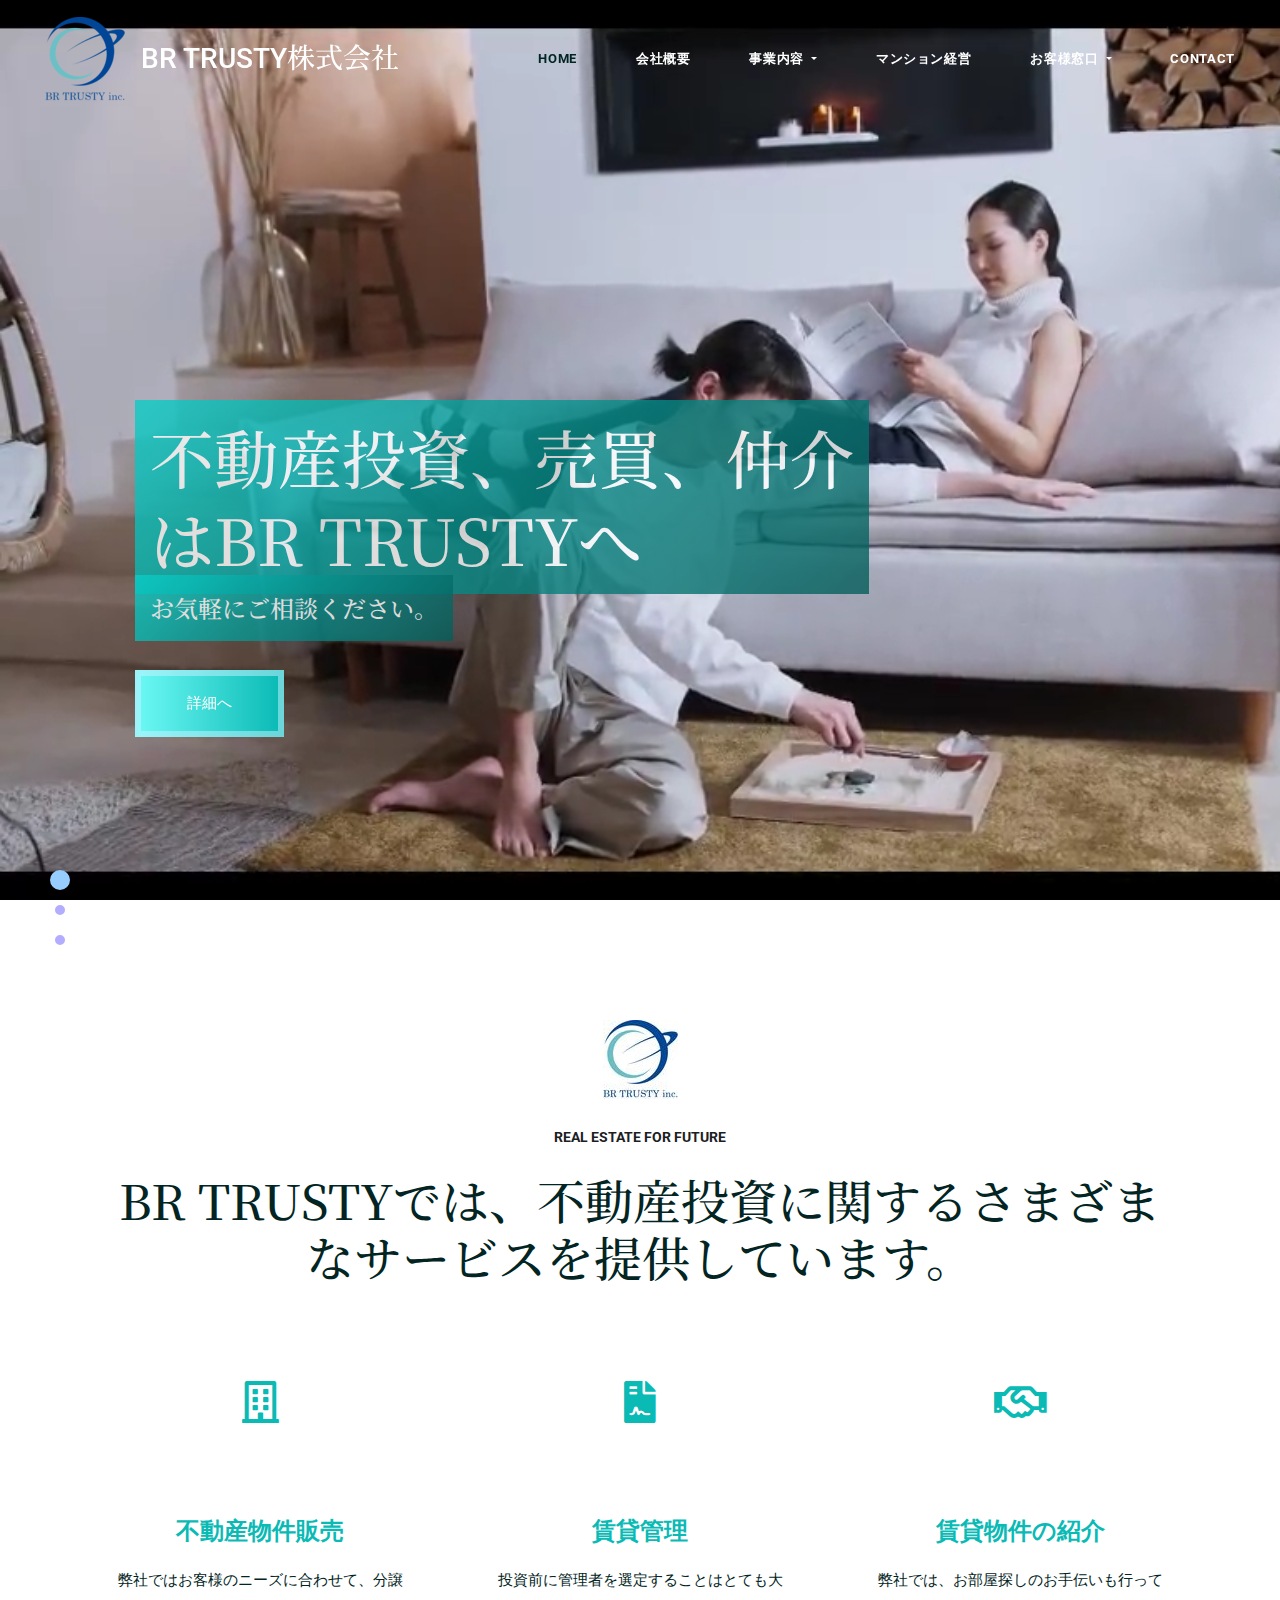
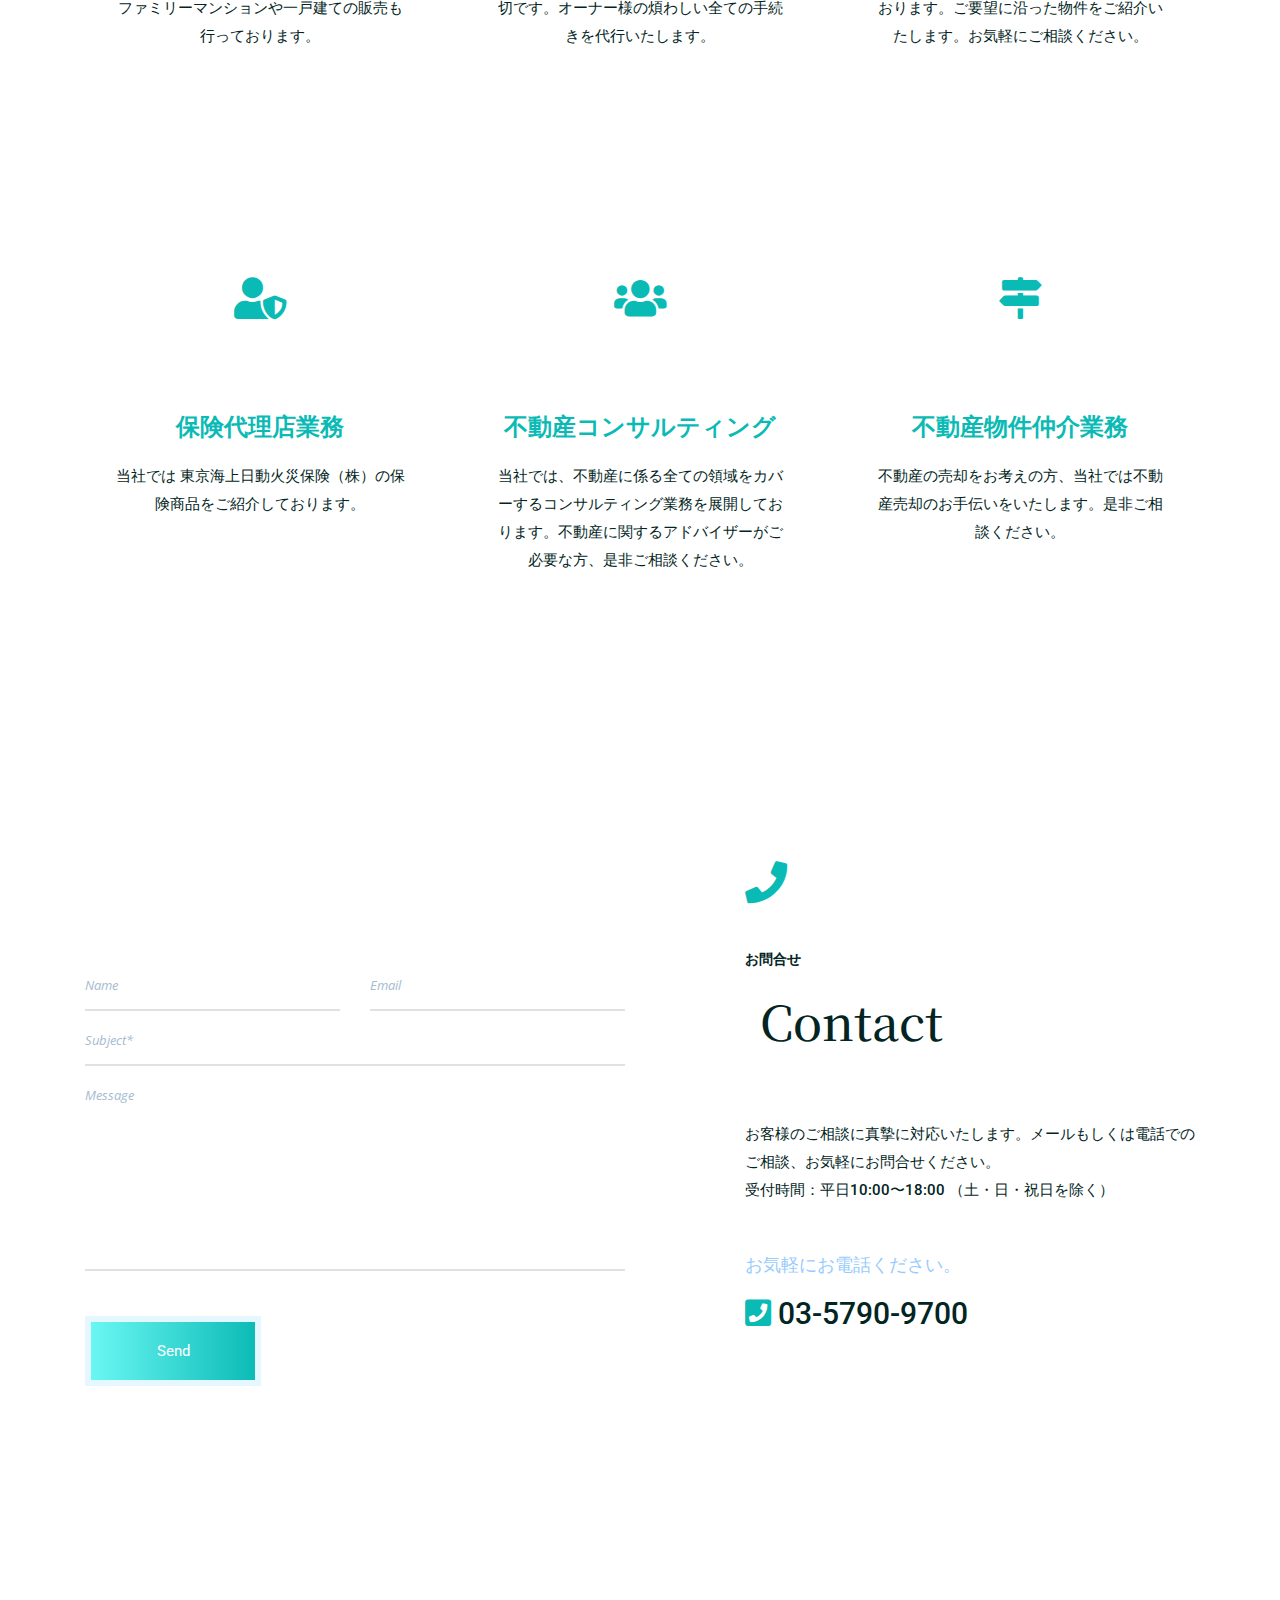
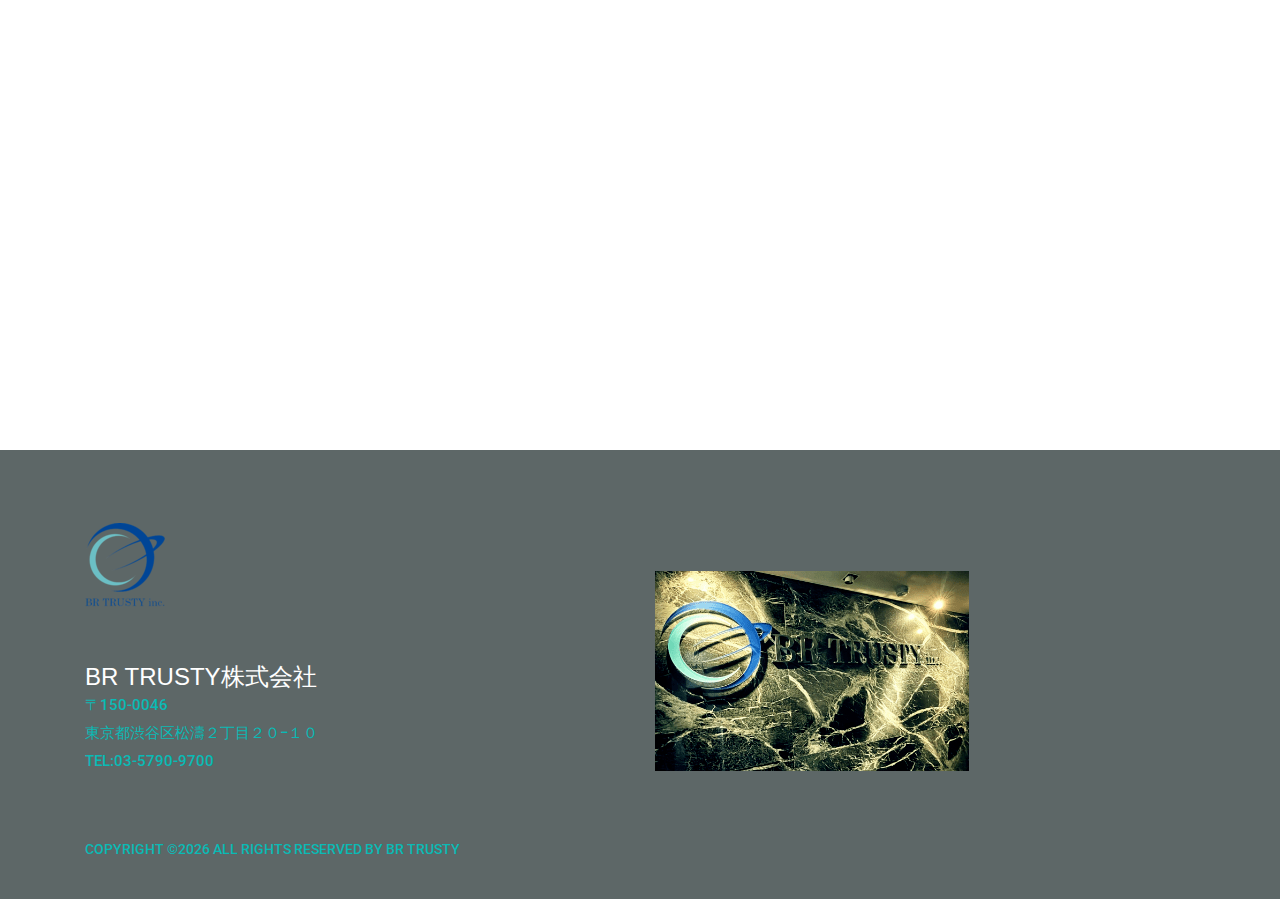
<file: index.html>
<!DOCTYPE html>
<html lang="ja">
    <head>
        <meta charset="utf-8">
        <meta http-equiv="X-UA-Compatible" content="IE=edge">
        <meta name="viewport" content="width=device-width, initial-scale=1">
        
        <link rel="icon" href="img/fav-icon.png" type="image/x-icon" />
        <!-- The above 3 meta tags *must* come first in the head; any other head content must come *after* these tags -->
        <title>BR TRUSTY株式会社</title>


        <!-- Icon css link -->
        <link href="css/font-awesome.min.css" rel="stylesheet">
        <link rel="preconnect" href="https://fonts.gstatic.com">
        
        <link href="https://use.fontawesome.com/releases/v5.6.1/css/all.css" rel="stylesheet">
        <!-- Bootstrap -->
        <link href="css/bootstrap.min.css" rel="stylesheet">
        
        <!-- Rev slider css -->
        <link href="vendors/revolution/css/settings.css" rel="stylesheet">
        <link href="vendors/revolution/css/layers.css" rel="stylesheet">
        <link href="vendors/revolution/css/navigation.css" rel="stylesheet">
        
        <!-- Extra plugin css -->
        <link href="vendors/owl-carousel/owl.carousel.min.css" rel="stylesheet">
        
        <link href="css/style.css" rel="stylesheet">
        <link href="css/responsive.css" rel="stylesheet">

        


        <!-- HTML5 shim and Respond.js for IE8 support of HTML5 elements and media queries -->
        <!-- WARNING: Respond.js doesn't work if you view the page via file:// -->
        <!--[if lt IE 9]>
        <script src="https://oss.maxcdn.com/html5shiv/3.7.3/html5shiv.min.js"></script>
        <script src="https://oss.maxcdn.com/respond/1.4.2/respond.min.js"></script>
        <![endif]-->
       
        <link rel="preconnect" href="https://fonts.gstatic.com">
        <link href="https://fonts.googleapis.com/css2?family=Noto+Serif+JP:wght@200&display=swap" rel="stylesheet">
        <link href="https://fonts.googleapis.com/css2?family=Roboto:ital,wght@1,100&display=swap" rel="stylesheet">
    </head>
    <body>
        
        <!--================Header Menu Area =================-->
        <header class="main_menu_area">
            <nav class="navbar navbar-expand-lg navbar-light bg-light">
                <a class="navbar-brand" href="#">
                    <img class="toplogo" src="img/logo.png" alt="">
  
                </a>
                <h3 class="toptitle">BR TRUSTY株式会社</h3>
                <button class="navbar-toggler" type="button" data-toggle="collapse" data-target="#navbarSupportedContent" aria-controls="navbarSupportedContent" aria-expanded="false" aria-label="Toggle navigation">
                    <span></span>
                    <span></span>
                    <span></span>
                </button>

                <div class="collapse navbar-collapse" id="navbarSupportedContent">
                    <ul class="navbar-nav">
                        <li class="nav-item active"><a class="nav-link" href="index.html">Home</a></li>
                        <li class="nav-item"><a class="nav-link" href="about-us.html">会社概要</a></li>
                        <li class="nav-item dropdown submenu">
                            <a class="nav-link dropdown-toggle" href="service.html" id="navbarDropdown" role="button" data-toggle="dropdown" aria-haspopup="true" aria-expanded="false">
                            事業内容
                            </a>
                            <ul class="dropdown-menu" aria-labelledby="navbarDropdown">
                                <li class="nav-item"><a class="nav-link" href="service.html">事業内容</a></li>
                                <li class="nav-item"><a class="nav-link" href="pm.html">賃貸管理について</a></li>
                              
                            </ul>
                        </li> 

                        <li class="nav-item"><a class="nav-link" href="portfolio.html">マンション経営</a></li>
                        <li class="nav-item dropdown submenu">
                            <a class="nav-link dropdown-toggle" href="client.html" id="navbarDropdown" role="button" data-toggle="dropdown" aria-haspopup="true" aria-expanded="false">
                                お客様窓口
                            </a>
                            <ul class="dropdown-menu" aria-labelledby="navbarDropdown">
                                <li class="nav-item"><a class="nav-link" href="client.html">退去申請</a></li>
                                <li class="nav-item"><a class="nav-link" href="client2.html">購入のお問合せ</a></li>
                                <li class="nav-item"><a class="nav-link" href="client3.html">売却のお問合せ</a></li>
                            </ul>
                        </li> 
                        <!-- <li class="nav-item dropdown submenu">
                            <a class="nav-link dropdown-toggle" href="#" id="navbarDropdown" role="button" data-toggle="dropdown" aria-haspopup="true" aria-expanded="false">
                            Blog
                            </a>
                            <ul class="dropdown-menu" aria-labelledby="navbarDropdown">
                                <li class="nav-item"><a class="nav-link" href="blog.html">Blog</a></li>
                                <li class="nav-item"><a class="nav-link" href="single-blog.html">Blog Details</a></li>
                                <li class="nav-item"><a class="nav-link" href="elements.html">Elements</a></li>
                            </ul>
                        </li> -->
                        <li class="nav-item"><a class="nav-link" href="contact.html">Contact</a></li>
                    </ul>
                </div>
            </nav>
        </header>
        <!--================End Header Menu Area =================-->
        
        
        <!--================Slider Area =================-->
        

        <section class="main_slider_area">
            

            <div id="main_slider" class="rev_slider" data-version="5.3.1.6">
                <video id="bg-video" src="img/BRTRUSTY4.mp4" poster="img/home-slider/slider-bg-1.png" autoplay loop playsinline muted class="video"></video>
                <ul>
                    <li data-index="rs-1587" data-transition="fade" data-slotamount="default" data-hideafterloop="0" data-hideslideonmobile="off"  data-easein="default" data-easeout="default" data-masterspeed="300" data-rotate="0"  data-saveperformance="off"  data-title="Creative" data-param1="01" data-param2="" data-param3="" data-param4="" data-param5="" data-param6="" data-param7="" data-param8="" data-param9="" data-param10="" data-description="">
                        <!-- LAYER NR. 1 -->
                        <div class="slider_text_box　gtext">
                            <div class="tp-caption tp-resizeme first_text title00" 
                            data-x="['left','left','left','left','15','center']" 
                            data-hoffset="['0','80','80','0']" 
                            data-y="['top','top','top','top']" 
                            data-voffset="['400','400','400','250','180','180']" 
                            data-fontsize="['64','64','64','40','40','24']"
                            data-lineheight="['82','82','82','62','62','42']"
                            data-width="['none']"
                            data-height="none"
                            data-whitespace="nowrape"
                            data-type="text" 
                            data-responsive_offset="on" 
                            data-frames="[{&quot;delay&quot;:10,&quot;speed&quot;:1500,&quot;frame&quot;:&quot;0&quot;,&quot;from&quot;:&quot;y:[-100%];z:0;rX:0deg;rY:0;rZ:0;sX:1;sY:1;skX:0;skY:0;&quot;,&quot;mask&quot;:&quot;x:0px;y:0px;s:inherit;e:inherit;&quot;,&quot;to&quot;:&quot;o:1;&quot;,&quot;ease&quot;:&quot;Power2.easeInOut&quot;},{&quot;delay&quot;:&quot;wait&quot;,&quot;speed&quot;:1500,&quot;frame&quot;:&quot;999&quot;,&quot;to&quot;:&quot;y:[175%];&quot;,&quot;mask&quot;:&quot;x:inherit;y:inherit;s:inherit;e:inherit;&quot;,&quot;ease&quot;:&quot;Power2.easeInOut&quot;}]"
                            data-textAlign="['left','left','left','left','left','center']">不動産投資、売買、仲介 <br />はBR TRUSTYへ
                            </div>
                            
                            <div class="tp-caption tp-resizeme secand_text title00" 
                                data-x="['left','left','left','left','15','center']" 
                                data-hoffset="['0','80','80','0']" 
                                data-y="['top','top','top','top']" 
                                data-voffset="['575','575','575','400','320','300']"  
                                data-fontsize="['24','24','24','18','16','16']"
                                data-lineheight="['36','36','36','26','26','26']"
                                data-width="['none','none','none','none','none']"
                                data-height="none"
                                data-whitespace="nowrape"
                                data-type="text" 
                                data-responsive_offset="on"
                                data-transform_idle="o:1;"
                                data-frames="[{&quot;delay&quot;:10,&quot;speed&quot;:1500,&quot;frame&quot;:&quot;0&quot;,&quot;from&quot;:&quot;y:[100%];z:0;rX:0deg;rY:0;rZ:0;sX:1;sY:1;skX:0;skY:0;opacity:0;&quot;,&quot;mask&quot;:&quot;x:0px;y:[100%];s:inherit;e:inherit;&quot;,&quot;to&quot;:&quot;o:1;&quot;,&quot;ease&quot;:&quot;Power2.easeInOut&quot;},{&quot;delay&quot;:&quot;wait&quot;,&quot;speed&quot;:1500,&quot;frame&quot;:&quot;999&quot;,&quot;to&quot;:&quot;y:[175%];&quot;,&quot;mask&quot;:&quot;x:inherit;y:inherit;s:inherit;e:inherit;&quot;,&quot;ease&quot;:&quot;Power2.easeInOut&quot;}]"
                                data-textAlign="['left','left','left','left','left','center']">お気軽にご相談ください。
                            </div>
                            
                            <div class="tp-caption tp-resizeme" id="morebtn1"
                                data-x="['left','left','left','left','15','center']" data-hoffset="['0','80','80','0']" 
                                data-y="['top','top','top','top']" 
                                data-voffset="['670','670','670','480','370','350']" 
                                data-fontsize="['14','14','14','14']"
                                data-lineheight="['46','46','46','46']"
                                data-width="none"
                                data-height="none"
                                data-whitespace="nowrap"
                                data-type="text" 
                                data-responsive_offset="on" 
                                data-frames="[{&quot;delay&quot;:10,&quot;speed&quot;:1500,&quot;frame&quot;:&quot;0&quot;,&quot;from&quot;:&quot;y:[100%];z:0;rX:0deg;rY:0;rZ:0;sX:1;sY:1;skX:0;skY:0;opacity:0;&quot;,&quot;mask&quot;:&quot;x:0px;y:[100%];s:inherit;e:inherit;&quot;,&quot;to&quot;:&quot;o:1;&quot;,&quot;ease&quot;:&quot;Power2.easeInOut&quot;},{&quot;delay&quot;:&quot;wait&quot;,&quot;speed&quot;:1500,&quot;frame&quot;:&quot;999&quot;,&quot;to&quot;:&quot;y:[175%];&quot;,&quot;mask&quot;:&quot;x:inherit;y:inherit;s:inherit;e:inherit;&quot;,&quot;ease&quot;:&quot;Power2.easeInOut&quot;}]">
                                <a class="more_btn" href="service.html">詳細へ</a>
                            </div>
                            <!-- <div class="tp-caption tp-resizeme single_img" 
                            data-x="['right','right','right','right','right','right']" 
                            data-hoffset="['0','0','0','0']" 
                            data-y="['top','top','top','top']" 
                            data-voffset="['180','180','180','180','0']" 
                            data-fontsize="['65','65','60','40','25']"
                            data-lineheight="['75','75','75','50','35']"
                            data-width="['485','485','485','485','485']"
                            data-height="none"
                            data-whitespace="normal"
                            data-type="text" 
                            data-responsive_offset="on" 
                            data-frames="[{&quot;delay&quot;:10,&quot;speed&quot;:1500,&quot;frame&quot;:&quot;0&quot;,&quot;from&quot;:&quot;y:[-100%];z:0;rX:0deg;rY:0;rZ:0;sX:1;sY:1;skX:0;skY:0;&quot;,&quot;mask&quot;:&quot;x:0px;y:0px;s:inherit;e:inherit;&quot;,&quot;to&quot;:&quot;o:1;&quot;,&quot;ease&quot;:&quot;Power2.easeInOut&quot;},{&quot;delay&quot;:&quot;wait&quot;,&quot;speed&quot;:1500,&quot;frame&quot;:&quot;999&quot;,&quot;to&quot;:&quot;y:[175%];&quot;,&quot;mask&quot;:&quot;x:inherit;y:inherit;s:inherit;e:inherit;&quot;,&quot;ease&quot;:&quot;Power2.easeInOut&quot;}]"
                            data-textAlign="['left','left','left','left','left','center']">
                                <img src="img/home-slider/slider-m-1.png" alt="">
                            </div> -->
                       </div>

                    </li>
                    <li data-index="rs-1588" data-transition="fade" data-slotamount="default" data-hideafterloop="0" data-hideslideonmobile="off"  data-easein="default" data-easeout="default" data-masterspeed="300" data-rotate="0"  data-saveperformance="off"  data-title="Creative" data-param1="01" data-param2="" data-param3="" data-param4="" data-param5="" data-param6="" data-param7="" data-param8="" data-param9="" data-param10="" data-description="">
                    <!-- LAYERS -->
                        <!-- LAYERS -->

                        <!-- LAYER NR. 1 -->
                        <div class="slider_text_box">
                            <div class="tp-caption tp-resizeme first_text title00" 
                            data-x="['left','left','left','left','15','center']" 
                            data-hoffset="['0','80','80','0']" 
                            data-y="['top','top','top','top']" 
                            data-voffset="['400','400','400','250','180','180']" 
                            data-fontsize="['72','72','72','50','50','30']"
                            data-lineheight="['82','82','82','62','62','42']"
                            data-width="['none']"
                            data-height="none"
                            data-whitespace="nowrape"
                            data-type="text" 
                            data-responsive_offset="on" 
                            data-frames="[{&quot;delay&quot;:10,&quot;speed&quot;:1500,&quot;frame&quot;:&quot;0&quot;,&quot;from&quot;:&quot;y:[-100%];z:0;rX:0deg;rY:0;rZ:0;sX:1;sY:1;skX:0;skY:0;&quot;,&quot;mask&quot;:&quot;x:0px;y:0px;s:inherit;e:inherit;&quot;,&quot;to&quot;:&quot;o:1;&quot;,&quot;ease&quot;:&quot;Power2.easeInOut&quot;},{&quot;delay&quot;:&quot;wait&quot;,&quot;speed&quot;:1500,&quot;frame&quot;:&quot;999&quot;,&quot;to&quot;:&quot;y:[175%];&quot;,&quot;mask&quot;:&quot;x:inherit;y:inherit;s:inherit;e:inherit;&quot;,&quot;ease&quot;:&quot;Power2.easeInOut&quot;}]"
                            data-textAlign="['left','left','left','left','left','center']">RealEstate for Future <br />By BR TRUSTY
                            </div>
                            
                            <div class="tp-caption tp-resizeme secand_text title00" 
                                data-x="['left','left','left','left','15','center']" 
                                data-hoffset="['0','80','80','0']" 
                                data-y="['top','top','top','top']" 
                                data-voffset="['575','575','575','400','320','300']"  
                                data-fontsize="['24','24','24','18','16','16']"
                                data-lineheight="['36','36','36','26','26','26']"
                                data-width="['none','none','none','none','none']"
                                data-height="none"
                                data-whitespace="nowrape"
                                data-type="text" 
                                data-responsive_offset="on"
                                data-transform_idle="o:1;"
                                data-frames="[{&quot;delay&quot;:10,&quot;speed&quot;:1500,&quot;frame&quot;:&quot;0&quot;,&quot;from&quot;:&quot;y:[100%];z:0;rX:0deg;rY:0;rZ:0;sX:1;sY:1;skX:0;skY:0;opacity:0;&quot;,&quot;mask&quot;:&quot;x:0px;y:[100%];s:inherit;e:inherit;&quot;,&quot;to&quot;:&quot;o:1;&quot;,&quot;ease&quot;:&quot;Power2.easeInOut&quot;},{&quot;delay&quot;:&quot;wait&quot;,&quot;speed&quot;:1500,&quot;frame&quot;:&quot;999&quot;,&quot;to&quot;:&quot;y:[175%];&quot;,&quot;mask&quot;:&quot;x:inherit;y:inherit;s:inherit;e:inherit;&quot;,&quot;ease&quot;:&quot;Power2.easeInOut&quot;}]"
                                data-textAlign="['left','left','left','left','left','center']">Please feel free to contact us.
                            </div>
                            
                            <div class="tp-caption" id="morebtn2"   
                                data-x="['left','left','left','left','15','center']" data-hoffset="['0','80','80','0']" 
                                data-y="['top','top','top','top']" 
                                data-voffset="['670','670','670','480','370','350']" 
                                data-fontsize="['14','14','14','14']"
                                data-lineheight="['46','46','46','46']"
                                data-width="none"
                                data-height="none"
                                data-whitespace="nowrap"
                                data-type="text" 
                                data-responsive_offset="on" 
                                data-frames="[{&quot;delay&quot;:10,&quot;speed&quot;:1500,&quot;frame&quot;:&quot;0&quot;,&quot;from&quot;:&quot;y:[100%];z:0;rX:0deg;rY:0;rZ:0;sX:1;sY:1;skX:0;skY:0;opacity:0;&quot;,&quot;mask&quot;:&quot;x:0px;y:[100%];s:inherit;e:inherit;&quot;,&quot;to&quot;:&quot;o:1;&quot;,&quot;ease&quot;:&quot;Power2.easeInOut&quot;},{&quot;delay&quot;:&quot;wait&quot;,&quot;speed&quot;:1500,&quot;frame&quot;:&quot;999&quot;,&quot;to&quot;:&quot;y:[175%];&quot;,&quot;mask&quot;:&quot;x:inherit;y:inherit;s:inherit;e:inherit;&quot;,&quot;ease&quot;:&quot;Power2.easeInOut&quot;}]">
                                <a class="more_btn" href="service.html">詳細へ</a>
                            </div>
                            <!-- <div class="tp-caption tp-resizeme single_img" 
                            data-x="['right','right','right','right','right','right']" 
                            data-hoffset="['0','0','0','0']" 
                            data-y="['top','top','top','top']" 
                            data-voffset="['180','180','180','180','0']" 
                            data-fontsize="['65','65','60','40','25']"
                            data-lineheight="['75','75','75','50','35']"
                            data-width="['485','485','485','485','485']"
                            data-height="none"
                            data-whitespace="normal"
                            data-type="text" 
                            data-responsive_offset="on" 
                            data-frames="[{&quot;delay&quot;:10,&quot;speed&quot;:1500,&quot;frame&quot;:&quot;0&quot;,&quot;from&quot;:&quot;y:[-100%];z:0;rX:0deg;rY:0;rZ:0;sX:1;sY:1;skX:0;skY:0;&quot;,&quot;mask&quot;:&quot;x:0px;y:0px;s:inherit;e:inherit;&quot;,&quot;to&quot;:&quot;o:1;&quot;,&quot;ease&quot;:&quot;Power2.easeInOut&quot;},{&quot;delay&quot;:&quot;wait&quot;,&quot;speed&quot;:1500,&quot;frame&quot;:&quot;999&quot;,&quot;to&quot;:&quot;y:[175%];&quot;,&quot;mask&quot;:&quot;x:inherit;y:inherit;s:inherit;e:inherit;&quot;,&quot;ease&quot;:&quot;Power2.easeInOut&quot;}]"
                            data-textAlign="['left','left','left','left','left','center']">
                                <img src="img/home-slider/slider-m-2.png" alt="">
                            </div> -->
                        </div>
                    </li>
                    <li data-index="rs-1589" data-transition="fade" data-slotamount="default" data-hideafterloop="0" data-hideslideonmobile="off"  data-easein="default" data-easeout="default" data-masterspeed="300" data-rotate="0"  data-saveperformance="off"  data-title="Creative" data-param1="01" data-param2="" data-param3="" data-param4="" data-param5="" data-param6="" data-param7="" data-param8="" data-param9="" data-param10="" data-description="">
                    <!-- LAYERS -->
                        <!-- LAYERS -->

                        <!-- LAYER NR. 1 -->
                        <div class="slider_text_box">
                            <div class="tp-caption tp-resizeme first_text title00" 
                            data-x="['left','left','left','left','15','center']" 
                            data-hoffset="['0','80','80','0']" 
                            data-y="['top','top','top','top']" 
                            data-voffset="['400','400','400','250','180','180']" 
                            data-fontsize="['72','72','72','50','50','30']"
                            data-lineheight="['82','82','82','62','62','42']"
                            data-width="['none']"
                            data-height="none"
                            data-whitespace="nowrape"
                            data-type="text" 
                            data-responsive_offset="on" 
                            data-frames="[{&quot;delay&quot;:10,&quot;speed&quot;:1500,&quot;frame&quot;:&quot;0&quot;,&quot;from&quot;:&quot;y:[-100%];z:0;rX:0deg;rY:0;rZ:0;sX:1;sY:1;skX:0;skY:0;&quot;,&quot;mask&quot;:&quot;x:0px;y:0px;s:inherit;e:inherit;&quot;,&quot;to&quot;:&quot;o:1;&quot;,&quot;ease&quot;:&quot;Power2.easeInOut&quot;},{&quot;delay&quot;:&quot;wait&quot;,&quot;speed&quot;:1500,&quot;frame&quot;:&quot;999&quot;,&quot;to&quot;:&quot;y:[175%];&quot;,&quot;mask&quot;:&quot;x:inherit;y:inherit;s:inherit;e:inherit;&quot;,&quot;ease&quot;:&quot;Power2.easeInOut&quot;}]"
                            data-textAlign="['left','left','left','left','left','center']">不動産投資,売買,仲介 <br />はBR TRUSTYへ
                        </div>
                            
                            <div class="tp-caption tp-resizeme secand_text title00" 
                                data-x="['left','left','left','left','15','center']" 
                                data-hoffset="['0','80','80','0']" 
                                data-y="['top','top','top','top']" 
                                data-voffset="['575','575','575','400','320','300']"  
                                data-fontsize="['24','24','24','18','16','16']"
                                data-lineheight="['36','36','36','26','26','26']"
                                data-width="['none','none','none','none','none']"
                                data-height="none"
                                data-whitespace="nowrape"
                                data-type="text" 
                                data-responsive_offset="on"
                                data-transform_idle="o:1;"
                                data-frames="[{&quot;delay&quot;:10,&quot;speed&quot;:1500,&quot;frame&quot;:&quot;0&quot;,&quot;from&quot;:&quot;y:[100%];z:0;rX:0deg;rY:0;rZ:0;sX:1;sY:1;skX:0;skY:0;opacity:0;&quot;,&quot;mask&quot;:&quot;x:0px;y:[100%];s:inherit;e:inherit;&quot;,&quot;to&quot;:&quot;o:1;&quot;,&quot;ease&quot;:&quot;Power2.easeInOut&quot;},{&quot;delay&quot;:&quot;wait&quot;,&quot;speed&quot;:1500,&quot;frame&quot;:&quot;999&quot;,&quot;to&quot;:&quot;y:[175%];&quot;,&quot;mask&quot;:&quot;x:inherit;y:inherit;s:inherit;e:inherit;&quot;,&quot;ease&quot;:&quot;Power2.easeInOut&quot;}]"
                                data-textAlign="['left','left','left','left','left','center']">お気軽にご相談ください。
                            </div>
                            
                            <div class="tp-caption tp-resizeme" id="morebtn3"  
                                data-x="['left','left','left','left','15','center']" data-hoffset="['0','80','80','0']" 
                                data-y="['top','top','top','top']" 
                                data-voffset="['670','670','670','480','370','350']" 
                                data-fontsize="['14','14','14','14']"
                                data-lineheight="['46','46','46','46']"
                                data-width="none"
                                data-height="none"
                                data-whitespace="nowrap"
                                data-type="text" 
                                data-responsive_offset="on" 
                                data-frames="[{&quot;delay&quot;:10,&quot;speed&quot;:1500,&quot;frame&quot;:&quot;0&quot;,&quot;from&quot;:&quot;y:[100%];z:0;rX:0deg;rY:0;rZ:0;sX:1;sY:1;skX:0;skY:0;opacity:0;&quot;,&quot;mask&quot;:&quot;x:0px;y:[100%];s:inherit;e:inherit;&quot;,&quot;to&quot;:&quot;o:1;&quot;,&quot;ease&quot;:&quot;Power2.easeInOut&quot;},{&quot;delay&quot;:&quot;wait&quot;,&quot;speed&quot;:1500,&quot;frame&quot;:&quot;999&quot;,&quot;to&quot;:&quot;y:[175%];&quot;,&quot;mask&quot;:&quot;x:inherit;y:inherit;s:inherit;e:inherit;&quot;,&quot;ease&quot;:&quot;Power2.easeInOut&quot;}]">
                                <a class="more_btn" href="service.html">詳細へ</a>
                            </div>
                            <!-- <div class="tp-caption tp-resizeme single_img" 
                            data-x="['right','right','right','right','right','right']" 
                            data-hoffset="['0','0','0','0']" 
                            data-y="['top','top','top','top']" 
                            data-voffset="['180','180','180','180','0']" 
                            data-fontsize="['65','65','60','40','25']"
                            data-lineheight="['75','75','75','50','35']"
                            data-width="['485','485','485','485','485']"
                            data-height="none"
                            data-whitespace="normal"
                            data-type="text" 
                            data-responsive_offset="on" 
                            data-frames="[{&quot;delay&quot;:10,&quot;speed&quot;:1500,&quot;frame&quot;:&quot;0&quot;,&quot;from&quot;:&quot;y:[-100%];z:0;rX:0deg;rY:0;rZ:0;sX:1;sY:1;skX:0;skY:0;&quot;,&quot;mask&quot;:&quot;x:0px;y:0px;s:inherit;e:inherit;&quot;,&quot;to&quot;:&quot;o:1;&quot;,&quot;ease&quot;:&quot;Power2.easeInOut&quot;},{&quot;delay&quot;:&quot;wait&quot;,&quot;speed&quot;:1500,&quot;frame&quot;:&quot;999&quot;,&quot;to&quot;:&quot;y:[175%];&quot;,&quot;mask&quot;:&quot;x:inherit;y:inherit;s:inherit;e:inherit;&quot;,&quot;ease&quot;:&quot;Power2.easeInOut&quot;}]"
                            data-textAlign="['left','left','left','left','left','center']">
                                <img src="img/home-slider/slider-m-3.png" alt=""> -->
                            <!-- </div> -->
                        </div>
                    </li>
                </ul>
            </div>
        </section>
        <!--================End Slider Area =================-->
        
        <!--================Feature Area =================-->
        <section class="feature_area">
            <div class="container">
                <div class="c_title">
                    <img src="./img/icon/title-icon.jpg" alt="">
                    <h6>Real Estate for Future</h6>
                    <h2 class="title01" id="moji">BR TRUSTYでは、不動産投資に関するさまざまなサービスを提供しています。</h2>
                </div>
                <div class="row feature_inner">
                    <div class="col-lg-4 col-sm-6">
                        <div class="feature_item">
                            <div class="f_icon">
                               
                                <i class="far fa-building fa-3x aw"></i>
                            </div>
                            <h4 class="aw">不動産物件販売</h4>
                            <p class="">弊社ではお客様のニーズに合わせて、分譲ファミリーマンションや一戸建ての販売も行っております。</p>
                            <a class="more_btn" href="service.html#service001">Read More</a>
                        </div>
                    </div>
                    <div class="col-lg-4 col-sm-6">
                        <div class="feature_item">
                            <div class="f_icon">
                                <!-- <img src="img/icon/f-icon-2.png" alt=""> -->
                                <i class="fas fa-file-contract fa-3x aw"></i>
                            </div>
                            <h4 class="aw">賃貸管理</h4>
                            <p class="">投資前に管理者を選定することはとても大切です。オーナー様の煩わしい全ての手続きを代行いたします。</p>
                            <a class="more_btn" href="pm.html">Read More</a>
                        </div>
                    </div>
                    <div class="col-lg-4 col-sm-6">
                        <div class="feature_item">
                            <div class="f_icon">
                                <!-- <img src="img/icon/f-icon-3.png" alt=""> -->
                                <i class="far fa-handshake fa-3x aw"></i>
                            </div>
                            <h4 class="aw">賃貸物件の紹介</h4>
                            <p class="">弊社では、お部屋探しのお手伝いも行っております。ご要望に沿った物件をご紹介いたします。お気軽にご相談ください。 </p>
                            <a class="more_btn" href="service.html#service003">Read More</a>
                        </div>
                    </div>
                    <div class="col-lg-4 col-sm-6">
                        <div class="feature_item">
                            <div class="f_icon">
                                <!-- <img src="img/icon/f-icon-1.png" alt=""> -->
                                <i class="fas fa-user-shield fa-3x aw"></i>
                            </div>
                            <h4 class="aw">保険代理店業務</h4>
                            <p class="">当社では
                                東京海上日動火災保険（株）の保険商品をご紹介しております。 </p>
                            <a class="more_btn" href="service.html#service004">Read More</a>
                        </div>
                    </div>
                    <div class="col-lg-4 col-sm-6">
                        <div class="feature_item">
                            <div class="f_icon">
                                <!-- <img src="img/icon/f-icon-1.png" alt=""> -->
                                <i class="fas fa-users fa-3x aw"></i>
                            </div>
                            <h4 class="aw">不動産コンサルティング</h4>
                            <p class="">当社では、不動産に係る全ての領域をカバーするコンサルティング業務を展開しております。不動産に関するアドバイザーがご必要な方、是非ご相談ください。 </p>
                            <a class="more_btn" href="service.html#service005">Read More</a>
                        </div>
                    </div>
                    <div class="col-lg-4 col-sm-6">
                        <div class="feature_item">
                            <div class="f_icon">
                                <!-- <img src="img/icon/f-icon-1.png" alt=""> -->
                                <i class="fas fa-map-signs fa-3x aw"></i>
                            </div>
                            <h4 class="aw">不動産物件仲介業務</h4>
                            <p class="">不動産の売却をお考えの方、当社では不動産売却のお手伝いをいたします。是非ご相談ください。 </p>
                            <a class="more_btn" href="service.html#service006">Read More</a>
                        </div>
                    </div>
                    
                </div>
            </div>
        </section>
        <!--================End Feature Area =================-->
        <!--================Get in Touch Area =================-->
        <section class="get_in_touch_area">
            <div class="container">
                <div class="row get_touch_inner">
                    <div class="col-lg-6">
                        <form class="contact_us_form row" action="contact_process.php" method="post" id="contactForm" novalidate="novalidate">
                            <div class="form-group col-lg-6">
                                <input type="text" class="form-control" id="name" name="name" placeholder="Name">
                            </div>
                            <div class="form-group col-lg-6">
                                <input type="email" class="form-control" id="email" name="email" placeholder="Email">
                            </div>
                            <div class="form-group col-lg-12">
                                <input type="text" class="form-control" id="subject" name="subject" placeholder="Subject*">
                            </div>
                            <div class="form-group col-lg-12">
                                <textarea class="form-control" name="message" id="message" rows="1" placeholder="Message"></textarea>
                            </div>
                            <div class="form-group col-lg-12">
                                <button type="submit" value="submit" class="btn submit_btn form-control">Send</button>
                            </div>
                        </form>
                    </div>
                    <div class="col-lg-6">
                        <div class="touch_details">
                            <div class="l_title">
                                <!-- <img src="img/icon/title-icon.png" alt=""> -->
                                <i class="fa fa-phone  fa-3x aw mb-5"></i>
                                <h6>お問合せ</h6>
                                <h2 class="title01">Contact
                                </h2>
                            </div>
                            <p>お客様のご相談に真摯に対応いたします。メールもしくは電話でのご相談、お気軽にお問合せください。<br/>受付時間：平日10:00〜18:00
                                （土・日・祝日を除く）   </p>
                            <h5>お気軽にお電話ください。</h5>
                            <a href="#"><h4><i class="fa fa-phone-square fa-x aw"></i>  03-5790-9700</h4></a>
                        </div>
                    </div>
                </div>
            </div>
        </section>
        <!--================End Get in Touch Area =================-->
        
        <!--================Map Area =================-->
        <section class="world_map_area p_100">
            <div class="container">
                <div class="world_map_inner">
                    <!-- <img class="img-fluid" src="img/world-map.png" alt=""> -->
                    <iframe class="gmap" src="https://www.google.com/maps/embed?pb=!1m18!1m12!1m3!1d3241.7270669079926!2d139.68720601523893!3d35.65909553879317!2m3!1f0!2f0!3f0!3m2!1i1024!2i768!4f13.1!3m3!1m2!1s0x60188caaca06f795%3A0xad174d7414ca8ca7!2z77yi77yy77y077yy77y177yz77y077y577yI5qCq77yJ!5e0!3m2!1sja!2sjp!4v1620358092907!5m2!1sja!2sjp" width="1000" height="450" style="border:0;" allowfullscreen="" loading="lazy"></iframe>
                    <!-- <div class="bd-callout">
                        <h3>渋谷 Office</h3>
                        <p>Casemates Square, no253 <br /> United kingdom</p>
                        <h4><a href="#">+453678 9283 559</a> <a href="#">contact@template.com</a></h4>
                    </div> -->
                </div>
            </div>
        </section>
        <!--================End Map Area =================-->
        

        
        <!--================Footer Area =================-->
        <footer class="footr_area">
            <div class="footer_widget_area">
                <div class="container">
                    <div class="row footer_widget_inner">
                        <div class="col-lg-6 col-sm-6 mt-5">
                            <aside class="f_widget f_about_widget">
                                <img src="img/footer-logo.png" alt="">
                                <h4 class="bottomtitle">BR TRUSTY株式会社</h4>
                                <p>〒150-0046<br/> 東京都渋谷区松濤２丁目２０−１０<br/>TEL:03-5790-9700</p>
                            </aside> 
                        
                            
                        </div>
                   
                        <div class="col-lg-6 col-sm-6 mt-5">
                            <div class="mt-5">
                                <div class="mt-5">
                                    <img src="./img/footerimg.png">
                                </div>
                                
                            </div>
                        </div>
                    </div>

                </div>
            </div>
            <div class="footer_copyright">
                <div class="container">
                    <div class="float-sm-left">
                        <h5>
Copyright &copy;<script>document.write(new Date().getFullYear());</script> All rights reserved by BR TRUSTY
</h5>
                    </div>
                   
                </div>
            </div>
        </footer>
        <!--================End Footer Area =================-->
        
        
        
        
        <!-- jQuery (necessary for Bootstrap's JavaScript plugins) -->
        <script src="js/jquery-3.2.1.min.js"></script>
        <script src="https://cdnjs.cloudflare.com/ajax/libs/jquery/3.2.1/jquery.min.js"></script>
        <!-- Include all compiled plugins (below), or include individual files as needed -->
        <script src="js/popper.min.js"></script>
        <script src="js/bootstrap.min.js"></script>
        <!-- Rev slider js -->
        <script src="vendors/revolution/js/jquery.themepunch.tools.min.js"></script>
        <script src="vendors/revolution/js/jquery.themepunch.revolution.min.js"></script>
        <script src="vendors/revolution/js/extensions/revolution.extension.actions.min.js"></script>
        <script src="vendors/revolution/js/extensions/revolution.extension.video.min.js"></script>
        <script src="vendors/revolution/js/extensions/revolution.extension.slideanims.min.js"></script>
        <script src="vendors/revolution/js/extensions/revolution.extension.layeranimation.min.js"></script>
        <script src="vendors/revolution/js/extensions/revolution.extension.navigation.min.js"></script>
        <script src="vendors/revolution/js/extensions/revolution.extension.slideanims.min.js"></script>
        <!-- Extra plugin css -->
        <script src="vendors/counterup/jquery.waypoints.min.js"></script>
        <script src="vendors/counterup/jquery.counterup.min.js"></script> 
        <script src="vendors/counterup/apear.js"></script>
        <script src="vendors/counterup/apear.js"></script>
        <script src="vendors/moji/moji.js"></script>
        <script src="vendors/owl-carousel/owl.carousel.min.js"></script>
        <script src="vendors/magnify-popup/jquery.magnific-popup.min.js"></script>
        <script src="js/smoothscroll.js"></script>
        
        <script src="js/theme.js"></script>
    </body>
</html>
</file>
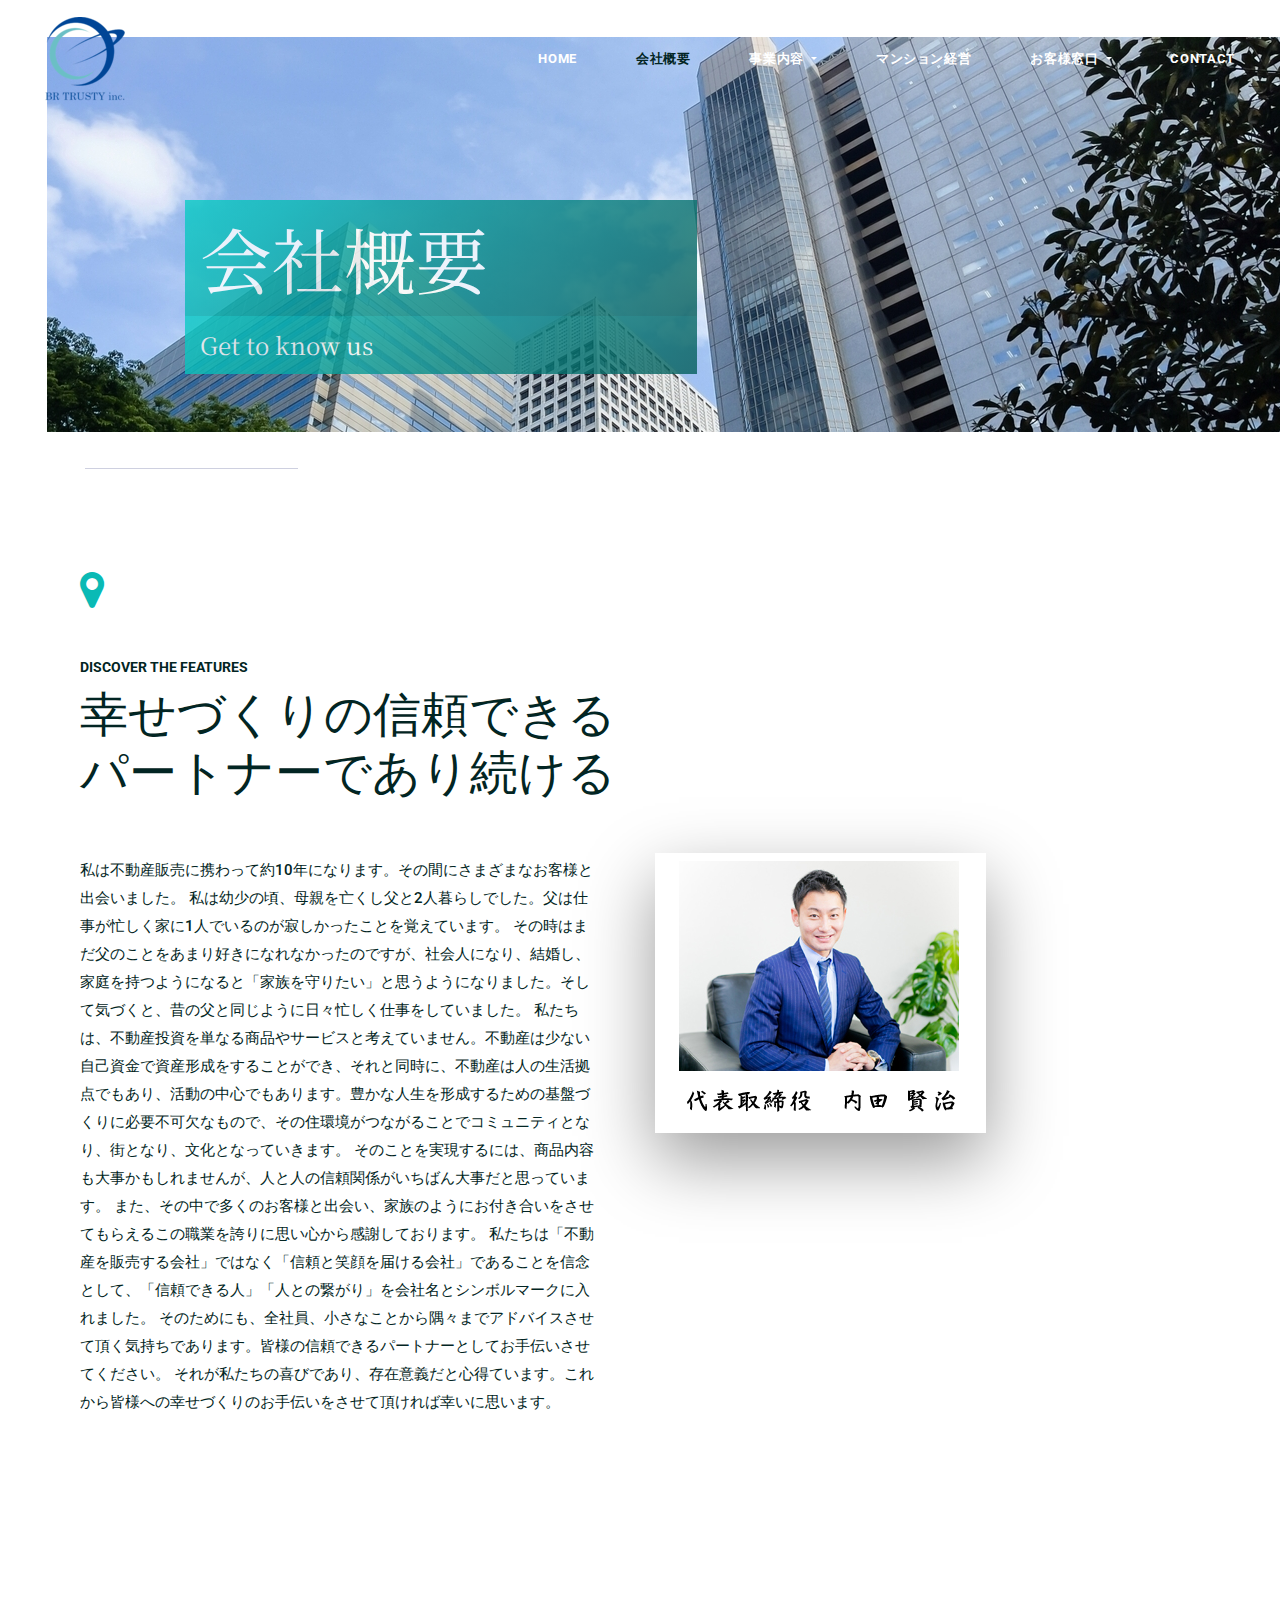
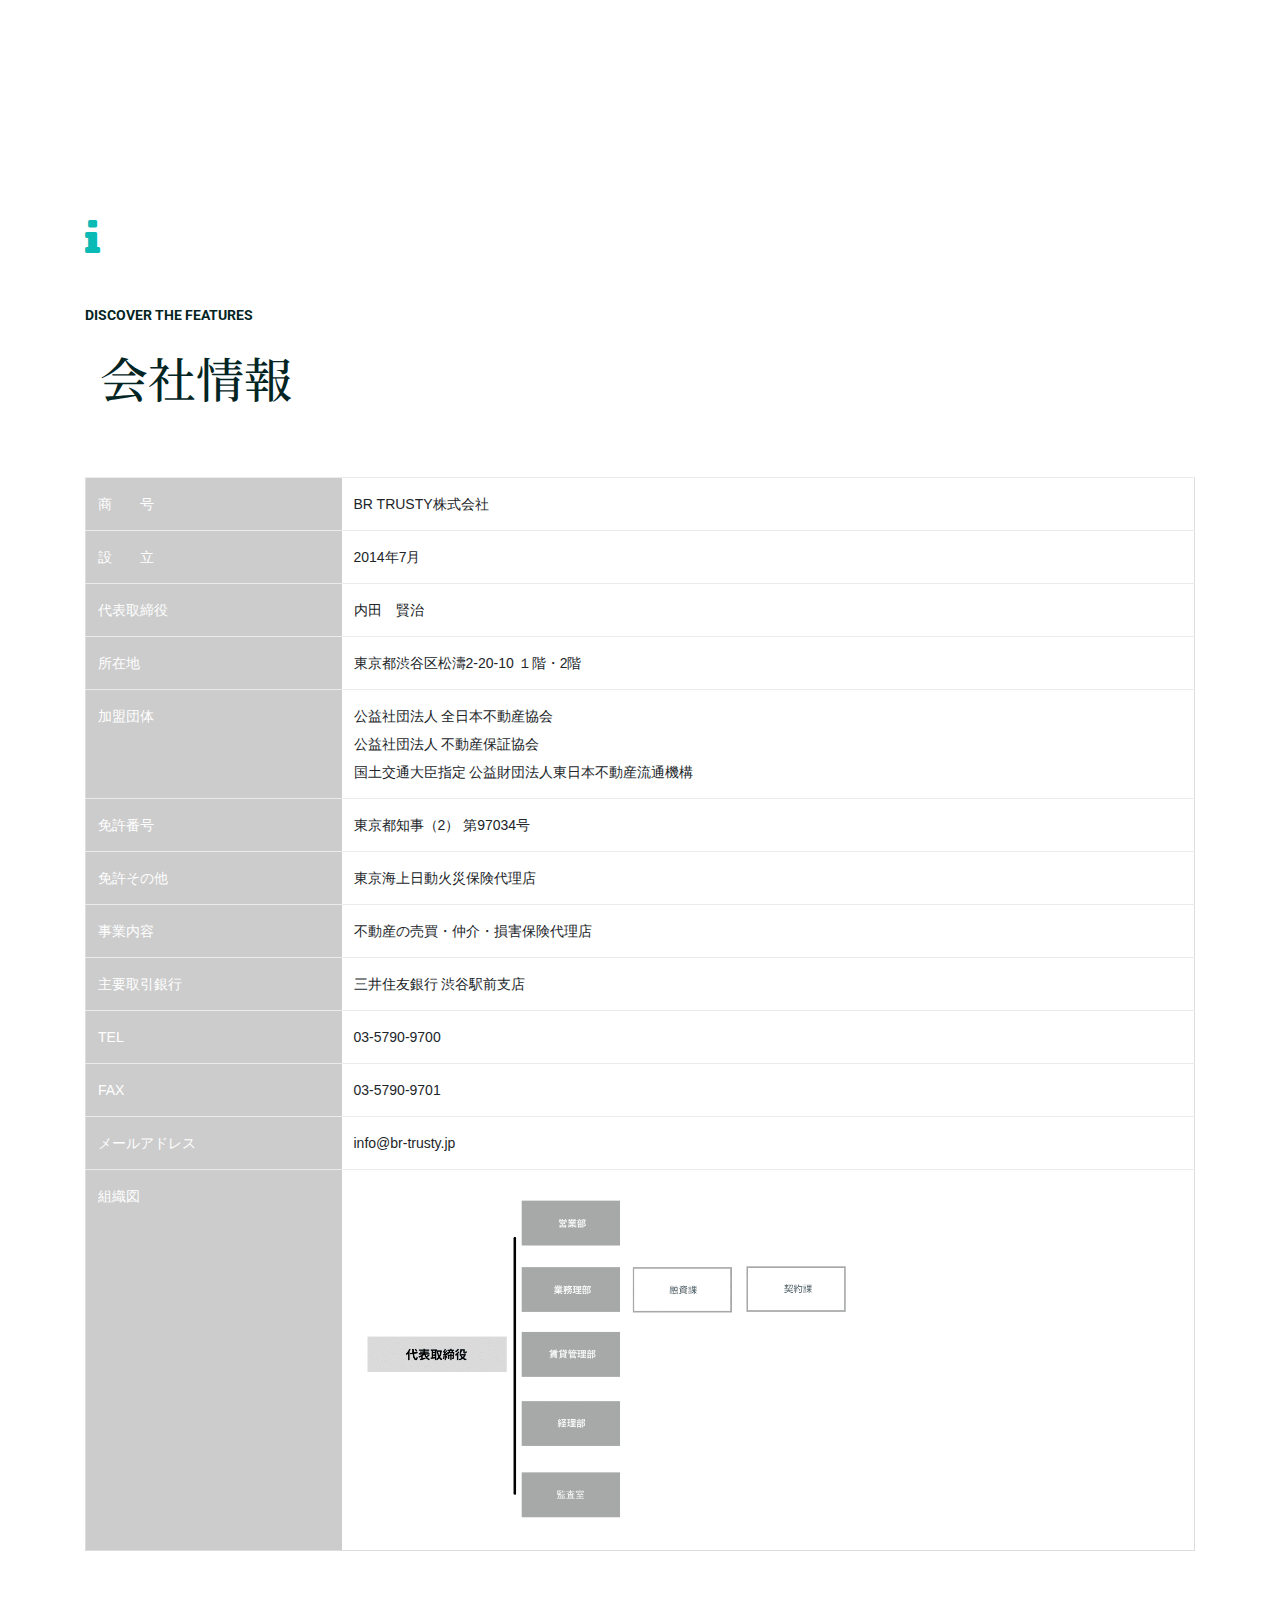
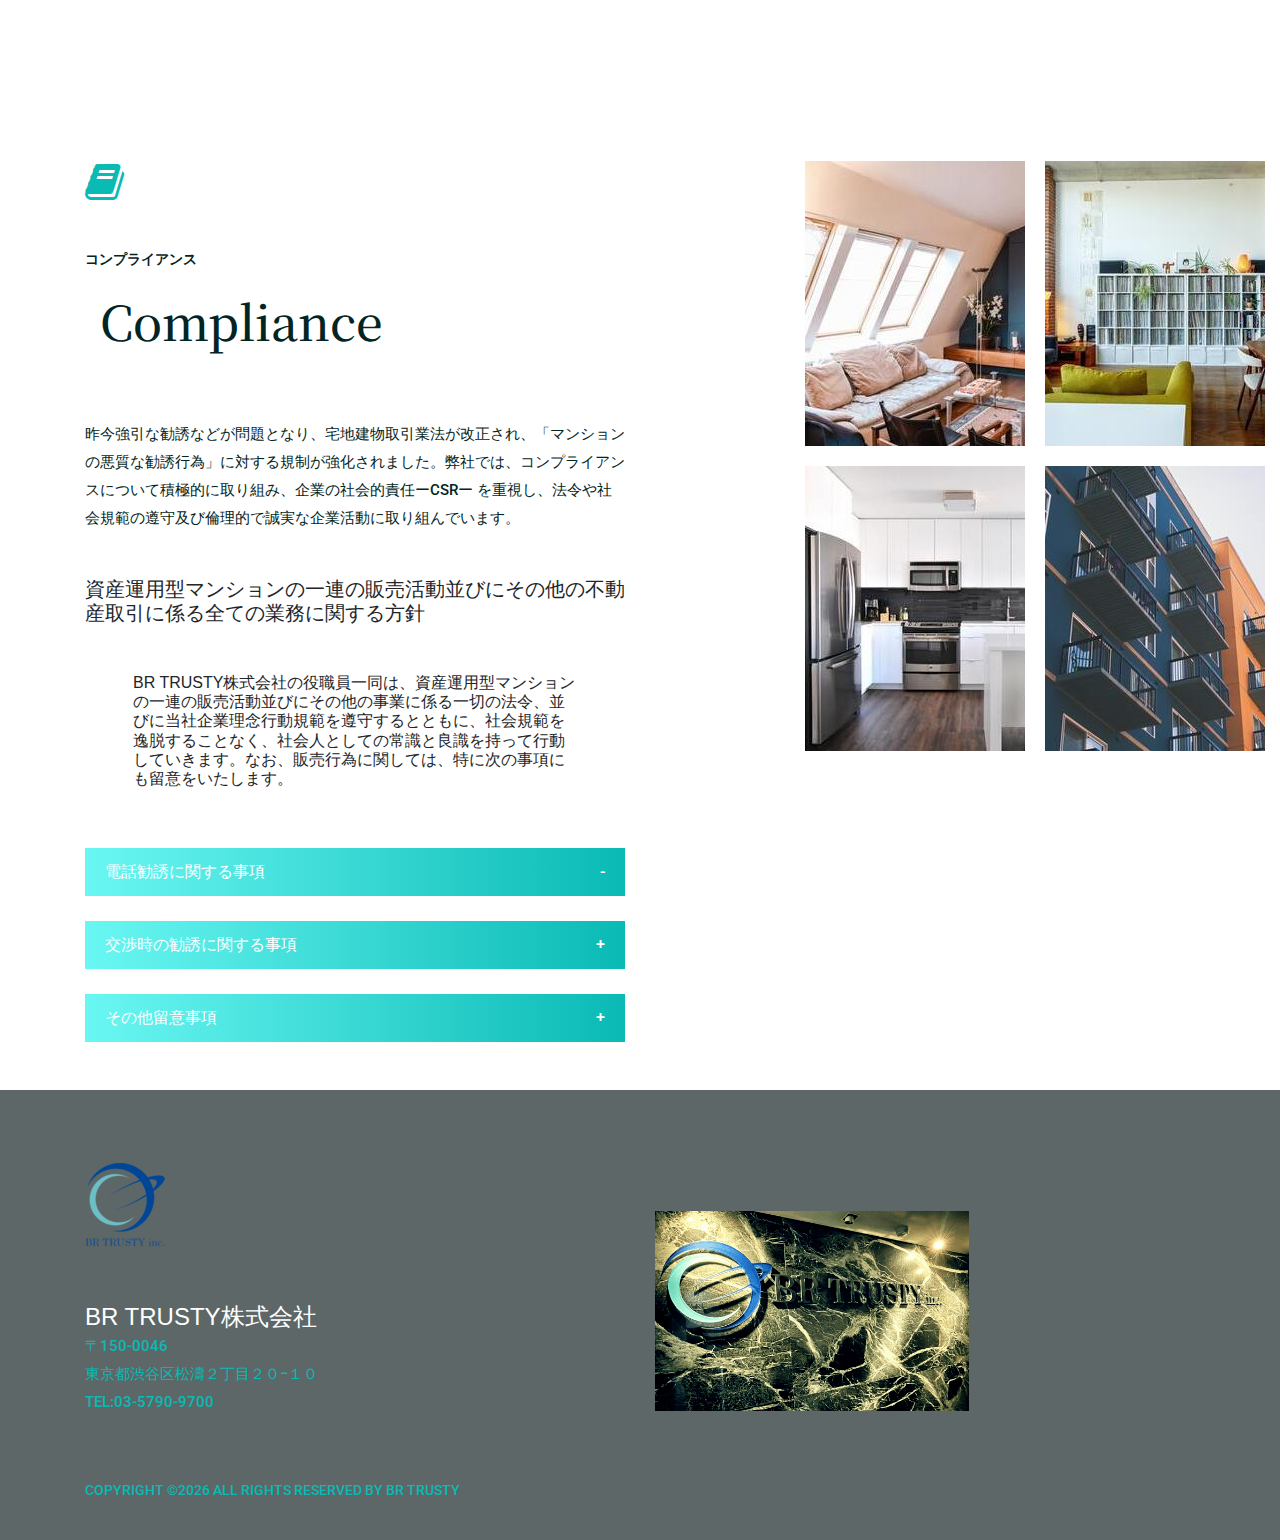
<file: about-us.html>
<!DOCTYPE html>
<html lang="en">
    <head>
        <meta charset="utf-8">
        <meta http-equiv="X-UA-Compatible" content="IE=edge">
        <meta name="viewport" content="width=device-width, initial-scale=1">
        
        <link rel="icon" href="img/fav-icon.png" type="image/x-icon" />
        <!-- The above 3 meta tags *must* come first in the head; any other head content must come *after* these tags -->
        <title>BR TRUSTY</title>

        <!-- Icon css link -->
        <link href="css/font-awesome.min.css" rel="stylesheet">
        <!-- Bootstrap -->
        <link href="css/bootstrap.min.css" rel="stylesheet">
        
        <!-- Rev slider css -->
        <link href="vendors/revolution/css/settings.css" rel="stylesheet">
        <link href="vendors/revolution/css/layers.css" rel="stylesheet">
        <link href="vendors/revolution/css/navigation.css" rel="stylesheet">
        
        <!-- Extra plugin css -->
        <link href="vendors/owl-carousel/owl.carousel.min.css" rel="stylesheet">
        <link href="vendors/magnify-popup/magnific-popup.css" rel="stylesheet">
        
        <link href="css/style.css" rel="stylesheet">
        <link href="css/responsive.css" rel="stylesheet">
        <link rel="preconnect" href="https://fonts.gstatic.com">
        <link href="https://fonts.googleapis.com/css2?family=Noto+Serif+JP:wght@200&display=swap" rel="stylesheet">
        <link href="https://fonts.googleapis.com/css2?family=Roboto:ital,wght@1,100&display=swap" rel="stylesheet">
        

        <!-- HTML5 shim and Respond.js for IE8 support of HTML5 elements and media queries -->
        <!-- WARNING: Respond.js doesn't work if you view the page via file:// -->
        <!--[if lt IE 9]>
        <script src="https://oss.maxcdn.com/html5shiv/3.7.3/html5shiv.min.js"></script>
        <script src="https://oss.maxcdn.com/respond/1.4.2/respond.min.js"></script>
        <![endif]-->
    </head>
    <body>
        
        <!--================Header Menu Area =================-->
        <header class="main_menu_area">
            <nav class="navbar navbar-expand-lg navbar-light bg-light">
                <a class="navbar-brand" href="#"><img src="img/logo.png" alt=""></a>
                <button class="navbar-toggler" type="button" data-toggle="collapse" data-target="#navbarSupportedContent" aria-controls="navbarSupportedContent" aria-expanded="false" aria-label="Toggle navigation">
                    <span></span>
                    <span></span>
                    <span></span>
                </button>

                <div class="collapse navbar-collapse" id="navbarSupportedContent">
                    <ul class="navbar-nav">
                        <li class="nav-item"><a class="nav-link" href="index.html">Home</a></li>
                        <li class="nav-item active"><a class="nav-link" href="about-us.html">会社概要</a></li>
                        <li class="nav-item dropdown submenu">
                            <a class="nav-link dropdown-toggle" href="service.html" id="navbarDropdown" role="button" data-toggle="dropdown" aria-haspopup="true" aria-expanded="false">
                            事業内容
                            </a>
                            <ul class="dropdown-menu" aria-labelledby="navbarDropdown">
                                <li class="nav-item"><a class="nav-link" href="service.html">事業内容</a></li>
                                <li class="nav-item"><a class="nav-link" href="pm.html">賃貸管理について</a></li>
                              
                            </ul>
                        </li> 
                        <li class="nav-item"><a class="nav-link" href="portfolio.html">マンション経営</a></li>
                        <li class="nav-item dropdown submenu">
                            <a class="nav-link dropdown-toggle" href="client.html" id="navbarDropdown" role="button" data-toggle="dropdown" aria-haspopup="true" aria-expanded="false">
                                お客様窓口
                            </a>
                            <ul class="dropdown-menu" aria-labelledby="navbarDropdown">
                                <li class="nav-item"><a class="nav-link" href="client.html">退去申請</a></li>
                                <li class="nav-item"><a class="nav-link" href="client2.html">購入のお問合せ</a></li>
                                <li class="nav-item"><a class="nav-link" href="client3.html">売却のお問合せ</a></li>
                            </ul>
                        </li> 
                        <!-- <li class="nav-item dropdown submenu">
                            <a class="nav-link dropdown-toggle" href="#" id="navbarDropdown" role="button" data-toggle="dropdown" aria-haspopup="true" aria-expanded="false">
                            Blog
                            </a>
                            <ul class="dropdown-menu" aria-labelledby="navbarDropdown">
                                <li class="nav-item"><a class="nav-link" href="blog.html">Blog</a></li>
                                <li class="nav-item"><a class="nav-link" href="single-blog.html">Blog Details</a></li>
                                <li class="nav-item"><a class="nav-link" href="elements.html">Elements</a></li>
                            </ul>
                        </li> -->
                        <li class="nav-item"><a class="nav-link" href="contact.html">Contact</a></li>
                    </ul>
                </div>
            </nav>
        </header>
        <!--================End Header Menu Area =================-->
        
        <!--================Banner Area =================-->
        <section class="banner_area">
            <div class="container">
                <div class="banner_inner_text">
                    <h2 class="title000">会社概要</h2>
                    <p class="title000">Get to know us</p>
                </div>
            </div>
        </section>
        <!--================End Banner Area =================-->
        
        <!--================Challange Area =================-->
        <section class="challange_area p_100">
            <div class="container-fluid">
                <div class="row">
                    <div class="col-lg-6">
                        <div class="challange_text_inner">
                            <div class="l_title">
                                
                                
                                <i class="fa fa-map-marker fa-3x aw mb-5"></i>
                                <h6>Discover the features</h6>
                                <h2>幸せづくりの信頼できるパートナーであり続ける</h2>
                            </div>
                            <p>私は不動産販売に携わって約10年になります。その間にさまざまなお客様と出会いました。

                                私は幼少の頃、母親を亡くし父と2人暮らしでした。父は仕事が忙しく家に1人でいるのが寂しかったことを覚えています。
                                
                                その時はまだ父のことをあまり好きになれなかったのですが、社会人になり、結婚し、家庭を持つようになると「家族を守りたい」と思うようになりました。そして気づくと、昔の父と同じように日々忙しく仕事をしていました。
                                
                                私たちは、不動産投資を単なる商品やサービスと考えていません。不動産は少ない自己資金で資産形成をすることができ、それと同時に、不動産は人の生活拠点でもあり、活動の中心でもあります。豊かな人生を形成するための基盤づくりに必要不可欠なもので、その住環境がつながることでコミュニティとなり、街となり、文化となっていきます。
                                
                                そのことを実現するには、商品内容も大事かもしれませんが、人と人の信頼関係がいちばん大事だと思っています。
                                
                                また、その中で多くのお客様と出会い、家族のようにお付き合いをさせてもらえるこの職業を誇りに思い心から感謝しております。
                                
                                私たちは「不動産を販売する会社」ではなく「信頼と笑顔を届ける会社」であることを信念として、「信頼できる人」「人との繋がり」を会社名とシンボルマークに入れました。
                                
                                そのためにも、全社員、小さなことから隅々までアドバイスさせて頂く気持ちであります。皆様の信頼できるパートナーとしてお手伝いさせてください。
                                
                                それが私たちの喜びであり、存在意義だと心得ています。これから皆様への幸せづくりのお手伝いをさせて頂ければ幸いに思います。</p>
                            <!-- <div class="c_video">
                                <a class="popup-youtube" href="https://www.youtube.com/watch?v=62QYQE6k7tg"><img src="img/icon/video-icon.png" alt="">See how we work </a>
                            </div> -->
                        </div>
                    </div>
                    <div class="col-lg-6 challange_img">
                        <div class="challange_img_inner">
                            <img class="img-fluid" src="img/popup-photo.png" alt="">
                        </div>
                    </div>
                </div>
            </div>
        </section>
        <!--================End Challange Area =================-->
        <section class="service_solution_area2 p_100">
            <div class="container">
                <div class="row s_solution_inner">
                    <div class="col-lg-6">
                      
                    </div>
                </div>
            </div>
        </section>
         <!--================Corporateinfo Area =================-->
         
        <section class="service_solution_area5 p_100">
            <div class="container">
                <div class="row s_solution_inner">
                    <div class="col-lg-12">
                        <div class="s_solution_item">
                            <div class="l_title">
                                <!-- <img src="img/logo.png" alt=""> -->
                                <i class="fa fa-info fa-3x aw mb-5" aria-hidden="true"></i>
                                <h6>Discover the features</h6>
                                <h2 class="title01">会社情報</h2>
                            </div>
                            <div class="companyprofile">
                                <table class="table">
                                    <tbody>
                                        <tr>
                                            <td class="backg">商　　号</td>
                                            <td>BR TRUSTY株式会社</td>
                                        </tr>
                                        <tr>
                                            <td class="backg">設　　立</td>
                                            <td>2014年7月</td>
                                        </tr>
                                        <tr>
                                            <td class="backg">代表取締役</td>
                                            <td>内田　賢治</td>
                                        </tr>
                                        <tr>
                                            <td class="backg">所在地</td>
                                            <td>東京都渋谷区松濤2-20-10 １階・2階</td>
                                        </tr>
                                        <tr>
                                            <td class="backg">加盟団体</td>
                                            <td>公益社団法人 全日本不動産協会<br>
                                                公益社団法人 不動産保証協会<br>
                                                国土交通大臣指定 公益財団法人東日本不動産流通機構</td>
                                        </tr>
                                        <tr>
                                            <td class="backg">免許番号</td>
                                            <td>東京都知事（2） 第97034号</td>
                                        </tr>
                                        <tr>
                                            <td class="backg">免許その他</td>
                                            <td>東京海上日動火災保険代理店</td>
                                        </tr>
                                        <tr>
                                            <td class="backg">事業内容</td>
                                            <td>不動産の売買・仲介・損害保険代理店</td>
                                        </tr>
                                        <tr>
                                            <td class="backg">主要取引銀行</td>
                                            <td>三井住友銀行 渋谷駅前支店</td>
                                        </tr>
                                        <tr>
                                            <td class="backg">TEL</td>
                                            <td>03-5790-9700</td>
                                        </tr>
                                        <tr>
                                            <td class="backg">FAX</td>
                                            <td>03-5790-9701</td>
                                        </tr>
                                        <tr>
                                            <td class="backg">メールアドレス</td>
                                            <td>info@br-trusty.jp</td>
                                        </tr>
                                        <tr>
                                            <td class="backg">組織図</td>
                                            <td><img src="img/component01.png" class="img000"></td>
                                        </tr>
                                    </tbody>
                                </table>
                                       
                            </div>
                           
                        </div>
                    </div>
                </div>
            </div>
        </section>
        

         <!--================End Corporateinfo Area =================-->
         
        <section class="team_people_area mb-5">
            <div class="container-fluid">
                <div class="row">
                    <div class="col-lg-6">
                        <div class="team_people_text">
                            <div class="l_title">
                                <!-- <img src="img/icon/title-icon.png" alt=""> -->
                                <i class="fa fa-book  fa-3x aw mb-5" aria-hidden="true"></i>
                                <h6>コンプライアンス</h6>
                                <h2 class="title01">Compliance</h2>
                            </div>
                            <p>昨今強引な勧誘などが問題となり、宅地建物取引業法が改正され、「マンションの悪質な勧誘行為」に対する規制が強化されました。弊社では、コンプライアンスについて積極的に取り組み、企業の社会的責任ーCSRー を重視し、法令や社会規範の遵守及び倫理的で誠実な企業活動に取り組んでいます。</p>
                            <h5>資産運用型マンションの一連の販売活動並びにその他の不動産取引に係る全ての業務に関する方針</h5>
                            <h6 class="m-5">BR TRUSTY株式会社の役職員一同は、資産運用型マンションの一連の販売活動並びにその他の事業に係る一切の法令、並びに当社企業理念行動規範を遵守するとともに、社会規範を逸脱することなく、社会人としての常識と良識を持って行動していきます。なお、販売行為に関しては、特に次の事項にも留意をいたします。</h6>
                            <div id="accordion" role="tablist" class="solution_collaps">
                                <div class="card">
                                    <div class="card-header" role="tab" id="headingOne">
                                        <h5 class="mb-0">
                                            <a data-toggle="collapse" href="#collapseOne" aria-expanded="false" aria-controls="collapseOne">
                                                電話勧誘に関する事項
                                            <i class="minus">-</i>
                                            <i class="plus">+</i>
                                            </a>
                                        </h5>
                                    </div>

                                    <div id="collapseOne" class="collapse" role="tabpanel" aria-labelledby="headingOne" data-parent="#accordion">
                                        <div class="card-body">
                                            <p class="mb-1 p-1">1、断られたのにもかかわらずしつこく電話を掛けない（業法第47条の2（則第16条の12）</p>
                                <p class="mb-0 p-1">2、長時間にわたる必要な電話勧誘をしない。（業法第47条の2（則第16条の12）</p>
                                <p class="mb-0 p-1">3、深夜や早朝に電話を掛けない。（業法第47条の2）</p>
                                <p class="mb-0 p-1">4、脅迫めいたことを言うなど、威圧的な勧誘をしない。（業法第47条の2）</p>
                                        </div>
                                    </div>
                                </div>
                                <div class="card">
                                    <div class="card-header" role="tab" id="headingTwo">
                                        <h5 class="mb-0">
                                            <a class="collapsed" data-toggle="collapse" href="#collapseTwo" aria-expanded="false" aria-controls="collapseTwo">
                                                交渉時の勧誘に関する事項
                                            <i class="minus">-</i>
                                            <i class="plus">+</i>
                                            </a>
                                        </h5>
                                    </div>
                                    <div id="collapseTwo" class="collapse" role="tabpanel" aria-labelledby="headingTwo" data-parent="#accordion">
                                        <div class="card-body">
                                            <p class="mb-0 p-1">5、自宅に押し入り契約を迫るようなことをしない。（業法第47条の2）</p>
                                <p class="mb-0 p-1">6、退去するように言われたにもかかわらず、長時間にわたり自宅等に居座り続けない。
                                    （業法第47条の2（則第16条の12）
                                    </p>
                                <p class="mb-0 p-1">7、将来の値上がりや買取り等、不確実な将来利益を保証しない。（業法第47条の2）</p>
                                <p class="mb-0 p-1">8、重要な事項について、知っているにもかかわらず告知しなかったり、事実と異なることを告知したりしない。（業法第47条）</p>
                                        </div>
                                    </div>
                                </div>
                                <div class="card">
                                    <div class="card-header" role="tab" id="headingThree">
                                        <h5 class="mb-0">
                                            <a class="collapsed" data-toggle="collapse" href="#collapseThree" aria-expanded="false" aria-controls="collapseThree">
                                                その他留意事項
                                            <i class="minus">-</i>
                                            <i class="plus">+</i>
                                            </a>
                                        </h5>
                                    </div>
                                    <div id="collapseThree" class="collapse" role="tabpanel" aria-labelledby="headingThree" data-parent="#accordion">
                                        <div class="card-body">
                                            <p class="mb-0 p-1">9、申込の撤回があった場合には、受領済みの預かり金は速やかに返還する。
                                                （業法第47条の2（則第16条の12）
                                                </p>
                                            <p class="mb-0 p-1">10、正当な理由なく契約の解除を拒んだり、妨げたりしない。
                                                （業法第47条の2（則第16条の12）
                                                </p>
                                            
                                            <p class="mb-0 p-1">11、従業者証明書を携帯する。（業法第48条）</p>
                                            <p class="mb-0 p-1">12、契約が成立する前に、宅地建物取引士が重要事項説明をする。（業法第35条）</p>
                                            <p class="mb-0 p-1">13、クーリングオフの申し出を受けたときはこれに応じる（業法第37条の2）
                                                </p>
                                            <p class="mb-0 p-1">14、
                                                虚偽や不確実な説明をして誤認を与えるような勧誘をしない（消費契約法第4条）
                                                </p>
                                            <p class="mb-0 p-1">15、
                                                無理に自宅等に居座ったり、無理に拘束するなどして勧誘しない。消費契約法第4条）
                                                </p>
                                            
                                        </div>
                                    </div>
                                </div>
                            </div>
                  
    
                        </div>
                    </div>
                    <div class="col-lg-6">
                        <div class="team_img_inner">
                            <div class="row">
                                <div class="col-lg-6 col-6">
                                    <div class="team_img_item">
                                        <img src="img/team/people/people-1.jpg" alt="">
                                    </div>
                                </div>
                                <div class="col-lg-6 col-6">
                                    <div class="team_img_item">
                                        <img src="img/team/people/people-2.jpg" alt="">
                                    </div>
                                </div>
                                <div class="col-lg-6 col-6">
                                    <div class="team_img_item">
                                        <img src="img/team/people/people-3.jpg" alt="">
                                    </div>
                                </div>
                                <div class="col-lg-6 col-6">
                                    <div class="team_img_item">
                                        <img src="img/team/people/people-4.jpg" alt="">
                                    </div>
                                </div>
                            </div>
                        </div>
                    </div>
                </div>
            </div>
        </section>
        
        <!--================End We Are Company Area =================-->
        <!-- <section class="talk_area">
            <div class="container">
                <div class="talk_text">
                    <h4>不動産事業のあなたの強い味方</h4>
                    <a href="mailto:info@brtrusty.com">info@brtrusty.com</a>
                </div>
            </div>
        </section> -->
        <!--================End We Are Company Area =================-->
        
        <!--================Footer Area =================-->
        <footer class="footr_area">
            <div class="footer_widget_area">
                <div class="container">
                    <div class="row footer_widget_inner">
                        <div class="col-lg-6 col-sm-6 mt-5">
                            <aside class="f_widget f_about_widget">
                                <img src="img/footer-logo.png" alt="">
                                <h4 class="bottomtitle">BR TRUSTY株式会社</h4>
                                <p>〒150-0046<br/> 東京都渋谷区松濤２丁目２０−１０<br/>TEL:03-5790-9700</p>
                            </aside> 
                        
                            
                        </div>
                   
                        <div class="col-lg-6 col-sm-6 mt-5">
                            <div class="mt-5">
                                <div class="mt-5">
                                    <img src="./img/footerimg.png">
                                </div>
                                
                            </div>
                        </div>
                    </div>

                </div>
            </div>
            <div class="footer_copyright">
                <div class="container">
                    <div class="float-sm-left">
                        <h5>
Copyright &copy;<script>document.write(new Date().getFullYear());</script> All rights reserved by BR TRUSTY
</h5>
                    </div>
                   
                </div>
            </div>
        </footer>
        <!--================End Footer Area =================-->
        
        
        
        
        <!-- jQuery (necessary for Bootstrap's JavaScript plugins) -->
        <script src="js/jquery-3.2.1.min.js"></script>
        <script src="https://cdnjs.cloudflare.com/ajax/libs/jquery/3.2.1/jquery.min.js"></script>
        <!-- Include all compiled plugins (below), or include individual files as needed -->
        <script src="js/popper.min.js"></script>
        <script src="js/bootstrap.min.js"></script>
        <!-- Rev slider js -->
        <script src="vendors/revolution/js/jquery.themepunch.tools.min.js"></script>
        <script src="vendors/revolution/js/jquery.themepunch.revolution.min.js"></script>
        <script src="vendors/revolution/js/extensions/revolution.extension.actions.min.js"></script>
        <script src="vendors/revolution/js/extensions/revolution.extension.video.min.js"></script>
        <script src="vendors/revolution/js/extensions/revolution.extension.slideanims.min.js"></script>
        <script src="vendors/revolution/js/extensions/revolution.extension.layeranimation.min.js"></script>
        <script src="vendors/revolution/js/extensions/revolution.extension.navigation.min.js"></script>
        <script src="vendors/revolution/js/extensions/revolution.extension.slideanims.min.js"></script>
        <!-- Extra plugin css -->
        <script src="vendors/counterup/jquery.waypoints.min.js"></script>
        <script src="vendors/counterup/jquery.counterup.min.js"></script> 
        <script src="vendors/counterup/apear.js"></script>
        <script src="vendors/counterup/apear.js"></script>
        <script src="vendors/moji/moji.js"></script>
        <script src="vendors/owl-carousel/owl.carousel.min.js"></script>
        <script src="vendors/magnify-popup/jquery.magnific-popup.min.js"></script>
        <script src="js/smoothscroll.js"></script>
        
        <script src="js/theme.js"></script>
    </body>
</html>
</file>
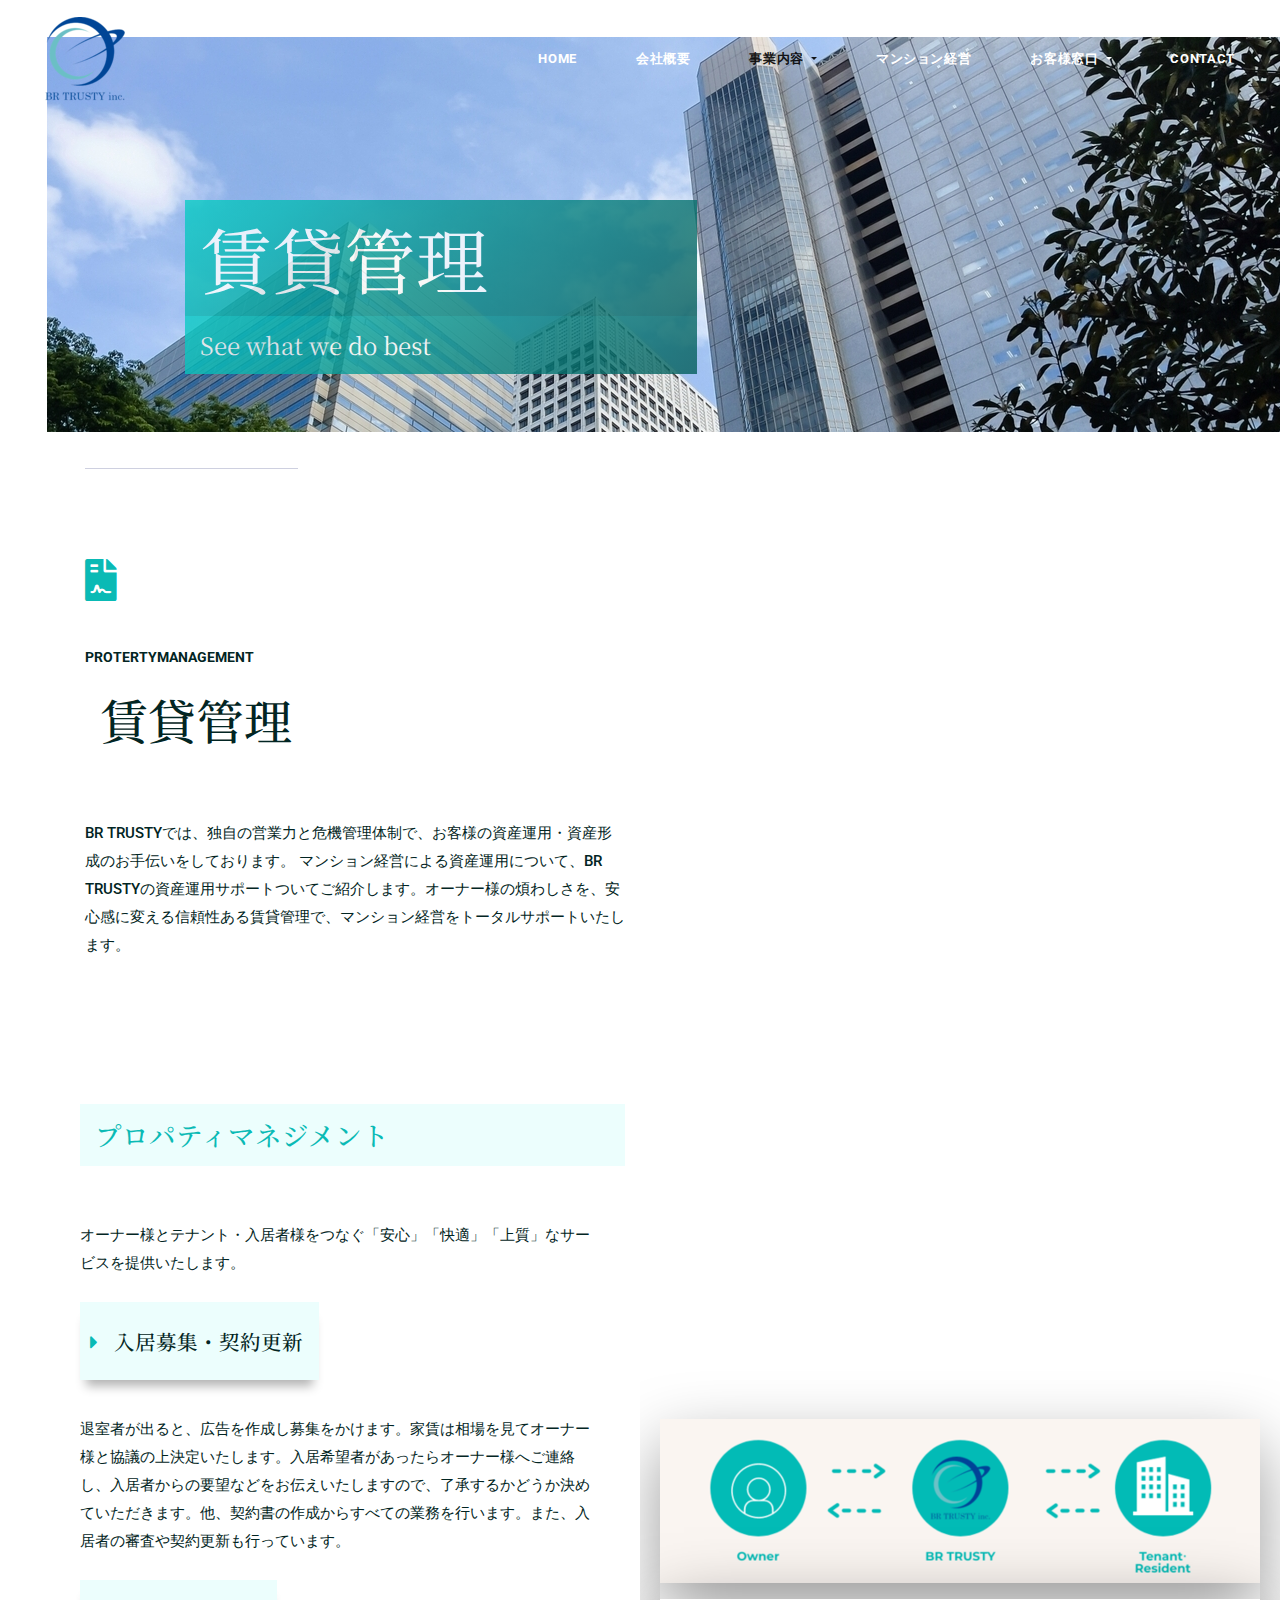
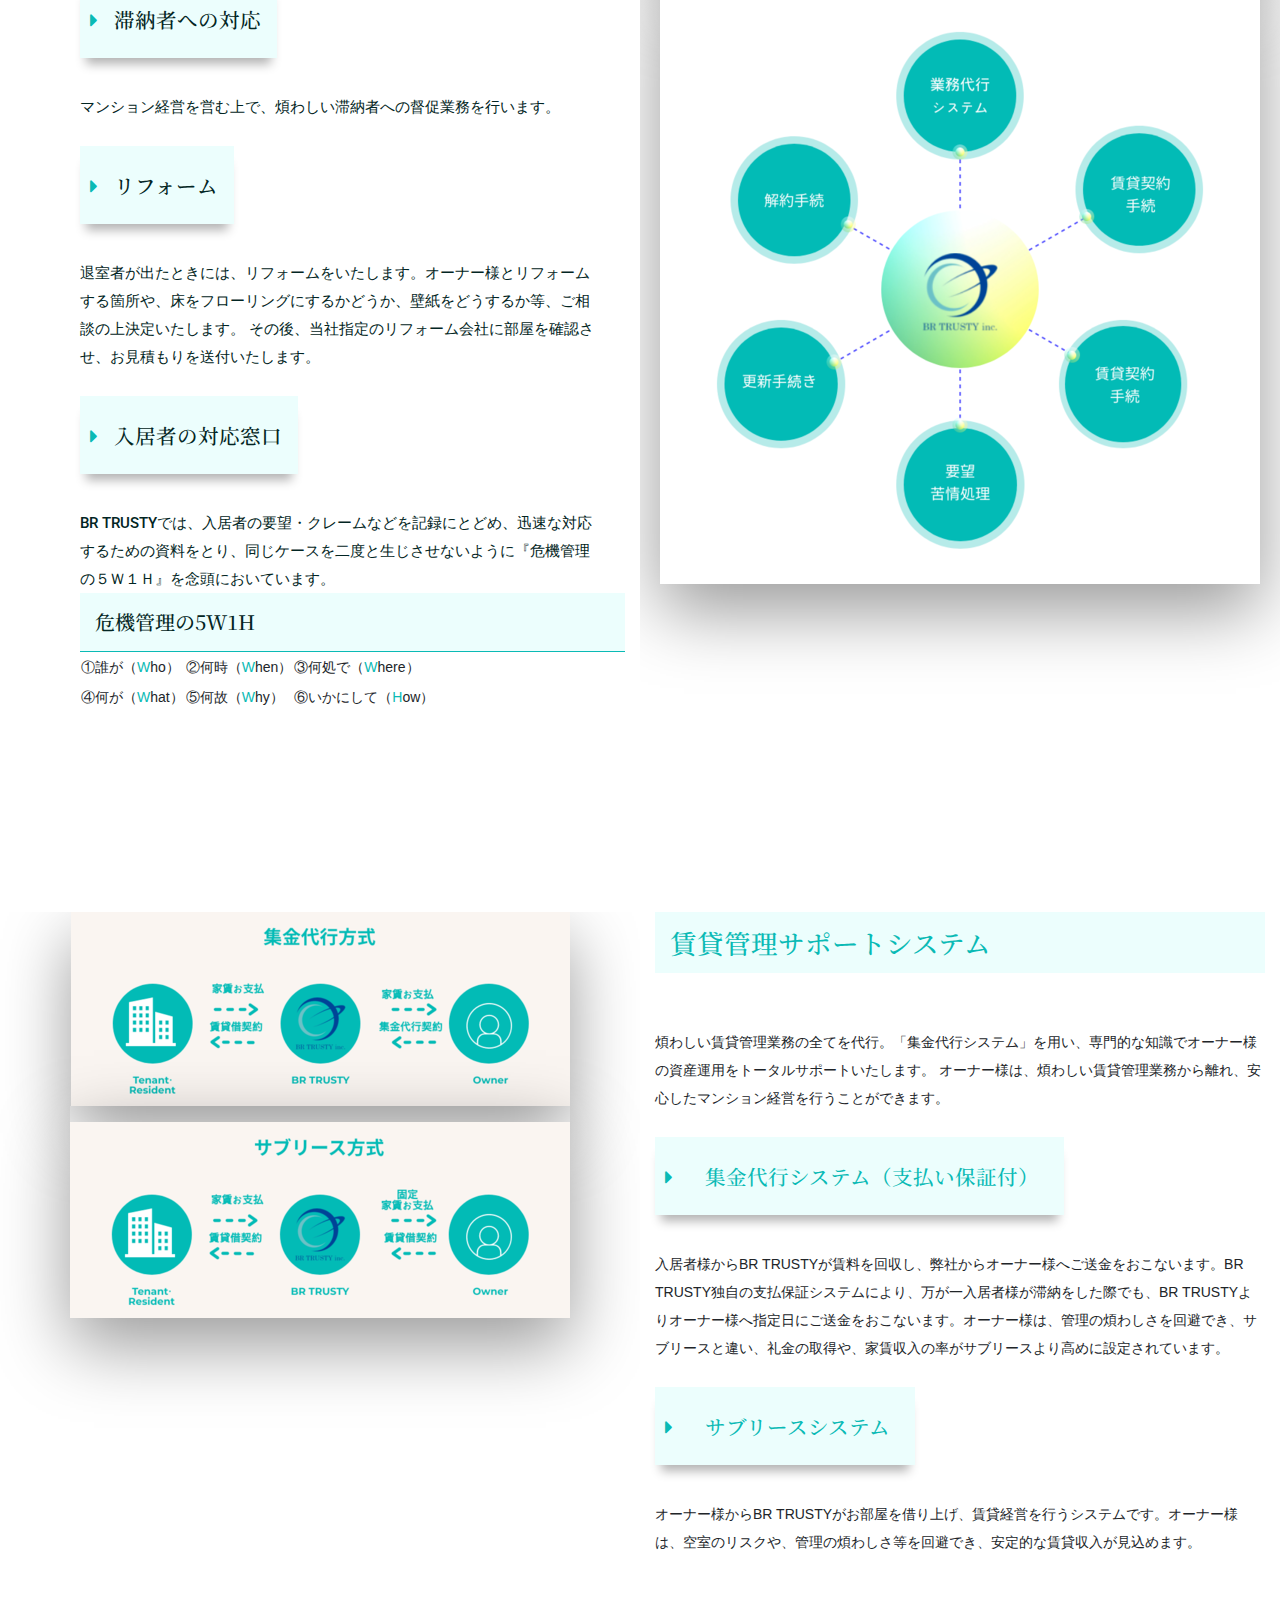
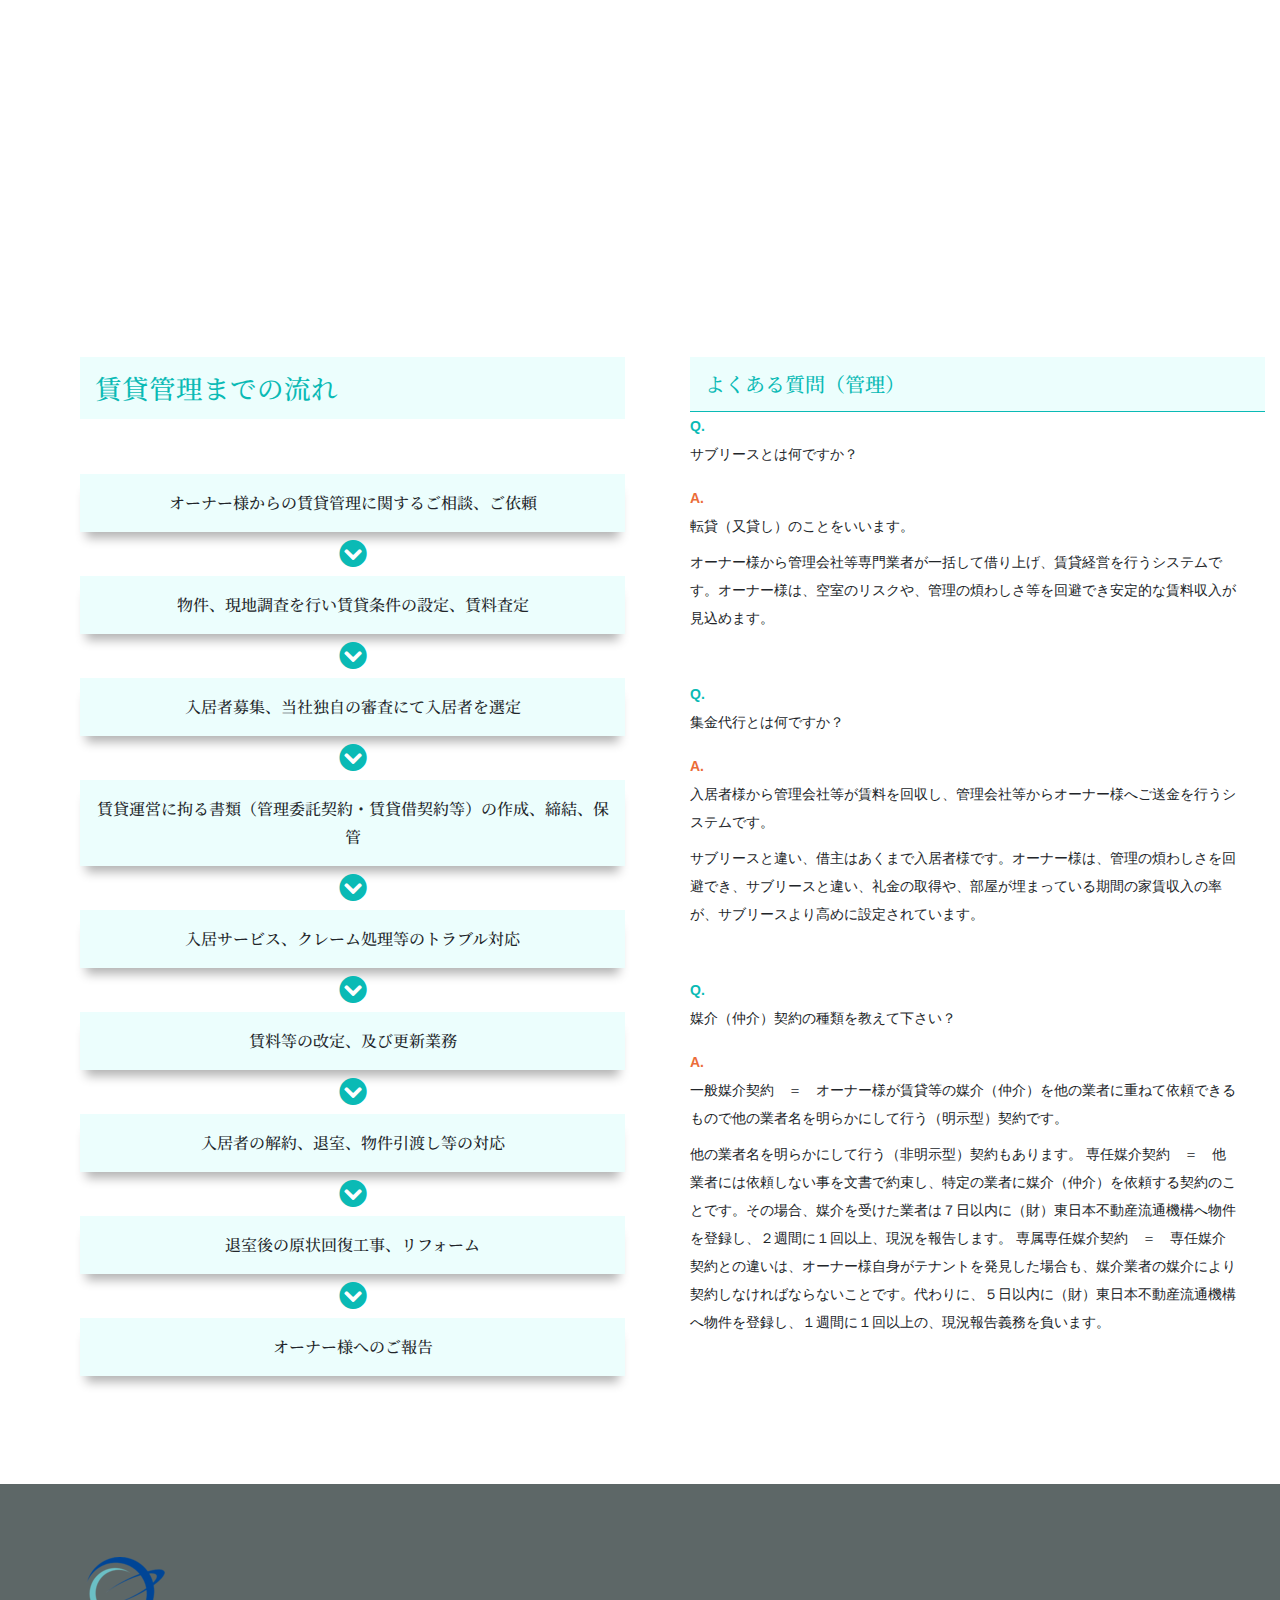
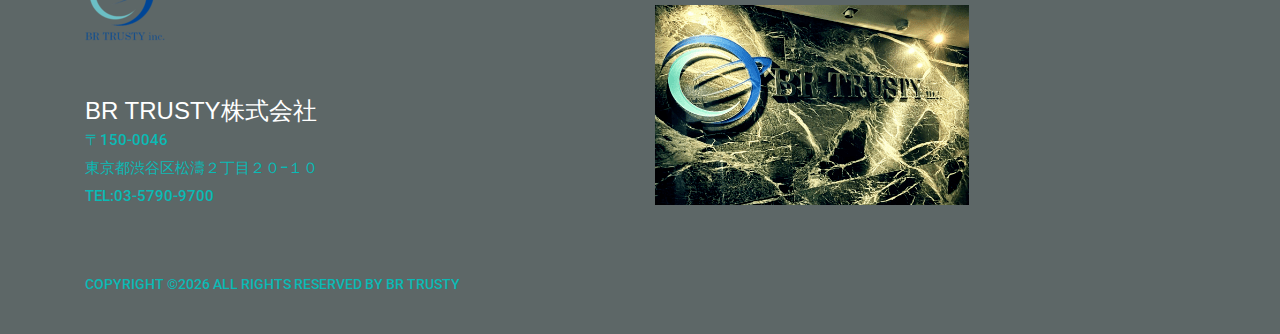
<file: pm.html>
<!DOCTYPE html>
<html lang="en">
    <head>
        <meta charset="utf-8">
        <meta http-equiv="X-UA-Compatible" content="IE=edge">
        <meta name="viewport" content="width=device-width, initial-scale=1">
        
        <link rel="icon" href="img/fav-icon.png" type="image/x-icon" />
        <!-- The above 3 meta tags *must* come first in the head; any other head content must come *after* these tags -->
        <title>BR TRUSTY</title>

        <!-- Icon css link -->
        <link href="css/font-awesome.min.css" rel="stylesheet"> 
        <link href="https://use.fontawesome.com/releases/v5.6.1/css/all.css" rel="stylesheet">
        <!-- Bootstrap -->
        <link href="css/bootstrap.min.css" rel="stylesheet">
        
        <!-- Rev slider css -->
        <link href="vendors/revolution/css/settings.css" rel="stylesheet">
        <link href="vendors/revolution/css/layers.css" rel="stylesheet">
        <link href="vendors/revolution/css/navigation.css" rel="stylesheet">
        
        <!-- Extra plugin css -->
        <link href="vendors/owl-carousel/owl.carousel.min.css" rel="stylesheet">
        <link href="vendors/magnify-popup/magnific-popup.css" rel="stylesheet">
        
        
        <link href="css/style.css" rel="stylesheet">
        <link href="css/responsive.css" rel="stylesheet">
        
        <!-- HTML5 shim and Respond.js for IE8 support of HTML5 elements and media queries -->
        <!-- WARNING: Respond.js doesn't work if you view the page via file:// -->
        <!--[if lt IE 9]>
        <script src="https://oss.maxcdn.com/html5shiv/3.7.3/html5shiv.min.js"></script>
        <script src="https://oss.maxcdn.com/respond/1.4.2/respond.min.js"></script>
        <![endif]-->
        <link rel="preconnect" href="https://fonts.gstatic.com">
        <link href="https://fonts.googleapis.com/css2?family=Noto+Serif+JP:wght@200&display=swap" rel="stylesheet">
        <link href="https://fonts.googleapis.com/css2?family=Roboto:ital,wght@1,100&display=swap" rel="stylesheet">
        

    </head>
    <body>
        
        <!--================Header Menu Area =================-->
        <header class="main_menu_area">
            <nav class="navbar navbar-expand-lg navbar-light bg-light">
                <a class="navbar-brand" href="#"><img src="img/logo.png" alt=""></a>
                <button class="navbar-toggler" type="button" data-toggle="collapse" data-target="#navbarSupportedContent" aria-controls="navbarSupportedContent" aria-expanded="false" aria-label="Toggle navigation">
                    <span></span>
                    <span></span>
                    <span></span>
                </button>

                <div class="collapse navbar-collapse" id="navbarSupportedContent">
                    <ul class="navbar-nav">
                        <li class="nav-item nav-line"><a class="nav-link" href="index.html">Home</a></li>
                        <li class="nav-item nav-line"><a class="nav-link" href="about-us.html">会社概要</a></li>

                        <li class="nav-item dropdown submenu">
                            <a class="nav-link dropdown-toggle active" href="service.html" id="navbarDropdown" role="button" data-toggle="dropdown" aria-haspopup="true" aria-expanded="false">
                            事業内容
                            </a>
                            <ul class="dropdown-menu" aria-labelledby="navbarDropdown">
                                <li class="nav-item"><a class="nav-link" href="service.html">事業内容</a></li>
                                <li class="nav-item"><a class="nav-link" href="pm.html">賃貸管理について</a></li>
                              
                            </ul>
                        </li> 
                        <li class="nav-item nav-line"><a class="nav-link" href="portfolio.html">マンション経営</a></li>
                        <!-- <li class="nav-item dropdown submenu">
                            <a class="nav-link dropdown-toggle" href="#" id="navbarDropdown" role="button" data-toggle="dropdown" aria-haspopup="true" aria-expanded="false">
                            Blog
                            </a>
                            <ul class="dropdown-menu" aria-labelledby="navbarDropdown">
                                <li class="nav-item"><a class="nav-link" href="blog.html">Blog</a></li>
                                <li class="nav-item"><a class="nav-link" href="single-blog.html">Blog Details</a></li>
                                <li class="nav-item"><a class="nav-link" href="elements.html">Elements</a></li>
                            </ul>
                        </li> -->
                        <li class="nav-item dropdown submenu">
                            <a class="nav-link dropdown-toggle" href="client.html" id="navbarDropdown" role="button" data-toggle="dropdown" aria-haspopup="true" aria-expanded="false">
                                お客様窓口
                            </a>
                            <ul class="dropdown-menu" aria-labelledby="navbarDropdown">
                                <li class="nav-item"><a class="nav-link" href="client.html">退去申請</a></li>
                                <li class="nav-item"><a class="nav-link" href="client2.html">購入のお問合せ</a></li>
                                <li class="nav-item"><a class="nav-link" href="client3.html">売却のお問合せ</a></li>
                            </ul>
                        </li> 
                        <li class="nav-item"><a class="nav-link" href="contact.html">Contact</a></li>
                    </ul>
                </div>
            </nav>
        </header>
        <!--================End Header Menu Area =================-->
        
        <!--================Banner Area =================-->
        <section class="banner_area">
            <div class="container">
                <div class="banner_inner_text">
                    <h2 class="title000">賃貸管理</h2>
                    <p class="title000">See what we do best</p>
                </div>
            </div>
        </section>
        <!--================End Banner Area =================-->
        
        
        
         <!--================Servic Area =================-->
        <section class="team_people_area" id="service001">
            <div class="container-fluid">
                <div class="row">
                    <div class="col-lg-6">
                        <div class="team_people_text">
                            <div class="l_title">
                                <i class="fas fa-file-contract fa-3x aw mb-5"></i>
                                <h6>ProtertyManagement</h6>
                                <h2 class="title01">賃貸管理</h2>
                            </div>
                            <p>BR TRUSTYでは、独自の営業力と危機管理体制で、お客様の資産運用・資産形成のお手伝いをしております。 マンション経営による資産運用について、BR TRUSTYの資産運用サポートついてご紹介します。オーナー様の煩わしさを、安心感に変える信頼性ある賃貸管理で、マンション経営をトータルサポートいたします。</p>
                            
                        </div>
                    </div>
                    
                </div>
            </div>
        </section>
        <section class="challange_area p_100">
            <div class="container-fluid">
                <div class="row">
                    <div class="col-lg-6">
                        <div class="challange_text_inner">
                            <div class="l_title">
                               
                                <h4 class="title020">プロパティマネジメント</h4>
                            </div>
                            <p>オーナー様とテナント・入居者様をつなぐ「安心」「快適」「上質」なサービスを提供いたします。</p>
                           
                            <p class="title03 pr-3"><i class="fa fa-caret-right fa-x aw mr-3"></i>入居募集・契約更新</p>
                            <p class="lead-service">退室者が出ると、広告を作成し募集をかけます。家賃は相場を見てオーナー様と協議の上決定いたします。入居希望者があったらオーナー様へご連絡し、入居者からの要望などをお伝えいたしますので、了承するかどうか決めていただきます。他、契約書の作成からすべての業務を行います。また、入居者の審査や契約更新も行っています。</p>
                            <p class="title03 pr-3"><i class="fa fa-caret-right fa-x aw mr-3"></i>滞納者への対応</p>
                            <p class="lead-service">マンション経営を営む上で、煩わしい滞納者への督促業務を行います。</p>
                            <p class="title03 pr-3"><i class="fa fa-caret-right fa-x aw mr-3"></i>リフォーム</p>
                            <p class="lead-service">退室者が出たときには、リフォームをいたします。オーナー様とリフォームする箇所や、床をフローリングにするかどうか、壁紙をどうするか等、ご相談の上決定いたします。 その後、当社指定のリフォーム会社に部屋を確認させ、お見積もりを送付いたします。</p>
                            <p class="title03 pr-3"><i class="fa fa-caret-right fa-x aw mr-3"></i>入居者の対応窓口</p>
                            <p class="lead-service">BR TRUSTYでは、入居者の要望・クレームなどを記録にとどめ、迅速な対応するための資料をとり、同じケースを二度と生じさせないように『危機管理の５Ｗ１Ｈ』を念頭においています。</p>
                            
                            <p class="title04 pr-3">危機管理の5W1H</p>
                            <table>
                                <tr>
                                <td>①誰が（<span class="midashi">W</span>ho）</td>
                                <td>②何時（<span class="midashi">W</span>hen）</td>
                                <td>③何処で（<span class="midashi">W</span>here）</td>
                                
                            </tr>
                              <!-- ２行目 -->
                              <tr>
                                <td>④何が（<span class="midashi">W</span>hat）</td>
                                <td>⑤何故（<span class="midashi">W</span>hy）</td>
                                <td>⑥いかにして（<span class="midashi">H</span>ow）</td>
                                
                              </tr>
                            </table>
                            
                            
                        </div>
                    </div>
                    <div class="col-lg-6 challange_img imgcol">
                        <div class="space">
                            
                        </div>
                        <div class="challange_img_inner" id="boxsh">
                            <img class="img-fluid" src="img/pm1.png" alt="">
                        </div>
                        <div class="challange_img_inner" id="boxsh">
                            <img class="img-fluid mt-3"  src="img/pm2.png" alt="">
                        </div>
                    </div>
                </div>
            </div>
        </section>
        <section class="challange_area p_100">
            <div class="container-fluid mobileorder">
                <div class="row">
                    <div class="col-lg-6 challange_img imgcol order2">
                        
                        <div class="challange_img_inner" id="boxsh">
                           
                            <img class="img-fluid " src="img/pm4.png" alt="">
                        </div>
                        <div class="challange_img_inner" id="boxsh">
                            <img class="img-fluid mt-3" src="img/pm3.png" alt="">
                        </div>
                    </div>
                    <div class="col-lg-6 order1">
                        <div class="challange_text_inner0">
                            <div class="l_title">
                               
                                <h4 class="title020">賃貸管理サポートシステム</h4>
                            </div>
                            <p>煩わしい賃貸管理業務の全てを代行。「集金代行システム」を用い、専門的な知識でオーナー様の資産運用をトータルサポートいたします。 オーナー様は、煩わしい賃貸管理業務から離れ、安心したマンション経営を行うことができます。</p>
                           
                         
                            <p class="title03"><i class="fa fa-caret-right fa-x aw mr-3 pr-3"></i>集金代行システム（支払い保証付）</p>
                            <p class="lead-service">入居者様からBR TRUSTYが賃料を回収し、弊社からオーナー様へご送金をおこないます。BR TRUSTY独自の支払保証システムにより、万が一入居者様が滞納をした際でも、BR TRUSTYよりオーナー様へ指定日にご送金をおこないます。オーナー様は、管理の煩わしさを回避でき、サブリースと違い、礼金の取得や、家賃収入の率がサブリースより高めに設定されています。</p>
                            
                            <p class="title03"><i class="fa fa-caret-right fa-x aw mr-3 pr-3"></i>サブリースシステム</p>
                            <p class="lead-service">オーナー様からBR TRUSTYがお部屋を借り上げ、賃貸経営を行うシステムです。オーナー様は、空室のリスクや、管理の煩わしさ等を回避でき、安定的な賃貸収入が見込めます。</p>
                            
                            <div class="clearfix"></div>
                   
                          
                        </div>
                    </div>
                    
                </div>
            </div>
        </section>
        <section class="service_solution_area4 p_100">
            <div class="container">
                <div class="row s_solution_inner">
                    <div class="col-lg-6">
                      
                    </div>
                </div>
            </div>
        </section>
        <section class="challange_area p_100">
            <div class="container-fluid">
                <div class="row">
                    <div class="col-lg-6">
                        <div class="challange_text_inner">
                            <div class="l_title">
                                
                                <h4 class="title020">賃貸管理までの流れ</h4>
                            </div>
                            <div class="text-center">
                                <div class="title05">オーナー様からの賃貸管理に関するご相談、ご依頼</div>
                                <i class="fa fa-chevron-circle-down fa-2x aw m-2 text-center"></i>
                                <div class="title05">物件、現地調査を行い賃貸条件の設定、賃料査定</div>
                                <i class="fa fa-chevron-circle-down fa-2x aw m-2"></i>
                                <div class="title05">入居者募集、当社独自の審査にて入居者を選定</div>
                                <i class="fa fa-chevron-circle-down fa-2x aw m-2"></i>
                                <div class="title05">賃貸運営に拘る書類（管理委託契約・賃貸借契約等）の作成、締結、保管</div>
                                <i class="fa fa-chevron-circle-down fa-2x aw m-2"></i>
                                <div class="title05">入居サービス、クレーム処理等のトラブル対応</div>
                                <i class="fa fa-chevron-circle-down fa-2x aw m-2"></i>
                                <div class="title05">賃料等の改定、及び更新業務</div>
                                <i class="fa fa-chevron-circle-down fa-2x aw m-2"></i>
                                <div class="title05">入居者の解約、退室、物件引渡し等の対応</div>
                                <i class="fa fa-chevron-circle-down fa-2x aw m-2"></i>
                                <div class="title05">退室後の原状回復工事、リフォーム</div>
                                <i class="fa fa-chevron-circle-down fa-2x aw m-2"></i>
                                <div class="title05">オーナー様へのご報告</div>
                                </div>
                               <div class="clearfix"></div>
                            
                            <!-- <div class="c_video">
                                <a class="popup-youtube" href="https://www.youtube.com/watch?v=62QYQE6k7tg"><img src="img/icon/video-icon.png" alt="">See how we work </a>
                            </div> -->
                        </div>
                    </div>
                    
                     <div class="col-lg-6" id="topspace">
                        <h4 class="title04" id="leftspace">よくある質問（管理）</h4>
                        <div>
                         <div class="menu" id="leftspace" style="width:90%;">
                             <label for="Panel1"><dt><span class="midashi">Q.</span></dt><dd>サブリースとは何ですか？</dd>
                             </label>
                             <!-- <input type="checkbox" id="Panel1" class="on-off"> -->
                             <ul class="mb-5">
                                 <li><dt><span class="midashi3">A.</span></dt><dd><span class="answer-title">転貸（又貸し）のことをいいます。</span></dd></li>
                                 <li class="answer-text">オーナー様から管理会社等専門業者が一括して借り上げ、賃貸経営を行うシステムです。オーナー様は、空室のリスクや、管理の煩わしさ等を回避でき安定的な賃料収入が見込めます。</li>
                             </ul>
                             
                             <label for="Panel2"><dt><span class="midashi">Q.</span></dt><dd>集金代行とは何ですか？</dd></label>
                             <!-- <input type="checkbox" id="Panel2" class="on-off"> -->
                             <ul class="mb-5">
                                 <li><dt><span class="midashi3">A.</span></dt><dd><span class="answer-title">入居者様から管理会社等が賃料を回収し、管理会社等からオーナー様へご送金を行うシステムです。</span></dd></li>
                                 <li class="answer-text"><p>サブリースと違い、借主はあくまで入居者様です。オーナー様は、管理の煩わしさを回避でき、サブリースと違い、礼金の取得や、部屋が埋まっている期間の家賃収入の率が、サブリースより高めに設定されています。</p>
                                 </li>
                             </ul>
                             
                             <label for="Panel3"><dt><span class="midashi">Q.</span></dt><dd><span class="answer-title">媒介（仲介）契約の種類を教えて下さい？</span></dd></label>
                             <!-- <input type="checkbox" id="Panel3" class="on-off"> -->
                             <ul class="mb-5">
                                 <li><dt><span class="midashi3">A.</span></dt><dd><span class="answer-title">一般媒介契約　＝　オーナー様が賃貸等の媒介（仲介）を他の業者に重ねて依頼できるもので他の業者名を明らかにして行う（明示型）契約です。</span></dd></li>
                                 <li class="answer-text"><p>他の業者名を明らかにして行う（非明示型）契約もあります。 専任媒介契約　＝　他業者には依頼しない事を文書で約束し、特定の業者に媒介（仲介）を依頼する契約のことです。その場合、媒介を受けた業者は７日以内に（財）東日本不動産流通機構へ物件を登録し、２週間に１回以上、現況を報告します。 専属専任媒介契約　＝　専任媒介契約との違いは、オーナー様自身がテナントを発見した場合も、媒介業者の媒介により契約しなければならないことです。代わりに、５日以内に（財）東日本不動産流通機構へ物件を登録し、１週間に１回以上の、現況報告義務を負います。</p>
                                 </li>
                             </ul>
                       </div><!--menu-->
                       </div>
                       <div class="clearfix"></div>
                    </div>
                </div>
            </div>
        </section>

        <!--================Footer Area =================-->
        <footer class="footr_area">
            <div class="footer_widget_area">
                <div class="container">
                    <div class="row footer_widget_inner">
                        <div class="col-lg-6 col-sm-6 mt-5">
                            <aside class="f_widget f_about_widget">
                                <img src="img/footer-logo.png" alt="">
                                <h4 class="bottomtitle">BR TRUSTY株式会社</h4>
                                <p>〒150-0046<br/> 東京都渋谷区松濤２丁目２０−１０<br/>TEL:03-5790-9700</p>
                            </aside> 
                        
                            
                        </div>
                   
                        <div class="col-lg-6 col-sm-6 mt-5">
                            <div class="mt-5">
                                <div class="mt-5">
                                    <img src="./img/footerimg.png">
                                </div>
                                
                            </div>
                        </div>
                    </div>

                </div>
            </div>
            <div class="footer_copyright">
                <div class="container">
                    <div class="float-sm-left">
                        <h5>
Copyright &copy;<script>document.write(new Date().getFullYear());</script> All rights reserved by BR TRUSTY
</h5>
                    </div>
                   
                </div>
            </div>
        </footer>
        <!--================End Footer Area =================-->
        
        
        
        
        <!-- jQuery (necessary for Bootstrap's JavaScript plugins) -->
        <script src="js/jquery-3.2.1.min.js"></script>
        <script src="https://cdnjs.cloudflare.com/ajax/libs/jquery/3.2.1/jquery.min.js"></script>
        <!-- Include all compiled plugins (below), or include individual files as needed -->
        <script src="js/popper.min.js"></script>
        <script src="js/bootstrap.min.js"></script>
        <!-- Rev slider js -->
        <script src="vendors/revolution/js/jquery.themepunch.tools.min.js"></script>
        <script src="vendors/revolution/js/jquery.themepunch.revolution.min.js"></script>
        <script src="vendors/revolution/js/extensions/revolution.extension.actions.min.js"></script>
        <script src="vendors/revolution/js/extensions/revolution.extension.video.min.js"></script>
        <script src="vendors/revolution/js/extensions/revolution.extension.slideanims.min.js"></script>
        <script src="vendors/revolution/js/extensions/revolution.extension.layeranimation.min.js"></script>
        <script src="vendors/revolution/js/extensions/revolution.extension.navigation.min.js"></script>
        <script src="vendors/revolution/js/extensions/revolution.extension.slideanims.min.js"></script>
        <!-- Extra plugin css -->
        <script src="vendors/counterup/jquery.waypoints.min.js"></script>
        <script src="vendors/counterup/jquery.counterup.min.js"></script> 
        <script src="vendors/counterup/apear.js"></script>
        <script src="vendors/counterup/apear.js"></script>
        <script src="vendors/moji/moji.js"></script>
        <script src="vendors/owl-carousel/owl.carousel.min.js"></script>
        <script src="vendors/magnify-popup/jquery.magnific-popup.min.js"></script>
        <script src="js/smoothscroll.js"></script>
        
        <script src="js/theme.js"></script>
    </body>
</html>
</file>
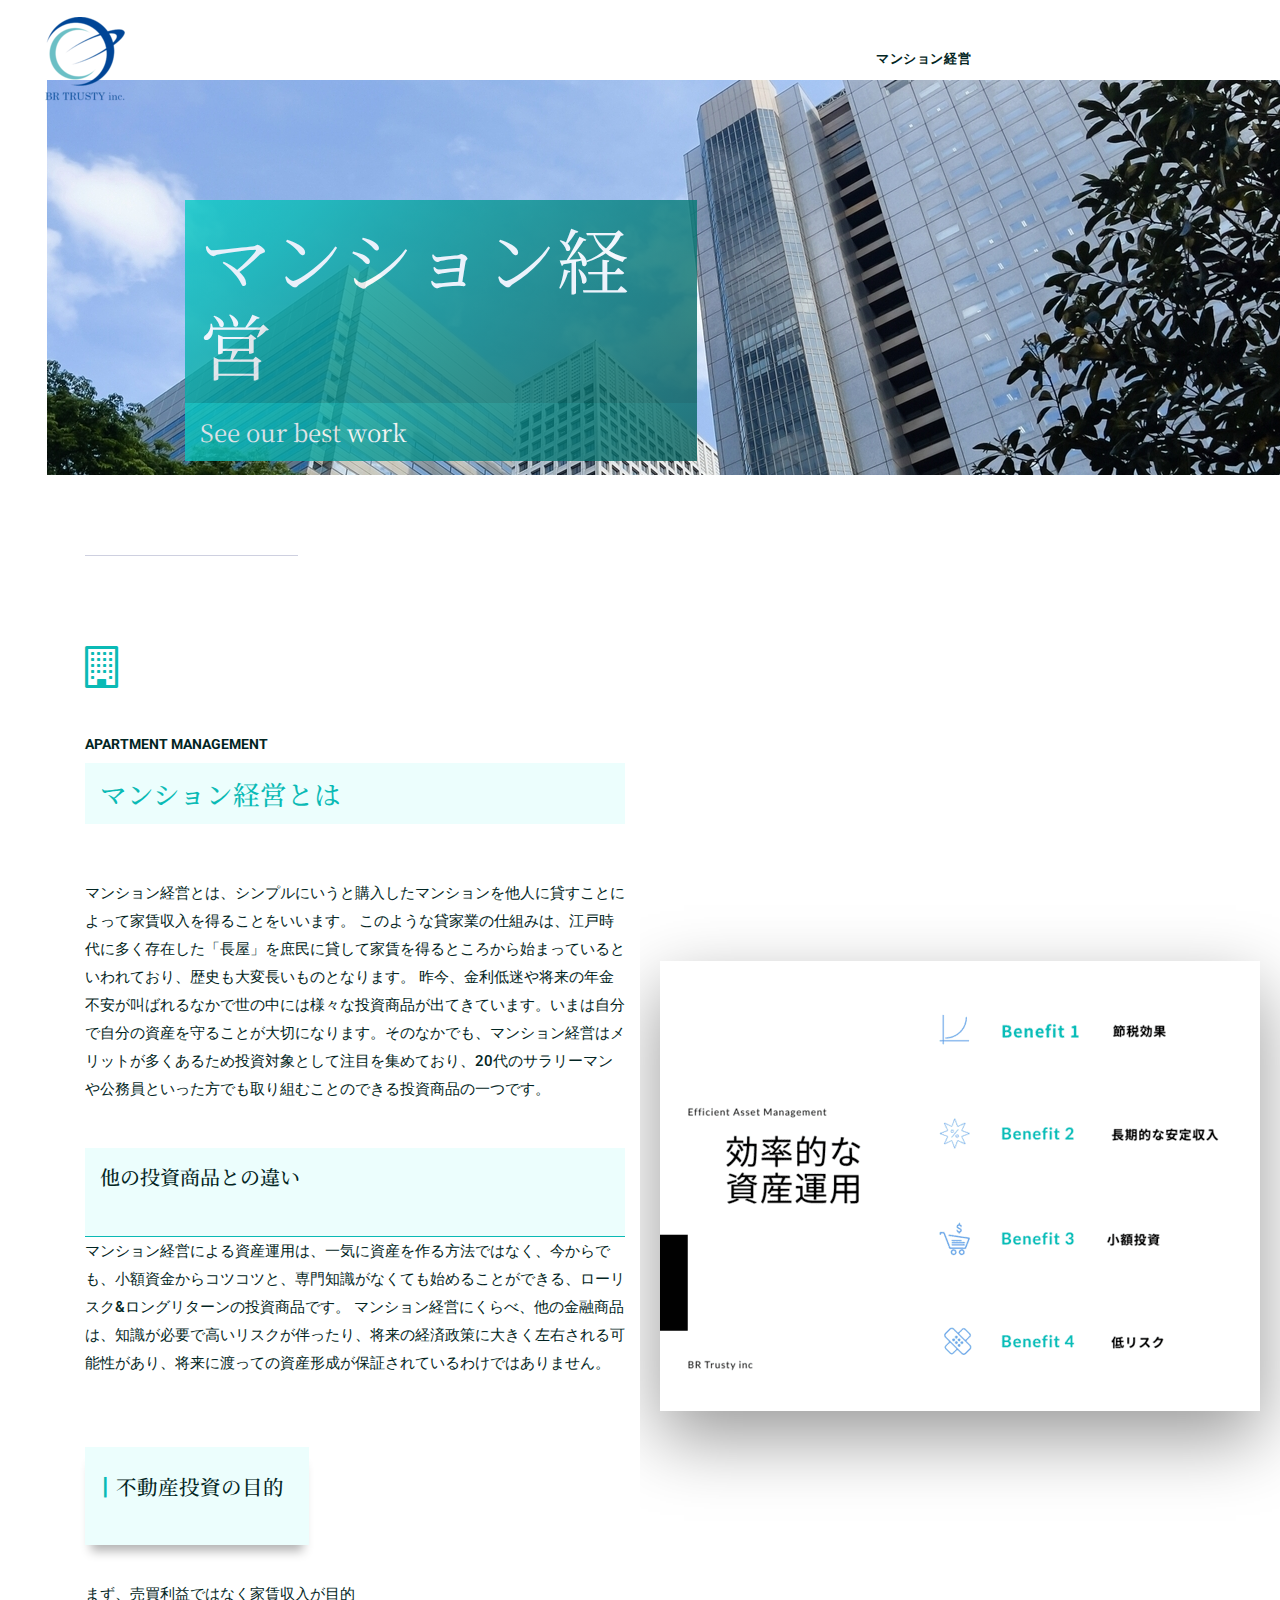
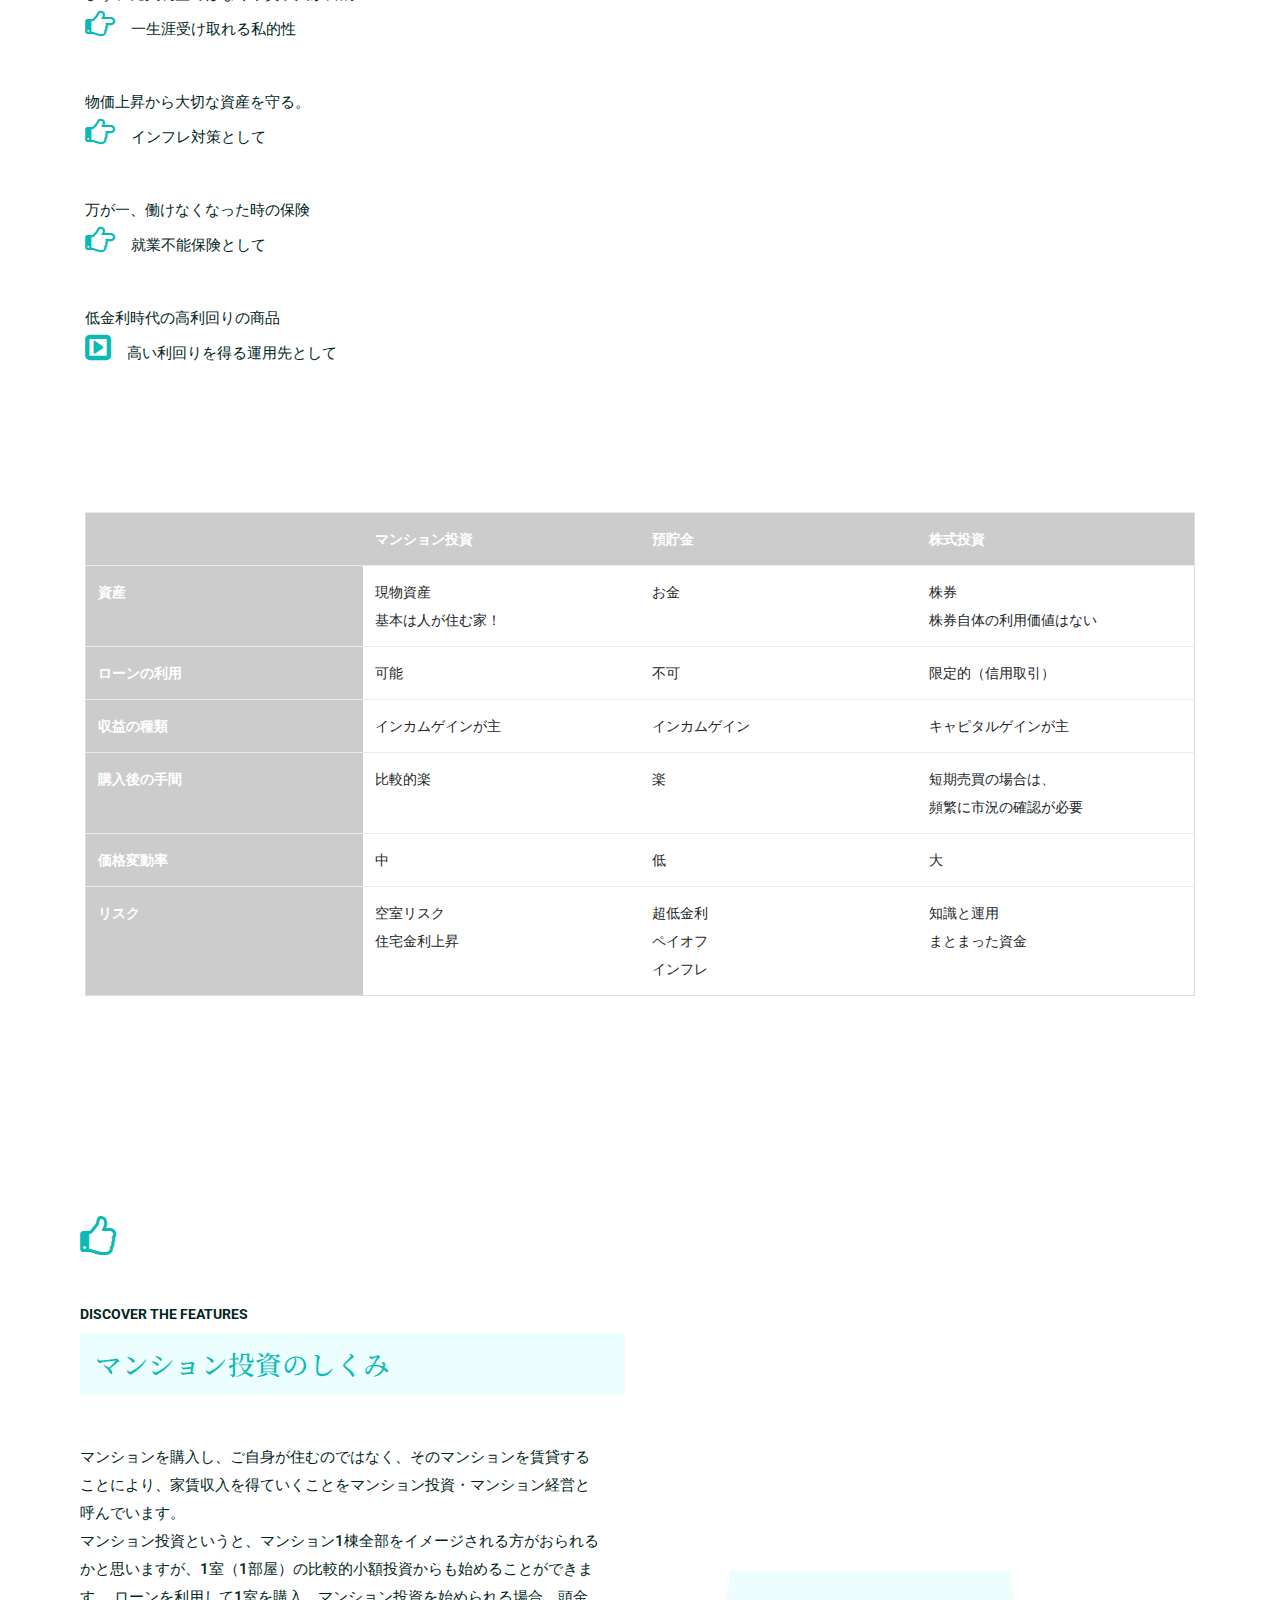
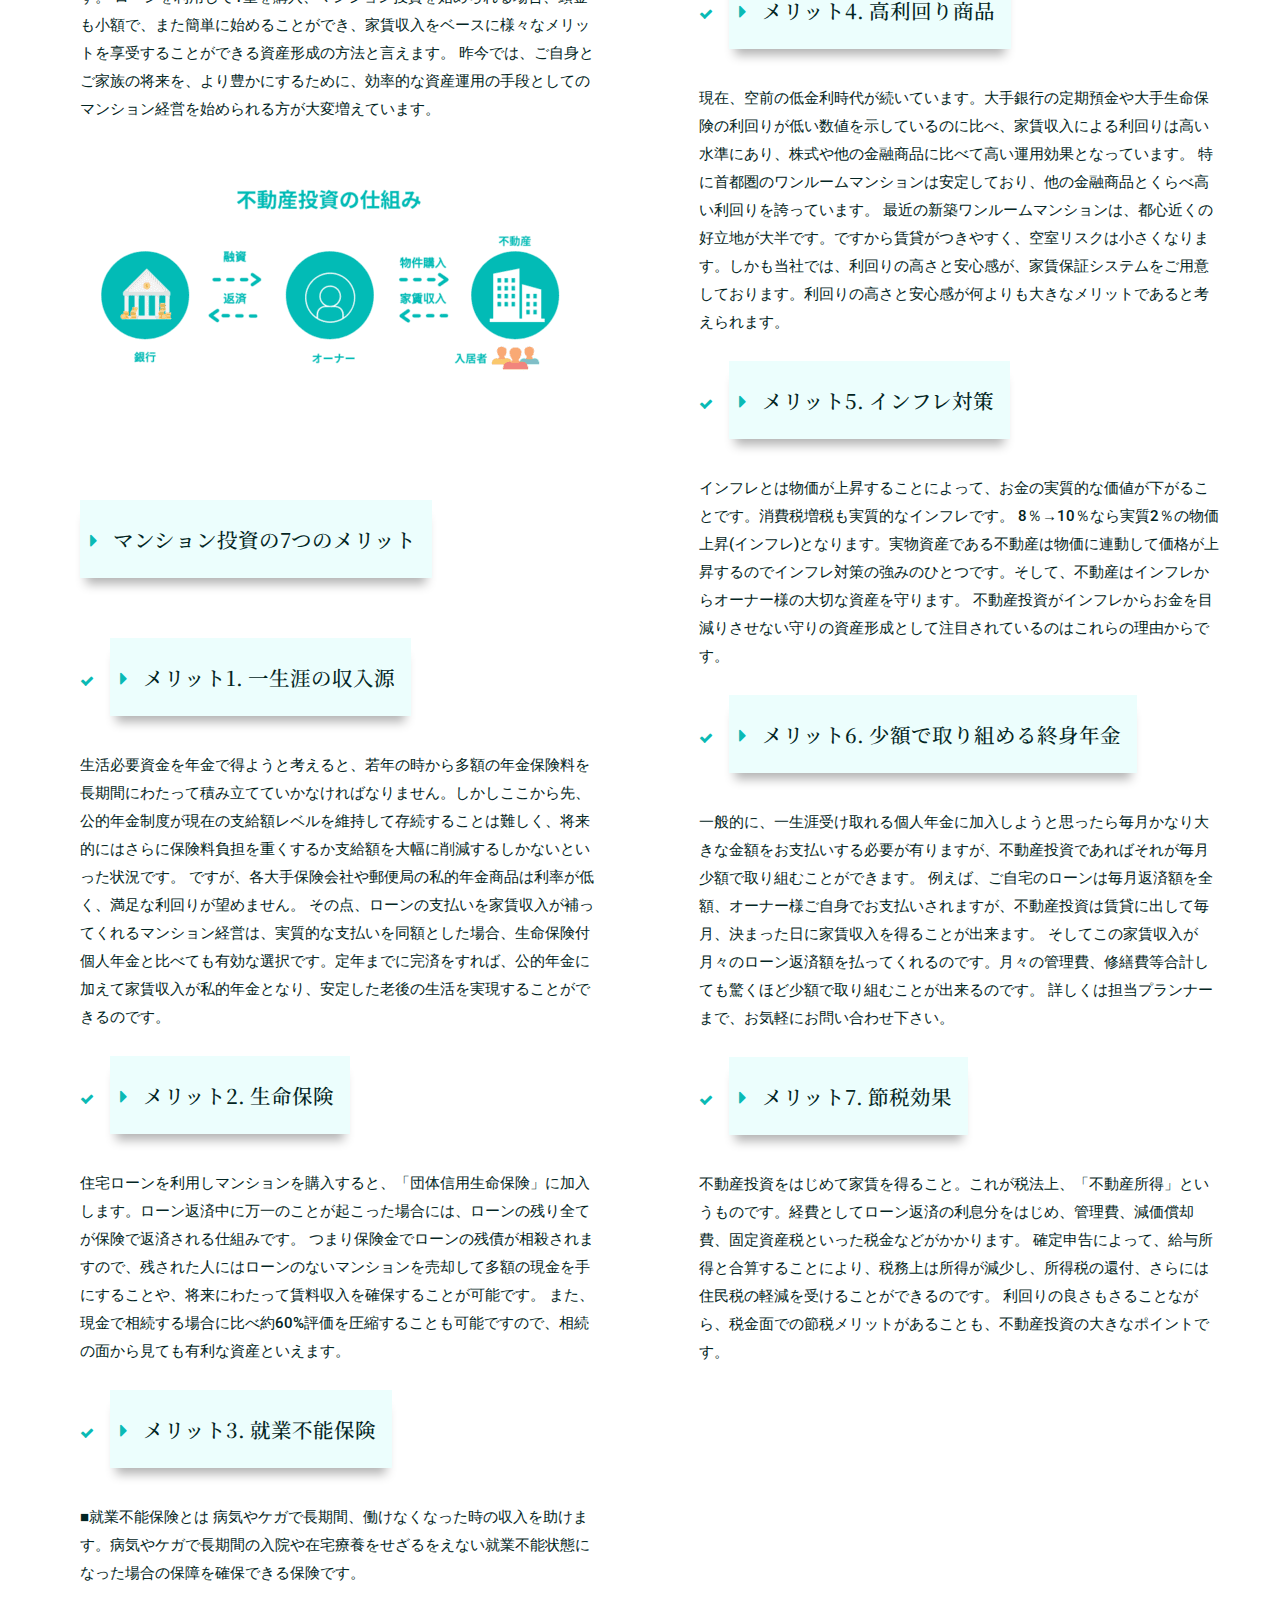
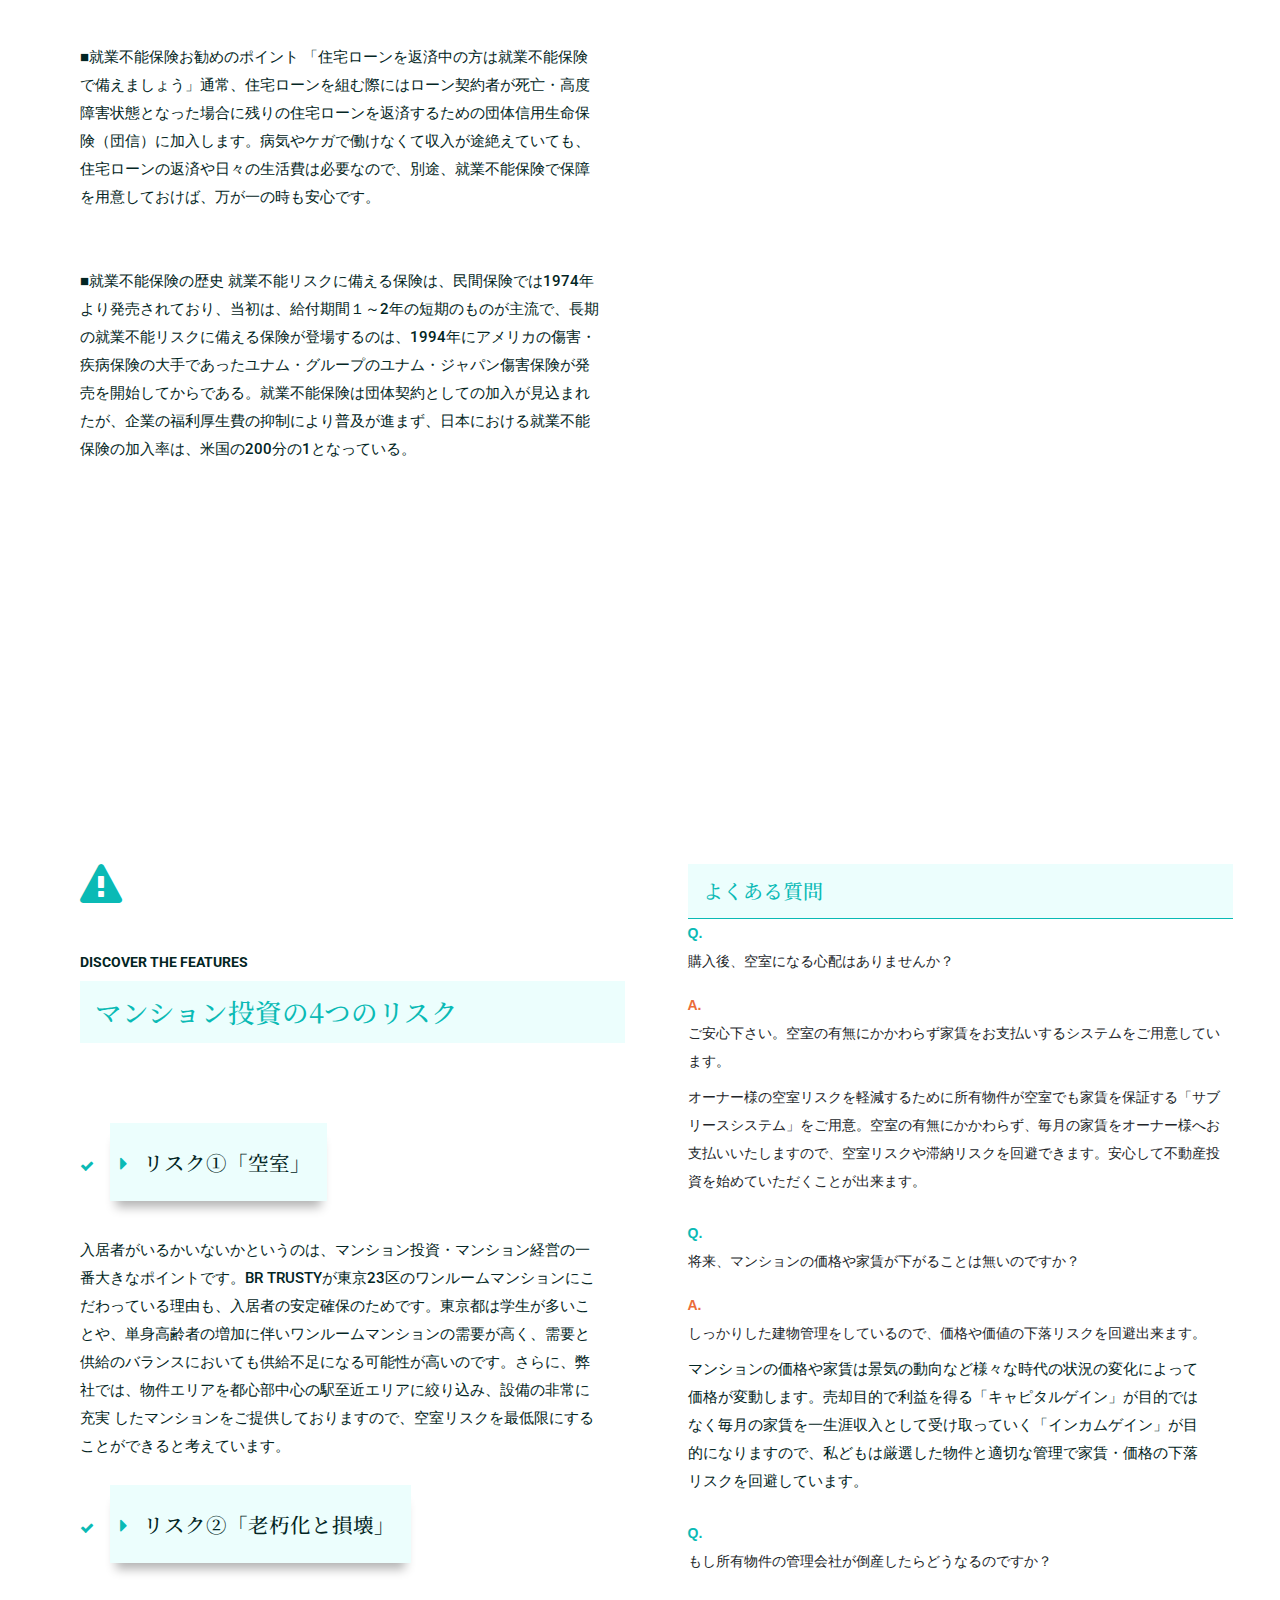
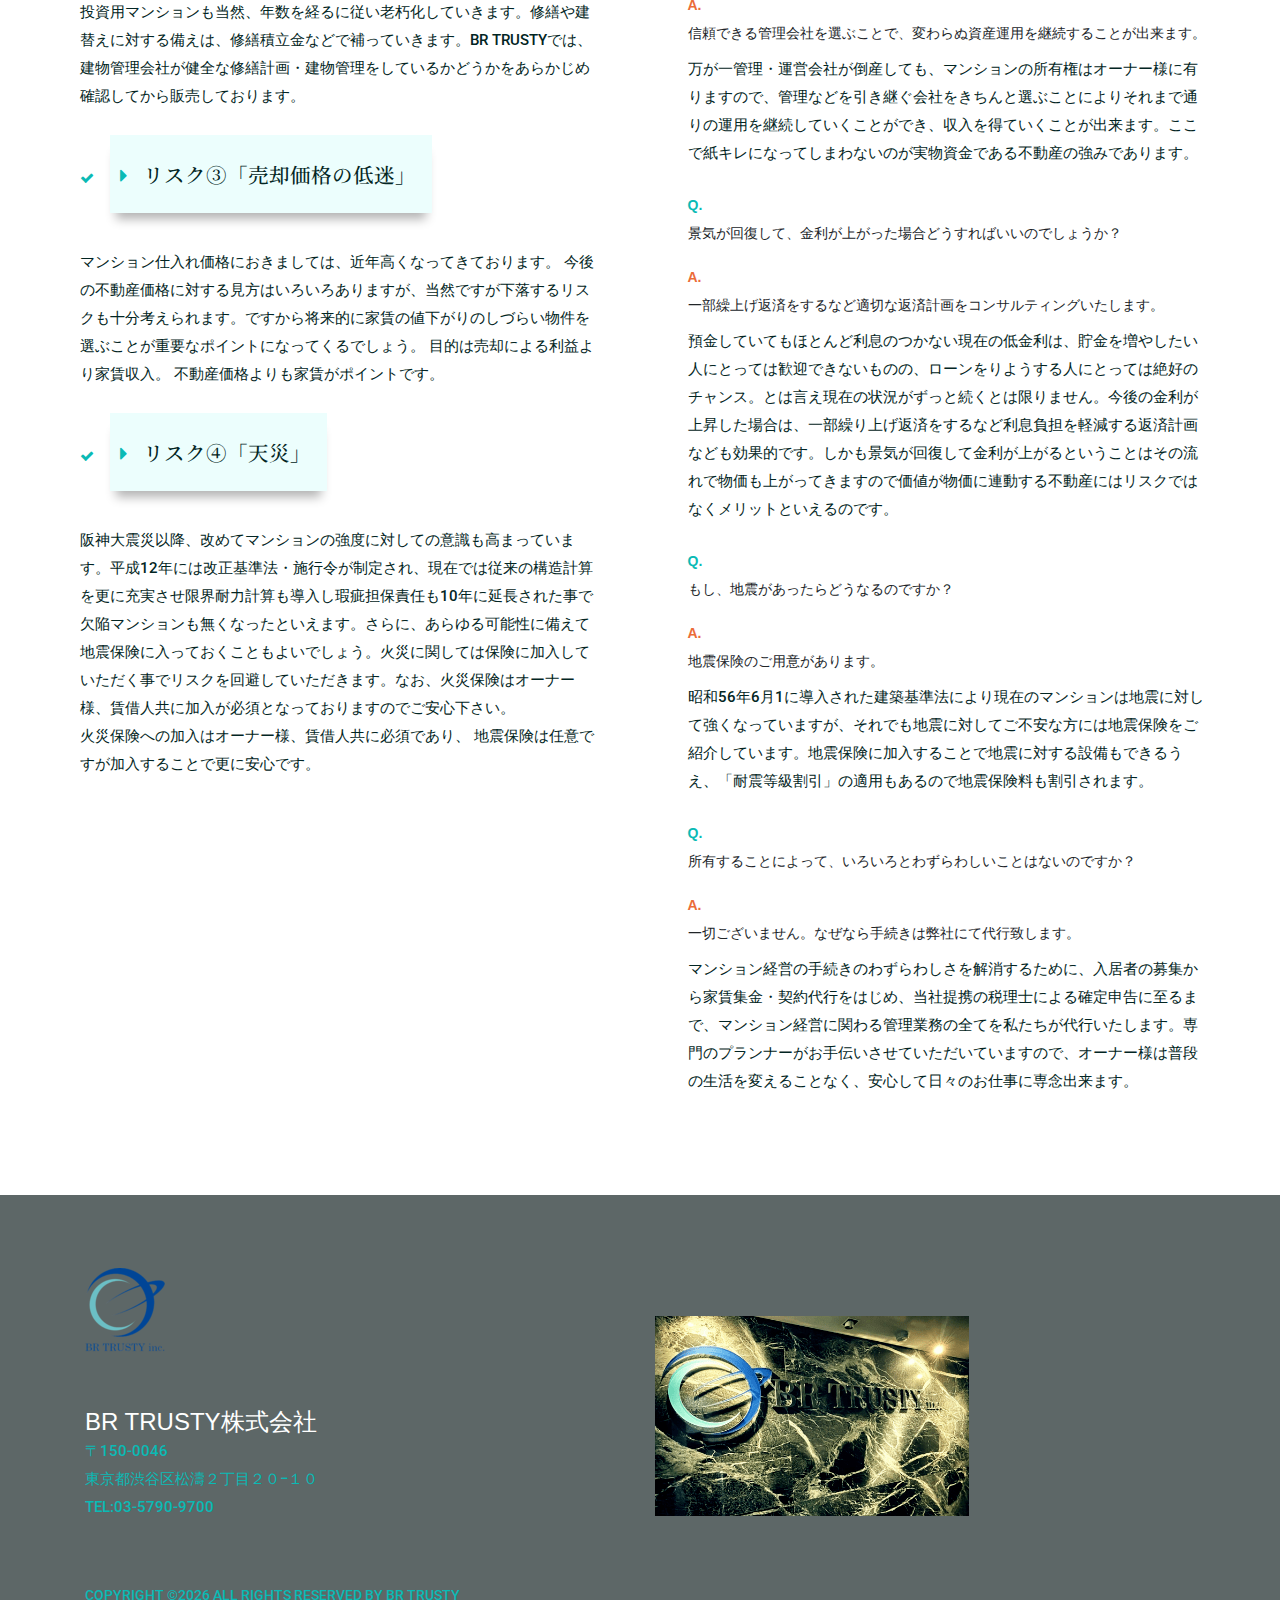
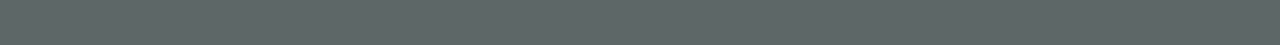
<file: portfolio.html>
<!DOCTYPE html>
<html lang="en">

<head>
    <meta charset="utf-8">
    <meta http-equiv="X-UA-Compatible" content="IE=edge">
    <meta name="viewport" content="width=device-width, initial-scale=1">

    <link rel="icon" href="img/fav-icon.png" type="image/x-icon" />
    <!-- The above 3 meta tags *must* come first in the head; any other head content must come *after* these tags -->
    <title>BR TRUSTY</title>

    <!-- Icon css link -->
    <link href="css/font-awesome.min.css" rel="stylesheet">
    <!-- Bootstrap -->
    <link href="css/bootstrap.min.css" rel="stylesheet">

    <!-- Rev slider css -->
    <link href="vendors/revolution/css/settings.css" rel="stylesheet">
    <link href="vendors/revolution/css/layers.css" rel="stylesheet">
    <link href="vendors/revolution/css/navigation.css" rel="stylesheet">

    <!-- Extra plugin css -->
    <link href="vendors/owl-carousel/owl.carousel.min.css" rel="stylesheet">
    <link href="vendors/magnify-popup/magnific-popup.css" rel="stylesheet">


    <link href="css/style.css" rel="stylesheet">
    <link href="css/responsive.css" rel="stylesheet">
    <link rel="preconnect" href="https://fonts.gstatic.com">
    <link href="https://fonts.googleapis.com/css2?family=Noto+Serif+JP:wght@200&display=swap" rel="stylesheet">
    <link href="https://fonts.googleapis.com/css2?family=Roboto:ital,wght@1,100&display=swap" rel="stylesheet">


    <!-- HTML5 shim and Respond.js for IE8 support of HTML5 elements and media queries -->
    <!-- WARNING: Respond.js doesn't work if you view the page via file:// -->
    <!--[if lt IE 9]>
        <script src="https://oss.maxcdn.com/html5shiv/3.7.3/html5shiv.min.js"></script>
        <script src="https://oss.maxcdn.com/respond/1.4.2/respond.min.js"></script>
        <![endif]-->
</head>

<body>

    <!--================Header Menu Area =================-->
    <header class="main_menu_area">
        <nav class="navbar navbar-expand-lg navbar-light bg-light">
            <a class="navbar-brand" href="#"><img src="img/logo.png" alt=""></a>
            <button class="navbar-toggler" type="button" data-toggle="collapse" data-target="#navbarSupportedContent"
                aria-controls="navbarSupportedContent" aria-expanded="false" aria-label="Toggle navigation">
                <span></span>
                <span></span>
                <span></span>
            </button>

            <div class="collapse navbar-collapse" id="navbarSupportedContent">
                <ul class="navbar-nav">
                    <li class="nav-item"><a class="nav-link" href="index.html">Home</a></li>
                    <li class="nav-item"><a class="nav-link" href="about-us.html">会社概要</a></li>
                    <li class="nav-item dropdown submenu">
                        <a class="nav-link dropdown-toggle" href="service.html" id="navbarDropdown" role="button"
                            data-toggle="dropdown" aria-haspopup="true" aria-expanded="false">
                            事業内容
                        </a>
                        <ul class="dropdown-menu" aria-labelledby="navbarDropdown">
                            <li class="nav-item"><a class="nav-link" href="service.html">事業内容</a></li>
                            <li class="nav-item"><a class="nav-link" href="pm.html">賃貸管理について</a></li>

                        </ul>
                    </li>
                    <li class="nav-item active"><a class="nav-link" href="portfolio.html">マンション経営</a></li>
                    <!-- <li class="nav-item dropdown submenu">
                            <a class="nav-link dropdown-toggle" href="#" id="navbarDropdown" role="button" data-toggle="dropdown" aria-haspopup="true" aria-expanded="false">
                            Blog
                            </a>
                            <ul class="dropdown-menu" aria-labelledby="navbarDropdown">
                                <li class="nav-item"><a class="nav-link" href="blog.html">Blog</a></li>
                                <li class="nav-item"><a class="nav-link" href="single-blog.html">Blog Details</a></li>
                                <li class="nav-item"><a class="nav-link" href="elements.html">Elements</a></li>
                            </ul>
                        </li> -->
                        <li class="nav-item dropdown submenu">
                            <a class="nav-link dropdown-toggle" href="client.html" id="navbarDropdown" role="button" data-toggle="dropdown" aria-haspopup="true" aria-expanded="false">
                                お客様窓口
                            </a>
                            <ul class="dropdown-menu" aria-labelledby="navbarDropdown">
                                <li class="nav-item"><a class="nav-link" href="client.html">退去申請</a></li>
                                <li class="nav-item"><a class="nav-link" href="client2.html">購入のお問合せ</a></li>
                                <li class="nav-item"><a class="nav-link" href="client3.html">売却のお問合せ</a></li>
                            </ul>
                        </li> 
                    <li class="nav-item"><a class="nav-link" href="contact.html">Contact</a></li>
                </ul>
            </div>
        </nav>
    </header>
    <!--================End Header Menu Area =================-->

    <!--================Banner Area =================-->
    <section class="banner_area">
        <div class="container">
            <div class="banner_inner_text">
                <h2 class="title000">マンション経営</h2>
                <p class="title000">See our best work</p>
            </div>
        </div>
    </section>
    <!--================End Banner Area =================-->

    
    
    <section class="team_people_area" id="service001 s001">
        <div class="container-fluid">
            <div class="row">
                <div class="col-lg-6">
                    <div class="team_people_text">
                        <div class="l_title">
                            <i class="fa fa-building-o fa-3x aw mb-5"></i>
                            <h6>Apartment Management</h6>
                            <h4 class="title020">マンション経営とは</h4>

                        </div>
                        <p>マンション経営とは、シンプルにいうと購入したマンションを他人に貸すことによって家賃収入を得ることをいいます。
                            このような貸家業の仕組みは、江戸時代に多く存在した「長屋」を庶民に貸して家賃を得るところから始まっているといわれており、歴史も大変長いものとなります。
                            昨今、金利低迷や将来の年金不安が叫ばれるなかで世の中には様々な投資商品が出てきています。いまは自分で自分の資産を守ることが大切になります。そのなかでも、マンション経営はメリットが多くあるため投資対象として注目を集めており、20代のサラリーマンや公務員といった方でも取り組むことのできる投資商品の一つです。
                        </p>
                        <p class="title04">他の投資商品との違い</p>
                        <p>マンション経営による資産運用は、一気に資産を作る方法ではなく、今からでも、小額資金からコツコツと、専門知識がなくても始めることができる、ローリスク&ロングリターンの投資商品です。
                            マンション経営にくらべ、他の金融商品は、知識が必要で高いリスクが伴ったり、将来の経済政策に大きく左右される可能性があり、将来に渡っての資産形成が保証されているわけではありません。
                        </p>
                        <p class="title03"><span class="midashi">┃</span>不動産投資の目的</p>


                        <p>まず、売買利益ではなく家賃収入が目的<br><i class="fa fa-hand-o-right fa-2x aw mr-3"></i>一生涯受け取れる私的性</p>
                        <p>物価上昇から大切な資産を守る。<br><i class="fa fa-hand-o-right fa-2x aw mr-3"></i>インフレ対策として</p>
                        <p>万が一、働けなくなった時の保険<br><i class="fa fa-hand-o-right fa-2x aw mr-3"></i>就業不能保険として</p>
                        <p>低金利時代の高利回りの商品<br><i class="fa fa-caret-square-o-right fa-2x aw mr-3"></i>高い利回りを得る運用先として</p>

                        
                    </div>
                </div>
                <div class="col-lg-6 challange_img imgcol">
                    <div class="space">

                    </div>
                    <div class="challange_img_inner" id="boxsh">
                        <img class="img-fluid" src="img/port01.png" alt="">
                    </div>

                </div>

            </div>
        </div>
    </section>
   
    <section class="service_solution_area5 p_100">
        <div class="container">
            <div class="row s_solution_inner">
                <div class="col-lg-12">
                    <div class="s_solution_item">

                        <div class="companyprofile">
                            <table class="table">
                                <tbody>
                                    <tr>
                                        <th width="25%" class="backg">&nbsp;</th>
                                        <th width="25%" class="backg">マンション投資</th>
                                        <th width="25%" class="backg">預貯金</th>
                                        <th width="25%" class="backg">株式投資</th>
                                    </tr>
                                    <tr>
                                        <th class="backg">資産</th>
                                        <td>現物資産<br>
                                            基本は人が住む家！</td>
                                        <td>お金</td>
                                        <td>株券<br>
                                            株券自体の利用価値はない</td>
                                    </tr>

                                    <tr>
                                        <th class="backg">ローンの利用</th>
                                        <td>可能</td>
                                        <td>不可</td>
                                        <td>限定的（信用取引）</td>
                                    </tr>
                                    <tr>
                                        <th class="backg">収益の種類</th>
                                        <td>インカムゲインが主</td>
                                        <td>インカムゲイン</td>
                                        <td>キャピタルゲインが主</td>
                                    </tr>
                                    <tr>
                                        <th class="backg">購入後の手間</th>
                                        <td>比較的楽</td>
                                        <td>楽</td>
                                        <td>短期売買の場合は、<br>
                                            頻繁に市況の確認が必要</td>
                                    </tr>
                                    <tr>
                                        <th class="backg">価格変動率</th>
                                        <td>中</td>
                                        <td>低</td>
                                        <td>大</td>
                                    </tr>
                                    <tr>
                                        <th class="backg">リスク</th>
                                        <td>空室リスク<br>
                                            住宅金利上昇</td>
                                        <td>超低金利<br>
                                            ペイオフ<br>
                                            インフレ</td>
                                        <td>知識と運用<br>
                                            まとまった資金</td>
                                    </tr>
                                </tbody>
                            </table>
                        </div>

                    </div>
                </div>
            </div>
        </div>
    </section>

    <!--================Portfolio Area =================-->
    
     
    <!--================End Portfolio Area =================-->
    <section class="challange_area p_100" id="s002">
        <div class="container-fluid">
            <div class="row">
                <div class="col-lg-6">
                    <div class="challange_text_inner">
                        <div class="l_title">
                            <i class="fa fa-thumbs-o-up fa-3x aw mb-5"></i>
                            <h6>Discover the features</h6>
                            <h4 class="title020">マンション投資のしくみ</h4>
                            <p class="lead-service mt-5">
                                マンションを購入し、ご自身が住むのではなく、そのマンションを賃貸することにより、家賃収入を得ていくことをマンション投資・マンション経営と呼んでいます。</p>
                            <p>マンション投資というと、マンション1棟全部をイメージされる方がおられるかと思いますが、1室（1部屋）の比較的小額投資からも始めることができます。
                                ローンを利用して1室を購入、マンション投資を始められる場合、頭金も小額で、また簡単に始めることができ、家賃収入をベースに様々なメリットを享受することができる資産形成の方法と言えます。
                                昨今では、ご自身とご家族の将来を、より豊かにするために、効率的な資産運用の手段としてのマンション経営を始められる方が大変増えています。</p>
                                <div class="challange_img_inner mt-5" id="boxsh">
                                    <img class="img-fluid" src="img/port100.png" alt="">
                                </div>
    
                            <div class="clearfix"></div>
          
                        </div>


                        <p class="title03 pr-3"><i class="fa fa-caret-right fa-x aw mr-3"></i>マンション投資の7つのメリット</p>
                                         <br> <i class="fa fa-check fa-x aw mr-3"></i><p class="title03 pr-3"><i class="fa fa-caret-right fa-x aw mr-3"></i>メリット1. 一生涯の収入源  </p>
                        <p>生活必要資金を年金で得ようと考えると、若年の時から多額の年金保険料を長期間にわたって積み立てていかなければなりません。しかしここから先、公的年金制度が現在の支給額レベルを維持して存続することは難しく、将来的にはさらに保険料負担を重くするか支給額を大幅に削減するしかないといった状況です。
                            ですが、各大手保険会社や郵便局の私的年金商品は利率が低く、満足な利回りが望めません。

                            その点、ローンの支払いを家賃収入が補ってくれるマンション経営は、実質的な支払いを同額とした場合、生命保険付個人年金と比べても有効な選択です。定年までに完済をすれば、公的年金に加えて家賃収入が私的年金となり、安定した老後の生活を実現することができるのです。
                        </p>

                        <i class="fa fa-check fa-x aw mr-3"></i><p class="title03 pr-3"><i class="fa fa-caret-right fa-x aw mr-3"></i>メリット2. 生命保険  </p>
                        <p>
                            住宅ローンを利用しマンションを購入すると、「団体信用生命保険」に加入します。ローン返済中に万一のことが起こった場合には、ローンの残り全てが保険で返済される仕組みです。
                            つまり保険金でローンの残債が相殺されますので、残された人にはローンのないマンションを売却して多額の現金を手にすることや、将来にわたって賃料収入を確保することが可能です。
                            また、現金で相続する場合に比べ約60%評価を圧縮することも可能ですので、相続の面から見ても有利な資産といえます。</p>

                            <i class="fa fa-check fa-x aw mr-3"></i><p class="title03 pr-3"><i class="fa fa-caret-right fa-x aw mr-3"></i>メリット3. 就業不能保険  </p>
                        <p>
                            ■就業不能保険とは

                            病気やケガで長期間、働けなくなった時の収入を助けます。病気やケガで長期間の入院や在宅療養をせざるをえない就業不能状態になった場合の保障を確保できる保険です。</p>
                            <br><br>
                        <p>
                            ■就業不能保険お勧めのポイント

                            「住宅ローンを返済中の方は就業不能保険で備えましょう」通常、住宅ローンを組む際にはローン契約者が死亡・高度障害状態となった場合に残りの住宅ローンを返済するための団体信用生命保険（団信）に加入します。病気やケガで働けなくて収入が途絶えていても、住宅ローンの返済や日々の生活費は必要なので、別途、就業不能保険で保障を用意しておけば、万が一の時も安心です。
                        </p><br><br>
                        <p>■就業不能保険の歴史

                            就業不能リスクに備える保険は、民間保険では1974年より発売されており、当初は、給付期間１～2年の短期のものが主流で、長期の就業不能リスクに備える保険が登場するのは、1994年にアメリカの傷害・疾病保険の大手であったユナム・グループのユナム・ジャパン傷害保険が発売を開始してからである。就業不能保険は団体契約としての加入が見込まれたが、企業の福利厚生費の抑制により普及が進まず、日本における就業不能保険の加入率は、米国の200分の1となっている。
                        </p>




                    </div>
                </div>
                <div class="col-lg-6　challange_img imgcol p-4" id="leftspace">
                    <div class="challange_text_inner">
                        <div class="space3"></div>



                        <i class="fa fa-check fa-x aw mr-3"></i><p class="title03 pr-3"><i class="fa fa-caret-right fa-x aw mr-3"></i>メリット4. 高利回り商品  </p>
                        <p>
                            現在、空前の低金利時代が続いています。大手銀行の定期預金や大手生命保険の利回りが低い数値を示しているのに比べ、家賃収入による利回りは高い水準にあり、株式や他の金融商品に比べて高い運用効果となっています。
                            特に首都圏のワンルームマンションは安定しており、他の金融商品とくらべ高い利回りを誇っています。
                            最近の新築ワンルームマンションは、都心近くの好立地が大半です。ですから賃貸がつきやすく、空室リスクは小さくなります。しかも当社では、利回りの高さと安心感が、家賃保証システムをご用意しております。利回りの高さと安心感が何よりも大きなメリットであると考えられます。
                        </p>

                        <i class="fa fa-check fa-x aw mr-3"></i><p class="title03 pr-3"><i class="fa fa-caret-right fa-x aw mr-3"></i>メリット5. インフレ対策  </p>
                        <p>
                            インフレとは物価が上昇することによって、お金の実質的な価値が下がることです。消費税増税も実質的なインフレです。
                            8％→10％なら実質2％の物価上昇(インフレ)となります。実物資産である不動産は物価に連動して価格が上昇するのでインフレ対策の強みのひとつです。そして、不動産はインフレからオーナー様の大切な資産を守ります。
                            不動産投資がインフレからお金を目減りさせない守りの資産形成として注目されているのはこれらの理由からです。</p>

                            <i class="fa fa-check fa-x aw mr-3"></i><p class="title03 pr-3"><i class="fa fa-caret-right fa-x aw mr-3"></i>メリット6. 少額で取り組める終身年金</p>
                        <p>
                            一般的に、一生涯受け取れる個人年金に加入しようと思ったら毎月かなり大きな金額をお支払いする必要が有りますが、不動産投資であればそれが毎月少額で取り組むことができます。

                            例えば、ご自宅のローンは毎月返済額を全額、オーナー様ご自身でお支払いされますが、不動産投資は賃貸に出して毎月、決まった日に家賃収入を得ることが出来ます。

                            そしてこの家賃収入が月々のローン返済額を払ってくれるのです。月々の管理費、修繕費等合計しても驚くほど少額で取り組むことが出来るのです。

                            詳しくは担当プランナーまで、お気軽にお問い合わせ下さい。</p>

                            <i class="fa fa-check fa-x aw mr-3"></i><p class="title03 pr-3"><i class="fa fa-caret-right fa-x aw mr-3"></i>メリット7. 節税効果  </p>
                        <p>
                            不動産投資をはじめて家賃を得ること。これが税法上、「不動産所得」というものです。経費としてローン返済の利息分をはじめ、管理費、減価償却費、固定資産税といった税金などがかかります。

                            確定申告によって、給与所得と合算することにより、税務上は所得が減少し、所得税の還付、さらには住民税の軽減を受けることができるのです。

                            利回りの良さもさることながら、税金面での節税メリットがあることも、不動産投資の大きなポイントです。</p>
                            
        

                    </div>
                </div>



            </div>
        </div>
    </section>
    <section class="service_solution_area4 p_100" id="s003">
        <div class="container">
            <div class="row s_solution_inner">
                <div class="col-lg-6">

                </div>
            </div>
        </div>
    </section>



    <section class="challange_area p_100">
        <div class="container-fluid">
            <div class="row">
                <div class="col-lg-6">
                    <div class="challange_text_inner">
                        <div class="l_title">
                            <i class="fa fa-warning fa-3x aw mb-5"></i>
                            <h6>Discover the features</h6>
                            <h4 class="title020">マンション投資の4つのリスク</h4>
                        </div>


                        <i class="fa fa-check fa-x aw mr-3"></i><p class="title03 pr-3"><i class="fa fa-caret-right fa-x aw mr-3"></i>リスク①「空室」 </p>
                        <p>入居者がいるかいないかというのは、マンション投資・マンション経営の一番大きなポイントです。BR
                            TRUSTYが東京23区のワンルームマンションにこだわっている理由も、入居者の安定確保のためです。東京都は学生が多いことや、単身高齢者の増加に伴いワンルームマンションの需要が高く、需要と供給のバランスにおいても供給不足になる可能性が高いのです。さらに、弊社では、物件エリアを都心部中心の駅至近エリアに絞り込み、設備の非常に充実
                            したマンションをご提供しておりますので、空室リスクを最低限にすることができると考えています。</p>


                            <i class="fa fa-check fa-x aw mr-3"></i><p class="title03 pr-3"><i class="fa fa-caret-right fa-x aw mr-3"></i>リスク②「老朽化と損壊」 </p>
                        <p>
                            投資用マンションも当然、年数を経るに従い老朽化していきます。修繕や建替えに対する備えは、修繕積立金などで補っていきます。BR
                            TRUSTYでは、建物管理会社が健全な修繕計画・建物管理をしているかどうかをあらかじめ確認してから販売しております。</p>

                            <i class="fa fa-check fa-x aw mr-3"></i><p class="title03 pr-3"><i class="fa fa-caret-right fa-x aw mr-3"></i>リスク③「売却価格の低迷」 </p>
                        <p>
                            マンション仕入れ価格におきましては、近年高くなってきております。
                            今後の不動産価格に対する見方はいろいろありますが、当然ですが下落するリスクも十分考えられます。ですから将来的に家賃の値下がりのしづらい物件を選ぶことが重要なポイントになってくるでしょう。
                            目的は売却による利益より家賃収入。 不動産価格よりも家賃がポイントです。


                        </p>



                        <i class="fa fa-check fa-x aw mr-3"></i><p class="title03 pr-3"><i class="fa fa-caret-right fa-x aw mr-3"></i>リスク④「天災」 </p>
                        <p>阪神大震災以降、改めてマンションの強度に対しての意識も高まっています。平成12年には改正基準法・施行令が制定され、現在では従来の構造計算を更に充実させ限界耐力計算も導入し瑕疵担保責任も10年に延長された事で欠陥マンションも無くなったといえます。さらに、あらゆる可能性に備えて地震保険に入っておくこともよいでしょう。火災に関しては保険に加入していただく事でリスクを回避していただきます。なお、火災保険はオーナー様、賃借人共に加入が必須となっておりますのでご安心下さい。
                        </p>

                        <p>火災保険への加入はオーナー様、賃借人共に必須であり、
                            地震保険は任意ですが加入することで更に安心です。</p>
                    </div>
                </div>



                <div class="col-lg-6 challange_img imgcol">
                    <div class="challange_text_inner">
                      
                        <h4 class="title04">よくある質問</h4>
                        <div>
                            <div class="menu" style="width:100%;">
                                <label for="Panel1">
                                    <dt><span class="midashi">Q.</span></dt>
                                    <dd>購入後、空室になる心配はありませんか？</dd>
                                </label>

                                <ul class=" mb-4">
                                    <li>
                                        <dt><span class="midashi3">A.</span></dt>
                                        <dd><span class="answer-title">ご安心下さい。空室の有無にかかわらず家賃をお支払いするシステムをご用意しています。</span>
                                        </dd>
                                    </li>
                                    <li class="answer-text">
                                        オーナー様の空室リスクを軽減するために所有物件が空室でも家賃を保証する「サブリースシステム」をご用意。空室の有無にかかわらず、毎月の家賃をオーナー様へお支払いいたしますので、空室リスクや滞納リスクを回避できます。安心して不動産投資を始めていただくことが出来ます。
                                    </li>
                                </ul>

                                <label for="Panel2">
                                    <dt><span class="midashi">Q.</span></dt>
                                    <dd>将来、マンションの価格や家賃が下がることは無いのですか？</dd>
                                </label>

                                <ul class=" mb-4">
                                    <li>
                                        <dt><span class="midashi3">A.</span></dt>
                                        <dd><span class="answer-title">しっかりした建物管理をしているので、価格や価値の下落リスクを回避出来ます。</span>
                                        </dd>
                                    </li>
                                    <li class="answer-text">
                                        <p>マンションの価格や家賃は景気の動向など様々な時代の状況の変化によって価格が変動します。売却目的で利益を得る「キャピタルゲイン」が目的ではなく毎月の家賃を一生涯収入として受け取っていく「インカムゲイン」が目的になりますので、私どもは厳選した物件と適切な管理で家賃・価格の下落リスクを回避しています。
                                        </p>
                                    </li>
                                </ul>

                                <label for="Panel3">
                                    <dt><span class="midashi">Q.</span></dt>
                                    <dd><span class="answer-title">もし所有物件の管理会社が倒産したらどうなるのですか？</span></dd>
                                </label>

                                <ul  class=" mb-4">
                                    <li>
                                        <dt><span class="midashi3">A.</span></dt>
                                        <dd><span class="answer-title">信頼できる管理会社を選ぶことで、変わらぬ資産運用を継続することが出来ます。</span>
                                        </dd>
                                    </li>
                                    <li class="answer-text">
                                        <p>万が一管理・運営会社が倒産しても、マンションの所有権はオーナー様に有りますので、管理などを引き継ぐ会社をきちんと選ぶことによりそれまで通りの運用を継続していくことができ、収入を得ていくことが出来ます。ここで紙キレになってしまわないのが実物資金である不動産の強みであります。
                                        </p>
                                    </li>
                                </ul>

                                <label for="Panel4">
                                    <dt><span class="midashi">Q.</span></dt>
                                    <dd><span class="answer-title">景気が回復して、金利が上がった場合どうすればいいのでしょうか？</span></dd>
                                </label>

                                <ul  class=" mb-4">
                                    <li>
                                        <dt><span class="midashi3">A.</span></dt>
                                        <dd><span class="answer-title">一部繰上げ返済をするなど適切な返済計画をコンサルティングいたします。</span>
                                        </dd>
                                    </li>
                                    <li class="answer-text">
                                        <p>預金していてもほとんど利息のつかない現在の低金利は、貯金を増やしたい人にとっては歓迎できないものの、ローンをりようする人にとっては絶好のチャンス。とは言え現在の状況がずっと続くとは限りません。今後の金利が上昇した場合は、一部繰り上げ返済をするなど利息負担を軽減する返済計画なども効果的です。しかも景気が回復して金利が上がるということはその流れで物価も上がってきますので価値が物価に連動する不動産にはリスクではなくメリットといえるのです。
                                        </p>
                                    </li>
                                </ul>

                                <label for="Panel5">
                                    <dt><span class="midashi">Q.</span></dt>
                                    <dd><span class="answer-title">もし、地震があったらどうなるのですか？</span></dd>
                                </label>

                                <ul class="mb-4">
                                    <li>
                                        <dt><span class="midashi3">A.</span></dt>
                                        <dd><span class="answer-title">地震保険のご用意があります。</span></dd>
                                    </li>
                                    <li class="answer-text">
                                        <p>昭和56年6月1に導入された建築基準法により現在のマンションは地震に対して強くなっていますが、それでも地震に対してご不安な方には地震保険をご紹介しています。地震保険に加入することで地震に対する設備もできるうえ、「耐震等級割引」の適用もあるので地震保険料も割引されます。
                                        </p>
                                    </li>
                                </ul>

                                <label for="Panel6">
                                    <dt><span class="midashi">Q.</span></dt>
                                    <dd><span class="answer-title">所有することによって、いろいろとわずらわしいことはないのですか？</span></dd>
                                </label>

                                <ul>
                                    <li>
                                        <dt><span class="midashi3">A.</span></dt>
                                        <dd><span class="answer-title">一切ございません。なぜなら手続きは弊社にて代行致します。</span></dd>
                                    </li>
                                    <li class="answer-text">
                                        <p>マンション経営の手続きのわずらわしさを解消するために、入居者の募集から家賃集金・契約代行をはじめ、当社提携の税理士による確定申告に至るまで、マンション経営に関わる管理業務の全てを私たちが代行いたします。専門のプランナーがお手伝いさせていただいていますので、オーナー様は普段の生活を変えることなく、安心して日々のお仕事に専念出来ます。
                                        </p>
                                    </li>
                                </ul>
                            </div>

                        </div>
                        <div class="clearfix"></div>
                    </div>
                </div>
            </div>
        </div>
    </section>



    <!--================Footer Area =================-->
    <footer class="footr_area">
        <div class="footer_widget_area">
            <div class="container">
                <div class="row footer_widget_inner">
                    <div class="col-lg-6 col-sm-6 mt-5">
                        <aside class="f_widget f_about_widget">
                            <img src="img/footer-logo.png" alt="">
                            <h4 class="bottomtitle">BR TRUSTY株式会社</h4>
                            <p>〒150-0046<br/> 東京都渋谷区松濤２丁目２０−１０<br/>TEL:03-5790-9700</p>
                        </aside> 
                    
                        
                    </div>
               
                    <div class="col-lg-6 col-sm-6 mt-5">
                        <div class="mt-5">
                            <div class="mt-5">
                                <img src="./img/footerimg.png">
                            </div>
                            
                        </div>
                    </div>
                </div>

            </div>
        </div>
        <div class="footer_copyright">
            <div class="container">
                <div class="float-sm-left">
                    <h5>
Copyright &copy;<script>document.write(new Date().getFullYear());</script> All rights reserved by BR TRUSTY
</h5>
                </div>
               
            </div>
        </div>
    </footer>
    <!--================End Footer Area =================-->
    
    
    
    
    <!-- jQuery (necessary for Bootstrap's JavaScript plugins) -->
    <script src="js/jquery-3.2.1.min.js"></script>
    <script src="https://cdnjs.cloudflare.com/ajax/libs/jquery/3.2.1/jquery.min.js"></script>
    <!-- Include all compiled plugins (below), or include individual files as needed -->
    <script src="js/popper.min.js"></script>
    <script src="js/bootstrap.min.js"></script>
    <!-- Rev slider js -->
    <script src="vendors/revolution/js/jquery.themepunch.tools.min.js"></script>
    <script src="vendors/revolution/js/jquery.themepunch.revolution.min.js"></script>
    <script src="vendors/revolution/js/extensions/revolution.extension.actions.min.js"></script>
    <script src="vendors/revolution/js/extensions/revolution.extension.video.min.js"></script>
    <script src="vendors/revolution/js/extensions/revolution.extension.slideanims.min.js"></script>
    <script src="vendors/revolution/js/extensions/revolution.extension.layeranimation.min.js"></script>
    <script src="vendors/revolution/js/extensions/revolution.extension.navigation.min.js"></script>
    <script src="vendors/revolution/js/extensions/revolution.extension.slideanims.min.js"></script>
    <!-- Extra plugin css -->
    <script src="vendors/counterup/jquery.waypoints.min.js"></script>
    <script src="vendors/counterup/jquery.counterup.min.js"></script> 
    <script src="vendors/counterup/apear.js"></script>
    <script src="vendors/counterup/apear.js"></script>
    <script src="vendors/moji/moji.js"></script>
    <script src="vendors/owl-carousel/owl.carousel.min.js"></script>
    <script src="vendors/magnify-popup/jquery.magnific-popup.min.js"></script>
    <script src="js/smoothscroll.js"></script>
    
    <script src="js/theme.js"></script>
</body>
</html>
</file>
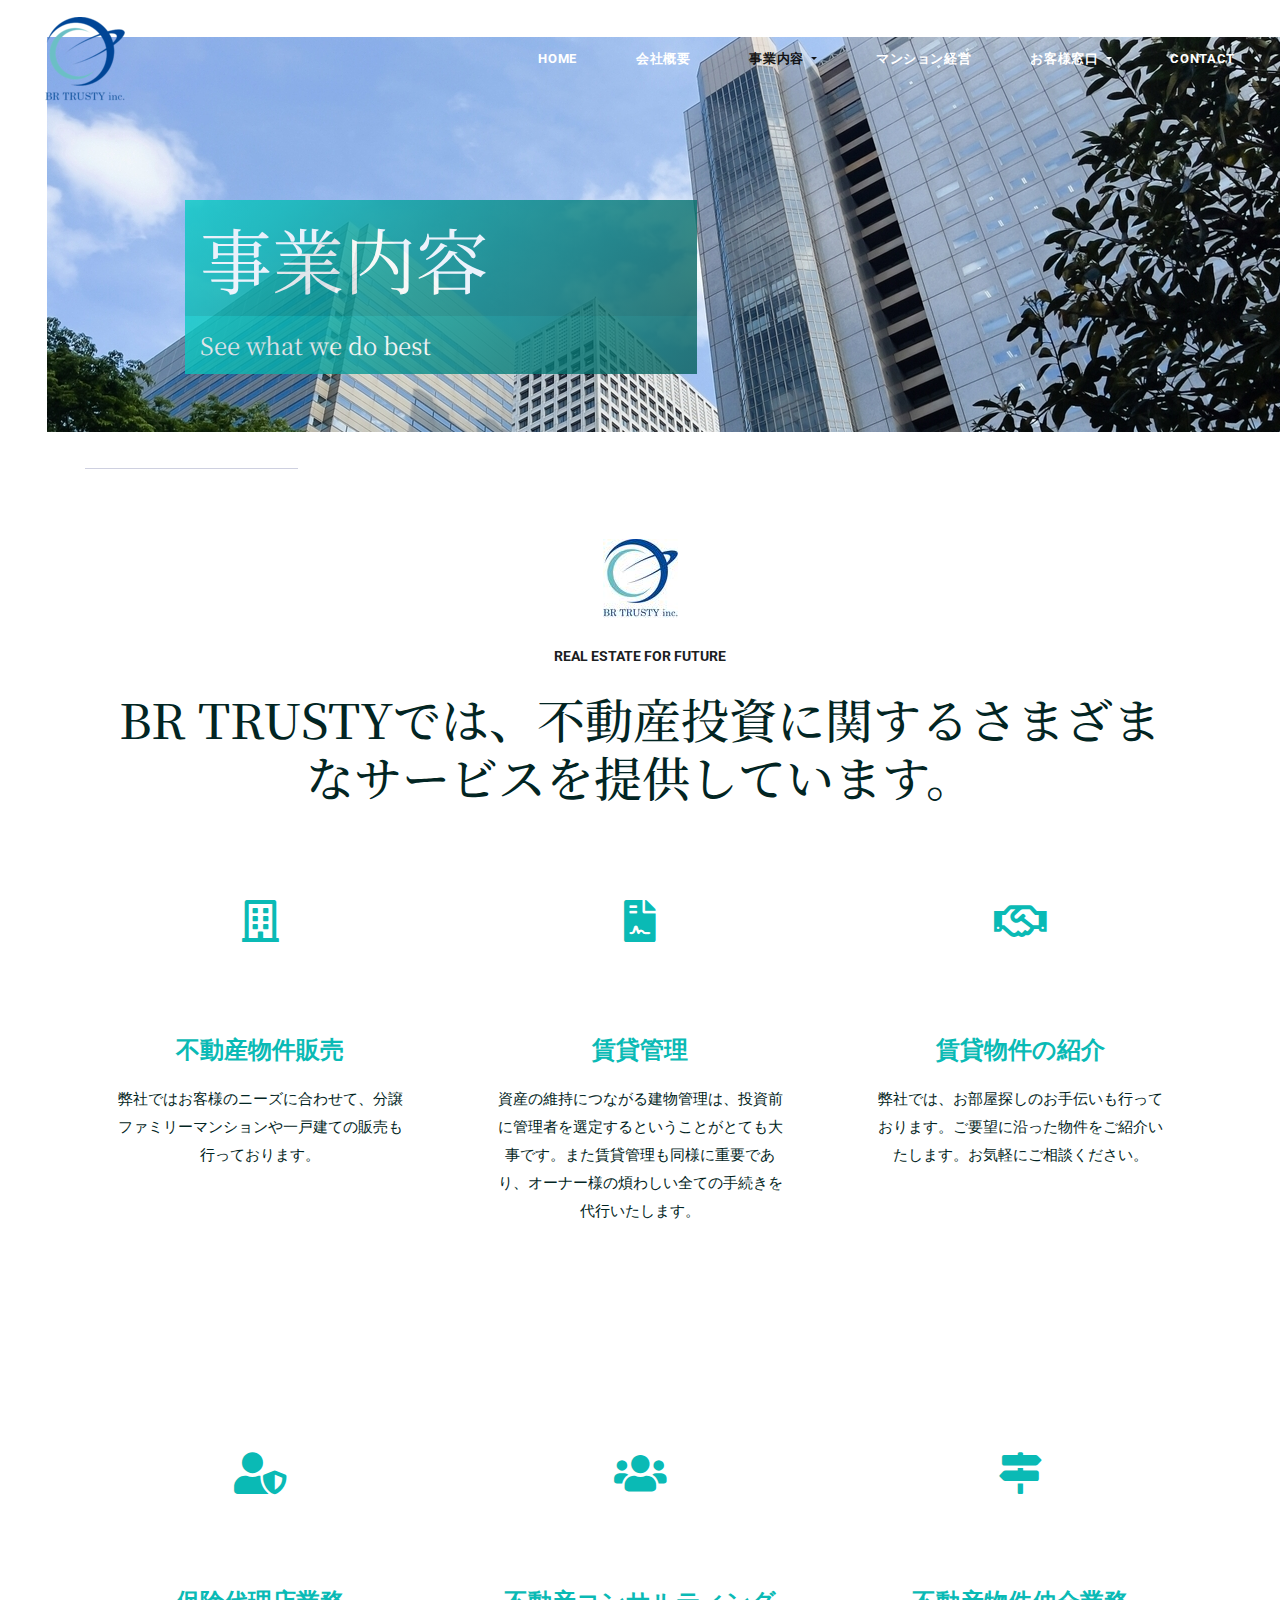
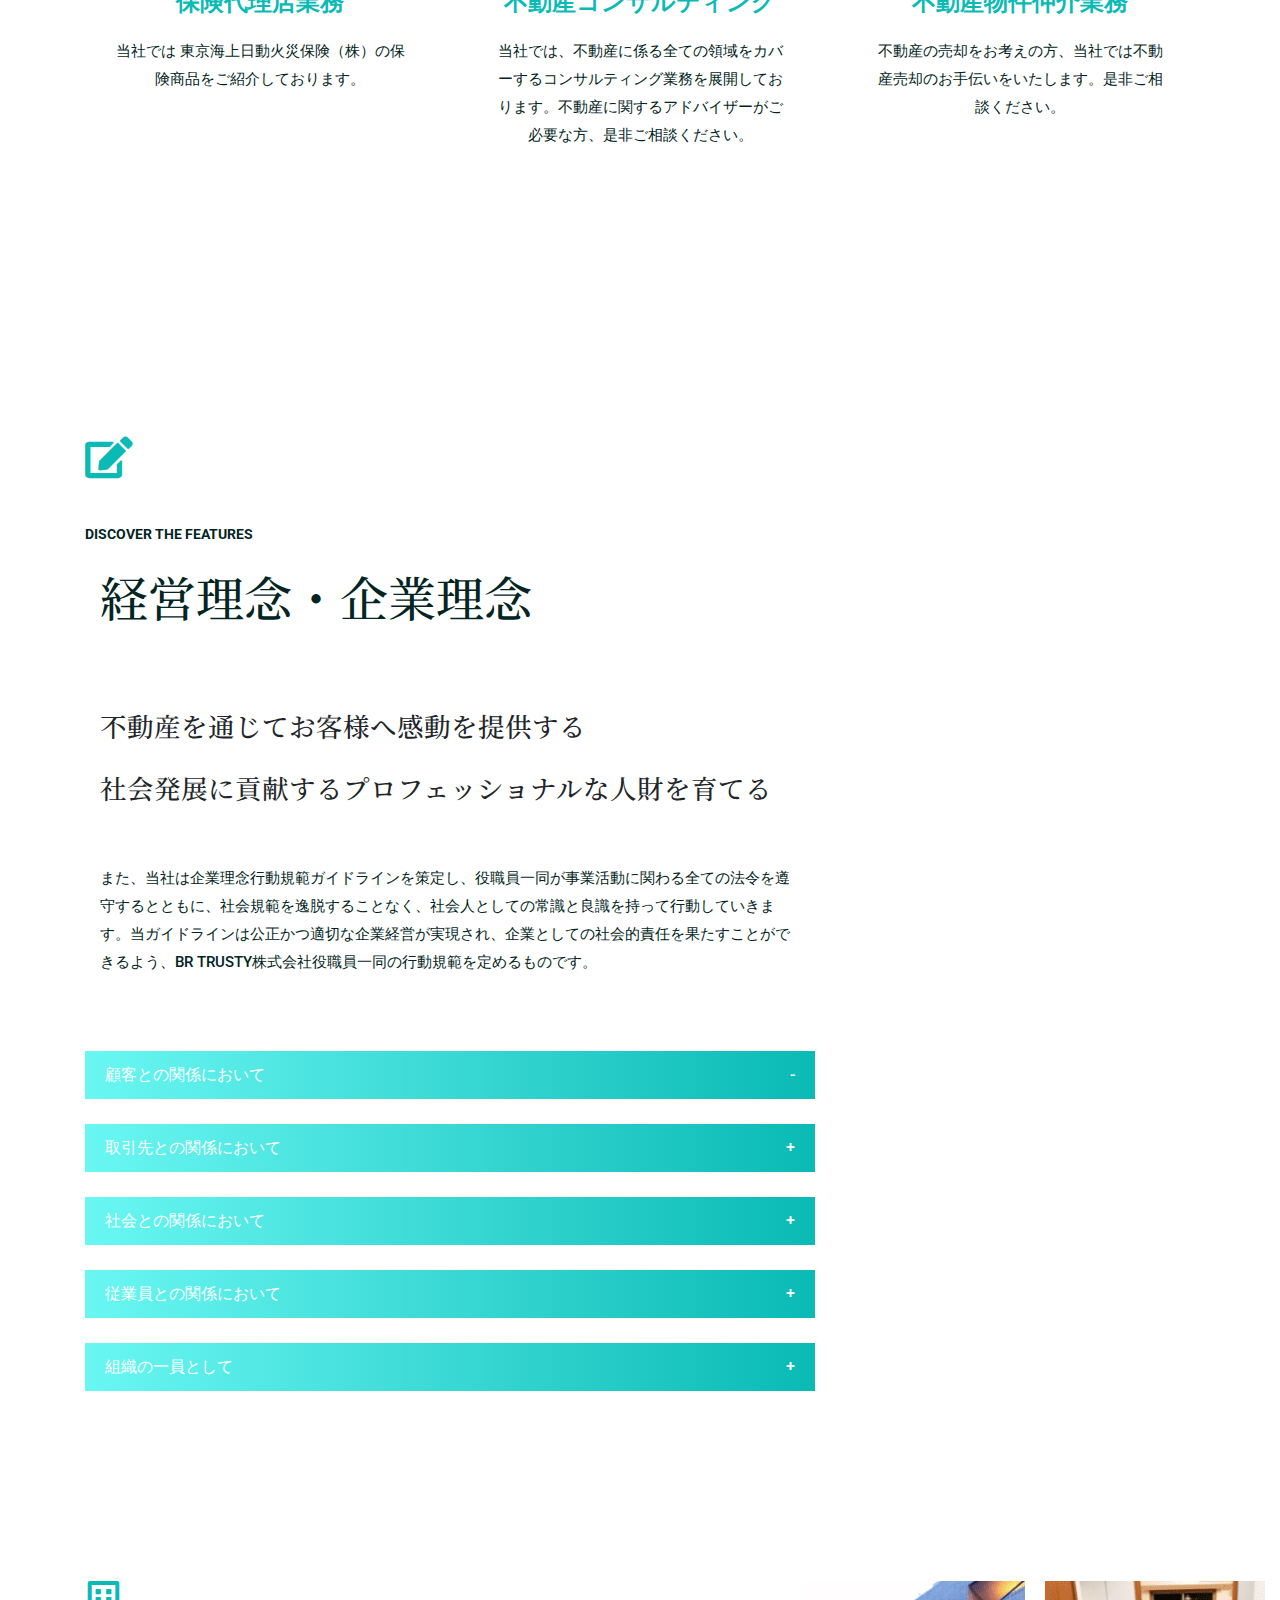
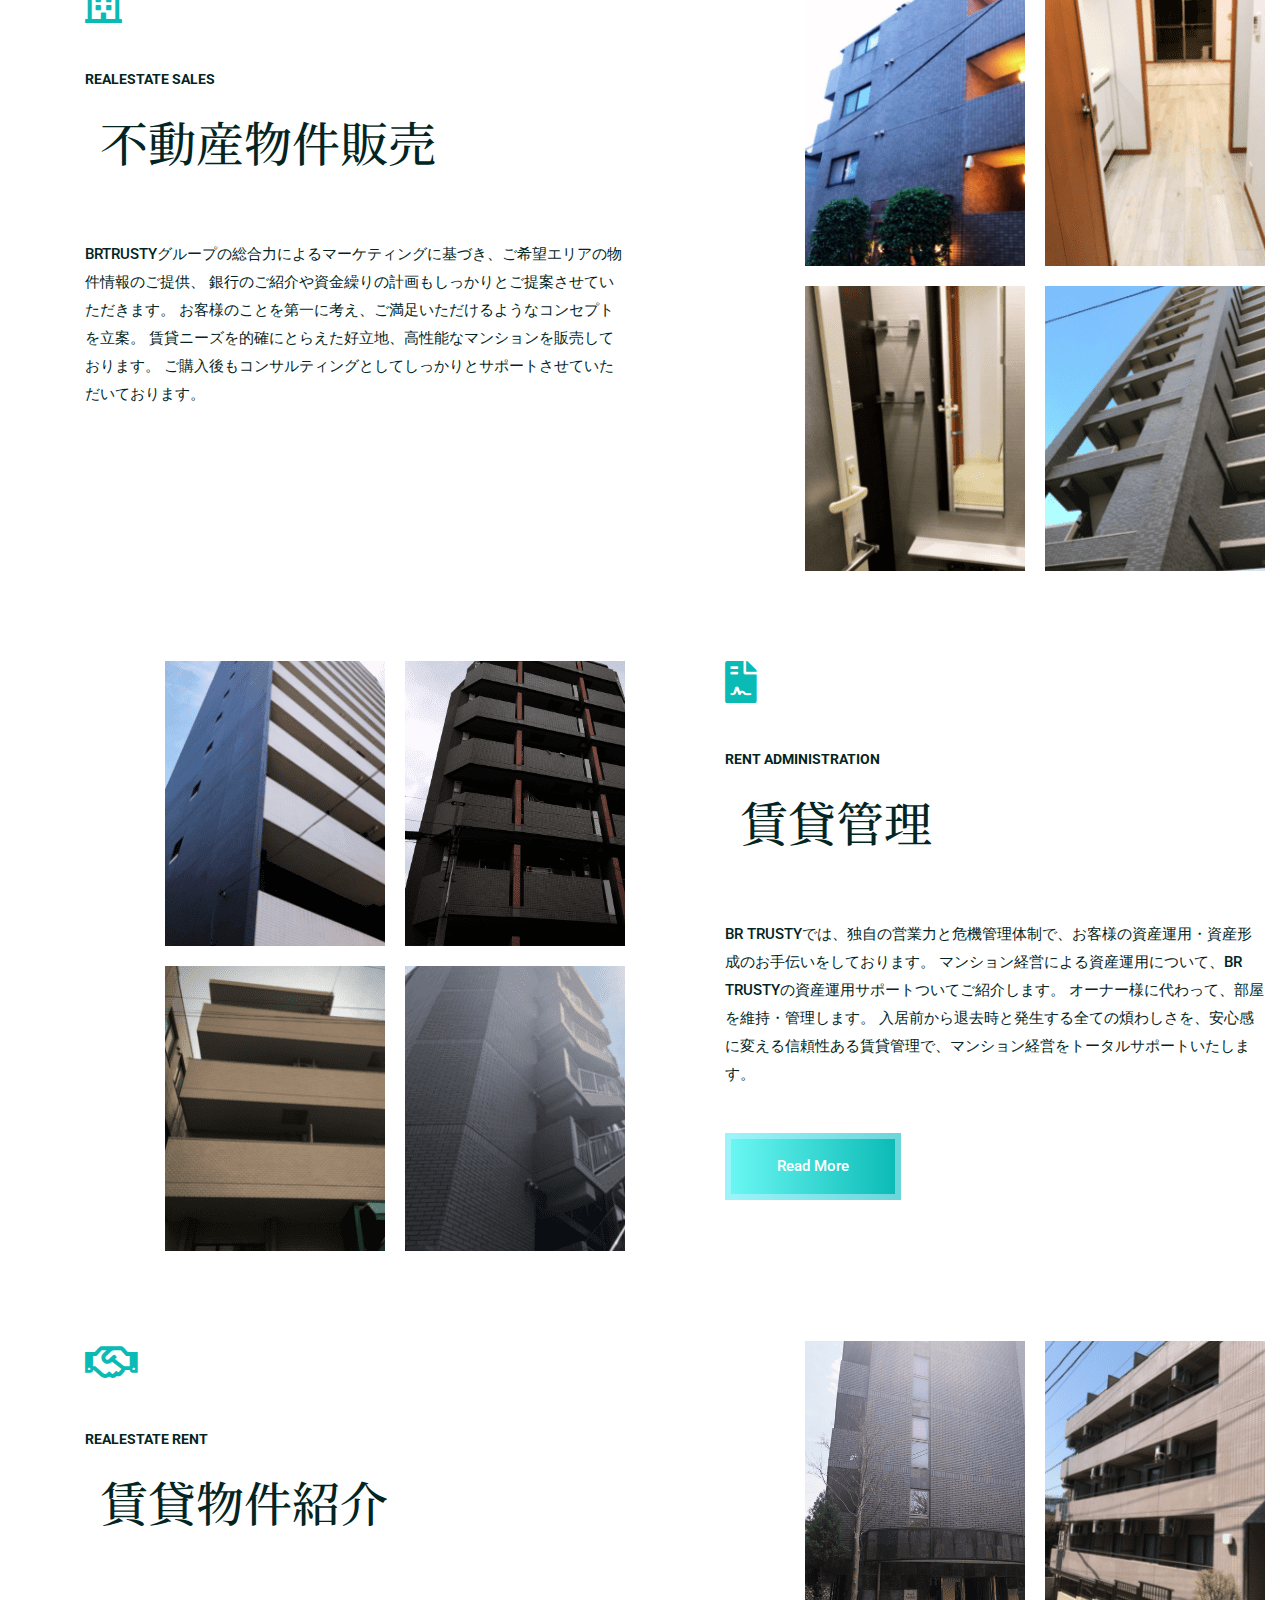
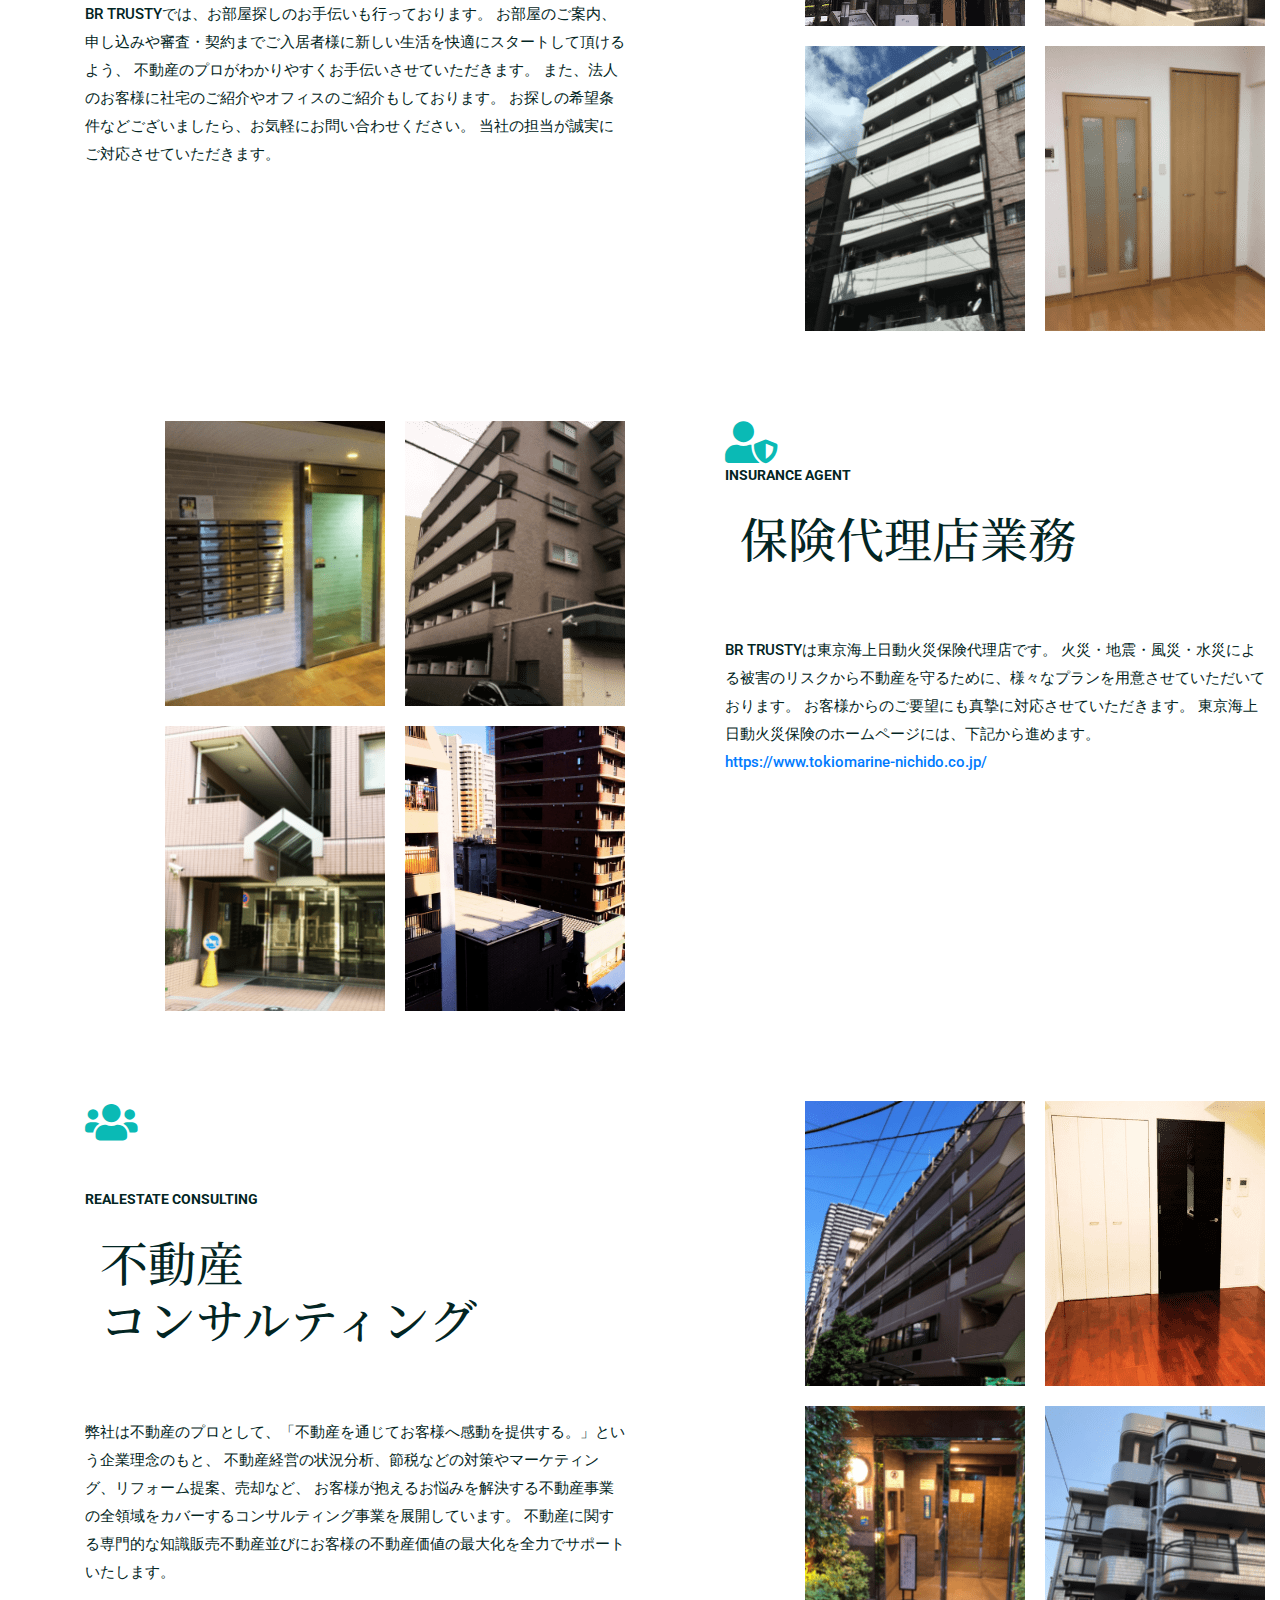
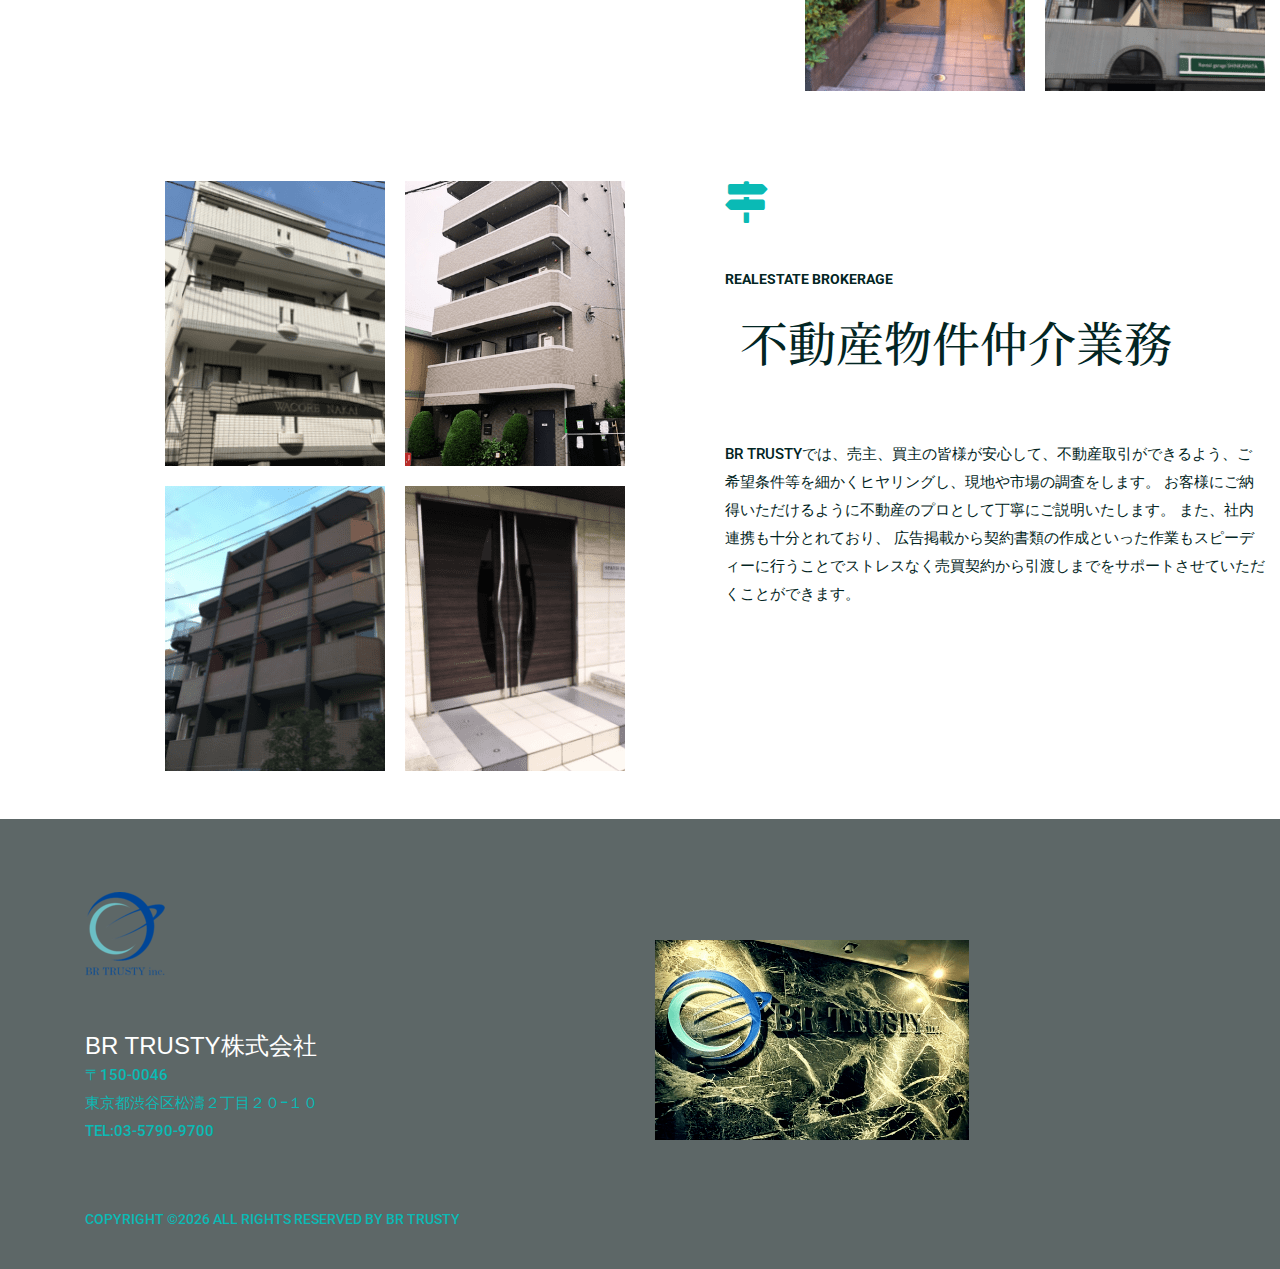
<file: service.html>
<!DOCTYPE html>
<html lang="en">
    <head>
        <meta charset="utf-8">
        <meta http-equiv="X-UA-Compatible" content="IE=edge">
        <meta name="viewport" content="width=device-width, initial-scale=1">
        
        <link rel="icon" href="img/fav-icon.png" type="image/x-icon" />
        <!-- The above 3 meta tags *must* come first in the head; any other head content must come *after* these tags -->
        <title>BR TRUSTY</title>

        <!-- Icon css link -->
        <link href="css/font-awesome.min.css" rel="stylesheet"> 
        <link href="https://use.fontawesome.com/releases/v5.6.1/css/all.css" rel="stylesheet">
        <!-- Bootstrap -->
        <link href="css/bootstrap.min.css" rel="stylesheet">
        
        <!-- Rev slider css -->
        <link href="vendors/revolution/css/settings.css" rel="stylesheet">
        <link href="vendors/revolution/css/layers.css" rel="stylesheet">
        <link href="vendors/revolution/css/navigation.css" rel="stylesheet">
        
        <!-- Extra plugin css -->
        <link href="vendors/owl-carousel/owl.carousel.min.css" rel="stylesheet">
        <link href="vendors/magnify-popup/magnific-popup.css" rel="stylesheet">
        
        
        <link href="css/style.css" rel="stylesheet">
        <link href="css/responsive.css" rel="stylesheet">
        
        <!-- HTML5 shim and Respond.js for IE8 support of HTML5 elements and media queries -->
        <!-- WARNING: Respond.js doesn't work if you view the page via file:// -->
        <!--[if lt IE 9]>
        <script src="https://oss.maxcdn.com/html5shiv/3.7.3/html5shiv.min.js"></script>
        <script src="https://oss.maxcdn.com/respond/1.4.2/respond.min.js"></script>
        <![endif]-->
        <link rel="preconnect" href="https://fonts.gstatic.com">
        <link href="https://fonts.googleapis.com/css2?family=Noto+Serif+JP:wght@200&display=swap" rel="stylesheet">
        <link href="https://fonts.googleapis.com/css2?family=Roboto:ital,wght@1,100&display=swap" rel="stylesheet">
        

    </head>
    <body>
        
        <!--================Header Menu Area =================-->
        <header class="main_menu_area">
            <nav class="navbar navbar-expand-lg navbar-light bg-light">
                <a class="navbar-brand" href="#"><img src="img/logo.png" alt=""></a>
                <button class="navbar-toggler" type="button" data-toggle="collapse" data-target="#navbarSupportedContent" aria-controls="navbarSupportedContent" aria-expanded="false" aria-label="Toggle navigation">
                    <span></span>
                    <span></span>
                    <span></span>
                </button>

                <div class="collapse navbar-collapse" id="navbarSupportedContent">
                    <ul class="navbar-nav">
                        <li class="nav-item nav-line"><a class="nav-link" href="index.html">Home</a></li>
                        <li class="nav-item nav-line"><a class="nav-link" href="about-us.html">会社概要</a></li>

                        <li class="nav-item dropdown submenu">
                            <a class="nav-link dropdown-toggle active" href="service.html" id="navbarDropdown" role="button" data-toggle="dropdown" aria-haspopup="true" aria-expanded="false">
                            事業内容
                            </a>
                            <ul class="dropdown-menu" aria-labelledby="navbarDropdown">
                                <li class="nav-item"><a class="nav-link" href="service.html">事業内容</a></li>
                                <li class="nav-item"><a class="nav-link" href="pm.html">賃貸管理について</a></li>
                              
                            </ul>
                        </li> 
                        <li class="nav-item nav-line"><a class="nav-link" href="portfolio.html">マンション経営</a></li>
                        <!-- <li class="nav-item dropdown submenu">
                            <a class="nav-link dropdown-toggle" href="#" id="navbarDropdown" role="button" data-toggle="dropdown" aria-haspopup="true" aria-expanded="false">
                            Blog
                            </a>
                            <ul class="dropdown-menu" aria-labelledby="navbarDropdown">
                                <li class="nav-item"><a class="nav-link" href="blog.html">Blog</a></li>
                                <li class="nav-item"><a class="nav-link" href="single-blog.html">Blog Details</a></li>
                                <li class="nav-item"><a class="nav-link" href="elements.html">Elements</a></li>
                            </ul>
                        </li> -->
                        <li class="nav-item dropdown submenu">
                            <a class="nav-link dropdown-toggle" href="client.html" id="navbarDropdown" role="button" data-toggle="dropdown" aria-haspopup="true" aria-expanded="false">
                                お客様窓口
                            </a>
                            <ul class="dropdown-menu" aria-labelledby="navbarDropdown">
                                <li class="nav-item"><a class="nav-link" href="client.html">退去申請</a></li>
                                <li class="nav-item"><a class="nav-link" href="client2.html">購入のお問合せ</a></li>
                                <li class="nav-item"><a class="nav-link" href="client3.html">売却のお問合せ</a></li>
                            </ul>
                        </li> 
                        <li class="nav-item"><a class="nav-link" href="contact.html">Contact</a></li>
                    </ul>
                </div>
            </nav>
        </header>
        <!--================End Header Menu Area =================-->
        
        <!--================Banner Area =================-->
        <section class="banner_area">
            <div class="container">
                <div class="banner_inner_text">
                    <h2 class="title000">事業内容</h2>
                    <p class="title000">See what we do best</p>
                </div>
            </div>
        </section>
        <!--================End Banner Area =================-->
        
        <!--================End Banner Area =================-->
        <section class="feature_area">
            <div class="container">
                <div class="c_title">
                    <img src="img/icon/title-icon.jpg" alt="">
                    <h6>Real Estate for Future</h6>
                    <h2 class="title01">BR TRUSTYでは、不動産投資に関するさまざまなサービスを提供しています。</h2>
                </div>
                <div class="row feature_inner">
                    <div class="col-lg-4 col-sm-6">
                        <div class="feature_item">
                            <div class="f_icon">
                                <!-- <img src="img/icon/f-icon-1.png" alt=""> -->
                                <i class="far fa-building fa-3x aw"></i>
                            </div>
                            <h4 class="aw">不動産物件販売</h4>
                            <p class="">弊社ではお客様のニーズに合わせて、分譲ファミリーマンションや一戸建ての販売も行っております。</p>
                            <a class="more_btn" href="#service001">Read More</a>
                        </div>
                    </div>
                    <div class="col-lg-4 col-sm-6">
                        <div class="feature_item">
                            <div class="f_icon">
                                <!-- <img src="img/icon/f-icon-2.png" alt=""> -->
                                <i class="fas fa-file-contract fa-3x aw"></i>
                            </div>
                            <h4 class="aw">賃貸管理</h4>
                            <p class="">資産の維持につながる建物管理は、投資前に管理者を選定するということがとても大事です。また賃貸管理も同様に重要であり、オーナー様の煩わしい全ての手続きを代行いたします。</p>
                            <a class="more_btn" href="pm.html">Read More</a>
                        </div>
                    </div>
                    <div class="col-lg-4 col-sm-6">
                        <div class="feature_item">
                            <div class="f_icon">
                                <!-- <img src="img/icon/f-icon-3.png" alt=""> -->
                                <i class="far fa-handshake fa-3x aw"></i>
                            </div>
                            <h4 class="aw">賃貸物件の紹介</h4>
                            <p class="">弊社では、お部屋探しのお手伝いも行っております。ご要望に沿った物件をご紹介いたします。お気軽にご相談ください。 </p>
                            <a class="more_btn" href="#service003">Read More</a>
                        </div>
                    </div>
                    <div class="col-lg-4 col-sm-6">
                        <div class="feature_item">
                            <div class="f_icon">
                                <!-- <img src="img/icon/f-icon-1.png" alt=""> -->
                                <i class="fas fa-user-shield fa-3x aw"></i>
                            </div>
                            <h4 class="aw">保険代理店業務</h4>
                            <p class="">当社では
                                東京海上日動火災保険（株）の保険商品をご紹介しております。 </p>
                            <a class="more_btn" href="#service004">Read More</a>
                        </div>
                    </div>
                    <div class="col-lg-4 col-sm-6">
                        <div class="feature_item">
                            <div class="f_icon">
                                <!-- <img src="img/icon/f-icon-1.png" alt=""> -->
                                <i class="fas fa-users fa-3x aw"></i>
                            </div>
                            <h4 class="aw">不動産コンサルティング</h4>
                            <p class="">当社では、不動産に係る全ての領域をカバーするコンサルティング業務を展開しております。不動産に関するアドバイザーがご必要な方、是非ご相談ください。 </p>
                            <a class="more_btn" href="#service005">Read More</a>
                        </div>
                    </div>
                    <div class="col-lg-4 col-sm-6">
                        <div class="feature_item">
                            <div class="f_icon">
                                <!-- <img src="img/icon/f-icon-1.png" alt=""> -->
                                <i class="fas fa-map-signs fa-3x aw"></i>
                            </div>
                            <h4 class="aw">不動産物件仲介業務</h4>
                            <p class="">不動産の売却をお考えの方、当社では不動産売却のお手伝いをいたします。是非ご相談ください。 </p>
                            <a class="more_btn" href="#service006">Read More</a>
                        </div>
                    </div>
                </div>
            </div>
        </section>
        <!--================End Banner Area =================-->
        
        
        
        
        <!--================Service Solution Area =================-->
        <section class="service_solution_area p_100">
            <div class="container">
                <div class="row s_solution_inner">
                    <div class="col-lg-8">
                        <div class="s_solution_item">
                            <div class="l_title">
                               
                                <i class="fa fa-edit fa-3x aw mb-5" aria-hidden="true"></i>
                                <h6>Discover the features</h6>
                                <h2 class="title01">経営理念・企業理念</h2>
                            </div>
                            <h5 class="title02">不動産を通じてお客様へ感動を提供する<br></h5>
                                
                                <h5 class="title02">
                                    社会発展に貢献するプロフェッショナルな人財を育てる</h5>
                            <p class="subtitle02">また、当社は企業理念行動規範ガイドラインを策定し、役職員一同が事業活動に関わる全ての法令を遵守するとともに、社会規範を逸脱することなく、社会人としての常識と良識を持って行動していきます。当ガイドラインは公正かつ適切な企業経営が実現され、企業としての社会的責任を果たすことができるよう、BR TRUSTY株式会社役職員一同の行動規範を定めるものです。</p>
                            <div id="accordion" role="tablist" class="solution_collaps">
                                <div class="card">
                                    <div class="card-header" role="tab" id="headingOne">
                                        <h5 class="mb-0">
                                            <a data-toggle="collapse" href="#collapseOne" aria-expanded="true" aria-controls="collapseOne">
                                                顧客との関係において
                                            <i class="minus">-</i>
                                            <i class="plus">+</i>
                                            </a>
                                        </h5>
                                    </div>

                                    <div id="collapseOne" class="collapse" role="tabpanel" aria-labelledby="headingOne" data-parent="#accordion">
                                        <div class="card-body">
                                            <p>（1）守秘義務 <br>
                                                BR TRUSTY株式会社では、顧客との契約締結行為等において知りえた情報を適切に管理し、本人の同意がある場合、法令に基づく場合等の正当な理由なく第三者に漏らすことはありません。
                                                <br>
                                                （2）説明義務<br>
                                                　取引に際しては、契約の内容を理解していただくために、顧客に対して法令に定める書面の交付等により、十分な情報の提供を行います。顧客に商品内容について説明する際には、その目的、知識、経験、資産状況等に鑑み、必要十分な説明を行います。
                                                <br>
                                                （3）正確な表示<br>
                                                　顧客に対して虚偽の事実や不確定な断定的判断を告げたり、誤解を招いたりすることがないよう、不当表示や膨大広告には十分注意し、正確な表示を行います。
                                                <br>
                                                （4）損失補填、利益供与の禁止<br>
                                                　顧客の不当な要望に応じて、あるいは自らの判断で、顧客に対して損失を補填したり、その申込をしたり約束することは決して行いません。利益を供与する行為についても同様とします。
                                                <br>
                                                （5）誠実な対応<br>
                                                　顧客に対しては、常に公正かつ誠実な態度で接するものとし、苦情や要望に対しては迅速かつ誠意を持って対応いたします。
                                                <br>
                                                （6）情実取引の排除<br>
                                                　全役職員は、公私の区別を厳密にし、縁故者、友人その他個人的な利害関係にある者との契約については、社内諸規定に則り適切に行うものとし、公正な取引を確保します。
                                                <br>
                                                （7）マンション販売における法令順守及び自主規制<br>
                                                　顧客に対して行う資産運用型マンションの一連の販売活動に関する一切の法令を遵守いたします。尚、販売行為に関しても別紙1の事項に特に留意いたします。
                                                
                                                </p>
                                        </div>
                                    </div>
                                </div>
                                <div class="card">
                                    <div class="card-header" role="tab" id="headingTwo">
                                        <h5 class="mb-0">
                                            <a class="collapsed" data-toggle="collapse" href="#collapseTwo" aria-expanded="false" aria-controls="collapseTwo">
                                                取引先との関係において
                                            <i class="minus">-</i>
                                            <i class="plus">+</i>
                                            </a>
                                        </h5>
                                    </div>
                                    <div id="collapseTwo" class="collapse" role="tabpanel" aria-labelledby="headingTwo" data-parent="#accordion">
                                        <div class="card-body">
                                            <p>（1）公正な取引先の選定<br>
                                                　取引先の選定にあたっては、価格、サービス内容、業務実績、事業継続の信頼性等を斟酌し、所定の社内稟議を経て公正に選定します。情実が疑われるような取引は行いません。
                                                <br>
                                                （2）リベート要求等の禁止<br>
                                                　自己の立場を利用して、たとえ間接的な表現であっても、取引先に金品や接待を求めることはいたしません。
                                                <br>
                                                （3）過剰な贈答や接待等の禁止<br>
                                                　常識の範囲を超えるような贈答や接待は慎みます。意図せず、問題視される事態に陥ってしまった場合は、直属の上司に報告し指示を仰ぎます。
                                                <br>
                                                （4）その他便宜供与への対応<br>
                                                　金品や接待に限らず様々な便宜供与の申し出がある可能性がありますが、公私を問わず、上記のような申し出があった場合には、直属の上司に報告し指示を仰ぎます。
                                                
                                                </p>
                                        </div>
                                    </div>
                                </div>
                                <div class="card">
                                    <div class="card-header" role="tab" id="headingThree">
                                        <h5 class="mb-0">
                                            <a class="collapsed" data-toggle="collapse" href="#collapseThree" aria-expanded="false" aria-controls="collapseThree">
                                                社会との関係において
                                            <i class="minus">-</i>
                                            <i class="plus">+</i>
                                            </a>
                                        </h5>
                                    </div>
                                    <div id="collapseThree" class="collapse" role="tabpanel" aria-labelledby="headingThree" data-parent="#accordion">
                                        <div class="card-body">
                                            <p>（1）関係法令の遵守<br>
                                                　事業運営にあたっては、「宅地建物取引業法」、「建築基準法」、「犯罪収益防止移転法」、「消費者契約法」、「個人情報保護法」、「公益通報者保護法」等の関係法令を遵守します。
                                                <br>
                                                （2）反社会的勢力との決別<br>
                                                　反社会的勢力とは関わりを持たず、一切の関係を遮断します。特に役員は、反社会的勢力との関わりを持たないことを就任時に誓約し、万が一それと知らずに反社会的勢力と関係を持ってしまった場合には、直ちに取締役会に報告し職を辞するものとします。
                                                <br>
                                                （3）当局への報告・捜査協力<br>
                                                　法令違反等の報告すべき事項が発生したときには、当局に報告を行い捜査に全面協力いたします。上記の基本方針を理解して、責任ある行動をとっていきます。
                                                
                                                </p>
                                        </div>
                                    </div>
                                </div>
                                <div class="card">
                                    <div class="card-header" role="tab" id="headingThree">
                                        <h5 class="mb-0">
                                            <a class="collapsed" data-toggle="collapse" href="#collapseFour" aria-expanded="false" aria-controls="collapseThree">
                                                従業員との関係において
                                            <i class="minus">-</i>
                                            <i class="plus">+</i>
                                            </a>
                                        </h5>
                                    </div>
                                    <div id="collapseFour" class="collapse" role="tabpanel" aria-labelledby="headingFour" data-parent="#accordion">
                                        <div class="card-body">
                                            <p>（1）安全衛生の確保<br>
                                                　安全・衛生に関する法令や社内規定を遵守し、働きやすい職場環境を確保します。
                                                <br>
                                                （2）ハラスメントの禁止<br>
                                                　自己の職務上の地位や立場を利用して性的関係を強要すること、理不尽な要求をすること等、相手の人格を損なうような言動や行動は行いません。
                                                <br>
                                                （3）プライバシーの保護<br>
                                                　会社が保有する役職員の個人情報は、厳正に管理し本来定められた目的以外には決して使用しません。官公署の要請や裁判所の命令等、正当な理由がない限り、本人の承諾なく、外部に開示することはありません。
                                                
                                                </p>
                                        </div>
                                    </div>
                                </div>
                                <div class="card">
                                    <div class="card-header" role="tab" id="headingThree">
                                        <h5 class="mb-0">
                                            <a class="collapsed" data-toggle="collapse" href="#collapseFive" aria-expanded="false" aria-controls="collapseThree">
                                                組織の一員として
                                            <i class="minus">-</i>
                                            <i class="plus">+</i>
                                            </a>
                                        </h5>
                                    </div>
                                    <div id="collapseFive" class="collapse" role="tabpanel" aria-labelledby="headingFive" data-parent="#accordion">
                                        <div class="card-body">
                                            <p>（1）社内規則の遵守<br>
                                                　就業規則等に定められた遵守事項を守り誠実に勤務いたします。定められた業務フローに則り、誠実に職務を遂行いたします。業務上の判断においては、社内規定や業務フローに反することなく、かつ広い意味での会社の利益に合致するかどうかを、常に考えて行動します。
                                                <br>
                                                （2）会社財産の尊重<br>
                                                　全ての会社財産は、仕事を遂行するために貸与あるいは提供されています。会社の備品や消耗品を持ち帰ったり、業務の遂行と無関係にインターネットや電子メールを使用することは慎みます。
                                                <br>
                                                （3）利益相反行為の禁止<br>
                                                自己の利益と会社の利益が相反することのないように行動します。仕事を通じて得た、人間関係や顧客情報等を利用して、自己の利益を図るような行為は行いません。
                                                <br>
                                                （4）公正な請求及び報告行為<br>
                                                　各種費用の請求及び精算、時間外労働や有給休暇の報告等については、期限を守り正確に行うものとし、虚偽の請求等は行いません。
                                                <br>
                                                （5）非公開情報の取り扱い<br>
                                                　職務上得られた機密情報については、厳重に管理し外部への漏洩は行いません。エレベーター、交通機関および飲食店等、公共の場での会話にも十分注意します。
                                                <br>
                                                （6）対外広報<br>
                                                　当社の情報開示は、担当部署を通じて正式に行わなければなりません。外部の報道機関などに遭遇した時に個人的な見解を述べることは、会社としての見解と受け取られる危険性があり、公表してはならない事実を過って公表してしまうことにもなりかねません。このような事態に遭遇した場合は、直属の上司または情報開示担当部門に連絡し適切な指示を受けて行動します。
                                                <br>
                                                （7）政治活動および宗教活動の制限<br>
                                                　会社名を使った政治活動および宗教活動は行いません。職場内での勧誘等、風紀を乱す行動は絶対に行いません。
                                                <br>
                                                （8）事故発生時の対応<br>
                                                　本ガイドラインに抵触し、または、抵触する虞のある事態が生じたときは、直ちに直属の上司、その他関係部署に報告し、支持を受けるもの俊、独断で処理しません。
                                                 
                                                </p>
                                        </div>
                                    </div>
                                </div>
                            </div>
                        </div>
                    </div>
                </div>
            </div>
        </section>
        <!--================End Service Solution Area =================-->
         <!--================Servic Area =================-->
        <section class="team_people_area" id="service001">
            <div class="container-fluid">
                <div class="row">
                    <div class="col-lg-6">
                        <div class="team_people_text">
                            <div class="l_title">
                                
                                <i class="far fa-building fa-3x aw mb-5"></i>
                                <h6>RealEstate Sales</h6>
                                <h2 class="title01">不動産物件販売</h2>
                            </div>
                            <p>BRTRUSTYグループの総合力によるマーケティングに基づき、ご希望エリアの物件情報のご提供、
                                銀行のご紹介や資金繰りの計画もしっかりとご提案させていただきます。
                                お客様のことを第一に考え、ご満足いただけるようなコンセプトを立案。
                                賃貸ニーズを的確にとらえた好立地、高性能なマンションを販売しております。
                                ご購入後もコンサルティングとしてしっかりとサポートさせていただいております。</p>
                            
                        </div>
                    </div>
                    <div class="col-lg-6" id="photo01">
                        <div class="team_img_inner">
                            <div class="row">
                                <div class="col-lg-6 col-6">
                                    <div class="team_img_item">
                                        <img src="img/team/people/people-5.png" alt="">
                                    </div>
                                </div>
                                <div class="col-lg-6 col-6">
                                    <div class="team_img_item">
                                        <img src="img/team/people/people-6.png" alt="">
                                    </div>
                                </div>
                                <div class="col-lg-6 col-6">
                                    <div class="team_img_item">
                                        <img src="img/team/people/people-7.png" alt="">
                                    </div>
                                </div>
                                <div class="col-lg-6 col-6">
                                    <div class="team_img_item">
                                        <img src="img/team/people/people-8.png" alt="">
                                    </div>
                                </div>
                            </div>
                        </div>
                    </div>
                </div>
            </div>
        </section>
        <section class="team_people_area" id="service002">
            <div class="container-fluid">
                <div class="row">
                 
                    <div class="col-lg-6" id="photo02">
                        <div class="team_img_inner">
                            <div class="row">
                                <div class="col-lg-6 col-6">
                                    <div class="team_img_item">
                                        <img src="img/team/people/people-9.png" alt="">
                                    </div>
                                </div>
                                <div class="col-lg-6 col-6">
                                    <div class="team_img_item">
                                        <img src="img/team/people/people-10.png" alt="">
                                    </div>
                                </div>
                                <div class="col-lg-6 col-6">
                                    <div class="team_img_item">
                                        <img src="img/team/people/people-11.png" alt="">
                                    </div>
                                </div>
                                <div class="col-lg-6 col-6">
                                    <div class="team_img_item">
                                        <img src="img/team/people/people-12.png" alt="">
                                    </div>
                                </div>
                            </div>
                        </div>
                    </div>
                    <div class="col-lg-6">
                        <div class="team_people_text">
                            <div class="l_title">
                               
                                <i class="fas fa-file-contract fa-3x aw mb-5"></i>
                                <h6>Rent Administration</h6>
                                <h2 class="title01">賃貸管理</h2>
                            </div>
                            <p>BR TRUSTYでは、独自の営業力と危機管理体制で、お客様の資産運用・資産形成のお手伝いをしております。
                                 マンション経営による資産運用について、BR TRUSTYの資産運用サポートついてご紹介します。
                                 オーナー様に代わって、部屋を維持・管理します。
                                 入居前から退去時と発生する全ての煩わしさを、安心感に変える信頼性ある賃貸管理で、マンション経営をトータルサポートいたします。
                                </p>
                            <a class="more_btn" href="pm.html">Read More</a>
                            
                        </div>
                    </div>
                </div>
            </div>
        </section>

        <section class="team_people_area" id="service003">
            <div class="container-fluid">
                <div class="row">
                    <div class="col-lg-6">
                        <div class="team_people_text">
                            <div class="l_title">
                                <i class="far fa-handshake fa-3x aw mb-5"></i>
                                <h6>RealEstate Rent</h6>
                                <h2 class="title01">賃貸物件紹介</h2>
                            </div>
                            <p>BR TRUSTYでは、お部屋探しのお手伝いも行っております。
                                お部屋のご案内、申し込みや審査・契約までご入居者様に新しい生活を快適にスタートして頂けるよう、
                                不動産のプロがわかりやすくお手伝いさせていただきます。
                                また、法人のお客様に社宅のご紹介やオフィスのご紹介もしております。
                                お探しの希望条件などございましたら、お気軽にお問い合わせください。
                                当社の担当が誠実にご対応させていただきます。
                            </p>
                           
                        </div>
                    </div>
                    <div class="col-lg-6" id="photo3">
                        <div class="team_img_inner">
                            <div class="row">
                                <div class="col-lg-6 col-6">
                                    <div class="team_img_item">
                                        <img src="img/team/people/people-13.png" alt="">
                                    </div>
                                </div>
                                <div class="col-lg-6 col-6">
                                    <div class="team_img_item">
                                        <img src="img/team/people/people-14.png" alt="">
                                    </div>
                                </div>
                                <div class="col-lg-6 col-6">
                                    <div class="team_img_item">
                                        <img src="img/team/people/people-15.png" alt="">
                                    </div>
                                </div>
                                <div class="col-lg-6 col-6">
                                    <div class="team_img_item">
                                        <img src="img/team/people/people-16.png" alt="">
                                    </div>
                                </div>
                            </div>
                        </div>
                    </div>
                </div>
            </div>
        </section>
        <section class="team_people_area" id="service004">
            <div class="container-fluid">
                <div class="row">
                 
                    <div class="col-lg-6" id="photo04">
                        <div class="team_img_inner">
                            <div class="row">
                                <div class="col-lg-6 col-6">
                                    <div class="team_img_item">
                                        <img src="img/team/people/people-17.png" alt="">
                                    </div>
                                </div>
                                <div class="col-lg-6 col-6">
                                    <div class="team_img_item">
                                        <img src="img/team/people/people-18.png" alt="">
                                    </div>
                                </div>
                                <div class="col-lg-6 col-6">
                                    <div class="team_img_item">
                                        <img src="img/team/people/people-19.png" alt="">
                                    </div>
                                </div>
                                <div class="col-lg-6 col-6">
                                    <div class="team_img_item">
                                        <img src="img/team/people/people-20.png" alt="">
                                    </div>
                                </div>
                            </div>
                        </div>
                    </div>
                    <div class="col-lg-6">
                        <div class="team_people_text">
                            <div class="l_title">
                                <i class="fas fa-user-shield fa-3x aw"></i>
                                <h6>Insurance Agent</h6>
                                <h2 class="title01">保険代理店業務</h2>
                            </div>
                            <p>BR TRUSTYは東京海上日動火災保険代理店です。
                                火災・地震・風災・水災による被害のリスクから不動産を守るために、様々なプランを用意させていただいております。
                                お客様からのご要望にも真摯に対応させていただきます。
                                東京海上日動火災保険のホームページには、下記から進めます。
                               <a href="https://www.tokiomarine-nichido.co.jp/"> https://www.tokiomarine-nichido.co.jp/</a>
                                </p>
                            
                        </div>
                    </div>
                </div>
            </div>
        </section>

        <section class="team_people_area" id="service005">
            <div class="container-fluid">
                <div class="row">
                    <div class="col-lg-6">
                        <div class="team_people_text">
                            <div class="l_title">
                                <i class="fas fa-users fa-3x aw mb-5"></i>
                                <h6>RealEstate Consulting</h6>
                                <h2 class="title01">不動産<br>コンサルティング</h2>
                            </div>
                            <p>弊社は不動産のプロとして、「不動産を通じてお客様へ感動を提供する。」という企業理念のもと、
                                不動産経営の状況分析、節税などの対策やマーケティング、リフォーム提案、売却など、
                                お客様が抱えるお悩みを解決する不動産事業の全領域をカバーするコンサルティング事業を展開しています。 
                                不動産に関する専門的な知識販売不動産並びにお客様の不動産価値の最大化を全力でサポートいたします。
                            </p>
                        </div>
                    </div>
                    <div class="col-lg-6" id="photo05">
                        <div class="team_img_inner">
                            <div class="row">
                                <div class="col-lg-6 col-6">
                                    <div class="team_img_item">
                                        <img src="img/team/people/people-21.png" alt="">
                                    </div>
                                </div>
                                <div class="col-lg-6 col-6">
                                    <div class="team_img_item">
                                        <img src="img/team/people/people-22.png" alt="">
                                    </div>
                                </div>
                                <div class="col-lg-6 col-6">
                                    <div class="team_img_item">
                                        <img src="img/team/people/people-23.png" alt="">
                                    </div>
                                </div>
                                <div class="col-lg-6 col-6">
                                    <div class="team_img_item">
                                        <img src="img/team/people/people-24.png" alt="">
                                    </div>
                                </div>
                            </div>
                        </div>
                    </div>
                </div>
            </div>
        </section>
        <section class="team_people_area  mb-5" id="service006">
            <div class="container-fluid">
                <div class="row">
                 
                    <div class="col-lg-6" id="photo06">
                        <div class="team_img_inner">
                            <div class="row">
                                <div class="col-lg-6 col-6">
                                    <div class="team_img_item">
                                        <img src="img/team/people/people-25.png" alt="">
                                    </div>
                                </div>
                                <div class="col-lg-6 col-6">
                                    <div class="team_img_item">
                                        <img src="img/team/people/people-26.png" alt="">
                                    </div>
                                </div>
                                <div class="col-lg-6 col-6">
                                    <div class="team_img_item">
                                        <img src="img/team/people/people-27.png" alt="">
                                    </div>
                                </div>
                                <div class="col-lg-6 col-6">
                                    <div class="team_img_item">
                                        <img src="img/team/people/people-28.png" alt="">
                                    </div>
                                </div>
                            </div>
                        </div>
                    </div>
                    <div class="col-lg-6">
                        <div class="team_people_text">
                            <div class="l_title">
                                <i class="fas fa-map-signs fa-3x aw mb-5"></i>
                                <h6>RealEstate brokerage</h6>
                                <h2 class="title01">不動産物件仲介業務</h2>
                            </div>
                            <p>BR TRUSTYでは、売主、買主の皆様が安心して、不動産取引ができるよう、ご希望条件等を細かくヒヤリングし、現地や市場の調査をします。
                                お客様にご納得いただけるように不動産のプロとして丁寧にご説明いたします。
                                また、社内連携も十分とれており、
                                広告掲載から契約書類の作成といった作業もスピーディーに行うことでストレスなく売買契約から引渡しまでをサポートさせていただくことができます。
                            </p>
                        </div>
                    </div>
                </div>
            </div>
        </section>
         <!--================End Service Area =================-->
        
        <!--================Footer Area =================-->
        <footer class="footr_area">
            <div class="footer_widget_area">
                <div class="container">
                    <div class="row footer_widget_inner">
                        <div class="col-lg-6 col-sm-6 mt-5">
                            <aside class="f_widget f_about_widget">
                                <img src="img/footer-logo.png" alt="">
                                <h4 class="bottomtitle">BR TRUSTY株式会社</h4>
                                <p>〒150-0046<br/> 東京都渋谷区松濤２丁目２０−１０<br/>TEL:03-5790-9700</p>
                            </aside> 
                        
                            
                        </div>
                   
                        <div class="col-lg-6 col-sm-6 mt-5">
                            <div class="mt-5">
                                <div class="mt-5">
                                    <img src="./img/footerimg.png">
                                </div>
                                
                            </div>
                        </div>
                    </div>

                </div>
            </div>
            <div class="footer_copyright">
                <div class="container">
                    <div class="float-sm-left">
                        <h5>
Copyright &copy;<script>document.write(new Date().getFullYear());</script> All rights reserved by BR TRUSTY
</h5>
                    </div>
                   
                </div>
            </div>
        </footer>
        <!--================End Footer Area =================-->
        
        
        
        
        <!-- jQuery (necessary for Bootstrap's JavaScript plugins) -->
        <script src="js/jquery-3.2.1.min.js"></script>
        <script src="https://cdnjs.cloudflare.com/ajax/libs/jquery/3.2.1/jquery.min.js"></script>
        <!-- Include all compiled plugins (below), or include individual files as needed -->
        <script src="js/popper.min.js"></script>
        <script src="js/bootstrap.min.js"></script>
        <!-- Rev slider js -->
        <script src="vendors/revolution/js/jquery.themepunch.tools.min.js"></script>
        <script src="vendors/revolution/js/jquery.themepunch.revolution.min.js"></script>
        <script src="vendors/revolution/js/extensions/revolution.extension.actions.min.js"></script>
        <script src="vendors/revolution/js/extensions/revolution.extension.video.min.js"></script>
        <script src="vendors/revolution/js/extensions/revolution.extension.slideanims.min.js"></script>
        <script src="vendors/revolution/js/extensions/revolution.extension.layeranimation.min.js"></script>
        <script src="vendors/revolution/js/extensions/revolution.extension.navigation.min.js"></script>
        <script src="vendors/revolution/js/extensions/revolution.extension.slideanims.min.js"></script>
        <!-- Extra plugin css -->
        <script src="vendors/counterup/jquery.waypoints.min.js"></script>
        <script src="vendors/counterup/jquery.counterup.min.js"></script> 
        <script src="vendors/counterup/apear.js"></script>
        <script src="vendors/counterup/apear.js"></script>
        <script src="vendors/moji/moji.js"></script>
        <script src="vendors/owl-carousel/owl.carousel.min.js"></script>
        <script src="vendors/magnify-popup/jquery.magnific-popup.min.js"></script>
        <script src="js/smoothscroll.js"></script>
        
        <script src="js/theme.js"></script>
    </body>
</html>
</file>
<file: vendors/revolution/css/settings.css>
/*-----------------------------------------------------------------------------

-	Revolution Slider 5.0 Default Style Settings -

Screen Stylesheet

version:   	5.3.1
date:      	07/12/15
author:		themepunch
email:     	info@themepunch.com
website:   	http://www.themepunch.com
-----------------------------------------------------------------------------*/

#debungcontrolls,.debugtimeline{width:100%;box-sizing:border-box}.rev_column,.rev_column .tp-parallax-wrap,.tp-svg-layer svg{vertical-align:top}#debungcontrolls{z-index:100000;position:fixed;bottom:0;height:auto;background:rgba(0,0,0,.6);padding:10px}.debugtimeline{height:10px;position:relative;margin-bottom:3px;display:none;white-space:nowrap}.debugtimeline:hover{height:15px}.the_timeline_tester{background:#e74c3c;position:absolute;top:0;left:0;height:100%;width:0}.debugtimeline.tl_slide .the_timeline_tester{background:#f39c12}.debugtimeline.tl_frame .the_timeline_tester{background:#3498db}.debugtimline_txt{color:#fff;font-weight:400;font-size:7px;position:absolute;left:10px;top:0;white-space:nowrap;line-height:10px}.rtl{direction:rtl}@font-face{font-family:revicons;src:url(../fonts/revicons/revicons.eot?5510888);src:url(../fonts/revicons/revicons.eot?5510888#iefix) format('embedded-opentype'),url(../fonts/revicons/revicons.woff?5510888) format('woff'),url(../fonts/revicons/revicons.ttf?5510888) format('truetype'),url(../fonts/revicons/revicons.svg?5510888#revicons) format('svg');font-weight:400;font-style:normal}[class*=" revicon-"]:before,[class^=revicon-]:before{font-family:revicons;font-style:normal;font-weight:400;speak:none;display:inline-block;text-decoration:inherit;width:1em;margin-right:.2em;text-align:center;font-variant:normal;text-transform:none;line-height:1em;margin-left:.2em}.revicon-search-1:before{content:'\e802'}.revicon-pencil-1:before{content:'\e831'}.revicon-picture-1:before{content:'\e803'}.revicon-cancel:before{content:'\e80a'}.revicon-info-circled:before{content:'\e80f'}.revicon-trash:before{content:'\e801'}.revicon-left-dir:before{content:'\e817'}.revicon-right-dir:before{content:'\e818'}.revicon-down-open:before{content:'\e83b'}.revicon-left-open:before{content:'\e819'}.revicon-right-open:before{content:'\e81a'}.revicon-angle-left:before{content:'\e820'}.revicon-angle-right:before{content:'\e81d'}.revicon-left-big:before{content:'\e81f'}.revicon-right-big:before{content:'\e81e'}.revicon-magic:before{content:'\e807'}.revicon-picture:before{content:'\e800'}.revicon-export:before{content:'\e80b'}.revicon-cog:before{content:'\e832'}.revicon-login:before{content:'\e833'}.revicon-logout:before{content:'\e834'}.revicon-video:before{content:'\e805'}.revicon-arrow-combo:before{content:'\e827'}.revicon-left-open-1:before{content:'\e82a'}.revicon-right-open-1:before{content:'\e82b'}.revicon-left-open-mini:before{content:'\e822'}.revicon-right-open-mini:before{content:'\e823'}.revicon-left-open-big:before{content:'\e824'}.revicon-right-open-big:before{content:'\e825'}.revicon-left:before{content:'\e836'}.revicon-right:before{content:'\e826'}.revicon-ccw:before{content:'\e808'}.revicon-arrows-ccw:before{content:'\e806'}.revicon-palette:before{content:'\e829'}.revicon-list-add:before{content:'\e80c'}.revicon-doc:before{content:'\e809'}.revicon-left-open-outline:before{content:'\e82e'}.revicon-left-open-2:before{content:'\e82c'}.revicon-right-open-outline:before{content:'\e82f'}.revicon-right-open-2:before{content:'\e82d'}.revicon-equalizer:before{content:'\e83a'}.revicon-layers-alt:before{content:'\e804'}.revicon-popup:before{content:'\e828'}.rev_slider_wrapper{position:relative;z-index:0;width:100%}.rev_slider{position:relative;overflow:visible}.entry-content .rev_slider a,.rev_slider a{box-shadow:none}.tp-overflow-hidden{overflow:hidden!important}.group_ov_hidden{overflow:hidden}.rev_slider img,.tp-simpleresponsive img{max-width:none!important;transition:none;margin:0;padding:0;border:none}.rev_slider .no-slides-text{font-weight:700;text-align:center;padding-top:80px}.rev_slider>ul,.rev_slider>ul>li,.rev_slider>ul>li:before,.rev_slider_wrapper>ul,.tp-revslider-mainul>li,.tp-revslider-mainul>li:before,.tp-simpleresponsive>ul,.tp-simpleresponsive>ul>li,.tp-simpleresponsive>ul>li:before{list-style:none!important;position:absolute;margin:0!important;padding:0!important;overflow-x:visible;overflow-y:visible;background-image:none;background-position:0 0;text-indent:0;top:0;left:0}.rev_slider>ul>li,.rev_slider>ul>li:before,.tp-revslider-mainul>li,.tp-revslider-mainul>li:before,.tp-simpleresponsive>ul>li,.tp-simpleresponsive>ul>li:before{visibility:hidden}.tp-revslider-mainul,.tp-revslider-slidesli{padding:0!important;margin:0!important;list-style:none!important}.fullscreen-container,.fullwidthbanner-container{padding:0;position:relative}.rev_slider li.tp-revslider-slidesli{position:absolute!important}.tp-caption .rs-untoggled-content{display:block}.tp-caption .rs-toggled-content{display:none}.rs-toggle-content-active.tp-caption .rs-toggled-content{display:block}.rs-toggle-content-active.tp-caption .rs-untoggled-content{display:none}.rev_slider .caption,.rev_slider .tp-caption{position:relative;visibility:hidden;white-space:nowrap;display:block;-webkit-font-smoothing:antialiased!important;z-index:1}.rev_slider .caption,.rev_slider .tp-caption,.tp-simpleresponsive img{-moz-user-select:none;-khtml-user-select:none;-webkit-user-select:none;-o-user-select:none}.rev_slider .tp-mask-wrap .tp-caption,.rev_slider .tp-mask-wrap :last-child,.wpb_text_column .rev_slider .tp-mask-wrap .tp-caption,.wpb_text_column .rev_slider .tp-mask-wrap :last-child{margin-bottom:0}.tp-svg-layer svg{width:100%;height:100%;position:relative}.tp-carousel-wrapper{cursor:url(openhand.cur),move}.tp-carousel-wrapper.dragged{cursor:url(closedhand.cur),move}.tp_inner_padding{box-sizing:border-box;max-height:none!important}.tp-caption.tp-layer-selectable{-moz-user-select:all;-khtml-user-select:all;-webkit-user-select:all;-o-user-select:all}.tp-caption.tp-hidden-caption,.tp-forcenotvisible,.tp-hide-revslider,.tp-parallax-wrap.tp-hidden-caption{visibility:hidden!important;display:none!important}.rev_slider audio,.rev_slider embed,.rev_slider iframe,.rev_slider object,.rev_slider video{max-width:none!important}.tp-element-background{position:absolute;top:0;left:0;width:100%;height:100%;z-index:0}.rev_row_zone{position:absolute;width:100%;left:0;box-sizing:border-box;min-height:50px;font-size:0}.rev_column_inner,.rev_slider .tp-caption.rev_row{position:relative;width:100%!important;box-sizing:border-box}.rev_row_zone_top{top:0}.rev_row_zone_middle{top:50%;transform:translateY(-50%)}.rev_row_zone_bottom{bottom:0}.rev_slider .tp-caption.rev_row{display:table;table-layout:fixed;vertical-align:top;height:auto!important;font-size:0}.rev_column{display:table-cell;position:relative;height:auto;box-sizing:border-box;font-size:0}.rev_column_inner{display:block;height:auto!important;white-space:normal!important}.rev_column_bg{width:100%;height:100%;position:absolute;top:0;left:0;z-index:0;box-sizing:border-box;background-clip:content-box;border:0 solid transparent}.tp-caption .backcorner,.tp-caption .backcornertop,.tp-caption .frontcorner,.tp-caption .frontcornertop{height:0;top:0;width:0;position:absolute}.rev_column_inner .tp-loop-wrap,.rev_column_inner .tp-mask-wrap,.rev_column_inner .tp-parallax-wrap{text-align:inherit}.rev_column_inner .tp-mask-wrap{display:inline-block}.rev_column_inner .tp-parallax-wrap,.rev_column_inner .tp-parallax-wrap .tp-loop-wrap,.rev_column_inner .tp-parallax-wrap .tp-mask-wrap{position:relative!important;left:auto!important;top:auto!important;line-height:0}.tp-video-play-button,.tp-video-play-button i{line-height:50px!important;vertical-align:top;text-align:center}.rev_column_inner .rev_layer_in_column,.rev_column_inner .tp-parallax-wrap,.rev_column_inner .tp-parallax-wrap .tp-loop-wrap,.rev_column_inner .tp-parallax-wrap .tp-mask-wrap{vertical-align:top}.rev_break_columns{display:block!important}.rev_break_columns .tp-parallax-wrap.rev_column{display:block!important;width:100%!important}.fullwidthbanner-container{overflow:hidden}.fullwidthbanner-container .fullwidthabanner{width:100%;position:relative}.tp-static-layers{position:absolute;z-index:101;top:0;left:0}.tp-caption .frontcorner{border-left:40px solid transparent;border-right:0 solid transparent;border-top:40px solid #00A8FF;left:-40px}.tp-caption .backcorner{border-left:0 solid transparent;border-right:40px solid transparent;border-bottom:40px solid #00A8FF;right:0}.tp-caption .frontcornertop{border-left:40px solid transparent;border-right:0 solid transparent;border-bottom:40px solid #00A8FF;left:-40px}.tp-caption .backcornertop{border-left:0 solid transparent;border-right:40px solid transparent;border-top:40px solid #00A8FF;right:0}.tp-layer-inner-rotation{position:relative!important}img.tp-slider-alternative-image{width:100%;height:auto}.caption.fullscreenvideo,.rs-background-video-layer,.tp-caption.coverscreenvideo,.tp-caption.fullscreenvideo{width:100%;height:100%;top:0;left:0;position:absolute}.noFilterClass{filter:none!important}.rs-background-video-layer{visibility:hidden;z-index:0}.caption.fullscreenvideo audio,.caption.fullscreenvideo iframe,.caption.fullscreenvideo video,.tp-caption.fullscreenvideo iframe,.tp-caption.fullscreenvideo iframe audio,.tp-caption.fullscreenvideo iframe video{width:100%!important;height:100%!important;display:none}.fullcoveredvideo audio,.fullscreenvideo audio .fullcoveredvideo video,.fullscreenvideo video{background:#000}.fullcoveredvideo .tp-poster{background-position:center center;background-size:cover;width:100%;height:100%;top:0;left:0}.videoisplaying .html5vid .tp-poster{display:none}.tp-video-play-button{background:#000;background:rgba(0,0,0,.3);border-radius:5px;position:absolute;top:50%;left:50%;color:#FFF;margin-top:-25px;margin-left:-25px;cursor:pointer;width:50px;height:50px;box-sizing:border-box;display:inline-block;z-index:4;opacity:0;transition:opacity .3s ease-out!important}.tp-audio-html5 .tp-video-play-button,.tp-hiddenaudio{display:none!important}.tp-caption .html5vid{width:100%!important;height:100%!important}.tp-video-play-button i{width:50px;height:50px;display:inline-block;font-size:40px!important}.rs-fullvideo-cover,.tp-dottedoverlay,.tp-shadowcover{height:100%;top:0;left:0;position:absolute}.tp-caption:hover .tp-video-play-button{opacity:1;display:block}.tp-caption .tp-revstop{display:none;border-left:5px solid #fff!important;border-right:5px solid #fff!important;margin-top:15px!important;line-height:20px!important;vertical-align:top;font-size:25px!important}.tp-seek-bar,.tp-video-button,.tp-volume-bar{outline:0;line-height:12px;margin:0;cursor:pointer}.videoisplaying .revicon-right-dir{display:none}.videoisplaying .tp-revstop{display:inline-block}.videoisplaying .tp-video-play-button{display:none}.fullcoveredvideo .tp-video-play-button{display:none!important}.fullscreenvideo .fullscreenvideo audio,.fullscreenvideo .fullscreenvideo video{object-fit:contain!important}.fullscreenvideo .fullcoveredvideo audio,.fullscreenvideo .fullcoveredvideo video{object-fit:cover!important}.tp-video-controls{position:absolute;bottom:0;left:0;right:0;padding:5px;opacity:0;transition:opacity .3s;background-image:linear-gradient(to bottom,#000 13%,#323232 100%);display:table;max-width:100%;overflow:hidden;box-sizing:border-box}.rev-btn.rev-hiddenicon i,.rev-btn.rev-withicon i{transition:all .2s ease-out!important;font-size:15px}.tp-caption:hover .tp-video-controls{opacity:.9}.tp-video-button{background:rgba(0,0,0,.5);border:0;border-radius:3px;font-size:12px;color:#fff;padding:0}.tp-video-button:hover{cursor:pointer}.tp-video-button-wrap,.tp-video-seek-bar-wrap,.tp-video-vol-bar-wrap{padding:0 5px;display:table-cell;vertical-align:middle}.tp-video-seek-bar-wrap{width:80%}.tp-video-vol-bar-wrap{width:20%}.tp-seek-bar,.tp-volume-bar{width:100%;padding:0}.rs-fullvideo-cover{width:100%;background:0 0;z-index:5}.disabled_lc .tp-video-play-button,.rs-background-video-layer audio::-webkit-media-controls,.rs-background-video-layer video::-webkit-media-controls,.rs-background-video-layer video::-webkit-media-controls-start-playback-button{display:none!important}.tp-audio-html5 .tp-video-controls{opacity:1!important;visibility:visible!important}.tp-dottedoverlay{background-repeat:repeat;width:100%;z-index:3}.tp-dottedoverlay.twoxtwo{background:url(../assets/gridtile.png)}.tp-dottedoverlay.twoxtwowhite{background:url(../assets/gridtile_white.png)}.tp-dottedoverlay.threexthree{background:url(../assets/gridtile_3x3.png)}.tp-dottedoverlay.threexthreewhite{background:url(../assets/gridtile_3x3_white.png)}.tp-shadowcover{width:100%;background:#fff;z-index:-1}.tp-shadow1{box-shadow:0 10px 6px -6px rgba(0,0,0,.8)}.tp-shadow2:after,.tp-shadow2:before,.tp-shadow3:before,.tp-shadow4:after{z-index:-2;position:absolute;content:"";bottom:10px;left:10px;width:50%;top:85%;max-width:300px;background:0 0;box-shadow:0 15px 10px rgba(0,0,0,.8);transform:rotate(-3deg)}.tp-shadow2:after,.tp-shadow4:after{transform:rotate(3deg);right:10px;left:auto}.tp-shadow5{position:relative;box-shadow:0 1px 4px rgba(0,0,0,.3),0 0 40px rgba(0,0,0,.1) inset}.tp-shadow5:after,.tp-shadow5:before{content:"";position:absolute;z-index:-2;box-shadow:0 0 25px 0 rgba(0,0,0,.6);top:30%;bottom:0;left:20px;right:20px;border-radius:100px/20px}.tp-button{padding:6px 13px 5px;border-radius:3px;height:30px;cursor:pointer;color:#fff!important;text-shadow:0 1px 1px rgba(0,0,0,.6)!important;font-size:15px;line-height:45px!important;font-family:arial,sans-serif;font-weight:700;letter-spacing:-1px;text-decoration:none}.tp-button.big{color:#fff;text-shadow:0 1px 1px rgba(0,0,0,.6);font-weight:700;padding:9px 20px;font-size:19px;line-height:57px!important}.purchase:hover,.tp-button.big:hover,.tp-button:hover{background-position:bottom,15px 11px}.purchase.green,.purchase:hover.green,.tp-button.green,.tp-button:hover.green{background-color:#21a117;box-shadow:0 3px 0 0 #104d0b}.purchase.blue,.purchase:hover.blue,.tp-button.blue,.tp-button:hover.blue{background-color:#1d78cb;box-shadow:0 3px 0 0 #0f3e68}.purchase.red,.purchase:hover.red,.tp-button.red,.tp-button:hover.red{background-color:#cb1d1d;box-shadow:0 3px 0 0 #7c1212}.purchase.orange,.purchase:hover.orange,.tp-button.orange,.tp-button:hover.orange{background-color:#f70;box-shadow:0 3px 0 0 #a34c00}.purchase.darkgrey,.purchase:hover.darkgrey,.tp-button.darkgrey,.tp-button.grey,.tp-button:hover.darkgrey,.tp-button:hover.grey{background-color:#555;box-shadow:0 3px 0 0 #222}.purchase.lightgrey,.purchase:hover.lightgrey,.tp-button.lightgrey,.tp-button:hover.lightgrey{background-color:#888;box-shadow:0 3px 0 0 #555}.rev-btn,.rev-btn:visited{outline:0!important;box-shadow:none!important;text-decoration:none!important;line-height:44px;font-size:17px;font-weight:500;padding:12px 35px;box-sizing:border-box;font-family:Roboto,sans-serif;cursor:pointer}.rev-btn.rev-uppercase,.rev-btn.rev-uppercase:visited{text-transform:uppercase;letter-spacing:1px;font-size:15px;font-weight:900}.rev-btn.rev-withicon i{font-weight:400;position:relative;top:0;margin-left:10px!important}.rev-btn.rev-hiddenicon i{font-weight:400;position:relative;top:0;opacity:0;margin-left:0!important;width:0!important}.rev-btn.rev-hiddenicon:hover i{opacity:1!important;margin-left:10px!important;width:auto!important}.rev-btn.rev-medium,.rev-btn.rev-medium:visited{line-height:36px;font-size:14px;padding:10px 30px}.rev-btn.rev-medium.rev-hiddenicon i,.rev-btn.rev-medium.rev-withicon i{font-size:14px;top:0}.rev-btn.rev-small,.rev-btn.rev-small:visited{line-height:28px;font-size:12px;padding:7px 20px}.rev-btn.rev-small.rev-hiddenicon i,.rev-btn.rev-small.rev-withicon i{font-size:12px;top:0}.rev-maxround{border-radius:30px}.rev-minround{border-radius:3px}.rev-burger{position:relative;width:60px;height:60px;box-sizing:border-box;padding:22px 0 0 14px;border-radius:50%;border:1px solid rgba(51,51,51,.25);-webkit-tap-highlight-color:transparent;cursor:pointer}.rev-burger span{display:block;width:30px;height:3px;background:#333;transition:.7s;pointer-events:none;transform-style:flat!important}.rev-burger.revb-white span,.rev-burger.revb-whitenoborder span{background:#fff}.rev-burger span:nth-child(2){margin:3px 0}#dialog_addbutton .rev-burger:hover :first-child,.open .rev-burger :first-child,.open.rev-burger :first-child{transform:translateY(6px) rotate(-45deg)}#dialog_addbutton .rev-burger:hover :nth-child(2),.open .rev-burger :nth-child(2),.open.rev-burger :nth-child(2){transform:rotate(-45deg);opacity:0}#dialog_addbutton .rev-burger:hover :last-child,.open .rev-burger :last-child,.open.rev-burger :last-child{transform:translateY(-6px) rotate(-135deg)}.rev-burger.revb-white{border:2px solid rgba(255,255,255,.2)}.rev-burger.revb-darknoborder,.rev-burger.revb-whitenoborder{border:0}.rev-burger.revb-darknoborder span{background:#333}.rev-burger.revb-whitefull{background:#fff;border:none}.rev-burger.revb-whitefull span{background:#333}.rev-burger.revb-darkfull{background:#333;border:none}.rev-burger.revb-darkfull span,.rev-scroll-btn.revs-fullwhite{background:#fff}@keyframes rev-ani-mouse{0%{opacity:1;top:29%}15%{opacity:1;top:50%}50%{opacity:0;top:50%}100%{opacity:0;top:29%}}.rev-scroll-btn{display:inline-block;position:relative;left:0;right:0;text-align:center;cursor:pointer;width:35px;height:55px;box-sizing:border-box;border:3px solid #fff;border-radius:23px}.rev-scroll-btn>*{display:inline-block;line-height:18px;font-size:13px;font-weight:400;color:#fff;font-family:proxima-nova,"Helvetica Neue",Helvetica,Arial,sans-serif;letter-spacing:2px}.rev-scroll-btn>.active,.rev-scroll-btn>:focus,.rev-scroll-btn>:hover{color:#fff}.rev-scroll-btn>.active,.rev-scroll-btn>:active,.rev-scroll-btn>:focus,.rev-scroll-btn>:hover{opacity:.8}.rev-scroll-btn.revs-fullwhite span{background:#333}.rev-scroll-btn.revs-fulldark{background:#333;border:none}.rev-scroll-btn.revs-fulldark span,.tp-bullet{background:#fff}.rev-scroll-btn span{position:absolute;display:block;top:29%;left:50%;width:8px;height:8px;margin:-4px 0 0 -4px;background:#fff;border-radius:50%;animation:rev-ani-mouse 2.5s linear infinite}.rev-scroll-btn.revs-dark{border-color:#333}.rev-scroll-btn.revs-dark span{background:#333}.rev-control-btn{position:relative;display:inline-block;z-index:5;color:#FFF;font-size:20px;line-height:60px;font-weight:400;font-style:normal;font-family:Raleway;text-decoration:none;text-align:center;background-color:#000;border-radius:50px;text-shadow:none;background-color:rgba(0,0,0,.5);width:60px;height:60px;box-sizing:border-box;cursor:pointer}.rev-cbutton-dark-sr,.rev-cbutton-light-sr{border-radius:3px}.rev-cbutton-light,.rev-cbutton-light-sr{color:#333;background-color:rgba(255,255,255,.75)}.rev-sbutton{line-height:37px;width:37px;height:37px}.rev-sbutton-blue{background-color:#3B5998}.rev-sbutton-lightblue{background-color:#00A0D1}.rev-sbutton-red{background-color:#DD4B39}.tp-bannertimer{visibility:hidden;width:100%;height:5px;background:#000;background:rgba(0,0,0,.15);position:absolute;z-index:200;top:0}.tp-bannertimer.tp-bottom{top:auto;bottom:0!important;height:5px}.tp-caption img{background:0 0;-ms-filter:"progid:DXImageTransform.Microsoft.gradient(startColorstr=#00FFFFFF,endColorstr=#00FFFFFF)";filter:progid:DXImageTransform.Microsoft.gradient(startColorstr=#00FFFFFF, endColorstr=#00FFFFFF);zoom:1}.caption.slidelink a div,.tp-caption.slidelink a div{width:3000px;height:1500px;background:url(../assets/coloredbg.png)}.tp-caption.slidelink a span{background:url(../assets/coloredbg.png)}.tp-loader.spinner0,.tp-loader.spinner5{background-image:url(../assets/loader.gif);background-repeat:no-repeat}.tp-shape{width:100%;height:100%}.tp-caption .rs-starring{display:inline-block}.tp-caption .rs-starring .star-rating{float:none;display:inline-block;vertical-align:top;color:#FFC321!important}.tp-caption .rs-starring .star-rating,.tp-caption .rs-starring-page .star-rating{position:relative;height:1em;width:5.4em;font-family:star;font-size:1em!important}.tp-loader.spinner0,.tp-loader.spinner1{width:40px;height:40px;margin-top:-20px;margin-left:-20px;animation:tp-rotateplane 1.2s infinite ease-in-out;background-color:#fff;border-radius:3px;box-shadow:0 0 20px 0 rgba(0,0,0,.15)}.tp-caption .rs-starring .star-rating:before,.tp-caption .rs-starring-page .star-rating:before{content:"\73\73\73\73\73";color:#E0DADF;float:left;top:0;left:0;position:absolute}.tp-caption .rs-starring .star-rating span{overflow:hidden;float:left;top:0;left:0;position:absolute;padding-top:1.5em;font-size:1em!important}.tp-caption .rs-starring .star-rating span:before{content:"\53\53\53\53\53";top:0;position:absolute;left:0}.tp-loader{top:50%;left:50%;z-index:10000;position:absolute}.tp-loader.spinner0{background-position:center center}.tp-loader.spinner5{background-position:10px 10px;background-color:#fff;margin:-22px;width:44px;height:44px;border-radius:3px}@keyframes tp-rotateplane{0%{transform:perspective(120px) rotateX(0) rotateY(0)}50%{transform:perspective(120px) rotateX(-180.1deg) rotateY(0)}100%{transform:perspective(120px) rotateX(-180deg) rotateY(-179.9deg)}}.tp-loader.spinner2{width:40px;height:40px;margin-top:-20px;margin-left:-20px;background-color:red;box-shadow:0 0 20px 0 rgba(0,0,0,.15);border-radius:100%;animation:tp-scaleout 1s infinite ease-in-out}@keyframes tp-scaleout{0%{transform:scale(0)}100%{transform:scale(1);opacity:0}}.tp-loader.spinner3{margin:-9px 0 0 -35px;width:70px;text-align:center}.tp-loader.spinner3 .bounce1,.tp-loader.spinner3 .bounce2,.tp-loader.spinner3 .bounce3{width:18px;height:18px;background-color:#fff;box-shadow:0 0 20px 0 rgba(0,0,0,.15);border-radius:100%;display:inline-block;animation:tp-bouncedelay 1.4s infinite ease-in-out;animation-fill-mode:both}.tp-loader.spinner3 .bounce1{animation-delay:-.32s}.tp-loader.spinner3 .bounce2{animation-delay:-.16s}@keyframes tp-bouncedelay{0%,100%,80%{transform:scale(0)}40%{transform:scale(1)}}.tp-loader.spinner4{margin:-20px 0 0 -20px;width:40px;height:40px;text-align:center;animation:tp-rotate 2s infinite linear}.tp-loader.spinner4 .dot1,.tp-loader.spinner4 .dot2{width:60%;height:60%;display:inline-block;position:absolute;top:0;background-color:#fff;border-radius:100%;animation:tp-bounce 2s infinite ease-in-out;box-shadow:0 0 20px 0 rgba(0,0,0,.15)}.tp-loader.spinner4 .dot2{top:auto;bottom:0;animation-delay:-1s}@keyframes tp-rotate{100%{transform:rotate(360deg)}}@keyframes tp-bounce{0%,100%{transform:scale(0)}50%{transform:scale(1)}}.tp-bullets.navbar,.tp-tabs.navbar,.tp-thumbs.navbar{border:none;min-height:0;margin:0;border-radius:0}.tp-bullets,.tp-tabs,.tp-thumbs{position:absolute;display:block;z-index:1000;top:0;left:0}.tp-tab,.tp-thumb{cursor:pointer;position:absolute;opacity:.5;box-sizing:border-box}.tp-arr-imgholder,.tp-tab-image,.tp-thumb-image,.tp-videoposter{background-position:center center;background-size:cover;width:100%;height:100%;display:block;position:absolute;top:0;left:0}.tp-tab.selected,.tp-tab:hover,.tp-thumb.selected,.tp-thumb:hover{opacity:1}.tp-tab-mask,.tp-thumb-mask{box-sizing:border-box!important}.tp-tabs,.tp-thumbs{box-sizing:content-box!important}.tp-bullet{width:15px;height:15px;position:absolute;background:rgba(255,255,255,.3);cursor:pointer}.tp-bullet.selected,.tp-bullet:hover{background:#fff}.tparrows{cursor:pointer;background:#000;background:rgba(0,0,0,.5);width:40px;height:40px;position:absolute;display:block;z-index:1000}.tparrows:hover{background:#000}.tparrows:before{font-family:revicons;font-size:15px;color:#fff;display:block;line-height:40px;text-align:center}.hginfo,.hglayerinfo{font-size:12px;font-weight:600}.tparrows.tp-leftarrow:before{content:'\e824'}.tparrows.tp-rightarrow:before{content:'\e825'}body.rtl .tp-kbimg{left:0!important}.dddwrappershadow{box-shadow:0 45px 100px rgba(0,0,0,.4)}.hglayerinfo{position:fixed;bottom:0;left:0;color:#FFF;line-height:20px;background:rgba(0,0,0,.75);padding:5px 10px;z-index:2000;white-space:normal}.helpgrid,.hginfo{position:absolute}.hginfo{top:-2px;left:-2px;color:#e74c3c;background:#000;padding:2px 5px}.indebugmode .tp-caption:hover{border:1px dashed #c0392b!important}.helpgrid{border:2px dashed #c0392b;top:0;left:0;z-index:0}#revsliderlogloglog{padding:15px;color:#fff;position:fixed;top:0;left:0;width:200px;height:150px;background:rgba(0,0,0,.7);z-index:100000;font-size:10px;overflow:scroll}.aden{filter:hue-rotate(-20deg) contrast(.9) saturate(.85) brightness(1.2)}.aden::after{background:linear-gradient(to right,rgba(66,10,14,.2),transparent);mix-blend-mode:darken}.perpetua::after,.reyes::after{mix-blend-mode:soft-light;opacity:.5}.inkwell{filter:sepia(.3) contrast(1.1) brightness(1.1) grayscale(1)}.perpetua::after{background:linear-gradient(to bottom,#005b9a,#e6c13d)}.reyes{filter:sepia(.22) brightness(1.1) contrast(.85) saturate(.75)}.reyes::after{background:#efcdad}.gingham{filter:brightness(1.05) hue-rotate(-10deg)}.gingham::after{background:linear-gradient(to right,rgba(66,10,14,.2),transparent);mix-blend-mode:darken}.toaster{filter:contrast(1.5) brightness(.9)}.toaster::after{background:radial-gradient(circle,#804e0f,#3b003b);mix-blend-mode:screen}.walden{filter:brightness(1.1) hue-rotate(-10deg) sepia(.3) saturate(1.6)}.walden::after{background:#04c;mix-blend-mode:screen;opacity:.3}.hudson{filter:brightness(1.2) contrast(.9) saturate(1.1)}.hudson::after{background:radial-gradient(circle,#a6b1ff 50%,#342134);mix-blend-mode:multiply;opacity:.5}.earlybird{filter:contrast(.9) sepia(.2)}.earlybird::after{background:radial-gradient(circle,#d0ba8e 20%,#360309 85%,#1d0210 100%);mix-blend-mode:overlay}.mayfair{filter:contrast(1.1) saturate(1.1)}.mayfair::after{background:radial-gradient(circle at 40% 40%,rgba(255,255,255,.8),rgba(255,200,200,.6),#111 60%);mix-blend-mode:overlay;opacity:.4}.lofi{filter:saturate(1.1) contrast(1.5)}.lofi::after{background:radial-gradient(circle,transparent 70%,#222 150%);mix-blend-mode:multiply}._1977{filter:contrast(1.1) brightness(1.1) saturate(1.3)}._1977:after{background:rgba(243,106,188,.3);mix-blend-mode:screen}.brooklyn{filter:contrast(.9) brightness(1.1)}.brooklyn::after{background:radial-gradient(circle,rgba(168,223,193,.4) 70%,#c4b7c8);mix-blend-mode:overlay}.xpro2{filter:sepia(.3)}.xpro2::after{background:radial-gradient(circle,#e6e7e0 40%,rgba(43,42,161,.6) 110%);mix-blend-mode:color-burn}.nashville{filter:sepia(.2) contrast(1.2) brightness(1.05) saturate(1.2)}.nashville::after{background:rgba(0,70,150,.4);mix-blend-mode:lighten}.nashville::before{background:rgba(247,176,153,.56);mix-blend-mode:darken}.lark{filter:contrast(.9)}.lark::after{background:rgba(242,242,242,.8);mix-blend-mode:darken}.lark::before{background:#22253f;mix-blend-mode:color-dodge}.moon{filter:grayscale(1) contrast(1.1) brightness(1.1)}.moon::before{background:#a0a0a0;mix-blend-mode:soft-light}.moon::after{background:#383838;mix-blend-mode:lighten}.clarendon{filter:contrast(1.2) saturate(1.35)}.clarendon:before{background:rgba(127,187,227,.2);mix-blend-mode:overlay}.willow{filter:grayscale(.5) contrast(.95) brightness(.9)}.willow::before{background-color:radial-gradient(40%,circle,#d4a9af 55%,#000 150%);mix-blend-mode:overlay}.willow::after{background-color:#d8cdcb;mix-blend-mode:color}.rise{filter:brightness(1.05) sepia(.2) contrast(.9) saturate(.9)}.rise::after{background:radial-gradient(circle,rgba(232,197,152,.8),transparent 90%);mix-blend-mode:overlay;opacity:.6}.rise::before{background:radial-gradient(circle,rgba(236,205,169,.15) 55%,rgba(50,30,7,.4));mix-blend-mode:multiply}._1977:after,._1977:before,.aden:after,.aden:before,.brooklyn:after,.brooklyn:before,.clarendon:after,.clarendon:before,.earlybird:after,.earlybird:before,.gingham:after,.gingham:before,.hudson:after,.hudson:before,.inkwell:after,.inkwell:before,.lark:after,.lark:before,.lofi:after,.lofi:before,.mayfair:after,.mayfair:before,.moon:after,.moon:before,.nashville:after,.nashville:before,.perpetua:after,.perpetua:before,.reyes:after,.reyes:before,.rise:after,.rise:before,.slumber:after,.slumber:before,.toaster:after,.toaster:before,.walden:after,.walden:before,.willow:after,.willow:before,.xpro2:after,.xpro2:before{content:'';display:block;height:100%;width:100%;top:0;left:0;position:absolute;pointer-events:none}._1977,.aden,.brooklyn,.clarendon,.earlybird,.gingham,.hudson,.inkwell,.lark,.lofi,.mayfair,.moon,.nashville,.perpetua,.reyes,.rise,.slumber,.toaster,.walden,.willow,.xpro2{position:relative}._1977 img,.aden img,.brooklyn img,.clarendon img,.earlybird img,.gingham img,.hudson img,.inkwell img,.lark img,.lofi img,.mayfair img,.moon img,.nashville img,.perpetua img,.reyes img,.rise img,.slumber img,.toaster img,.walden img,.willow img,.xpro2 img{width:100%;z-index:1}._1977:before,.aden:before,.brooklyn:before,.clarendon:before,.earlybird:before,.gingham:before,.hudson:before,.inkwell:before,.lark:before,.lofi:before,.mayfair:before,.moon:before,.nashville:before,.perpetua:before,.reyes:before,.rise:before,.slumber:before,.toaster:before,.walden:before,.willow:before,.xpro2:before{z-index:2}._1977:after,.aden:after,.brooklyn:after,.clarendon:after,.earlybird:after,.gingham:after,.hudson:after,.inkwell:after,.lark:after,.lofi:after,.mayfair:after,.moon:after,.nashville:after,.perpetua:after,.reyes:after,.rise:after,.slumber:after,.toaster:after,.walden:after,.willow:after,.xpro2:after{z-index:3}.slumber{filter:saturate(.66) brightness(1.05)}.slumber::after{background:rgba(125,105,24,.5);mix-blend-mode:soft-light}.slumber::before{background:rgba(69,41,12,.4);mix-blend-mode:lighten}
</file>
<file: vendors/revolution/css/layers.css>
/*-----------------------------------------------------------------------------

-	Revolution Slider 5.0 Layer Style Settings -

Screen Stylesheet

version:   	5.0.0
date:      	18/03/15
author:		themepunch
email:     	info@themepunch.com
website:   	http://www.themepunch.com
-----------------------------------------------------------------------------*/

* {
    -webkit-box-sizing: border-box;
    -moz-box-sizing: border-box;
    box-sizing: border-box;
}

.tp-caption.Twitter-Content a,.tp-caption.Twitter-Content a:visited
{
	color:#0084B4!important;
}

.tp-caption.Twitter-Content a:hover
{
	color:#0084B4!important;
	text-decoration:underline!important;
}

.tp-caption.medium_grey,.medium_grey
{
	background-color:#888;
	border-style:none;
	border-width:0;
	color:#fff;
	font-family:Arial;
	font-size:20px;
	font-weight:700;
	line-height:20px;
	margin:0;
	padding:2px 4px;
	position:absolute;
	text-shadow:0 2px 5px rgba(0,0,0,0.5);
	white-space:nowrap;
}

.tp-caption.small_text,.small_text
{
	border-style:none;
	border-width:0;
	color:#fff;
	font-family:Arial;
	font-size:14px;
	font-weight:700;
	line-height:20px;
	margin:0;
	position:absolute;
	text-shadow:0 2px 5px rgba(0,0,0,0.5);
	white-space:nowrap;
}

.tp-caption.medium_text,.medium_text
{
	border-style:none;
	border-width:0;
	color:#fff;
	font-family:Arial;
	font-size:20px;
	font-weight:700;
	line-height:20px;
	margin:0;
	position:absolute;
	text-shadow:0 2px 5px rgba(0,0,0,0.5);
	white-space:nowrap;
}

.tp-caption.large_text,.large_text
{
	border-style:none;
	border-width:0;
	color:#fff;
	font-family:Arial;
	font-size:40px;
	font-weight:700;
	line-height:40px;
	margin:0;
	position:absolute;
	text-shadow:0 2px 5px rgba(0,0,0,0.5);
	white-space:nowrap;
}

.tp-caption.very_large_text,.very_large_text
{
	border-style:none;
	border-width:0;
	color:#fff;
	font-family:Arial;
	font-size:60px;
	font-weight:700;
	letter-spacing:-2px;
	line-height:60px;
	margin:0;
	position:absolute;
	text-shadow:0 2px 5px rgba(0,0,0,0.5);
	white-space:nowrap;
}

.tp-caption.very_big_white,.very_big_white
{
	background-color:#000;
	border-style:none;
	border-width:0;
	color:#fff;
	font-family:Arial;
	font-size:60px;
	font-weight:800;
	line-height:60px;
	margin:0;
	padding:1px 4px 0;
	position:absolute;
	text-shadow:none;
	white-space:nowrap;
}

.tp-caption.very_big_black,.very_big_black
{
	background-color:#fff;
	border-style:none;
	border-width:0;
	color:#000;
	font-family:Arial;
	font-size:60px;
	font-weight:700;
	line-height:60px;
	margin:0;
	padding:1px 4px 0;
	position:absolute;
	text-shadow:none;
	white-space:nowrap;
}

.tp-caption.modern_medium_fat,.modern_medium_fat
{
	border-style:none;
	border-width:0;
	color:#000;
	font-family:"Open Sans", sans-serif;
	font-size:24px;
	font-weight:800;
	line-height:20px;
	margin:0;
	position:absolute;
	text-shadow:none;
	white-space:nowrap;
}

.tp-caption.modern_medium_fat_white,.modern_medium_fat_white
{
	border-style:none;
	border-width:0;
	color:#fff;
	font-family:"Open Sans", sans-serif;
	font-size:24px;
	font-weight:800;
	line-height:20px;
	margin:0;
	position:absolute;
	text-shadow:none;
	white-space:nowrap;
}

.tp-caption.modern_medium_light,.modern_medium_light
{
	border-style:none;
	border-width:0;
	color:#000;
	font-family:"Open Sans", sans-serif;
	font-size:24px;
	font-weight:300;
	line-height:20px;
	margin:0;
	position:absolute;
	text-shadow:none;
	white-space:nowrap;
}

.tp-caption.modern_big_bluebg,.modern_big_bluebg
{
	background-color:#4e5b6c;
	border-style:none;
	border-width:0;
	color:#fff;
	font-family:"Open Sans", sans-serif;
	font-size:30px;
	font-weight:800;
	letter-spacing:0;
	line-height:36px;
	margin:0;
	padding:3px 10px;
	position:absolute;
	text-shadow:none;
}

.tp-caption.modern_big_redbg,.modern_big_redbg
{
	background-color:#de543e;
	border-style:none;
	border-width:0;
	color:#fff;
	font-family:"Open Sans", sans-serif;
	font-size:30px;
	font-weight:300;
	letter-spacing:0;
	line-height:36px;
	margin:0;
	padding:1px 10px 3px;
	position:absolute;
	text-shadow:none;
}

.tp-caption.modern_small_text_dark,.modern_small_text_dark
{
	border-style:none;
	border-width:0;
	color:#555;
	font-family:Arial;
	font-size:14px;
	line-height:22px;
	margin:0;
	position:absolute;
	text-shadow:none;
	white-space:nowrap;
}

.tp-caption.boxshadow,.boxshadow
{		
	box-shadow:0 0 20px rgba(0,0,0,0.5);
}

.tp-caption.black,.black
{
	color:#000;
	text-shadow:none;
}

.tp-caption.noshadow,.noshadow
{
	text-shadow:none;
}

.tp-caption.thinheadline_dark,.thinheadline_dark
{
	background-color:transparent;
	color:rgba(0,0,0,0.85);
	font-family:"Open Sans";
	font-size:30px;
	font-weight:300;
	line-height:30px;
	position:absolute;
	text-shadow:none;
}

.tp-caption.thintext_dark,.thintext_dark
{
	background-color:transparent;
	color:rgba(0,0,0,0.85);
	font-family:"Open Sans";
	font-size:16px;
	font-weight:300;
	line-height:26px;
	position:absolute;
	text-shadow:none;
}

.tp-caption.largeblackbg,.largeblackbg
{
	
	
	background-color:#000;
	border-radius:0;
	color:#fff;
	font-family:"Open Sans";
	font-size:50px;
	font-weight:300;
	line-height:70px;
	padding:0 20px;
	position:absolute;
	text-shadow:none;
}

.tp-caption.largepinkbg,.largepinkbg
{
	
	
	background-color:#db4360;
	border-radius:0;
	color:#fff;
	font-family:"Open Sans";
	font-size:50px;
	font-weight:300;
	line-height:70px;
	padding:0 20px;
	position:absolute;
	text-shadow:none;
}

.tp-caption.largewhitebg,.largewhitebg
{
	
	
	background-color:#fff;
	border-radius:0;
	color:#000;
	font-family:"Open Sans";
	font-size:50px;
	font-weight:300;
	line-height:70px;
	padding:0 20px;
	position:absolute;
	text-shadow:none;
}

.tp-caption.largegreenbg,.largegreenbg
{
	
	
	background-color:#67ae73;
	border-radius:0;
	color:#fff;
	font-family:"Open Sans";
	font-size:50px;
	font-weight:300;
	line-height:70px;
	padding:0 20px;
	position:absolute;
	text-shadow:none;
}

.tp-caption.excerpt,.excerpt
{
	background-color:rgba(0,0,0,1);
	border-color:#fff;
	border-style:none;
	border-width:0;
	color:#fff;
	font-family:Arial;
	font-size:36px;
	font-weight:700;
	height:auto;
	letter-spacing:-1.5px;
	line-height:36px;
	margin:0;
	padding:1px 4px 0;
	text-decoration:none;
	text-shadow:none;
	white-space:normal!important;
	width:150px;
}

.tp-caption.large_bold_grey,.large_bold_grey
{
	background-color:transparent;
	border-color:#ffd658;
	border-style:none;
	border-width:0;
	color:#666;
	font-family:"Open Sans";
	font-size:60px;
	font-weight:800;
	line-height:60px;
	margin:0;
	padding:1px 4px 0;
	text-decoration:none;
	text-shadow:none;
}

.tp-caption.medium_thin_grey,.medium_thin_grey
{
	background-color:transparent;
	border-color:#ffd658;
	border-style:none;
	border-width:0;
	color:#666;
	font-family:"Open Sans";
	font-size:34px;
	font-weight:300;
	line-height:30px;
	margin:0;
	padding:1px 4px 0;
	text-decoration:none;
	text-shadow:none;
}

.tp-caption.small_thin_grey,.small_thin_grey
{
	background-color:transparent;
	border-color:#ffd658;
	border-style:none;
	border-width:0;
	color:#757575;
	font-family:"Open Sans";
	font-size:18px;
	font-weight:300;
	line-height:26px;
	margin:0;
	padding:1px 4px 0;
	text-decoration:none;
	text-shadow:none;
}

.tp-caption.lightgrey_divider,.lightgrey_divider
{
	background-color:rgba(235,235,235,1);
	background-position:initial;
	background-repeat:initial;
	border-color:#222;
	border-style:none;
	border-width:0;
	height:3px;
	text-decoration:none;
	width:370px;
}

.tp-caption.large_bold_darkblue,.large_bold_darkblue
{
	background-color:transparent;
	border-color:#ffd658;
	border-style:none;
	border-width:0;
	color:#34495e;
	font-family:"Open Sans";
	font-size:58px;
	font-weight:800;
	line-height:60px;
	text-decoration:none;
}

.tp-caption.medium_bg_darkblue,.medium_bg_darkblue
{
	background-color:#34495e;
	border-color:#ffd658;
	border-style:none;
	border-width:0;
	color:#fff;
	font-family:"Open Sans";
	font-size:20px;
	font-weight:800;
	line-height:20px;
	padding:10px;
	text-decoration:none;
}

.tp-caption.medium_bold_red,.medium_bold_red
{
	background-color:transparent;
	border-color:#ffd658;
	border-style:none;
	border-width:0;
	color:#e33a0c;
	font-family:"Open Sans";
	font-size:24px;
	font-weight:800;
	line-height:30px;
	padding:0;
	text-decoration:none;
}

.tp-caption.medium_light_red,.medium_light_red
{
	background-color:transparent;
	border-color:#ffd658;
	border-style:none;
	border-width:0;
	color:#e33a0c;
	font-family:"Open Sans";
	font-size:21px;
	font-weight:300;
	line-height:26px;
	padding:0;
	text-decoration:none;
}

.tp-caption.medium_bg_red,.medium_bg_red
{
	background-color:#e33a0c;
	border-color:#ffd658;
	border-style:none;
	border-width:0;
	color:#fff;
	font-family:"Open Sans";
	font-size:20px;
	font-weight:800;
	line-height:20px;
	padding:10px;
	text-decoration:none;
}

.tp-caption.medium_bold_orange,.medium_bold_orange
{
	background-color:transparent;
	border-color:#ffd658;
	border-style:none;
	border-width:0;
	color:#f39c12;
	font-family:"Open Sans";
	font-size:24px;
	font-weight:800;
	line-height:30px;
	text-decoration:none;
}

.tp-caption.medium_bg_orange,.medium_bg_orange
{
	background-color:#f39c12;
	border-color:#ffd658;
	border-style:none;
	border-width:0;
	color:#fff;
	font-family:"Open Sans";
	font-size:20px;
	font-weight:800;
	line-height:20px;
	padding:10px;
	text-decoration:none;
}

.tp-caption.grassfloor,.grassfloor
{
	background-color:rgba(160,179,151,1);
	border-color:#222;
	border-style:none;
	border-width:0;
	height:150px;
	text-decoration:none;
	width:4000px;
}

.tp-caption.large_bold_white,.large_bold_white
{
	background-color:transparent;
	border-color:#ffd658;
	border-style:none;
	border-width:0;
	color:#fff;
	font-family:"Open Sans";
	font-size:58px;
	font-weight:800;
	line-height:60px;
	text-decoration:none;
}

.tp-caption.medium_light_white,.medium_light_white
{
	background-color:transparent;
	border-color:#ffd658;
	border-style:none;
	border-width:0;
	color:#fff;
	font-family:"Open Sans";
	font-size:30px;
	font-weight:300;
	line-height:36px;
	padding:0;
	text-decoration:none;
}

.tp-caption.mediumlarge_light_white,.mediumlarge_light_white
{
	background-color:transparent;
	border-color:#ffd658;
	border-style:none;
	border-width:0;
	color:#fff;
	font-family:"Open Sans";
	font-size:34px;
	font-weight:300;
	line-height:40px;
	padding:0;
	text-decoration:none;
}

.tp-caption.mediumlarge_light_white_center,.mediumlarge_light_white_center
{
	background-color:transparent;
	border-color:#ffd658;
	border-style:none;
	border-width:0;
	color:#fff;
	font-family:"Open Sans";
	font-size:34px;
	font-weight:300;
	line-height:40px;
	padding:0;
	text-align:center;
	text-decoration:none;
}

.tp-caption.medium_bg_asbestos,.medium_bg_asbestos
{
	background-color:#7f8c8d;
	border-color:#ffd658;
	border-style:none;
	border-width:0;
	color:#fff;
	font-family:"Open Sans";
	font-size:20px;
	font-weight:800;
	line-height:20px;
	padding:10px;
	text-decoration:none;
}

.tp-caption.medium_light_black,.medium_light_black
{
	background-color:transparent;
	border-color:#ffd658;
	border-style:none;
	border-width:0;
	color:#000;
	font-family:"Open Sans";
	font-size:30px;
	font-weight:300;
	line-height:36px;
	padding:0;
	text-decoration:none;
}

.tp-caption.large_bold_black,.large_bold_black
{
	background-color:transparent;
	border-color:#ffd658;
	border-style:none;
	border-width:0;
	color:#000;
	font-family:"Open Sans";
	font-size:58px;
	font-weight:800;
	line-height:60px;
	text-decoration:none;
}

.tp-caption.mediumlarge_light_darkblue,.mediumlarge_light_darkblue
{
	background-color:transparent;
	border-color:#ffd658;
	border-style:none;
	border-width:0;
	color:#34495e;
	font-family:"Open Sans";
	font-size:34px;
	font-weight:300;
	line-height:40px;
	padding:0;
	text-decoration:none;
}

.tp-caption.small_light_white,.small_light_white
{
	background-color:transparent;
	border-color:#ffd658;
	border-style:none;
	border-width:0;
	color:#fff;
	font-family:"Open Sans";
	font-size:17px;
	font-weight:300;
	line-height:28px;
	padding:0;
	text-decoration:none;
}

.tp-caption.roundedimage,.roundedimage
{
	border-color:#222;
	border-style:none;
	border-width:0;
}

.tp-caption.large_bg_black,.large_bg_black
{
	background-color:#000;
	border-color:#ffd658;
	border-style:none;
	border-width:0;
	color:#fff;
	font-family:"Open Sans";
	font-size:40px;
	font-weight:800;
	line-height:40px;
	padding:10px 20px 15px;
	text-decoration:none;
}

.tp-caption.mediumwhitebg,.mediumwhitebg
{
	background-color:#fff;
	border-color:#000;
	border-style:none;
	border-width:0;
	color:#000;
	font-family:"Open Sans";
	font-size:30px;
	font-weight:300;
	line-height:30px;
	padding:5px 15px 10px;
	text-decoration:none;
	text-shadow:none;
}

.tp-caption.maincaption,.maincaption
{
	background-color:transparent;
	border-color:#000;
	border-style:none;
	border-width:0;
	color:#212a40;
	font-family:roboto;
	font-size:33px;
	font-weight:500;
	line-height:43px;
	text-decoration:none;
	text-shadow:none;
}

.tp-caption.miami_title_60px,.miami_title_60px
{
	background-color:transparent;
	border-color:#000;
	border-style:none;
	border-width:0;
	color:#fff;
	font-family:"Source Sans Pro";
	font-size:60px;
	font-weight:700;
	letter-spacing:1px;
	line-height:60px;
	text-decoration:none;
	text-shadow:none;
}

.tp-caption.miami_subtitle,.miami_subtitle
{
	background-color:transparent;
	border-color:#000;
	border-style:none;
	border-width:0;
	color:rgba(255,255,255,0.65);
	font-family:"Source Sans Pro";
	font-size:17px;
	font-weight:400;
	letter-spacing:2px;
	line-height:24px;
	text-decoration:none;
	text-shadow:none;
}

.tp-caption.divideline30px,.divideline30px
{
	background:#fff;
	background-color:#fff;
	border-color:#222;
	border-style:none;
	border-width:0;
	height:2px;
	min-width:30px;
	text-decoration:none;
}

.tp-caption.Miami_nostyle,.Miami_nostyle
{
	border-color:#222;
	border-style:none;
	border-width:0;
}

.tp-caption.miami_content_light,.miami_content_light
{
	background-color:transparent;
	border-color:#000;
	border-style:none;
	border-width:0;
	color:#fff;
	font-family:"Source Sans Pro";
	font-size:22px;
	font-weight:400;
	letter-spacing:0;
	line-height:28px;
	text-decoration:none;
	text-shadow:none;
}

.tp-caption.miami_title_60px_dark,.miami_title_60px_dark
{
	background-color:transparent;
	border-color:#000;
	border-style:none;
	border-width:0;
	color:#333;
	font-family:"Source Sans Pro";
	font-size:60px;
	font-weight:700;
	letter-spacing:1px;
	line-height:60px;
	text-decoration:none;
	text-shadow:none;
}

.tp-caption.miami_content_dark,.miami_content_dark
{
	background-color:transparent;
	border-color:#000;
	border-style:none;
	border-width:0;
	color:#666;
	font-family:"Source Sans Pro";
	font-size:22px;
	font-weight:400;
	letter-spacing:0;
	line-height:28px;
	text-decoration:none;
	text-shadow:none;
}

.tp-caption.divideline30px_dark,.divideline30px_dark
{
	background-color:#333;
	border-color:#222;
	border-style:none;
	border-width:0;
	height:2px;
	min-width:30px;
	text-decoration:none;
}

.tp-caption.ellipse70px,.ellipse70px
{
	background-color:rgba(0,0,0,0.14902);
	border-color:#222;
	border-radius:50px 50px 50px 50px;
	border-style:none;
	border-width:0;
	cursor:pointer;
	line-height:1px;
	min-height:70px;
	min-width:70px;
	text-decoration:none;
}

.tp-caption.arrowicon,.arrowicon
{
	border-color:#222;
	border-style:none;
	border-width:0;
	line-height:1px;
}

.tp-caption.MarkerDisplay,.MarkerDisplay
{
	background-color:transparent;
	border-color:#000;
	border-radius:0 0 0 0;
	border-style:none;
	border-width:0;
	font-family:"Permanent Marker";
	font-style:normal;
	padding:0;
	text-decoration:none;
	text-shadow:none;
}

.tp-caption.Restaurant-Display,.Restaurant-Display
{
	background-color:transparent;
	border-color:transparent;
	border-radius:0 0 0 0;
	border-style:none;
	border-width:0;
	color:#fff;
	font-family:Roboto;
	font-size:120px;
	font-style:normal;
	font-weight:700;
	line-height:120px;
	padding:0;
	text-decoration:none;
}

.tp-caption.Restaurant-Cursive,.Restaurant-Cursive
{
	background-color:transparent;
	border-color:transparent;
	border-radius:0 0 0 0;
	border-style:none;
	border-width:0;
	color:#fff;
	font-family:"Nothing you could do";
	font-size:30px;
	font-style:normal;
	font-weight:400;
	letter-spacing:2px;
	line-height:30px;
	padding:0;
	text-decoration:none;
}

.tp-caption.Restaurant-ScrollDownText,.Restaurant-ScrollDownText
{
	background-color:transparent;
	border-color:transparent;
	border-radius:0 0 0 0;
	border-style:none;
	border-width:0;
	color:#fff;
	font-family:Roboto;
	font-size:17px;
	font-style:normal;
	font-weight:400;
	letter-spacing:2px;
	line-height:17px;
	padding:0;
	text-decoration:none;
}

.tp-caption.Restaurant-Description,.Restaurant-Description
{
	background-color:transparent;
	border-color:transparent;
	border-radius:0 0 0 0;
	border-style:none;
	border-width:0;
	color:#fff;
	font-family:Roboto;
	font-size:20px;
	font-style:normal;
	font-weight:300;
	letter-spacing:3px;
	line-height:30px;
	padding:0;
	text-decoration:none;
}

.tp-caption.Restaurant-Price,.Restaurant-Price
{
	background-color:transparent;
	border-color:transparent;
	border-radius:0 0 0 0;
	border-style:none;
	border-width:0;
	color:#fff;
	font-family:Roboto;
	font-size:30px;
	font-style:normal;
	font-weight:300;
	letter-spacing:3px;
	line-height:30px;
	padding:0;
	text-decoration:none;
}

.tp-caption.Restaurant-Menuitem,.Restaurant-Menuitem
{
	background-color:rgba(0,0,0,1.00);
	border-color:transparent;
	border-radius:0 0 0 0;
	border-style:none;
	border-width:0;
	color:rgba(255,255,255,1.00);
	font-family:Roboto;
	font-size:17px;
	font-style:normal;
	font-weight:400;
	letter-spacing:2px;
	line-height:17px;
	padding:10px 30px;
	text-align:left;
	text-decoration:none;
}

.tp-caption.Furniture-LogoText,.Furniture-LogoText
{
	background-color:transparent;
	border-color:transparent;
	border-radius:0 0 0 0;
	border-style:none;
	border-width:0;
	color:rgba(230,207,163,1.00);
	font-family:Raleway;
	font-size:160px;
	font-style:normal;
	font-weight:300;
	line-height:150px;
	padding:0;
	text-decoration:none;
	text-shadow:none;
}

.tp-caption.Furniture-Plus,.Furniture-Plus
{
	background-color:rgba(255,255,255,1.00);
	border-color:transparent;
	border-radius:30px 30px 30px 30px;
	border-style:none;
	border-width:0;
	box-shadow:rgba(0,0,0,0.1) 0 1px 3px;
	color:rgba(230,207,163,1.00);
	font-family:Raleway;
	font-size:20px;
	font-style:normal;
	font-weight:400;
	line-height:20px;
	padding:6px 7px 4px;
	text-decoration:none;
	text-shadow:none;
}

.tp-caption.Furniture-Title,.Furniture-Title
{
	background-color:transparent;
	border-color:transparent;
	border-radius:0 0 0 0;
	border-style:none;
	border-width:0;
	color:rgba(0,0,0,1.00);
	font-family:Raleway;
	font-size:20px;
	font-style:normal;
	font-weight:700;
	letter-spacing:3px;
	line-height:20px;
	padding:0;
	text-decoration:none;
	text-shadow:none;
}

.tp-caption.Furniture-Subtitle,.Furniture-Subtitle
{
	background-color:transparent;
	border-color:transparent;
	border-radius:0 0 0 0;
	border-style:none;
	border-width:0;
	color:rgba(0,0,0,1.00);
	font-family:Raleway;
	font-size:17px;
	font-style:normal;
	font-weight:300;
	line-height:20px;
	padding:0;
	text-decoration:none;
	text-shadow:none;
}

.tp-caption.Gym-Display,.Gym-Display
{
	background-color:transparent;
	border-color:transparent;
	border-radius:0 0 0 0;
	border-style:none;
	border-width:0;
	color:rgba(255,255,255,1.00);
	font-family:Raleway;
	font-size:80px;
	font-style:normal;
	font-weight:900;
	line-height:70px;
	padding:0;
	text-decoration:none;
}

.tp-caption.Gym-Subline,.Gym-Subline
{
	background-color:transparent;
	border-color:transparent;
	border-radius:0 0 0 0;
	border-style:none;
	border-width:0;
	color:rgba(255,255,255,1.00);
	font-family:Raleway;
	font-size:30px;
	font-style:normal;
	font-weight:100;
	letter-spacing:5px;
	line-height:30px;
	padding:0;
	text-decoration:none;
}

.tp-caption.Gym-SmallText,.Gym-SmallText
{
	background-color:transparent;
	border-color:transparent;
	border-radius:0 0 0 0;
	border-style:none;
	border-width:0;
	color:rgba(255,255,255,1.00);
	font-family:Raleway;
	font-size:17px;
	font-style:normal;
	font-weight:300;
	line-height:22;
	padding:0;
	text-decoration:none;
	text-shadow:none;
}

.tp-caption.Fashion-SmallText,.Fashion-SmallText
{
	background-color:transparent;
	border-color:transparent;
	border-radius:0 0 0 0;
	border-style:none;
	border-width:0;
	color:rgba(255,255,255,1.00);
	font-family:Raleway;
	font-size:12px;
	font-style:normal;
	font-weight:600;
	letter-spacing:2px;
	line-height:20px;
	padding:0;
	text-decoration:none;
}

.tp-caption.Fashion-BigDisplay,.Fashion-BigDisplay
{
	background-color:transparent;
	border-color:transparent;
	border-radius:0 0 0 0;
	border-style:none;
	border-width:0;
	color:rgba(0,0,0,1.00);
	font-family:Raleway;
	font-size:60px;
	font-style:normal;
	font-weight:900;
	letter-spacing:2px;
	line-height:60px;
	padding:0;
	text-decoration:none;
}

.tp-caption.Fashion-TextBlock,.Fashion-TextBlock
{
	background-color:transparent;
	border-color:transparent;
	border-radius:0 0 0 0;
	border-style:none;
	border-width:0;
	color:rgba(0,0,0,1.00);
	font-family:Raleway;
	font-size:20px;
	font-style:normal;
	font-weight:400;
	letter-spacing:2px;
	line-height:40px;
	padding:0;
	text-decoration:none;
}

.tp-caption.Sports-Display,.Sports-Display
{
	background-color:transparent;
	border-color:transparent;
	border-radius:0 0 0 0;
	border-style:none;
	border-width:0;
	color:rgba(255,255,255,1.00);
	font-family:Raleway;
	font-size:130px;
	font-style:normal;
	font-weight:100;
	letter-spacing:13px;
	line-height:130px;
	padding:0;
	text-decoration:none;
}

.tp-caption.Sports-DisplayFat,.Sports-DisplayFat
{
	background-color:transparent;
	border-color:transparent;
	border-radius:0 0 0 0;
	border-style:none;
	border-width:0;
	color:rgba(255,255,255,1.00);
	font-family:Raleway;
	font-size:130px;
	font-style:normal;
	font-weight:900;
	line-height:130px;
	padding:0;
	text-decoration:none;
}

.tp-caption.Sports-Subline,.Sports-Subline
{
	background-color:transparent;
	border-color:transparent;
	border-radius:0 0 0 0;
	border-style:none;
	border-width:0;
	color:rgba(0,0,0,1.00);
	font-family:Raleway;
	font-size:32px;
	font-style:normal;
	font-weight:400;
	letter-spacing:4px;
	line-height:32px;
	padding:0;
	text-decoration:none;
}

.tp-caption.Instagram-Caption,.Instagram-Caption
{
	background-color:transparent;
	border-color:transparent;
	border-radius:0 0 0 0;
	border-style:none;
	border-width:0;
	color:rgba(255,255,255,1.00);
	font-family:Roboto;
	font-size:20px;
	font-style:normal;
	font-weight:900;
	line-height:20px;
	padding:0;
	text-decoration:none;
}

.tp-caption.News-Title,.News-Title
{
	background-color:transparent;
	border-color:transparent;
	border-radius:0 0 0 0;
	border-style:none;
	border-width:0;
	color:rgba(255,255,255,1.00);
	font-family:"Roboto Slab";
	font-size:70px;
	font-style:normal;
	font-weight:400;
	line-height:60px;
	padding:0;
	text-decoration:none;
}

.tp-caption.News-Subtitle,.News-Subtitle
{
	background-color:rgba(255,255,255,0);
	border-color:transparent;
	border-radius:0 0 0 0;
	border-style:none;
	border-width:0;
	color:rgba(255,255,255,1.00);
	font-family:"Roboto Slab";
	font-size:15px;
	font-style:normal;
	font-weight:300;
	line-height:24px;
	padding:0;
	text-decoration:none;
}

.tp-caption.News-Subtitle:hover,.News-Subtitle:hover
{
	background-color:rgba(255,255,255,0);
	border-color:transparent;
	border-radius:0 0 0 0;
	border-style:solid;
	border-width:0;
	color:rgba(255,255,255,0.65);
	text-decoration:none;
}

.tp-caption.Photography-Display,.Photography-Display
{
	background-color:transparent;
	border-color:transparent;
	border-radius:0 0 0 0;
	border-style:none;
	border-width:0;
	color:rgba(255,255,255,1.00);
	font-family:Raleway;
	font-size:80px;
	font-style:normal;
	font-weight:100;
	letter-spacing:5px;
	line-height:70px;
	padding:0;
	text-decoration:none;
}

.tp-caption.Photography-Subline,.Photography-Subline
{
	background-color:transparent;
	border-color:transparent;
	border-radius:0 0 0 0;
	border-style:none;
	border-width:0;
	color:rgba(119,119,119,1.00);
	font-family:Raleway;
	font-size:20px;
	font-style:normal;
	font-weight:300;
	letter-spacing:3px;
	line-height:30px;
	padding:0;
	text-decoration:none;
}

.tp-caption.Photography-ImageHover,.Photography-ImageHover
{
	background-color:transparent;
	border-color:rgba(255,255,255,0);
	border-radius:0 0 0 0;
	border-style:none;
	border-width:0;
	color:rgba(255,255,255,1.00);
	font-size:20px;
	font-style:normal;
	font-weight:400;
	line-height:22;
	padding:0;
	text-decoration:none;
}

.tp-caption.Photography-ImageHover:hover,.Photography-ImageHover:hover
{
	background-color:transparent;
	border-color:transparent;
	border-radius:0 0 0 0;
	border-style:none;
	border-width:0;
	color:rgba(255,255,255,1.00);
	text-decoration:none;
}

.tp-caption.Photography-Menuitem,.Photography-Menuitem
{
	background-color:rgba(0,0,0,0.65);
	border-color:transparent;
	border-radius:0 0 0 0;
	border-style:none;
	border-width:0;
	color:rgba(255,255,255,1.00);
	font-family:Raleway;
	font-size:20px;
	font-style:normal;
	font-weight:300;
	letter-spacing:2px;
	line-height:20px;
	padding:3px 5px 3px 8px;
	text-decoration:none;
}

.tp-caption.Photography-Menuitem:hover,.Photography-Menuitem:hover
{
	background-color:rgba(0,255,222,0.65);
	border-color:transparent;
	border-radius:0 0 0 0;
	border-style:none;
	border-width:0;
	color:rgba(255,255,255,1.00);
	text-decoration:none;
}

.tp-caption.Photography-Textblock,.Photography-Textblock
{
	background-color:transparent;
	border-color:transparent;
	border-radius:0 0 0 0;
	border-style:none;
	border-width:0;
	color:rgba(255,255,255,1.00);
	font-family:Raleway;
	font-size:17px;
	font-style:normal;
	font-weight:300;
	letter-spacing:2px;
	line-height:30px;
	padding:0;
	text-decoration:none;
}

.tp-caption.Photography-Subline-2,.Photography-Subline-2
{
	background-color:transparent;
	border-color:transparent;
	border-radius:0 0 0 0;
	border-style:none;
	border-width:0;
	color:rgba(255,255,255,0.35);
	font-family:Raleway;
	font-size:20px;
	font-style:normal;
	font-weight:300;
	letter-spacing:3px;
	line-height:30px;
	padding:0;
	text-decoration:none;
}

.tp-caption.Photography-ImageHover2,.Photography-ImageHover2
{
	background-color:transparent;
	border-color:rgba(255,255,255,0);
	border-radius:0 0 0 0;
	border-style:none;
	border-width:0;
	color:rgba(255,255,255,1.00);
	font-family:Arial;
	font-size:20px;
	font-style:normal;
	font-weight:400;
	line-height:22;
	padding:0;
	text-decoration:none;
}

.tp-caption.Photography-ImageHover2:hover,.Photography-ImageHover2:hover
{
	background-color:transparent;
	border-color:transparent;
	border-radius:0 0 0 0;
	border-style:none;
	border-width:0;
	color:rgba(255,255,255,1.00);
	text-decoration:none;
}

.tp-caption.WebProduct-Title,.WebProduct-Title
{
	background-color:transparent;
	border-color:transparent;
	border-radius:0 0 0 0;
	border-style:none;
	border-width:0;
	color:rgba(51,51,51,1.00);
	font-family:Raleway;
	font-size:90px;
	font-style:normal;
	font-weight:100;
	line-height:90px;
	padding:0;
	text-decoration:none;
}

.tp-caption.WebProduct-SubTitle,.WebProduct-SubTitle
{
	background-color:transparent;
	border-color:transparent;
	border-radius:0 0 0 0;
	border-style:none;
	border-width:0;
	color:rgba(153,153,153,1.00);
	font-family:Raleway;
	font-size:15px;
	font-style:normal;
	font-weight:400;
	line-height:20px;
	padding:0;
	text-decoration:none;
}

.tp-caption.WebProduct-Content,.WebProduct-Content
{
	background-color:transparent;
	border-color:transparent;
	border-radius:0 0 0 0;
	border-style:none;
	border-width:0;
	color:rgba(153,153,153,1.00);
	font-family:Raleway;
	font-size:16px;
	font-style:normal;
	font-weight:600;
	line-height:24px;
	padding:0;
	text-decoration:none;
}

.tp-caption.WebProduct-Menuitem,.WebProduct-Menuitem
{
	background-color:rgba(51,51,51,1.00);
	border-color:transparent;
	border-radius:0 0 0 0;
	border-style:none;
	border-width:0;
	color:rgba(255,255,255,1.00);
	font-family:Raleway;
	font-size:15px;
	font-style:normal;
	font-weight:500;
	letter-spacing:2px;
	line-height:20px;
	padding:3px 5px 3px 8px;
	text-align:left;
	text-decoration:none;
}

.tp-caption.WebProduct-Menuitem:hover,.WebProduct-Menuitem:hover
{
	background-color:rgba(255,255,255,1.00);
	border-color:transparent;
	border-radius:0 0 0 0;
	border-style:none;
	border-width:0;
	color:rgba(153,153,153,1.00);
	text-decoration:none;
}

.tp-caption.WebProduct-Title-Light,.WebProduct-Title-Light
{
	background-color:transparent;
	border-color:transparent;
	border-radius:0 0 0 0;
	border-style:none;
	border-width:0;
	color:rgba(255,255,255,1.00);
	font-family:Raleway;
	font-size:90px;
	font-style:normal;
	font-weight:100;
	line-height:90px;
	padding:0;
	text-align:left;
	text-decoration:none;
}

.tp-caption.WebProduct-SubTitle-Light,.WebProduct-SubTitle-Light
{
	background-color:transparent;
	border-color:transparent;
	border-radius:0 0 0 0;
	border-style:none;
	border-width:0;
	color:rgba(255,255,255,0.35);
	font-family:Raleway;
	font-size:15px;
	font-style:normal;
	font-weight:400;
	line-height:20px;
	padding:0;
	text-align:left;
	text-decoration:none;
}

.tp-caption.WebProduct-Content-Light,.WebProduct-Content-Light
{
	background-color:transparent;
	border-color:transparent;
	border-radius:0 0 0 0;
	border-style:none;
	border-width:0;
	color:rgba(255,255,255,0.65);
	font-family:Raleway;
	font-size:16px;
	font-style:normal;
	font-weight:600;
	line-height:24px;
	padding:0;
	text-align:left;
	text-decoration:none;
}

.tp-caption.FatRounded,.FatRounded
{
	background-color:rgba(0,0,0,0.50);
	border-color:rgba(211,211,211,1.00);
	border-radius:50px 50px 50px 50px;
	border-style:none;
	border-width:0;
	color:rgba(255,255,255,1.00);
	font-family:Raleway;
	font-size:30px;
	font-style:normal;
	font-weight:900;
	line-height:30px;
	padding:20px 22px 20px 25px;
	text-align:left;
	text-decoration:none;
	text-shadow:none;
}

.tp-caption.FatRounded:hover,.FatRounded:hover
{
	background-color:rgba(0,0,0,1.00);
	border-color:rgba(211,211,211,1.00);
	border-radius:50px 50px 50px 50px;
	border-style:none;
	border-width:0;
	color:rgba(255,255,255,1.00);
	text-decoration:none;
}

.tp-caption.NotGeneric-Title,.NotGeneric-Title
{
	background-color:transparent;
	border-color:transparent;
	border-radius:0 0 0 0;
	border-style:none;
	border-width:0;
	color:rgba(255,255,255,1.00);
	font-family:Raleway;
	font-size:70px;
	font-style:normal;
	font-weight:800;
	line-height:70px;
	padding:10px 0;
	text-decoration:none;
}

.tp-caption.NotGeneric-SubTitle,.NotGeneric-SubTitle
{
	background-color:transparent;
	border-color:transparent;
	border-radius:0 0 0 0;
	border-style:none;
	border-width:0;
	color:rgba(255,255,255,1.00);
	font-family:Raleway;
	font-size:13px;
	font-style:normal;
	font-weight:500;
	letter-spacing:4px;
	line-height:20px;
	padding:0;
	text-align:left;
	text-decoration:none;
}

.tp-caption.NotGeneric-CallToAction,.NotGeneric-CallToAction
{
	background-color:rgba(0,0,0,0);
	border-color:rgba(255,255,255,0.50);
	border-radius:0 0 0 0;
	border-style:solid;
	border-width:1px;
	color:rgba(255,255,255,1.00);
	font-family:Raleway;
	font-size:14px;
	font-style:normal;
	font-weight:500;
	letter-spacing:3px;
	line-height:14px;
	padding:10px 30px;
	text-align:left;
	text-decoration:none;
}

.tp-caption.NotGeneric-CallToAction:hover,.NotGeneric-CallToAction:hover
{
	background-color:transparent;
	border-color:rgba(255,255,255,1.00);
	border-radius:0 0 0 0;
	border-style:solid;
	border-width:1px;
	color:rgba(255,255,255,1.00);
	text-decoration:none;
}

.tp-caption.NotGeneric-Icon,.NotGeneric-Icon
{
	background-color:rgba(0,0,0,0);
	border-color:rgba(255,255,255,0);
	border-radius:0 0 0 0;
	border-style:solid;
	border-width:0;
	color:rgba(255,255,255,1.00);
	font-family:Raleway;
	font-size:30px;
	font-style:normal;
	font-weight:400;
	letter-spacing:3px;
	line-height:30px;
	padding:0;
	text-align:left;
	text-decoration:none;
}

.tp-caption.NotGeneric-Menuitem,.NotGeneric-Menuitem
{
	background-color:rgba(0,0,0,0);
	border-color:rgba(255,255,255,0.15);
	border-radius:0 0 0 0;
	border-style:solid;
	border-width:1px;
	color:rgba(255,255,255,1.00);
	font-family:Raleway;
	font-size:14px;
	font-style:normal;
	font-weight:500;
	letter-spacing:3px;
	line-height:14px;
	padding:27px 30px;
	text-align:left;
	text-decoration:none;
}

.tp-caption.NotGeneric-Menuitem:hover,.NotGeneric-Menuitem:hover
{
	background-color:rgba(0,0,0,0);
	border-color:rgba(255,255,255,1.00);
	border-radius:0 0 0 0;
	border-style:solid;
	border-width:1px;
	color:rgba(255,255,255,1.00);
	text-decoration:none;
}

.tp-caption.MarkerStyle,.MarkerStyle
{
	background-color:transparent;
	border-color:transparent;
	border-radius:0 0 0 0;
	border-style:none;
	border-width:0;
	color:rgba(255,255,255,1.00);
	font-family:"Permanent Marker";
	font-size:17px;
	font-style:normal;
	font-weight:100;
	line-height:30px;
	padding:0;
	text-align:left;
	text-decoration:none;
}

.tp-caption.Gym-Menuitem,.Gym-Menuitem
{
	background-color:rgba(0,0,0,1.00);
	border-color:rgba(255,255,255,0);
	border-radius:3px 3px 3px 3px;
	border-style:solid;
	border-width:2px;
	color:rgba(255,255,255,1.00);
	font-family:Raleway;
	font-size:20px;
	font-style:normal;
	font-weight:300;
	letter-spacing:2px;
	line-height:20px;
	padding:3px 5px 3px 8px;
	text-align:left;
	text-decoration:none;
}

.tp-caption.Gym-Menuitem:hover,.Gym-Menuitem:hover
{
	background-color:rgba(0,0,0,1.00);
	border-color:rgba(255,255,255,0.25);
	border-radius:3px 3px 3px 3px;
	border-style:solid;
	border-width:2px;
	color:rgba(255,255,255,1.00);
	text-decoration:none;
}

.tp-caption.Newspaper-Button,.Newspaper-Button
{
	background-color:rgba(255,255,255,0);
	border-color:rgba(255,255,255,0.25);
	border-radius:0 0 0 0;
	border-style:solid;
	border-width:1px;
	color:rgba(255,255,255,1.00);
	font-family:Roboto;
	font-size:13px;
	font-style:normal;
	font-weight:700;
	letter-spacing:2px;
	line-height:17px;
	padding:12px 35px;
	text-align:left;
	text-decoration:none;
}

.tp-caption.Newspaper-Button:hover,.Newspaper-Button:hover
{
	background-color:rgba(255,255,255,1.00);
	border-color:rgba(255,255,255,1.00);
	border-radius:0 0 0 0;
	border-style:solid;
	border-width:1px;
	color:rgba(0,0,0,1.00);
	text-decoration:none;
}

.tp-caption.Newspaper-Subtitle,.Newspaper-Subtitle
{
	background-color:transparent;
	border-color:transparent;
	border-radius:0 0 0 0;
	border-style:none;
	border-width:0;
	color:rgba(168,216,238,1.00);
	font-family:Roboto;
	font-size:15px;
	font-style:normal;
	font-weight:900;
	line-height:20px;
	padding:0;
	text-align:left;
	text-decoration:none;
}

.tp-caption.Newspaper-Title,.Newspaper-Title
{
	background-color:transparent;
	border-color:transparent;
	border-radius:0 0 0 0;
	border-style:none;
	border-width:0;
	color:rgba(255,255,255,1.00);
	font-family:"Roboto Slab";
	font-size:50px;
	font-style:normal;
	font-weight:400;
	line-height:55px;
	padding:0 0 10px;
	text-align:left;
	text-decoration:none;
}

.tp-caption.Newspaper-Title-Centered,.Newspaper-Title-Centered
{
	background-color:transparent;
	border-color:transparent;
	border-radius:0 0 0 0;
	border-style:none;
	border-width:0;
	color:rgba(255,255,255,1.00);
	font-family:"Roboto Slab";
	font-size:50px;
	font-style:normal;
	font-weight:400;
	line-height:55px;
	padding:0 0 10px;
	text-align:center;
	text-decoration:none;
}

.tp-caption.Hero-Button,.Hero-Button
{
	background-color:rgba(0,0,0,0);
	border-color:rgba(255,255,255,0.50);
	border-radius:0 0 0 0;
	border-style:solid;
	border-width:1px;
	color:rgba(255,255,255,1.00);
	font-family:Raleway;
	font-size:14px;
	font-style:normal;
	font-weight:500;
	letter-spacing:3px;
	line-height:14px;
	padding:10px 30px;
	text-align:left;
	text-decoration:none;
}

.tp-caption.Hero-Button:hover,.Hero-Button:hover
{
	background-color:rgba(255,255,255,1.00);
	border-color:rgba(255,255,255,1.00);
	border-radius:0 0 0 0;
	border-style:solid;
	border-width:1px;
	color:rgba(0,0,0,1.00);
	text-decoration:none;
}

.tp-caption.Video-Title,.Video-Title
{
	background-color:rgba(0,0,0,1.00);
	border-color:transparent;
	border-radius:0 0 0 0;
	border-style:none;
	border-width:0;
	color:rgba(255,255,255,1.00);
	font-family:Raleway;
	font-size:30px;
	font-style:normal;
	font-weight:900;
	line-height:30px;
	padding:5px;
	text-align:left;
	text-decoration:none;
}

.tp-caption.Video-SubTitle,.Video-SubTitle
{
	background-color:rgba(0,0,0,0.35);
	border-color:transparent;
	border-radius:0 0 0 0;
	border-style:none;
	border-width:0;
	color:rgba(255,255,255,1.00);
	font-family:Raleway;
	font-size:12px;
	font-style:normal;
	font-weight:600;
	letter-spacing:2px;
	line-height:12px;
	padding:5px;
	text-align:left;
	text-decoration:none;
}

.tp-caption.NotGeneric-Button,.NotGeneric-Button
{
	background-color:rgba(0,0,0,0);
	border-color:rgba(255,255,255,0.50);
	border-radius:0 0 0 0;
	border-style:solid;
	border-width:1px;
	color:rgba(255,255,255,1.00);
	font-family:Raleway;
	font-size:14px;
	font-style:normal;
	font-weight:500;
	letter-spacing:3px;
	line-height:14px;
	padding:10px 30px;
	text-align:left;
	text-decoration:none;
}

.tp-caption.NotGeneric-Button:hover,.NotGeneric-Button:hover
{
	background-color:transparent;
	border-color:rgba(255,255,255,1.00);
	border-radius:0 0 0 0;
	border-style:solid;
	border-width:1px;
	color:rgba(255,255,255,1.00);
	text-decoration:none;
}

.tp-caption.NotGeneric-BigButton,.NotGeneric-BigButton
{
	background-color:rgba(0,0,0,0);
	border-color:rgba(255,255,255,0.15);
	border-radius:0 0 0 0;
	border-style:solid;
	border-width:1px;
	color:rgba(255,255,255,1.00);
	font-family:Raleway;
	font-size:14px;
	font-style:normal;
	font-weight:500;
	letter-spacing:3px;
	line-height:14px;
	padding:27px 30px;
	text-align:left;
	text-decoration:none;
}

.tp-caption.NotGeneric-BigButton:hover,.NotGeneric-BigButton:hover
{
	background-color:rgba(0,0,0,0);
	border-color:rgba(255,255,255,1.00);
	border-radius:0 0 0 0;
	border-style:solid;
	border-width:1px;
	color:rgba(255,255,255,1.00);
	text-decoration:none;
}

.tp-caption.WebProduct-Button,.WebProduct-Button
{
	background-color:rgba(51,51,51,1.00);
	border-color:rgba(0,0,0,1.00);
	border-radius:0 0 0 0;
	border-style:none;
	border-width:2px;
	color:rgba(255,255,255,1.00);
	font-family:Raleway;
	font-size:16px;
	font-style:normal;
	font-weight:600;
	letter-spacing:1px;
	line-height:48px;
	padding:0 40px;
	text-align:left;
	text-decoration:none;
}

.tp-caption.WebProduct-Button:hover,.WebProduct-Button:hover
{
	background-color:rgba(255,255,255,1.00);
	border-color:rgba(0,0,0,1.00);
	border-radius:0 0 0 0;
	border-style:none;
	border-width:2px;
	color:rgba(51,51,51,1.00);
	text-decoration:none;
}

.tp-caption.Restaurant-Button,.Restaurant-Button
{
	background-color:rgba(10,10,10,0);
	border-color:rgba(255,255,255,0.50);
	border-radius:0 0 0 0;
	border-style:solid;
	border-width:2px;
	color:rgba(255,255,255,1.00);
	font-family:Roboto;
	font-size:17px;
	font-style:normal;
	font-weight:500;
	letter-spacing:3px;
	line-height:17px;
	padding:12px 35px;
	text-align:left;
	text-decoration:none;
}

.tp-caption.Restaurant-Button:hover,.Restaurant-Button:hover
{
	background-color:rgba(0,0,0,0);
	border-color:rgba(255,224,129,1.00);
	border-radius:0 0 0 0;
	border-style:solid;
	border-width:2px;
	color:rgba(255,255,255,1.00);
	text-decoration:none;
}

.tp-caption.Gym-Button,.Gym-Button
{
	background-color:rgba(139,192,39,1.00);
	border-color:rgba(0,0,0,0);
	border-radius:30px 30px 30px 30px;
	border-style:solid;
	border-width:0;
	color:rgba(255,255,255,1.00);
	font-family:Raleway;
	font-size:15px;
	font-style:normal;
	font-weight:600;
	letter-spacing:1px;
	line-height:15px;
	padding:13px 35px;
	text-align:left;
	text-decoration:none;
}

.tp-caption.Gym-Button:hover,.Gym-Button:hover
{
	background-color:rgba(114,168,0,1.00);
	border-color:rgba(0,0,0,0);
	border-radius:30px 30px 30px 30px;
	border-style:solid;
	border-width:0;
	color:rgba(255,255,255,1.00);
	text-decoration:none;
}

.tp-caption.Gym-Button-Light,.Gym-Button-Light
{
	background-color:transparent;
	border-color:rgba(255,255,255,0.25);
	border-radius:30px 30px 30px 30px;
	border-style:solid;
	border-width:2px;
	color:rgba(255,255,255,1.00);
	font-family:Raleway;
	font-size:15px;
	font-style:normal;
	font-weight:600;
	line-height:15px;
	padding:12px 35px;
	text-align:left;
	text-decoration:none;
}

.tp-caption.Gym-Button-Light:hover,.Gym-Button-Light:hover
{
	background-color:rgba(114,168,0,0);
	border-color:rgba(139,192,39,1.00);
	border-radius:30px 30px 30px 30px;
	border-style:solid;
	border-width:2px;
	color:rgba(255,255,255,1.00);
	text-decoration:none;
}

.tp-caption.Sports-Button-Light,.Sports-Button-Light
{
	background-color:rgba(0,0,0,0);
	border-color:rgba(255,255,255,0.50);
	border-radius:0 0 0 0;
	border-style:solid;
	border-width:2px;
	color:rgba(255,255,255,1.00);
	font-family:Raleway;
	font-size:17px;
	font-style:normal;
	font-weight:600;
	letter-spacing:2px;
	line-height:17px;
	padding:12px 35px;
	text-align:left;
	text-decoration:none;
}

.tp-caption.Sports-Button-Light:hover,.Sports-Button-Light:hover
{
	background-color:rgba(0,0,0,0);
	border-color:rgba(255,255,255,1.00);
	border-radius:0 0 0 0;
	border-style:solid;
	border-width:2px;
	color:rgba(255,255,255,1.00);
	text-decoration:none;
}

.tp-caption.Sports-Button-Red,.Sports-Button-Red
{
	background-color:rgba(219,28,34,1.00);
	border-color:rgba(219,28,34,0);
	border-radius:0 0 0 0;
	border-style:solid;
	border-width:2px;
	color:rgba(255,255,255,1.00);
	font-family:Raleway;
	font-size:17px;
	font-style:normal;
	font-weight:600;
	letter-spacing:2px;
	line-height:17px;
	padding:12px 35px;
	text-align:left;
	text-decoration:none;
}

.tp-caption.Sports-Button-Red:hover,.Sports-Button-Red:hover
{
	background-color:rgba(0,0,0,1.00);
	border-color:rgba(0,0,0,1.00);
	border-radius:0 0 0 0;
	border-style:solid;
	border-width:2px;
	color:rgba(255,255,255,1.00);
	text-decoration:none;
}

.tp-caption.Photography-Button,.Photography-Button
{
	background-color:rgba(0,0,0,0);
	border-color:rgba(255,255,255,0.25);
	border-radius:30px 30px 30px 30px;
	border-style:solid;
	border-width:1px;
	color:rgba(255,255,255,1.00);
	font-family:Raleway;
	font-size:15px;
	font-style:normal;
	font-weight:600;
	letter-spacing:1px;
	line-height:15px;
	padding:13px 35px;
	text-align:left;
	text-decoration:none;
}

.tp-caption.Photography-Button:hover,.Photography-Button:hover
{
	background-color:rgba(0,0,0,0);
	border-color:rgba(255,255,255,1.00);
	border-radius:30px 30px 30px 30px;
	border-style:solid;
	border-width:1px;
	color:rgba(255,255,255,1.00);
	text-decoration:none;
}

.tp-caption.Newspaper-Button-2,.Newspaper-Button-2
{
	background-color:rgba(0,0,0,0);
	border-color:rgba(255,255,255,0.50);
	border-radius:3px 3px 3px 3px;
	border-style:solid;
	border-width:2px;
	color:rgba(255,255,255,1.00);
	font-family:Roboto;
	font-size:15px;
	font-style:normal;
	font-weight:900;
	line-height:15px;
	padding:10px 30px;
	text-align:left;
	text-decoration:none;
}

.tp-caption.Newspaper-Button-2:hover,.Newspaper-Button-2:hover
{
	background-color:rgba(0,0,0,0);
	border-color:rgba(255,255,255,1.00);
	border-radius:3px 3px 3px 3px;
	border-style:solid;
	border-width:2px;
	color:rgba(255,255,255,1.00);
	text-decoration:none;
}

.tp-caption.Feature-Tour,.Feature-Tour
{
	background-color:rgba(139,192,39,1.00);
	border-color:rgba(0,0,0,0);
	border-radius:30px 30px 30px 30px;
	border-style:solid;
	border-width:0;
	color:rgba(255,255,255,1.00);
	font-family:Roboto;
	font-size:17px;
	font-style:normal;
	font-weight:700;
	line-height:17px;
	padding:17px 35px;
	text-align:left;
	text-decoration:none;
}

.tp-caption.Feature-Tour:hover,.Feature-Tour:hover
{
	background-color:rgba(114,168,0,1.00);
	border-color:rgba(0,0,0,0);
	border-radius:30px 30px 30px 30px;
	border-style:solid;
	border-width:0;
	color:rgba(255,255,255,1.00);
	text-decoration:none;
}

.tp-caption.Feature-Examples,.Feature-Examples
{
	background-color:transparent;
	border-color:rgba(33,42,64,0.15);
	border-radius:30px 30px 30px 30px;
	border-style:solid;
	border-width:2px;
	color:rgba(33,42,64,0.50);
	font-family:Roboto;
	font-size:17px;
	font-style:normal;
	font-weight:700;
	line-height:17px;
	padding:15px 35px;
	text-align:left;
	text-decoration:none;
}

.tp-caption.Feature-Examples:hover,.Feature-Examples:hover
{
	background-color:transparent;
	border-color:rgba(139,192,39,1.00);
	border-radius:30px 30px 30px 30px;
	border-style:solid;
	border-width:2px;
	color:rgba(139,192,39,1.00);
	text-decoration:none;
}

.tp-caption.subcaption,.subcaption
{
	background-color:transparent;
	border-color:rgba(0,0,0,1.00);
	border-radius:0 0 0 0;
	border-style:none;
	border-width:0;
	color:rgba(111,124,130,1.00);
	font-family:roboto;
	font-size:19px;
	font-style:normal;
	font-weight:400;
	line-height:24px;
	padding:0;
	text-align:left;
	text-decoration:none;
	text-shadow:none;
}

.tp-caption.menutab,.menutab
{
	background-color:transparent;
	border-color:rgba(0,0,0,1.00);
	border-radius:0 0 0 0;
	border-style:none;
	border-width:0;
	color:rgba(41,46,49,1.00);
	font-family:roboto;
	font-size:25px;
	font-style:normal;
	font-weight:300;
	line-height:30px;
	padding:0;
	text-align:left;
	text-decoration:none;
	text-shadow:none;
}

.tp-caption.menutab:hover,.menutab:hover
{
	background-color:transparent;
	border-color:transparent;
	border-radius:0 0 0 0;
	border-style:none;
	border-width:0;
	color:rgba(213,0,0,1.00);
	text-decoration:none;
}

.tp-caption.maincontent,.maincontent
{
	background-color:transparent;
	border-color:rgba(0,0,0,1.00);
	border-radius:0 0 0 0;
	border-style:none;
	border-width:0;
	color:rgba(41,46,49,1.00);
	font-family:roboto;
	font-size:21px;
	font-style:normal;
	font-weight:300;
	line-height:26px;
	padding:0;
	text-align:left;
	text-decoration:none;
	text-shadow:none;
}

.tp-caption.minitext,.minitext
{
	background-color:transparent;
	border-color:rgba(0,0,0,1.00);
	border-radius:0 0 0 0;
	border-style:none;
	border-width:0;
	color:rgba(185,186,187,1.00);
	font-family:roboto;
	font-size:15px;
	font-style:normal;
	font-weight:400;
	line-height:20px;
	padding:0;
	text-align:left;
	text-decoration:none;
	text-shadow:none;
}

.tp-caption.Feature-Buy,.Feature-Buy
{
	background-color:rgba(0,154,238,1.00);
	border-color:rgba(0,0,0,0);
	border-radius:30px 30px 30px 30px;
	border-style:solid;
	border-width:0;
	color:rgba(255,255,255,1.00);
	font-family:Roboto;
	font-size:17px;
	font-style:normal;
	font-weight:700;
	line-height:17px;
	padding:17px 35px;
	text-align:left;
	text-decoration:none;
}

.tp-caption.Feature-Buy:hover,.Feature-Buy:hover
{
	background-color:rgba(0,133,214,1.00);
	border-color:rgba(0,0,0,0);
	border-radius:30px 30px 30px 30px;
	border-style:solid;
	border-width:0;
	color:rgba(255,255,255,1.00);
	text-decoration:none;
}

.tp-caption.Feature-Examples-Light,.Feature-Examples-Light
{
	background-color:transparent;
	border-color:rgba(255,255,255,0.15);
	border-radius:30px 30px 30px 30px;
	border-style:solid;
	border-width:2px;
	color:rgba(255,255,255,1.00);
	font-family:Roboto;
	font-size:17px;
	font-style:normal;
	font-weight:700;
	line-height:17px;
	padding:15px 35px;
	text-align:left;
	text-decoration:none;
}

.tp-caption.Feature-Examples-Light:hover,.Feature-Examples-Light:hover
{
	background-color:transparent;
	border-color:rgba(255,255,255,1.00);
	border-radius:30px 30px 30px 30px;
	border-style:solid;
	border-width:2px;
	color:rgba(255,255,255,1.00);
	text-decoration:none;
}

.tp-caption.Facebook-Likes,.Facebook-Likes
{
	background-color:rgba(59,89,153,1.00);
	border-color:transparent;
	border-radius:0 0 0 0;
	border-style:none;
	border-width:0;
	color:rgba(255,255,255,1.00);
	font-family:Roboto;
	font-size:15px;
	font-style:normal;
	font-weight:500;
	line-height:22px;
	padding:5px 15px;
	text-align:left;
	text-decoration:none;
}

.tp-caption.Twitter-Favorites,.Twitter-Favorites
{
	background-color:rgba(255,255,255,0);
	border-color:transparent;
	border-radius:0 0 0 0;
	border-style:none;
	border-width:0;
	color:rgba(136,153,166,1.00);
	font-family:Roboto;
	font-size:15px;
	font-style:normal;
	font-weight:500;
	line-height:22px;
	padding:0;
	text-align:left;
	text-decoration:none;
}

.tp-caption.Twitter-Link,.Twitter-Link
{
	background-color:rgba(255,255,255,1.00);
	border-color:transparent;
	border-radius:30px 30px 30px 30px;
	border-style:none;
	border-width:0;
	color:rgba(135,153,165,1.00);
	font-family:Roboto;
	font-size:15px;
	font-style:normal;
	font-weight:500;
	line-height:15px;
	padding:11px 11px 9px;
	text-align:left;
	text-decoration:none;
}

.tp-caption.Twitter-Link:hover,.Twitter-Link:hover
{
	background-color:rgba(0,132,180,1.00);
	border-color:transparent;
	border-radius:30px 30px 30px 30px;
	border-style:none;
	border-width:0;
	color:rgba(255,255,255,1.00);
	text-decoration:none;
}

.tp-caption.Twitter-Retweet,.Twitter-Retweet
{
	background-color:rgba(255,255,255,0);
	border-color:transparent;
	border-radius:0 0 0 0;
	border-style:none;
	border-width:0;
	color:rgba(136,153,166,1.00);
	font-family:Roboto;
	font-size:15px;
	font-style:normal;
	font-weight:500;
	line-height:22px;
	padding:0;
	text-align:left;
	text-decoration:none;
}

.tp-caption.Twitter-Content,.Twitter-Content
{
	background-color:rgba(255,255,255,1.00);
	border-color:transparent;
	border-radius:0 0 0 0;
	border-style:none;
	border-width:0;
	color:rgba(41,47,51,1.00);
	font-family:Roboto;
	font-size:20px;
	font-style:normal;
	font-weight:500;
	line-height:28px;
	padding:30px 30px 70px;
	text-align:left;
	text-decoration:none;
}

.revtp-searchform input[type="text"],
.revtp-searchform input[type="email"],
.revtp-form input[type="text"],
.revtp-form input[type="email"]{ 	
	font-family: "Arial", sans-serif;
    font-size: 15px;
    color: #000;
    background-color: #fff;
    line-height: 46px;
    padding: 0 20px;
    cursor: text;
    border: 0;
    width: 400px;
    margin-bottom: 0px;
    -webkit-transition: background-color 0.5s;
    -moz-transition: background-color 0.5s;
    -o-transition: background-color 0.5s;
    -ms-transition: background-color 0.5s;
    transition: background-color 0.5s;
    
    
    border-radius: 0px;
}


.tp-caption.BigBold-Title,
.BigBold-Title {
    color: rgba(255, 255, 255, 1.00);
    font-size: 110px;
    line-height: 100px;
    font-weight: 800;
    font-style: normal;
    font-family: Raleway;
    padding: 10px 0px 10px 0;
    text-decoration: none;
    background-color: transparent;
    border-color: transparent;
    border-style: none;
    border-width: 0px;
    border-radius: 0 0 0 0px;
    text-align: left
}
.tp-caption.BigBold-SubTitle,
.BigBold-SubTitle {
    color: rgba(255, 255, 255, 0.50);
    font-size: 15px;
    line-height: 24px;
    font-weight: 500;
    font-style: normal;
    font-family: Raleway;
    padding: 0 0 0 0px;
    text-decoration: none;
    background-color: transparent;
    border-color: transparent;
    border-style: none;
    border-width: 0px;
    border-radius: 0 0 0 0px;
    text-align: left;
    letter-spacing: 1px
}
.tp-caption.BigBold-Button,
.BigBold-Button {
    color: rgba(255, 255, 255, 1.00);
    font-size: 13px;
    line-height: 13px;
    font-weight: 500;
    font-style: normal;
    font-family: Raleway;
    padding: 15px 50px 15px 50px;
    text-decoration: none;
    background-color: rgba(0, 0, 0, 0);
    border-color: rgba(255, 255, 255, 0.50);
    border-style: solid;
    border-width: 1px;
    border-radius: 0px 0px 0px 0px;
    text-align: left;
    letter-spacing: 1px
}
.tp-caption.BigBold-Button:hover,
.BigBold-Button:hover {
    color: rgba(255, 255, 255, 1.00);
    text-decoration: none;
    background-color: transparent;
    border-color: rgba(255, 255, 255, 1.00);
    border-style: solid;
    border-width: 1px;
    border-radius: 0px 0px 0px 0px
}
.tp-caption.FoodCarousel-Content,
.FoodCarousel-Content {
    color: rgba(41, 46, 49, 1.00);
    font-size: 17px;
    line-height: 28px;
    font-weight: 500;
    font-style: normal;
    font-family: Raleway;
    padding: 30px 30px 30px 30px;
    text-decoration: none;
    background-color: rgba(255, 255, 255, 1.00);
    border-color: rgba(41, 46, 49, 1.00);
    border-style: solid;
    border-width: 1px;
    border-radius: 0 0 0 0px;
    text-align: left
}
.tp-caption.FoodCarousel-Button,
.FoodCarousel-Button {
    color: rgba(41, 46, 49, 1.00);
    font-size: 13px;
    line-height: 13px;
    font-weight: 700;
    font-style: normal;
    font-family: Raleway;
    padding: 15px 70px 15px 50px;
    text-decoration: none;
    background-color: rgba(255, 255, 255, 1.00);
    border-color: rgba(41, 46, 49, 1.00);
    border-style: solid;
    border-width: 1px;
    border-radius: 0px 0px 0px 0px;
    text-align: left;
    letter-spacing: 1px
}
.tp-caption.FoodCarousel-Button:hover,
.FoodCarousel-Button:hover {
    color: rgba(255, 255, 255, 1.00);
    text-decoration: none;
    background-color: rgba(41, 46, 49, 1.00);
    border-color: rgba(41, 46, 49, 1.00);
    border-style: solid;
    border-width: 1px;
    border-radius: 0px 0px 0px 0px
}
.tp-caption.FoodCarousel-CloseButton,
.FoodCarousel-CloseButton {
    color: rgba(41, 46, 49, 1.00);
    font-size: 20px;
    line-height: 20px;
    font-weight: 700;
    font-style: normal;
    font-family: Raleway;
    padding: 14px 14px 14px 16px;
    text-decoration: none;
    background-color: rgba(0, 0, 0, 0);
    border-color: rgba(41, 46, 49, 0);
    border-style: solid;
    border-width: 1px;
    border-radius: 30px 30px 30px 30px;
    text-align: left;
    letter-spacing: 1px
}
.tp-caption.FoodCarousel-CloseButton:hover,
.FoodCarousel-CloseButton:hover {
    color: rgba(255, 255, 255, 1.00);
    text-decoration: none;
    background-color: rgba(41, 46, 49, 1.00);
    border-color: rgba(41, 46, 49, 0);
    border-style: solid;
    border-width: 1px;
    border-radius: 30px 30px 30px 30px
}
.tp-caption.Video-SubTitle,
.Video-SubTitle {
    color: rgba(255, 255, 255, 1.00);
    font-size: 12px;
    line-height: 12px;
    font-weight: 600;
    font-style: normal;
    font-family: Raleway;
    padding: 5px 5px 5px 5px;
    text-decoration: none;
    background-color: rgba(0, 0, 0, 0.35);
    border-color: transparent;
    border-style: none;
    border-width: 0px;
    border-radius: 0 0 0 0px;
    letter-spacing: 2px;
    text-align: left
}
.tp-caption.Video-Title,
.Video-Title {
    color: rgba(255, 255, 255, 1.00);
    font-size: 30px;
    line-height: 30px;
    font-weight: 900;
    font-style: normal;
    font-family: Raleway;
    padding: 5px 5px 5px 5px;
    text-decoration: none;
    background-color: rgba(0, 0, 0, 1.00);
    border-color: transparent;
    border-style: none;
    border-width: 0px;
    border-radius: 0 0 0 0px;
    text-align: left
}
.tp-caption.Travel-BigCaption,
.Travel-BigCaption {
    color: rgba(255, 255, 255, 1.00);
    font-size: 50px;
    line-height: 50px;
    font-weight: 400;
    font-style: normal;
    font-family: Roboto;
    padding: 0 0 0 0px;
    text-decoration: none;
    background-color: transparent;
    border-color: transparent;
    border-style: none;
    border-width: 0px;
    border-radius: 0 0 0 0px;
    text-align: left
}
.tp-caption.Travel-SmallCaption,
.Travel-SmallCaption {
    color: rgba(255, 255, 255, 1.00);
    font-size: 25px;
    line-height: 30px;
    font-weight: 300;
    font-style: normal;
    font-family: Roboto;
    padding: 0 0 0 0px;
    text-decoration: none;
    background-color: transparent;
    border-color: transparent;
    border-style: none;
    border-width: 0px;
    border-radius: 0 0 0 0px;
    text-align: left
}
.tp-caption.Travel-CallToAction,
.Travel-CallToAction {
    color: rgba(255, 255, 255, 1.00);
    font-size: 25px;
    line-height: 25px;
    font-weight: 500;
    font-style: normal;
    font-family: Roboto;
    padding: 12px 20px 12px 20px;
    text-decoration: none;
    background-color: rgba(255, 255, 255, 0.05);
    border-color: rgba(255, 255, 255, 1.00);
    border-style: solid;
    border-width: 2px;
    border-radius: 5px 5px 5px 5px;
    text-align: left;
    letter-spacing: 1px
}
.tp-caption.Travel-CallToAction:hover,
.Travel-CallToAction:hover {
    color: rgba(255, 255, 255, 1.00);
    text-decoration: none;
    background-color: rgba(255, 255, 255, 0.15);
    border-color: rgba(255, 255, 255, 1.00);
    border-style: solid;
    border-width: 2px;
    border-radius: 5px 5px 5px 5px
}


.tp-caption.RotatingWords-TitleWhite,
.RotatingWords-TitleWhite {
    color: rgba(255, 255, 255, 1.00);
    font-size: 70px;
    line-height: 70px;
    font-weight: 800;
    font-style: normal;
    font-family: Raleway;
    padding: 0px 0px 0px 0;
    text-decoration: none;
    background-color: transparent;
    border-color: transparent;
    border-style: none;
    border-width: 0px;
    border-radius: 0 0 0 0px;
    text-align: left
}
.tp-caption.RotatingWords-Button,
.RotatingWords-Button {
    color: rgba(255, 255, 255, 1.00);
    font-size: 20px;
    line-height: 20px;
    font-weight: 700;
    font-style: normal;
    font-family: Raleway;
    padding: 20px 50px 20px 50px;
    text-decoration: none;
    background-color: rgba(0, 0, 0, 0);
    border-color: rgba(255, 255, 255, 0.15);
    border-style: solid;
    border-width: 2px;
    border-radius: 0px 0px 0px 0px;
    text-align: left;
    letter-spacing: 3px
}
.tp-caption.RotatingWords-Button:hover,
.RotatingWords-Button:hover {
    color: rgba(255, 255, 255, 1.00);
    text-decoration: none;
    background-color: transparent;
    border-color: rgba(255, 255, 255, 1.00);
    border-style: solid;
    border-width: 2px;
    border-radius: 0px 0px 0px 0px
}
.tp-caption.RotatingWords-SmallText,
.RotatingWords-SmallText {
    color: rgba(255, 255, 255, 1.00);
    font-size: 14px;
    line-height: 20px;
    font-weight: 400;
    font-style: normal;
    font-family: Raleway;
    padding: 0 0 0 0px;
    text-decoration: none;
    background-color: transparent;
    border-color: transparent;
    border-style: none;
    border-width: 0px;
    border-radius: 0 0 0 0px;
    text-align: left;
    text-shadow: none
}




.tp-caption.ContentZoom-SmallTitle,
.ContentZoom-SmallTitle {
    color: rgba(41, 46, 49, 1.00);
    font-size: 33px;
    line-height: 45px;
    font-weight: 600;
    font-style: normal;
    font-family: Raleway;
    padding: 0 0 0 0px;
    text-decoration: none;
    background-color: transparent;
    border-color: transparent;
    border-style: none;
    border-width: 0px;
    border-radius: 0 0 0 0px;
    text-align: left
}
.tp-caption.ContentZoom-SmallSubtitle,
.ContentZoom-SmallSubtitle {
    color: rgba(111, 124, 130, 1.00);
    font-size: 16px;
    line-height: 24px;
    font-weight: 600;
    font-style: normal;
    font-family: Raleway;
    padding: 0 0 0 0px;
    text-decoration: none;
    background-color: transparent;
    border-color: transparent;
    border-style: none;
    border-width: 0px;
    border-radius: 0 0 0 0px;
    text-align: left
}
.tp-caption.ContentZoom-SmallIcon,
.ContentZoom-SmallIcon {
    color: rgba(41, 46, 49, 1.00);
    font-size: 20px;
    line-height: 20px;
    font-weight: 400;
    font-style: normal;
    font-family: Raleway;
    padding: 10px 10px 10px 10px;
    text-decoration: none;
    background-color: transparent;
    border-color: transparent;
    border-style: none;
    border-width: 0px;
    border-radius: 0 0 0 0px;
    text-align: left
}
.tp-caption.ContentZoom-SmallIcon:hover,
.ContentZoom-SmallIcon:hover {
    color: rgba(111, 124, 130, 1.00);
    text-decoration: none;
    background-color: transparent;
    border-color: transparent;
    border-style: none;
    border-width: 0px;
    border-radius: 0 0 0 0px
}
.tp-caption.ContentZoom-DetailTitle,
.ContentZoom-DetailTitle {
    color: rgba(41, 46, 49, 1.00);
    font-size: 70px;
    line-height: 70px;
    font-weight: 500;
    font-style: normal;
    font-family: Raleway;
    padding: 0 0 0 0px;
    text-decoration: none;
    background-color: transparent;
    border-color: transparent;
    border-style: none;
    border-width: 0px;
    border-radius: 0 0 0 0px;
    text-align: left
}
.tp-caption.ContentZoom-DetailSubTitle,
.ContentZoom-DetailSubTitle {
    color: rgba(111, 124, 130, 1.00);
    font-size: 25px;
    line-height: 25px;
    font-weight: 500;
    font-style: normal;
    font-family: Raleway;
    padding: 0 0 0 0px;
    text-decoration: none;
    background-color: transparent;
    border-color: transparent;
    border-style: none;
    border-width: 0px;
    border-radius: 0 0 0 0px;
    text-align: left
}
.tp-caption.ContentZoom-DetailContent,
.ContentZoom-DetailContent {
    color: rgba(111, 124, 130, 1.00);
    font-size: 17px;
    line-height: 28px;
    font-weight: 500;
    font-style: normal;
    font-family: Raleway;
    padding: 0 0 0 0px;
    text-decoration: none;
    background-color: transparent;
    border-color: transparent;
    border-style: none;
    border-width: 0px;
    border-radius: 0 0 0 0px;
    text-align: left
}
.tp-caption.ContentZoom-Button,
.ContentZoom-Button {
    color: rgba(41, 46, 49, 1.00);
    font-size: 13px;
    line-height: 13px;
    font-weight: 700;
    font-style: normal;
    font-family: Raleway;
    padding: 15px 50px 15px 50px;
    text-decoration: none;
    background-color: rgba(0, 0, 0, 0);
    border-color: rgba(41, 46, 49, 0.50);
    border-style: solid;
    border-width: 1px;
    border-radius: 0px 0px 0px 0px;
    text-align: left;
    letter-spacing: 1px
}
.tp-caption.ContentZoom-Button:hover,
.ContentZoom-Button:hover {
    color: rgba(255, 255, 255, 1.00);
    text-decoration: none;
    background-color: rgba(41, 46, 49, 1.00);
    border-color: rgba(41, 46, 49, 1.00);
    border-style: solid;
    border-width: 1px;
    border-radius: 0px 0px 0px 0px
}
.tp-caption.ContentZoom-ButtonClose,
.ContentZoom-ButtonClose {
    color: rgba(41, 46, 49, 1.00);
    font-size: 13px;
    line-height: 13px;
    font-weight: 700;
    font-style: normal;
    font-family: Raleway;
    padding: 14px 14px 14px 16px;
    text-decoration: none;
    background-color: rgba(0, 0, 0, 0);
    border-color: rgba(41, 46, 49, 0.50);
    border-style: solid;
    border-width: 1px;
    border-radius: 30px 30px 30px 30px;
    text-align: left;
    letter-spacing: 1px
}
.tp-caption.ContentZoom-ButtonClose:hover,
.ContentZoom-ButtonClose:hover {
    color: rgba(255, 255, 255, 1.00);
    text-decoration: none;
    background-color: rgba(41, 46, 49, 1.00);
    border-color: rgba(41, 46, 49, 1.00);
    border-style: solid;
    border-width: 1px;
    border-radius: 30px 30px 30px 30px
}
.tp-caption.Newspaper-Title,
.Newspaper-Title {
    color: rgba(255, 255, 255, 1.00);
    font-size: 50px;
    line-height: 55px;
    font-weight: 400;
    font-style: normal;
    font-family: "Roboto Slab";
    padding: 0 0 10px 0;
    text-decoration: none;
    background-color: transparent;
    border-color: transparent;
    border-style: none;
    border-width: 0px;
    border-radius: 0 0 0 0px;
    text-align: left
}
.tp-caption.Newspaper-Subtitle,
.Newspaper-Subtitle {
    color: rgba(168, 216, 238, 1.00);
    font-size: 15px;
    line-height: 20px;
    font-weight: 900;
    font-style: normal;
    font-family: Roboto;
    padding: 0 0 0 0px;
    text-decoration: none;
    background-color: transparent;
    border-color: transparent;
    border-style: none;
    border-width: 0px;
    border-radius: 0 0 0 0px;
    text-align: left
}
.tp-caption.Newspaper-Button,
.Newspaper-Button {
    color: rgba(255, 255, 255, 1.00);
    font-size: 13px;
    line-height: 17px;
    font-weight: 700;
    font-style: normal;
    font-family: Roboto;
    padding: 12px 35px 12px 35px;
    text-decoration: none;
    background-color: rgba(255, 255, 255, 0);
    border-color: rgba(255, 255, 255, 0.25);
    border-style: solid;
    border-width: 1px;
    border-radius: 0px 0px 0px 0px;
    letter-spacing: 2px;
    text-align: left
}
.tp-caption.Newspaper-Button:hover,
.Newspaper-Button:hover {
    color: rgba(0, 0, 0, 1.00);
    text-decoration: none;
    background-color: rgba(255, 255, 255, 1.00);
    border-color: rgba(255, 255, 255, 1.00);
    border-style: solid;
    border-width: 1px;
    border-radius: 0px 0px 0px 0px
}
.tp-caption.rtwhitemedium,
.rtwhitemedium {
    font-size: 22px;
    line-height: 26px;
    color: rgb(255, 255, 255);
    text-decoration: none;
    background-color: transparent;
    border-width: 0px;
    border-color: rgb(0, 0, 0);
    border-style: none;
    text-shadow: none
}

@media only screen and (max-width: 767px) {
	.revtp-searchform input[type="text"],
	.revtp-searchform input[type="email"],
	.revtp-form input[type="text"],
	.revtp-form input[type="email"] { width: 200px !important; }
}

.revtp-searchform input[type="submit"],
.revtp-form input[type="submit"] {	
	font-family: "Arial", sans-serif;
    line-height: 46px;
    letter-spacing: 1px;
    text-transform: uppercase;
    font-size: 15px;
    font-weight: 700;
    padding: 0 20px;
    border: 0;
    background: #009aee;
    color: #fff;
    
    
    border-radius: 0px;
}

.tp-caption.Twitter-Content a,
    .tp-caption.Twitter-Content a:visited {
        color: #0084B4 !important
    }
    .tp-caption.Twitter-Content a:hover {
        color: #0084B4 !important;
        text-decoration: underline !important
    }
    .tp-caption.Concept-Title,
    .Concept-Title {
        color: rgba(255, 255, 255, 1.00);
        font-size: 70px;
        line-height: 70px;
        font-weight: 700;
        font-style: normal;
        font-family: "Roboto Condensed";
        padding: 0px 0px 10px 0px;
        text-decoration: none;
        text-align: left;
        background-color: transparent;
        border-color: transparent;
        border-style: none;
        border-width: 0px;
        border-radius: 0px 0px 0px 0px;
        letter-spacing: 5px
    }
    .tp-caption.Concept-SubTitle,
    .Concept-SubTitle {
        color: rgba(255, 255, 255, 0.65);
        font-size: 25px;
        line-height: 25px;
        font-weight: 700;
        font-style: italic;
        font-family: ""Playfair Display"";
        padding: 0px 0px 10px 0px;
        text-decoration: none;
        text-align: left;
        background-color: transparent;
        border-color: transparent;
        border-style: none;
        border-width: 0px;
        border-radius: 0px 0px 0px 0px
    }
    .tp-caption.Concept-Content,
    .Concept-Content {
        color: rgba(255, 255, 255, 1.00);
        font-size: 20px;
        line-height: 30px;
        font-weight: 400;
        font-style: normal;
        font-family: "Roboto Condensed";
        padding: 0px 0px 0px 0px;
        text-decoration: none;
        text-align: center;
        background-color: rgba(0, 0, 0, 0);
        border-color: rgba(255, 255, 255, 1.00);
        border-style: none;
        border-width: 2px;
        border-radius: 0px 0px 0px 0px
    }
    .tp-caption.Concept-MoreBtn,
    .Concept-MoreBtn {
        color: rgba(255, 255, 255, 1.00);
        font-size: 30px;
        line-height: 30px;
        font-weight: 300;
        font-style: normal;
        font-family: Roboto;
        padding: 10px 8px 7px 10px;
        text-decoration: none;
        text-align: left;
        background-color: transparent;
        border-color: rgba(255, 255, 255, 0);
        border-style: solid;
        border-width: 0px;
        border-radius: 50px 50px 50px 50px;
        letter-spacing: 1px;
        text-align: left
    }
    .tp-caption.Concept-MoreBtn:hover,
    .Concept-MoreBtn:hover {
        color: rgba(255, 255, 255, 1.00);
        text-decoration: none;
        background-color: rgba(255, 255, 255, 0.15);
        border-color: rgba(255, 255, 255, 0);
        border-style: solid;
        border-width: 0px;
        border-radius: 50px 50px 50px 50px
    }
    .tp-caption.Concept-LessBtn,
    .Concept-LessBtn {
        color: rgba(255, 255, 255, 1.00);
        font-size: 30px;
        line-height: 30px;
        font-weight: 300;
        font-style: normal;
        font-family: Roboto;
        padding: 10px 8px 7px 10px;
        text-decoration: none;
        text-align: left;
        background-color: rgba(0, 0, 0, 1.00);
        border-color: rgba(255, 255, 255, 0);
        border-style: solid;
        border-width: 0px;
        border-radius: 50px 50px 50px 50px;
        letter-spacing: 1px;
        text-align: left
    }
    .tp-caption.Concept-LessBtn:hover,
    .Concept-LessBtn:hover {
        color: rgba(0, 0, 0, 1.00);
        text-decoration: none;
        background-color: rgba(255, 255, 255, 1.00);
        border-color: rgba(255, 255, 255, 0);
        border-style: solid;
        border-width: 0px;
        border-radius: 50px 50px 50px 50px
    }
    .tp-caption.Concept-SubTitle-Dark,
    .Concept-SubTitle-Dark {
        color: rgba(0, 0, 0, 0.65);
        font-size: 25px;
        line-height: 25px;
        font-weight: 700;
        font-style: italic;
        font-family: "Playfair Display";
        padding: 0px 0px 10px 0px;
        text-decoration: none;
        text-align: left;
        background-color: transparent;
        border-color: transparent;
        border-style: none;
        border-width: 0px;
        border-radius: 0px 0px 0px 0px
    }
    .tp-caption.Concept-Title-Dark,
    .Concept-Title-Dark {
        color: rgba(0, 0, 0, 1.00);
        font-size: 70px;
        line-height: 70px;
        font-weight: 700;
        font-style: normal;
        font-family: "Roboto Condensed";
        padding: 0px 0px 10px 0px;
        text-decoration: none;
        text-align: center;
        background-color: transparent;
        border-color: transparent;
        border-style: none;
        border-width: 0px;
        border-radius: 0px 0px 0px 0px;
        letter-spacing: 5px
    }
    .tp-caption.Concept-MoreBtn-Dark,
    .Concept-MoreBtn-Dark {
        color: rgba(0, 0, 0, 1.00);
        font-size: 30px;
        line-height: 30px;
        font-weight: 300;
        font-style: normal;
        font-family: Roboto;
        padding: 10px 8px 7px 10px;
        text-decoration: none;
        text-align: left;
        background-color: transparent;
        border-color: rgba(255, 255, 255, 0);
        border-style: solid;
        border-width: 0px;
        border-radius: 50px 50px 50px 50px;
        letter-spacing: 1px;
        text-align: left
    }
    .tp-caption.Concept-MoreBtn-Dark:hover,
    .Concept-MoreBtn-Dark:hover {
        color: rgba(255, 255, 255, 1.00);
        text-decoration: none;
        background-color: rgba(0, 0, 0, 1.00);
        border-color: rgba(255, 255, 255, 0);
        border-style: solid;
        border-width: 0px;
        border-radius: 50px 50px 50px 50px
    }
    .tp-caption.Concept-Content-Dark,
    .Concept-Content-Dark {
        color: rgba(0, 0, 0, 1.00);
        font-size: 20px;
        line-height: 30px;
        font-weight: 400;
        font-style: normal;
        font-family: "Roboto Condensed";
        padding: 0px 0px 0px 0px;
        text-decoration: none;
        text-align: center;
        background-color: rgba(0, 0, 0, 0);
        border-color: rgba(255, 255, 255, 1.00);
        border-style: none;
        border-width: 2px;
        border-radius: 0px 0px 0px 0px
    }
    .tp-caption.Concept-Notice,
    .Concept-Notice {
        color: rgba(255, 255, 255, 1.00);
        font-size: 15px;
        line-height: 15px;
        font-weight: 400;
        font-style: normal;
        font-family: "Roboto Condensed";
        padding: 0px 0px 0px 0px;
        text-decoration: none;
        text-align: center;
        background-color: rgba(0, 0, 0, 0);
        border-color: rgba(255, 255, 255, 1.00);
        border-style: none;
        border-width: 2px;
        border-radius: 0px 0px 0px 0px;
        letter-spacing: 2px
    }
    .tp-caption.Concept-Content a,
    .tp-caption.Concept-Content a:visited {
        color: #fff !important;
        border-bottom: 1px solid #fff !important;
        font-weight: 700 !important;
    }
    .tp-caption.Concept-Content a:hover {
        border-bottom: 1px solid transparent !important;
    }
    .tp-caption.Concept-Content-Dark a,
    .tp-caption.Concept-Content-Dark a:visited {
        color: #000 !important;
        border-bottom: 1px solid #000 !important;
        font-weight: 700 !important;
    }
    .tp-caption.Concept-Content-Dark a:hover {
        border-bottom: 1px solid transparent !important;
    }

    .tp-caption.Twitter-Content a,
    .tp-caption.Twitter-Content a:visited {
        color: #0084B4 !important
    }
    .tp-caption.Twitter-Content a:hover {
        color: #0084B4 !important;
        text-decoration: underline !important
    }
    .tp-caption.Creative-Title,
    .Creative-Title {
        color: rgba(255, 255, 255, 1.00);
        font-size: 70px;
        line-height: 70px;
        font-weight: 400;
        font-style: normal;
        font-family: "Playfair Display";
        padding: 0px 0px 0px 0px;
        text-decoration: none;
        text-align: center;
        background-color: transparent;
        border-color: transparent;
        border-style: none;
        border-width: 0px;
        border-radius: 0px 0px 0px 0px
    }
    .tp-caption.Creative-SubTitle,
    .Creative-SubTitle {
        color: rgba(205, 176, 131, 1.00);
        font-size: 14px;
        line-height: 14px;
        font-weight: 400;
        font-style: normal;
        font-family: Lato;
        padding: 0px 0px 0px 0px;
        text-decoration: none;
        text-align: center;
        background-color: transparent;
        border-color: transparent;
        border-style: none;
        border-width: 0px;
        border-radius: 0px 0px 0px 0px;
        letter-spacing: 2px
    }
    .tp-caption.Creative-Button,
    .Creative-Button {
        color: rgba(205, 176, 131, 1.00);
        font-size: 13px;
        line-height: 13px;
        font-weight: 400;
        font-style: normal;
        font-family: Lato;
        padding: 15px 50px 15px 50px;
        text-decoration: none;
        text-align: left;
        background-color: rgba(0, 0, 0, 0);
        border-color: rgba(205, 176, 131, 0.25);
        border-style: solid;
        border-width: 1px;
        border-radius: 0px 0px 0px 0px;
        letter-spacing: 2px
    }
    .tp-caption.Creative-Button:hover,
    .Creative-Button:hover {
        color: rgba(205, 176, 131, 1.00);
        text-decoration: none;
        background-color: rgba(0, 0, 0, 0);
        border-color: rgba(205, 176, 131, 1.00);
        border-style: solid;
        border-width: 1px;
        border-radius: 0px 0px 0px 0px
    }

.tp-caption.subcaption,
    .subcaption {
        color: rgba(111, 124, 130, 1.00);
        font-size: 19px;
        line-height: 24px;
        font-weight: 400;
        font-style: normal;
        font-family: roboto;
        padding: 0 0 0 0px;
        text-decoration: none;
        background-color: transparent;
        border-color: rgba(0, 0, 0, 1.00);
        border-style: none;
        border-width: 0px;
        border-radius: 0 0 0 0px;
        text-shadow: none;
        text-align: left
    }
    .tp-caption.RedDot,
    .RedDot {
        color: rgba(0, 0, 0, 1.00);        
        font-weight: 400;
        font-style: normal;        
        padding: 0px 0px 0px 0px;
        text-decoration: none;
        text-align: left;
        background-color: rgba(213, 0, 0, 1.00);
        border-color: rgba(255, 255, 255, 1.00);
        border-style: solid;
        border-width: 5px;
        border-radius: 50px 50px 50px 50px
    }
    .tp-caption.RedDot:hover,
    .RedDot:hover {
        color: rgba(0, 0, 0, 1.00);
        text-decoration: none;
        background-color: rgba(255, 255, 255, 0.75);
        border-color: rgba(213, 0, 0, 1.00);
        border-style: solid;
        border-width: 5px;
        border-radius: 50px 50px 50px 50px
    }

    .tp-caption.SlidingOverlays-Title,
    .SlidingOverlays-Title {
        color: rgba(255, 255, 255, 1.00);
        font-size: 50px;
        line-height: 50px;
        font-weight: 400;
        font-style: normal;
        font-family: "Playfair Display";
        padding: 0px 0px 0px 0px;
        text-decoration: none;
        text-align: left;
        background-color: transparent;
        border-color: transparent;
        border-style: none;
        border-width: 0px;
        border-radius: 0px 0px 0px 0px
    }
    .tp-caption.SlidingOverlays-Title,
    .SlidingOverlays-Title {
        color: rgba(255, 255, 255, 1.00);
        font-size: 50px;
        line-height: 50px;
        font-weight: 400;
        font-style: normal;
        font-family: "Playfair Display";
        padding: 0px 0px 0px 0px;
        text-decoration: none;
        text-align: left;
        background-color: transparent;
        border-color: transparent;
        border-style: none;
        border-width: 0px;
        border-radius: 0px 0px 0px 0px
    }

     .tp-caption.Woo-TitleLarge,
    .Woo-TitleLarge {
        color: rgba(0, 0, 0, 1.00);
        font-size: 40px;
        line-height: 40px;
        font-weight: 400;
        font-style: normal;
        font-family: "Playfair Display";
        padding: 0 0 0 0px;
        text-decoration: none;
        background-color: transparent;
        border-color: transparent;
        border-style: none;
        border-width: 0px;
        border-radius: 0 0 0 0px;
        text-align: center;
        
    }
    .tp-caption.Woo-Rating,
    .Woo-Rating {
        color: rgba(0, 0, 0, 1.00);
        font-size: 14px;
        line-height: 30px;
        font-weight: 300;
        font-style: normal;
        font-family: Roboto;
        padding: 0 0 0 0px;
        text-decoration: none;
        background-color: transparent;
        border-color: transparent;
        border-style: none;
        border-width: 0px;
        border-radius: 0 0 0 0px;
        text-align: left;
        
    }
    .tp-caption.Woo-SubTitle,
    .Woo-SubTitle {
        color: rgba(0, 0, 0, 1.00);
        font-size: 18px;
        line-height: 18px;
        font-weight: 300;
        font-style: normal;
        font-family: Roboto;
        padding: 0 0 0 0px;
        text-decoration: none;
        background-color: transparent;
        border-color: transparent;
        border-style: none;
        border-width: 0px;
        border-radius: 0 0 0 0px;
        text-align: center;
        letter-spacing: 2px;
        
    }
    .tp-caption.Woo-PriceLarge,
    .Woo-PriceLarge {
        color: rgba(0, 0, 0, 1.00);
        font-size: 60px;
        line-height: 60px;
        font-weight: 700;
        font-style: normal;
        font-family: Roboto;
        padding: 0 0 0 0px;
        text-decoration: none;
        background-color: transparent;
        border-color: transparent;
        border-style: none;
        border-width: 0px;
        border-radius: 0 0 0 0px;
        text-align: center;
        
    }
    .tp-caption.Woo-ProductInfo,
    .Woo-ProductInfo {
        color: rgba(0, 0, 0, 1.00);
        font-size: 15px;
        line-height: 15px;
        font-weight: 500;
        font-style: normal;
        font-family: Roboto;
        padding: 12px 75px 12px 50px;
        text-decoration: none;
        background-color: rgba(254, 207, 114, 1.00);
        border-color: rgba(0, 0, 0, 1.00);
        border-style: solid;
        border-width: 1px;
        border-radius: 4px 4px 4px 4px;
        text-align: left;
        
    }
    .tp-caption.Woo-ProductInfo:hover,
    .Woo-ProductInfo:hover {
        color: rgba(0, 0, 0, 1.00);
        text-decoration: none;
        background-color: rgba(243, 168, 71, 1.00);
        border-color: rgba(0, 0, 0, 1.00);
        border-style: solid;
        border-width: 1px;
        border-radius: 4px 4px 4px 4px
    }
    .tp-caption.Woo-AddToCart,
    .Woo-AddToCart {
        color: rgba(0, 0, 0, 1.00);
        font-size: 15px;
        line-height: 15px;
        font-weight: 500;
        font-style: normal;
        font-family: Roboto;
        padding: 12px 35px 12px 35px;
        text-decoration: none;
        background-color: rgba(254, 207, 114, 1.00);
        border-color: rgba(0, 0, 0, 1.00);
        border-style: solid;
        border-width: 1px;
        border-radius: 4px 4px 4px 4px;
        text-align: left;
        
    }
    .tp-caption.Woo-AddToCart:hover,
    .Woo-AddToCart:hover {
        color: rgba(0, 0, 0, 1.00);
        text-decoration: none;
        background-color: rgba(243, 168, 71, 1.00);
        border-color: rgba(0, 0, 0, 1.00);
        border-style: solid;
        border-width: 1px;
        border-radius: 4px 4px 4px 4px
    }
    .tp-caption.Woo-TitleLarge,
    .Woo-TitleLarge {
        color: rgba(0, 0, 0, 1.00);
        font-size: 40px;
        line-height: 40px;
        font-weight: 400;
        font-style: normal;
        font-family: "Playfair Display";
        padding: 0 0 0 0px;
        text-decoration: none;
        background-color: transparent;
        border-color: transparent;
        border-style: none;
        border-width: 0px;
        border-radius: 0 0 0 0px;
        text-align: center;
        
    }
    .tp-caption.Woo-SubTitle,
    .Woo-SubTitle {
        color: rgba(0, 0, 0, 1.00);
        font-size: 18px;
        line-height: 18px;
        font-weight: 300;
        font-style: normal;
        font-family: Roboto;
        padding: 0 0 0 0px;
        text-decoration: none;
        background-color: transparent;
        border-color: transparent;
        border-style: none;
        border-width: 0px;
        border-radius: 0 0 0 0px;
        text-align: center;
        letter-spacing: 2px;
        
    }
    .tp-caption.Woo-PriceLarge,
    .Woo-PriceLarge {
        color: rgba(0, 0, 0, 1.00);
        font-size: 60px;
        line-height: 60px;
        font-weight: 700;
        font-style: normal;
        font-family: Roboto;
        padding: 0 0 0 0px;
        text-decoration: none;
        background-color: transparent;
        border-color: transparent;
        border-style: none;
        border-width: 0px;
        border-radius: 0 0 0 0px;
        text-align: center;
        
    }
    .tp-caption.Woo-ProductInfo,
    .Woo-ProductInfo {
        color: rgba(0, 0, 0, 1.00);
        font-size: 15px;
        line-height: 15px;
        font-weight: 500;
        font-style: normal;
        font-family: Roboto;
        padding: 12px 75px 12px 50px;
        text-decoration: none;
        background-color: rgba(254, 207, 114, 1.00);
        border-color: rgba(0, 0, 0, 1.00);
        border-style: solid;
        border-width: 1px;
        border-radius: 4px 4px 4px 4px;
        text-align: left;
        
    }
    .tp-caption.Woo-ProductInfo:hover,
    .Woo-ProductInfo:hover {
        color: rgba(0, 0, 0, 1.00);
        text-decoration: none;
        background-color: rgba(243, 168, 71, 1.00);
        border-color: rgba(0, 0, 0, 1.00);
        border-style: solid;
        border-width: 1px;
        border-radius: 4px 4px 4px 4px
    }
    .tp-caption.Woo-AddToCart,
    .Woo-AddToCart {
        color: rgba(0, 0, 0, 1.00);
        font-size: 15px;
        line-height: 15px;
        font-weight: 500;
        font-style: normal;
        font-family: Roboto;
        padding: 12px 35px 12px 35px;
        text-decoration: none;
        background-color: rgba(254, 207, 114, 1.00);
        border-color: rgba(0, 0, 0, 1.00);
        border-style: solid;
        border-width: 1px;
        border-radius: 4px 4px 4px 4px;
        text-align: left;
        
    }
    .tp-caption.Woo-AddToCart:hover,
    .Woo-AddToCart:hover {
        color: rgba(0, 0, 0, 1.00);
        text-decoration: none;
        background-color: rgba(243, 168, 71, 1.00);
        border-color: rgba(0, 0, 0, 1.00);
        border-style: solid;
        border-width: 1px;
        border-radius: 4px 4px 4px 4px
    }

    .tp-caption.FullScreen-Toggle,
    .FullScreen-Toggle {
        color: rgba(255, 255, 255, 1.00);
        font-size: 20px;
        line-height: 20px;
        font-weight: 400;
        font-style: normal;
        font-family: Raleway;
        padding: 11px 8px 11px 12px;
        text-decoration: none;
        text-align: left;
        background-color: rgba(0, 0, 0, 0.50);
        border-color: rgba(255, 255, 255, 0);
        border-style: solid;
        border-width: 0px;
        border-radius: 0px 0px 0px 0px;
        letter-spacing: 3px;
        text-align: left
    }
    .tp-caption.FullScreen-Toggle:hover,
    .FullScreen-Toggle:hover {
        color: rgba(255, 255, 255, 1.00);
        text-decoration: none;
        background-color: rgba(0, 0, 0, 1.00);
        border-color: rgba(255, 255, 255, 0);
        border-style: solid;
        border-width: 0px;
        border-radius: 0px 0px 0px 0px
    }

    .tp-caption.Agency-Title,
.Agency-Title {
    color: rgba(255, 255, 255, 1.00);
    font-size: 70px;
    line-height: 70px;
    font-weight: 900;
    font-style: normal;
    font-family: lato;
    padding: 0 0 0 0px;
    text-decoration: none;
    background-color: transparent;
    border-color: transparent;
    border-style: none;
    border-width: 0px;
    border-radius: 0 0 0 0px;
    text-align: left;
    letter-spacing: 10px
}
.tp-caption.Agency-SubTitle,
.Agency-SubTitle {
    color: rgba(255, 255, 255, 1.00);
    font-size: 20px;
    line-height: 20px;
    font-weight: 400;
    font-style: italic;
    font-family: Georgia, serif;
    padding: 0 0 0 0px;
    text-decoration: none;
    background-color: transparent;
    border-color: transparent;
    border-style: none;
    border-width: 0px;
    border-radius: 0 0 0 0px;
    text-align: center
}
.tp-caption.Agency-PlayBtn,
.Agency-PlayBtn {
    color: rgba(255, 255, 255, 1.00);
    font-size: 30px;
    line-height: 71px;
    font-weight: 500;
    font-style: normal;
    font-family: Roboto;
    padding: 0px 0px 0px 0px;
    text-decoration: none;
    background-color: transparent;
    border-color: rgba(255, 255, 255, 1.00);
    border-style: solid;
    border-width: 2px;
    border-radius: 100px 100px 100px 100px;
    text-align: center
}
.tp-caption.Agency-PlayBtn:hover,
.Agency-PlayBtn:hover {
    color: rgba(255, 255, 255, 1.00);
    text-decoration: none;
    background-color: transparent;
    border-color: rgba(255, 255, 255, 1.00);
    border-style: solid;
    border-width: 2px;
    border-radius: 100px 100px 100px 100px;
    cursor: pointer
}
.tp-caption.Agency-SmallText,
.Agency-SmallText {
    color: rgba(255, 255, 255, 1.00);
    font-size: 12px;
    line-height: 12px;
    font-weight: 900;
    font-style: normal;
    font-family: lato;
    padding: 0 0 0 0px;
    text-decoration: none;
    background-color: transparent;
    border-color: transparent;
    border-style: none;
    border-width: 0px;
    border-radius: 0 0 0 0px;
    text-align: left;
    letter-spacing: 5px
}
.tp-caption.Agency-Social,
.Agency-Social {
    color: rgba(51, 51, 51, 1.00);
    font-size: 25px;
    line-height: 50px;
    font-weight: 400;
    font-style: normal;
    font-family: Georgia, serif;
    padding: 0 0 0 0px;
    text-decoration: none;
    background-color: transparent;
    border-color: rgba(51, 51, 51, 1.00);
    border-style: solid;
    border-width: 2px;
    border-radius: 30px 30px 30px 30px;
    text-align: center
}
.tp-caption.Agency-Social:hover,
.Agency-Social:hover {
    color: rgba(255, 255, 255, 1.00);
    text-decoration: none;
    background-color: rgba(51, 51, 51, 1.00);
    border-color: rgba(51, 51, 51, 1.00);
    border-style: solid;
    border-width: 2px;
    border-radius: 30px 30px 30px 30px;
    cursor: pointer
}
.tp-caption.Agency-CloseBtn,
.Agency-CloseBtn {
    color: rgba(255, 255, 255, 1.00);
    font-size: 50px;
    line-height: 50px;
    font-weight: 500;
    font-style: normal;
    font-family: Roboto;
    padding: 0px 0px 0px 0px;
    text-decoration: none;
    background-color: transparent;
    border-color: rgba(255, 255, 255, 0);
    border-style: none;
    border-width: 0px;
    border-radius: 100px 100px 100px 100px;
    text-align: center
}
.tp-caption.Agency-CloseBtn:hover,
.Agency-CloseBtn:hover {
    color: rgba(255, 255, 255, 1.00);
    text-decoration: none;
    background-color: transparent;
    border-color: rgba(255, 255, 255, 0);
    border-style: none;
    border-width: 0px;
    border-radius: 100px 100px 100px 100px;
    cursor: pointer
}

.tp-caption.Dining-Title,
.Dining-Title {
    color: rgba(255, 255, 255, 1.00);
    font-size: 70px;
    line-height: 70px;
    font-weight: 400;
    font-style: normal;
    font-family: Georgia, serif;
    padding: 0 0 0 0px;
    text-decoration: none;
    background-color: transparent;
    border-color: transparent;
    border-style: none;
    border-width: 0px;
    border-radius: 0 0 0 0px;
    text-align: left;
    letter-spacing: 10px
}
.tp-caption.Dining-SubTitle,
.Dining-SubTitle {
    color: rgba(255, 255, 255, 1.00);
    font-size: 20px;
    line-height: 20px;
    font-weight: 400;
    font-style: normal;
    font-family: Georgia, serif;
    padding: 0 0 0 0px;
    text-decoration: none;
    background-color: transparent;
    border-color: transparent;
    border-style: none;
    border-width: 0px;
    border-radius: 0 0 0 0px;
    text-align: left
}
.tp-caption.Dining-BtnLight,
.Dining-BtnLight {
    color: rgba(255, 255, 255, 0.50);
    font-size: 15px;
    line-height: 15px;
    font-weight: 700;
    font-style: normal;
    font-family: Lato;
    padding: 17px 73px 17px 50px;
    text-decoration: none;
    background-color: rgba(0, 0, 0, 0);
    border-color: rgba(255, 255, 255, 0.25);
    border-style: solid;
    border-width: 1px;
    border-radius: 0px 0px 0px 0px;
    text-align: left;
    letter-spacing: 2px
}
.tp-caption.Dining-BtnLight:hover,
.Dining-BtnLight:hover {
    color: rgba(255, 255, 255, 1.00);
    text-decoration: none;
    background-color: rgba(0, 0, 0, 0);
    border-color: rgba(255, 255, 255, 1.00);
    border-style: solid;
    border-width: 1px;
    border-radius: 0px 0px 0px 0px
}
.tp-caption.Dining-Social,
.Dining-Social {
    color: rgba(255, 255, 255, 1.00);
    font-size: 25px;
    line-height: 50px;
    font-weight: 400;
    font-style: normal;
    font-family: Georgia, serif;
    padding: 0 0 0 0px;
    text-decoration: none;
    background-color: transparent;
    border-color: rgba(255, 255, 255, 0.25);
    border-style: solid;
    border-width: 1px;
    border-radius: 30px 30px 30px 30px;
    text-align: center
}
.tp-caption.Dining-Social:hover,
.Dining-Social:hover {
    color: rgba(255, 255, 255, 1.00);
    text-decoration: none;
    background-color: transparent;
    border-color: rgba(255, 255, 255, 1.00);
    border-style: solid;
    border-width: 1px;
    border-radius: 30px 30px 30px 30px;
    cursor: pointer
}
tp-caption.Team-Thumb,
.Team-Thumb {
    color: rgba(255, 255, 255, 1.00);
    font-size: 20px;
    line-height: 22px;
    font-weight: 400;
    font-style: normal;
    font-family: Arial;
    padding: 0 0 0 0px;
    text-decoration: none;
    background-color: transparent;
    border-color: transparent;
    border-style: none;
    border-width: 0px;
    border-radius: 0 0 0 0px;
    text-align: left
}
.tp-caption.Team-Thumb:hover,
.Team-Thumb:hover {
    color: rgba(255, 255, 255, 1.00);
    text-decoration: none;
    background-color: transparent;
    border-color: transparent;
    border-style: none;
    border-width: 0px;
    border-radius: 0 0 0 0px;
    cursor: pointer
}
.tp-caption.Team-Name,
.Team-Name {
    color: rgba(255, 255, 255, 1.00);
    font-size: 70px;
    line-height: 70px;
    font-weight: 900;
    font-style: normal;
    font-family: Roboto;
    padding: 0 0 0 0px;
    text-decoration: none;
    background-color: transparent;
    border-color: transparent;
    border-style: none;
    border-width: 0px;
    border-radius: 0 0 0 0px;
    text-align: left
}
.tp-caption.Team-Position,
.Team-Position {
    color: rgba(255, 255, 255, 1.00);
    font-size: 30px;
    line-height: 30px;
    font-weight: 400;
    font-style: normal;
    font-family: Georgia, serif;
    padding: 0 0 0 0px;
    text-decoration: none;
    background-color: transparent;
    border-color: transparent;
    border-style: none;
    border-width: 0px;
    border-radius: 0 0 0 0px;
    text-align: left
}
.tp-caption.Team-Description,
.Team-Description {
    color: rgba(255, 255, 255, 1.00);
    font-size: 18px;
    line-height: 28px;
    font-weight: 400;
    font-style: normal;
    font-family: Roboto;
    padding: 0 0 0 0px;
    text-decoration: none;
    background-color: transparent;
    border-color: transparent;
    border-style: none;
    border-width: 0px;
    border-radius: 0 0 0 0px;
    text-align: left
}
.tp-caption.Team-Social,
.Team-Social {
    color: rgba(255, 255, 255, 1.00);
    font-size: 50px;
    line-height: 50px;
    font-weight: 400;
    font-style: normal;
    font-family: Arial;
    padding: 0 0 0 0px;
    text-decoration: none;
    background-color: transparent;
    border-color: transparent;
    border-style: none;
    border-width: 0px;
    border-radius: 0 0 0 0px;
    text-align: center
}
.tp-caption.Team-Social:hover,
.Team-Social:hover {
    color: rgba(255, 255, 255, 1.00);
    text-decoration: none;
    background-color: transparent;
    border-color: transparent;
    border-style: none;
    border-width: 0px;
    border-radius: 0px 0px 0px 0px;
    cursor: pointer
}

.tp-caption.VideoControls-Play,
.VideoControls-Play {
    color: rgba(0, 0, 0, 1.00);
    font-size: 50px;
    line-height: 120px;
    font-weight: 500;
    font-style: normal;
    font-family: Roboto;
    padding: 0px 0px 0px 7px;
    text-decoration: none;
    background-color: rgba(255, 255, 255, 1.00);
    border-color: rgba(0, 0, 0, 1.00);
    border-style: solid;
    border-width: 0px;
    border-radius: 100px 100px 100px 100px;
    text-align: center
}
.tp-caption.VideoControls-Play:hover,
.VideoControls-Play:hover {
    color: rgba(0, 0, 0, 1.00);
    text-decoration: none;
    background-color: rgba(255, 255, 255, 1.00);
    border-color: rgba(0, 0, 0, 1.00);
    border-style: solid;
    border-width: 0px;
    border-radius: 100px 100px 100px 100px;
    cursor: pointer
}
.tp-caption.VideoPlayer-Title,
.VideoPlayer-Title {
    color: rgba(255, 255, 255, 1.00);
    font-size: 40px;
    line-height: 40px;
    font-weight: 900;
    font-style: normal;
    font-family: Lato;
    padding: 0 0 0 0px;
    text-decoration: none;
    background-color: transparent;
    border-color: transparent;
    border-style: none;
    border-width: 0px;
    border-radius: 0 0 0 0px;
    text-align: left;
    letter-spacing: 10px
}
.tp-caption.VideoPlayer-SubTitle,
.VideoPlayer-SubTitle {
    color: rgba(255, 255, 255, 1.00);
    font-size: 20px;
    line-height: 20px;
    font-weight: 400;
    font-style: italic;
    font-family: Georgia, serif;
    padding: 0 0 0 0px;
    text-decoration: none;
    background-color: transparent;
    border-color: transparent;
    border-style: none;
    border-width: 0px;
    border-radius: 0 0 0 0px;
    text-align: center
}
.tp-caption.VideoPlayer-Social,
.VideoPlayer-Social {
    color: rgba(255, 255, 255, 1.00);
    font-size: 50px;
    line-height: 50px;
    font-weight: 400;
    font-style: normal;
    font-family: Arial;
    padding: 0 0 0 0px;
    text-decoration: none;
    background-color: transparent;
    border-color: transparent;
    border-style: none;
    border-width: 0px;
    border-radius: 0 0 0 0px;
    text-align: center
}
.tp-caption.VideoPlayer-Social:hover,
.VideoPlayer-Social:hover {
    color: rgba(255, 255, 255, 1.00);
    text-decoration: none;
    background-color: transparent;
    border-color: transparent;
    border-style: none;
    border-width: 0px;
    border-radius: 0px 0px 0px 0px;
    cursor: pointer
}
.tp-caption.VideoControls-Mute,
.VideoControls-Mute {
    color: rgba(0, 0, 0, 1.00);
    font-size: 20px;
    line-height: 50px;
    font-weight: 500;
    font-style: normal;
    font-family: Roboto;
    padding: 0px 0px 0px 0px;
    text-decoration: none;
    background-color: rgba(255, 255, 255, 1.00);
    border-color: rgba(0, 0, 0, 1.00);
    border-style: solid;
    border-width: 0px;
    border-radius: 100px 100px 100px 100px;
    text-align: center
}
.tp-caption.VideoControls-Mute:hover,
.VideoControls-Mute:hover {
    color: rgba(0, 0, 0, 1.00);
    text-decoration: none;
    background-color: rgba(255, 255, 255, 1.00);
    border-color: rgba(0, 0, 0, 1.00);
    border-style: solid;
    border-width: 0px;
    border-radius: 100px 100px 100px 100px;
    cursor: pointer
}
.tp-caption.VideoControls-Pause,
.VideoControls-Pause {
    color: rgba(0, 0, 0, 1.00);
    font-size: 20px;
    line-height: 50px;
    font-weight: 500;
    font-style: normal;
    font-family: Roboto;
    padding: 0px 0px 0px 0px;
    text-decoration: none;
    background-color: rgba(255, 255, 255, 1.00);
    border-color: rgba(0, 0, 0, 1.00);
    border-style: solid;
    border-width: 0px;
    border-radius: 100px 100px 100px 100px;
    text-align: center
}
.tp-caption.VideoControls-Pause:hover,
.VideoControls-Pause:hover {
    color: rgba(0, 0, 0, 1.00);
    text-decoration: none;
    background-color: rgba(255, 255, 255, 1.00);
    border-color: rgba(0, 0, 0, 1.00);
    border-style: solid;
    border-width: 0px;
    border-radius: 100px 100px 100px 100px;
    cursor: pointer
 }

.soundcloudwrapper iframe {
    width: 100% !important
}
.tp-caption.SleekLanding-Title,
.SleekLanding-Title {
    color: rgba(255, 255, 255, 1.00);
    font-size: 35px;
    line-height: 40px;
    font-weight: 400;
    font-style: normal;
    font-family: Lato;
    padding: 0 0 0 0px;
    text-decoration: none;
    text-align: left;
    background-color: transparent;
    border-color: transparent;
    border-style: none;
    border-width: 0px;
    border-radius: 0 0 0 0px;
    text-align: left;
    letter-spacing: 5px
}
.tp-caption.SleekLanding-ButtonBG,
.SleekLanding-ButtonBG {
    color: rgba(0, 0, 0, 1.00);
        
    font-weight: 700;
    font-style: normal;    
    padding: 0 0 0 0px;
    text-decoration: none;
    text-align: left;
    background-color: rgba(255, 255, 255, 0.10);
    border-color: rgba(0, 0, 0, 0);
    border-style: solid;
    border-width: 0px;
    border-radius: 5px 5px 5px 5px;
    text-align: left;    
    box-shadow: inset 0px 2px 0px 0px rgba(0, 0, 0, 0.15)
}
.tp-caption.SleekLanding-SmallTitle,
.SleekLanding-SmallTitle {
    color: rgba(255, 255, 255, 1.00);
    font-size: 13px;
    line-height: 50px;
    font-weight: 900;
    font-style: normal;
    font-family: Lato;
    padding: 0 0 0 0px;
    text-decoration: none;
    text-align: left;
    background-color: transparent;
    border-color: transparent;
    border-style: none;
    border-width: 0px;
    border-radius: 0 0 0 0px;
    text-align: left;
    letter-spacing: 2px
}
.tp-caption.SleekLanding-BottomText,
.SleekLanding-BottomText {
    color: rgba(255, 255, 255, 1.00);
    font-size: 15px;
    line-height: 24px;
    font-weight: 400;
    font-style: normal;
    font-family: Lato;
    padding: 0 0 0 0px;
    text-decoration: none;
    text-align: left;
    background-color: transparent;
    border-color: transparent;
    border-style: none;
    border-width: 0px;
    border-radius: 0 0 0 0px;
    text-align: left
}
.tp-caption.SleekLanding-Social,
.SleekLanding-Social {
    color: rgba(255, 255, 255, 1.00);
    font-size: 22px;
    line-height: 30px;
    font-weight: 400;
    font-style: normal;
    font-family: Arial;
    padding: 0 0 0 0px;
    text-decoration: none;
    text-align: center;
    background-color: transparent;
    border-color: transparent;
    border-style: none;
    border-width: 0px;
    border-radius: 0 0 0 0px;
    text-align: center
}
.tp-caption.SleekLanding-Social:hover,
.SleekLanding-Social:hover {
    color: rgba(0, 0, 0, 0.25);
    text-decoration: none;
    background-color: transparent;
    border-color: transparent;
    border-style: none;
    border-width: 0px;
    border-radius: 0 0 0 0px;
    cursor: pointer
}
#rev_slider_429_1_wrapper .tp-loader.spinner2 {
    background-color: #555555 !important;
}
.tp-fat {
    font-weight: 900 !important;
}

.tp-caption.PostSlider-Category,
.PostSlider-Category {
    color: rgba(0, 0, 0, 1.00);
    font-size: 15px;
    line-height: 15px;
    font-weight: 300;
    font-style: normal;
    font-family: Roboto;
    padding: 0 0 0 0px;
    text-decoration: none;
    background-color: transparent;
    border-color: transparent;
    border-style: none;
    border-width: 0px;
    border-radius: 0 0 0 0px;
    letter-spacing: 3px;
    text-align: left
}
.tp-caption.PostSlider-Title,
.PostSlider-Title {
    color: rgba(0, 0, 0, 1.00);
    font-size: 40px;
    line-height: 40px;
    font-weight: 400;
    font-style: normal;
    font-family: "Playfair Display";
    padding: 0 0 0 0px;
    text-decoration: none;
    background-color: transparent;
    border-color: transparent;
    border-style: none;
    border-width: 0px;
    border-radius: 0 0 0 0px;
    text-align: left
}
.tp-caption.PostSlider-Content,
.PostSlider-Content {
    color: rgba(119, 119, 119, 1.00);
    font-size: 15px;
    line-height: 23px;
    font-weight: 400;
    font-style: normal;
    font-family: Roboto;
    padding: 0 0 0 0px;
    text-decoration: none;
    background-color: transparent;
    border-color: transparent;
    border-style: none;
    border-width: 0px;
    border-radius: 0 0 0 0px;
    text-align: left
}
.tp-caption.PostSlider-Button,
.PostSlider-Button {
    color: rgba(0, 0, 0, 1.00);
    font-size: 15px;
    line-height: 40px;
    font-weight: 500;
    font-style: normal;
    font-family: Roboto;
    padding: 1px 56px 1px 32px;
    text-decoration: none;
    background-color: rgba(255, 255, 255, 1.00);
    border-color: rgba(0, 0, 0, 1.00);
    border-style: solid;
    border-width: 1px;
    border-radius: 0px 0px 0px 0px;
    text-align: left
}
.tp-caption.PostSlider-Button:hover,
.PostSlider-Button:hover {
    color: rgba(0, 0, 0, 1.00);
    text-decoration: none;
    background-color: rgba(238, 238, 238, 1.00);
    border-color: rgba(0, 0, 0, 1.00);
    border-style: solid;
    border-width: 1px;
    border-radius: 0px 0px 0px 0px;
    cursor: pointer
}

/* media queries */

@media only screen and (max-width: 960px) {} @media only screen and (max-width: 768px) {} .tp-caption.LandingPage-Title,
.LandingPage-Title {
    color:rgba(255,
    255,
    255,
    1.00);
    font-size:70px;
    line-height:80px;
    font-weight:900;
    font-style:normal;
    font-family:Lato;
    padding:0 0 0 0px;
    text-decoration:none;
    background-color:transparent;
    border-color:transparent;
    border-style:none;
    border-width:0px;
    border-radius:0 0 0 0px;
    text-align:left;
    letter-spacing:10px
}
.tp-caption.LandingPage-SubTitle,
.LandingPage-SubTitle {
    color: rgba(255, 255, 255, 1.00);
    font-size: 20px;
    line-height: 30px;
    font-weight: 400;
    font-style: italic;
    font-family: Georgia, serif;
    padding: 0 0 0 0px;
    text-decoration: none;
    background-color: transparent;
    border-color: transparent;
    border-style: none;
    border-width: 0px;
    border-radius: 0 0 0 0px;
    text-align: left
}
.tp-caption.LandingPage-Button,
.LandingPage-Button {
    color: rgba(0, 0, 0, 1.00);
    font-size: 15px;
    line-height: 54px;
    font-weight: 500;
    font-style: normal;
    font-family: Roboto;
    padding: 0px 35px 0px 35px;
    text-decoration: none;
    background-color: rgba(255, 255, 255, 1.00);
    border-color: rgba(0, 0, 0, 1.00);
    border-style: solid;
    border-width: 0px;
    border-radius: 0px 0px 0px 0px;
    text-align: left;
    letter-spacing: 3px
}
.tp-caption.LandingPage-Button:hover,
.LandingPage-Button:hover {
    color: rgba(0, 0, 0, 1.00);
    text-decoration: none;
    background-color: rgba(255, 255, 255, 1.00);
    border-color: rgba(0, 0, 0, 1.00);
    border-style: solid;
    border-width: 0px;
    border-radius: 0px 0px 0px 0px;
    cursor: pointer
}
.tp-caption.App-Content a,
.tp-caption.App-Content a:visited {
    color: #89124e !important;
    border-bottom: 1px solid transparent !important;
    font-weight: bold !important;
}
.tp-caption.App-Content a:hover {
    border-bottom: 1px solid #89124e !important;
}
.tp-caption.RockBand-LogoText,
.RockBand-LogoText {
    color: rgba(255, 255, 255, 1.00);
    font-size: 60px;
    line-height: 60px;
    font-weight: 700;
    font-style: normal;
    font-family: Oswald;
    padding: 0 0 0 0px;
    text-decoration: none;
    text-align: left;
    background-color: transparent;
    border-color: transparent;
    border-style: none;
    border-width: 0px;
    border-radius: 0 0 0 0px;
    text-align: left
}
.tp-caption.Twitter-Content a,
.tp-caption.Twitter-Content a:visited {
    color: #fff !important;
    text-decoration: underline !important;
}
.tp-caption.Twitter-Content a:hover {
    color: #fff !important;
    text-decoration: none !important;
}
.soundcloudwrapper iframe {
    width: 100% !important
}

.tp-caption.Agency-LogoText,
.Agency-LogoText {
    color: rgba(255, 255, 255, 1.00);
    font-size: 12px;
    line-height: 20px;
    font-weight: 400;
    font-style: normal;
    font-family: Lato;
    padding: 0 0 0 0px;
    text-decoration: none;
    text-align: center;
    background-color: transparent;
    border-color: transparent;
    border-style: none;
    border-width: 0px;
    border-radius: 0 0 0 0px;
    text-align: center;
    letter-spacing: 1px
}
.tp-caption.ComingSoon-Highlight,
.ComingSoon-Highlight {
    color: rgba(255, 255, 255, 1.00);
    font-size: 20px;
    line-height: 37px;
    font-weight: 400;
    font-style: normal;
    font-family: Lato;
    padding: 0 20px 3px 20px;
    text-decoration: none;
    text-align: left;
    background-color: rgba(0, 154, 238, 1.00);
    border-color: transparent;
    border-style: none;
    border-width: 0px;
    border-radius: 0 0 0 0px;
    text-align: left
}
.tp-caption.ComingSoon-Count,
.ComingSoon-Count {
    color: rgba(255, 255, 255, 1.00);
    font-size: 50px;
    line-height: 50px;
    font-weight: 900;
    font-style: normal;
    font-family: Lato;
    padding: 0 0 0 0px;
    text-decoration: none;
    text-align: left;
    background-color: transparent;
    border-color: transparent;
    border-style: none;
    border-width: 0px;
    border-radius: 0 0 0 0px;
    text-align: left
}
.tp-caption.ComingSoon-CountUnit,
.ComingSoon-CountUnit {
    color: rgba(255, 255, 255, 1.00);
    font-size: 20px;
    line-height: 20px;
    font-weight: 400;
    font-style: normal;
    font-family: Lato;
    padding: 0 0 0 0px;
    text-decoration: none;
    text-align: center;
    background-color: transparent;
    border-color: transparent;
    border-style: none;
    border-width: 0px;
    border-radius: 0 0 0 0px;
    text-align: center
}
.tp-caption.ComingSoon-NotifyMe,
.ComingSoon-NotifyMe {
    color: rgba(164, 157, 143, 1.00);
    font-size: 27px;
    line-height: 35px;
    font-weight: 600;
    font-style: normal;
    font-family: Lato;
    padding: 0 0 0 0px;
    text-decoration: none;
    text-align: center;
    background-color: transparent;
    border-color: transparent;
    border-style: none;
    border-width: 0px;
    border-radius: 0 0 0 0px;
    text-align: center
}

#mc_embed_signup input#mce-EMAIL {
    font-family: "Lato", sans-serif;
    font-size: 15px;
    color: #000;
    background-color: #fff;
    line-height: 46px;
    padding: 0 20px;
    cursor: text;
    border: 1px solid #fff;
    width: 400px;
    margin-bottom: 0px;
    -webkit-transition: background-color 0.5s;
    -moz-transition: background-color 0.5s;
    -o-transition: background-color 0.5s;
    -ms-transition: background-color 0.5s;
    transition: background-color 0.5s;
    
    
    border-radius: 0px;
}
#mc_embed_signup input#mce-EMAIL[type="email"]:focus {
    background-color: #fff;
    border: 1px solid #666;
    border-right: 0;
}
#mc_embed_signup input#mc-embedded-subscribe,
#mc_embed_signup input#mc-embedded-subscribe:focus {
    font-family: "Lato", sans-serif;
    line-height: 46px;
    letter-spacing: 1px;
    text-transform: uppercase;
    font-size: 13px;
    font-weight: 900;
    padding: 0 20px;
    border: 1px solid #009aee;
    background: #009aee;
    color: #fff;
    
    
    border-radius: 0px;
}
#mc_embed_signup input#mc-embedded-subscribe:hover {
    background: #0083d4;
}
@media only screen and (max-width: 767px) {
    #mc_embed_signup input#mce-EMAIL {
        width: 200px;
    }
}
.tp-caption.Agency-SmallTitle,
.Agency-SmallTitle {
    color: rgba(255, 255, 255, 1.00);
    font-size: 15px;
    line-height: 22px;
    font-weight: 400;
    font-style: normal;
    font-family: lato;
    padding: 0 0 0 0px;
    text-decoration: none;
    text-align: center;
    background-color: transparent;
    border-color: transparent;
    border-style: none;
    border-width: 0px;
    border-radius: 0 0 0 0px;
    text-align: center;
    letter-spacing: 6px
}
.tp-caption.Agency-SmallContent,
.Agency-SmallContent {
    color: rgba(255, 255, 255, 1.00);
    font-size: 15px;
    line-height: 24px;
    font-weight: 400;
    font-style: normal;
    font-family: lato;
    padding: 0 0 0 0px;
    text-decoration: none;
    text-align: center;
    background-color: transparent;
    border-color: transparent;
    border-style: none;
    border-width: 0px;
    border-radius: 0 0 0 0px;
    text-align: center
}
.tp-caption.Agency-SmallLink,
.Agency-SmallLink {
    color: rgba(248, 124, 9, 1.00);
    font-size: 12px;
    line-height: 22px;
    font-weight: 700;
    font-style: normal;
    font-family: lato;
    padding: 0 0 0px 0;
    text-decoration: none;
    text-align: center;
    background-color: transparent;
    border-color: transparent;
    border-style: none;
    border-width: 0px;
    border-radius: 0 0 0 0px;
    text-align: center;
    letter-spacing: 2px;
    border-bottom: 1px solid #f87c09 !important
}
.tp-caption.Agency-SmallLink:hover,
.Agency-SmallLink:hover {
    color: rgba(255, 255, 255, 1.00);
    text-decoration: none;
    background-color: transparent;
    border-color: transparent;
    border-style: none;
    border-width: 0px;
    border-radius: 0 0 0 0px;
    cursor: pointer
}
.tp-caption.Agency-NavButton,
.Agency-NavButton {
    color: rgba(51, 51, 51, 1.00);
    font-size: 17px;
    line-height: 50px;
    font-weight: 500;
    font-style: normal;
    font-family: Roboto;
    padding: 0px 0px 0px 0px;
    text-decoration: none;
    text-align: center;
    background-color: rgba(255, 255, 255, 1.00);
    border-color: rgba(0, 0, 0, 1.00);
    border-style: solid;
    border-width: 0px;
    border-radius: 0px 0px 0px 0px;
    text-align: center
}
.tp-caption.Agency-NavButton:hover,
.Agency-NavButton:hover {
    color: rgba(255, 255, 255, 1.00);
    text-decoration: none;
    background-color: rgba(51, 51, 51, 1.00);
    border-color: rgba(0, 0, 0, 1.00);
    border-style: solid;
    border-width: 0px;
    border-radius: 0px 0px 0px 0px;
    cursor: pointer
}
.tp-caption.Agency-SmallLinkGreen,
.Agency-SmallLinkGreen {
    color: rgba(109, 177, 155, 1.00);
    font-size: 12px;
    line-height: 22px;
    font-weight: 700;
    font-style: normal;
    font-family: lato;
    padding: 0 0 0px 0;
    text-decoration: none;
    text-align: center;
    background-color: transparent;
    border-color: transparent;
    border-style: none;
    border-width: 0px;
    border-radius: 0 0 0 0px;
    text-align: center;
    letter-spacing: 2px;
    border-bottom: 1px solid #6db19b !important
}
.tp-caption.Agency-SmallLinkGreen:hover,
.Agency-SmallLinkGreen:hover {
    color: rgba(255, 255, 255, 1.00);
    text-decoration: none;
    background-color: transparent;
    border-color: transparent;
    border-style: none;
    border-width: 0px;
    border-radius: 0 0 0 0px;
    cursor: pointer
}
.tp-caption.Agency-SmallLinkBlue,
.Agency-SmallLinkBlue {
    color: rgba(153, 153, 153, 1.00);
    font-size: 12px;
    line-height: 22px;
    font-weight: 700;
    font-style: normal;
    font-family: lato;
    padding: 0 0 0px 0;
    text-decoration: none;
    text-align: center;
    background-color: transparent;
    border-color: transparent;
    border-style: none;
    border-width: 0px;
    border-radius: 0 0 0 0px;
    text-align: center;
    letter-spacing: 2px;
    border-bottom: 1px solid #999 !important
}
.tp-caption.Agency-SmallLinkBlue:hover,
.Agency-SmallLinkBlue:hover {
    color: rgba(255, 255, 255, 1.00);
    text-decoration: none;
    background-color: transparent;
    border-color: transparent;
    border-style: none;
    border-width: 0px;
    border-radius: 0 0 0 0px;
    cursor: pointer
}
.tp-caption.Agency-LogoText,
.Agency-LogoText {
    color: rgba(255, 255, 255, 1.00);
    font-size: 12px;
    line-height: 20px;
    font-weight: 400;
    font-style: normal;
    font-family: Lato;
    padding: 0 0 0 0px;
    text-decoration: none;
    text-align: center;
    background-color: transparent;
    border-color: transparent;
    border-style: none;
    border-width: 0px;
    border-radius: 0 0 0 0px;
    text-align: center;
    letter-spacing: 1px
}
.tp-caption.Agency-ArrowTooltip,
.Agency-ArrowTooltip {
    color: rgba(51, 51, 51, 1.00);
    font-size: 15px;
    line-height: 20px;
    font-weight: 400;
    font-style: normal;
    font-family: "Permanent Marker";
    padding: 0 0 0 0px;
    text-decoration: none;
    text-align: left;
    background-color: transparent;
    border-color: transparent;
    border-style: none;
    border-width: 0px;
    border-radius: 0 0 0 0px;
    text-align: left
}
.tp-caption.Agency-SmallSocial,
.Agency-SmallSocial {
    color: rgba(255, 255, 255, 1.00);
    font-size: 30px;
    line-height: 30px;
    font-weight: 400;
    font-style: normal;
    font-family: Arial;
    padding: 0 0 0 0px;
    text-decoration: none;
    text-align: center;
    background-color: transparent;
    border-color: transparent;
    border-style: none;
    border-width: 0px;
    border-radius: 0 0 0 0px;
    text-align: center
}
.tp-caption.Agency-SmallSocial:hover,
.Agency-SmallSocial:hover {
    color: rgba(51, 51, 51, 1.00);
    text-decoration: none;
    background-color: transparent;
    border-color: transparent;
    border-style: none;
    border-width: 0px;
    border-radius: 0px 0px 0px 0px;
    cursor: pointer
}
.tp-caption.Twitter-Content a,
.tp-caption.Twitter-Content a:visited {
    color: #0084B4 !important
}
.tp-caption.Twitter-Content a:hover {
    color: #0084B4 !important;
    text-decoration: underline !important
}
.tp-caption.CreativeFrontPage-Btn,
.CreativeFrontPage-Btn {
    color: rgba(255, 255, 255, 1.00);
    font-size: 14px;
    line-height: 60px;
    font-weight: 900;
    font-style: normal;
    font-family: Roboto;
    padding: 0px 50px 0px 50px;
    text-decoration: none;
    text-align: left;
    background-color: rgba(0, 104, 92, 1.00);
    border-color: rgba(0, 0, 0, 1.00);
    border-style: solid;
    border-width: 0px;
    border-radius: 4px 4px 4px 4px;
    letter-spacing: 2px
}
.tp-caption.CreativeFrontPage-Btn:hover,
.CreativeFrontPage-Btn:hover {
    color: rgba(255, 255, 255, 1.00);
    text-decoration: none;
    background-color: rgba(0, 0, 0, 0.25);
    border-color: rgba(0, 0, 0, 1.00);
    border-style: solid;
    border-width: 0px;
    border-radius: 4px 4px 4px 4px;
    cursor: pointer
}
.tp-caption.CreativeFrontPage-Menu,
.CreativeFrontPage-Menu {
    color: rgba(255, 255, 255, 1.00);
    font-size: 14px;
    line-height: 14px;
    font-weight: 500;
    font-style: normal;
    font-family: roboto;
    padding: 0 0 0 0px;
    text-decoration: none;
    text-align: left;
    background-color: transparent;
    border-color: transparent;
    border-style: none;
    border-width: 0px;
    border-radius: 0 0 0 0px;
    letter-spacing: 2px
}
.tp-flip-index {
    z-index: 1000 !important;
}
.tp-caption.Twitter-Content a,
.tp-caption.Twitter-Content a:visited {
    color: #0084B4 !important
}
.tp-caption.Twitter-Content a:hover {
    color: #0084B4 !important;
    text-decoration: underline !important
}
.tp-caption.FullScreenMenu-Category,
.FullScreenMenu-Category {
    color: rgba(17, 17, 17, 1.00);
    font-size: 20px;
    line-height: 20px;
    font-weight: 700;
    font-style: normal;
    font-family: BenchNine;
    padding: 21px 30px 16px 30px;
    text-decoration: none;
    text-align: left;
    background-color: rgba(255, 255, 255, 0.90);
    border-color: transparent;
    border-style: none;
    border-width: 0px;
    border-radius: 0 0 0 0px;
    letter-spacing: 3px
}
.tp-caption.FullScreenMenu-Title,
.FullScreenMenu-Title {
    color: rgba(255, 255, 255, 1.00);
    font-size: 65px;
    line-height: 70px;
    font-weight: 700;
    font-style: normal;
    font-family: BenchNine;
    padding: 21px 30px 16px 30px;
    text-decoration: none;
    text-align: left;
    background-color: rgba(17, 17, 17, 0.90);
    border-color: transparent;
    border-style: none;
    border-width: 0px;
    border-radius: 0 0 0 0px
}
.tp-caption.Twitter-Content a,
.tp-caption.Twitter-Content a:visited {
    color: #0084B4 !important
}
.tp-caption.Twitter-Content a:hover {
    color: #0084B4 !important;
    text-decoration: underline !important
}
.tp-caption.TechJournal-Button,
.TechJournal-Button {
    color: rgba(255, 255, 255, 1.00);
    font-size: 13px;
    line-height: 40px;
    font-weight: 900;
    font-style: normal;
    font-family: Raleway;
    padding: 1px 30px 1px 30px;
    text-decoration: none;
    text-align: left;
    background-color: rgba(138, 0, 255, 1.00);
    border-color: rgba(0, 0, 0, 1.00);
    border-style: solid;
    border-width: 0px;
    border-radius: 0px 0px 0px 0px;
    letter-spacing: 3px
}
.tp-caption.TechJournal-Button:hover,
.TechJournal-Button:hover {
    color: rgba(0, 0, 0, 1.00);
    text-decoration: none;
    background-color: rgba(255, 255, 255, 1.00);
    border-color: rgba(0, 0, 0, 1.00);
    border-style: solid;
    border-width: 0px;
    border-radius: 0px 0px 0px 0px;
    cursor: pointer
}
.tp-caption.TechJournal-Big,
.TechJournal-Big {
    color: rgba(255, 255, 255, 1.00);
    font-size: 120px;
    line-height: 120px;
    font-weight: 900;
    font-style: normal;
    font-family: Raleway;
    padding: 0 0 0 0px;
    text-decoration: none;
    text-align: left;
    background-color: transparent;
    border-color: transparent;
    border-style: none;
    border-width: 0px;
    border-radius: 0 0 0 0px;
    letter-spacing: 0px
}
.rev_slider {
    overflow: hidden;
}
.effect_layer {
    position: absolute;
    top: 0px;
    left: 0px;
    width: 100%;
    height: 100%;
}

.tp-caption.Twitter-Content a,
    .tp-caption.Twitter-Content a:visited {
        color: #0084B4 !important
    }
    .tp-caption.Twitter-Content a:hover {
        color: #0084B4 !important;
        text-decoration: underline !important
    }
    #menu_forcefullwidth {
        z-index: 5000;
        position: fixed !important;
        top: 0px;
        left: 0px;
        width: 100%
    }
    .tp-caption.FullSiteBlock-Title,
    .FullSiteBlock-Title {
        color: rgba(51, 51, 51, 1.00);
        font-size: 55px;
        line-height: 65px;
        font-weight: 300;
        font-style: normal;
        font-family: Lato;
        padding: 0 0 0 0px;
        text-decoration: none;
        text-align: center;
        background-color: transparent;
        border-color: transparent;
        border-style: none;
        border-width: 0px;
        border-radius: 0 0 0 0px;
        text-align: center
    }
    .tp-caption.FullSiteBlock-SubTitle,
    .FullSiteBlock-SubTitle {
        color: rgba(51, 51, 51, 1.00);
        font-size: 25px;
        line-height: 34px;
        font-weight: 300;
        font-style: normal;
        font-family: Lato;
        padding: 0 0 0 0px;
        text-decoration: none;
        text-align: center;
        background-color: transparent;
        border-color: transparent;
        border-style: none;
        border-width: 0px;
        border-radius: 0 0 0 0px;
        text-align: center
    }
    .tp-caption.FullSiteBlock-Link,
    .FullSiteBlock-Link {
        color: rgba(0, 150, 255, 1.00);
        font-size: 25px;
        line-height: 24px;
        font-weight: 300;
        font-style: normal;
        font-family: Lato;
        padding: 0 0 0 0px;
        text-decoration: none;
        text-align: center;
        background-color: transparent;
        border-color: transparent;
        border-style: none;
        border-width: 0px;
        border-radius: 0 0 0 0px;
        text-align: center
    }
    .tp-caption.FullSiteBlock-Link:hover,
    .FullSiteBlock-Link:hover {
        color: rgba(51, 51, 51, 1.00);
        text-decoration: none;
        background-color: transparent;
        border-color: transparent;
        border-style: none;
        border-width: 0px;
        border-radius: 0 0 0 0px;
        cursor: pointer
    }
    .tp-caption.FullSiteBlock-DownButton,
    .FullSiteBlock-DownButton {
        color: rgba(51, 51, 51, 1.00);
        font-size: 25px;
        line-height: 32px;
        font-weight: 500;
        font-style: normal;
        font-family: Roboto;
        padding: 1px 1px 1px 1px;
        text-decoration: none;
        text-align: center;
        background-color: transparent;
        border-color: rgba(51, 51, 51, 1.00);
        border-style: solid;
        border-width: 1px;
        border-radius: 30px 30px 30px 30px;
        text-align: center
    }
    .tp-caption.FullSiteBlock-DownButton:hover,
    .FullSiteBlock-DownButton:hover {
        color: rgba(0, 150, 255, 1.00);
        text-decoration: none;
        background-color: transparent;
        border-color: rgba(0, 150, 255, 1.00);
        border-style: solid;
        border-width: 1px;
        border-radius: 30px 30px 30px 30px;
        cursor: pointer
    }
    .tp-caption.FullSiteBlock-Title,
    .FullSiteBlock-Title {
        color: rgba(51, 51, 51, 1.00);
        font-size: 55px;
        line-height: 65px;
        font-weight: 300;
        font-style: normal;
        font-family: Lato;
        padding: 0 0 0 0px;
        text-decoration: none;
        text-align: center;
        background-color: transparent;
        border-color: transparent;
        border-style: none;
        border-width: 0px;
        border-radius: 0 0 0 0px;
        text-align: center
    }
    .tp-caption.FullSiteBlock-SubTitle,
    .FullSiteBlock-SubTitle {
        color: rgba(51, 51, 51, 1.00);
        font-size: 25px;
        line-height: 34px;
        font-weight: 300;
        font-style: normal;
        font-family: Lato;
        padding: 0 0 0 0px;
        text-decoration: none;
        text-align: center;
        background-color: transparent;
        border-color: transparent;
        border-style: none;
        border-width: 0px;
        border-radius: 0 0 0 0px;
        text-align: center
    }
    .tp-caption.FullSiteBlock-Link,
    .FullSiteBlock-Link {
        color: rgba(0, 150, 255, 1.00);
        font-size: 25px;
        line-height: 24px;
        font-weight: 300;
        font-style: normal;
        font-family: Lato;
        padding: 0 0 0 0px;
        text-decoration: none;
        text-align: center;
        background-color: transparent;
        border-color: transparent;
        border-style: none;
        border-width: 0px;
        border-radius: 0 0 0 0px;
        text-align: center
    }
    .tp-caption.FullSiteBlock-Link:hover,
    .FullSiteBlock-Link:hover {
        color: rgba(51, 51, 51, 1.00);
        text-decoration: none;
        background-color: transparent;
        border-color: transparent;
        border-style: none;
        border-width: 0px;
        border-radius: 0 0 0 0px;
        cursor: pointer
    }
    .tp-caption.FullSiteBlock-DownButton,
    .FullSiteBlock-DownButton {
        color: rgba(51, 51, 51, 1.00);
        font-size: 25px;
        line-height: 32px;
        font-weight: 500;
        font-style: normal;
        font-family: Roboto;
        padding: 1px 1px 1px 1px;
        text-decoration: none;
        text-align: center;
        background-color: transparent;
        border-color: rgba(51, 51, 51, 1.00);
        border-style: solid;
        border-width: 1px;
        border-radius: 30px 30px 30px 30px;
        text-align: center
    }
    .tp-caption.FullSiteBlock-DownButton:hover,
    .FullSiteBlock-DownButton:hover {
        color: rgba(0, 150, 255, 1.00);
        text-decoration: none;
        background-color: transparent;
        border-color: rgba(0, 150, 255, 1.00);
        border-style: solid;
        border-width: 1px;
        border-radius: 30px 30px 30px 30px;
        cursor: pointer
    }
    .tp-caption.FullSiteBlock-Title,
    .FullSiteBlock-Title {
        color: rgba(51, 51, 51, 1.00);
        font-size: 55px;
        line-height: 65px;
        font-weight: 300;
        font-style: normal;
        font-family: Lato;
        padding: 0 0 0 0px;
        text-decoration: none;
        text-align: center;
        background-color: transparent;
        border-color: transparent;
        border-style: none;
        border-width: 0px;
        border-radius: 0 0 0 0px;
        text-align: center
    }
    .tp-caption.FullSiteBlock-SubTitle,
    .FullSiteBlock-SubTitle {
        color: rgba(51, 51, 51, 1.00);
        font-size: 25px;
        line-height: 34px;
        font-weight: 300;
        font-style: normal;
        font-family: Lato;
        padding: 0 0 0 0px;
        text-decoration: none;
        text-align: center;
        background-color: transparent;
        border-color: transparent;
        border-style: none;
        border-width: 0px;
        border-radius: 0 0 0 0px;
        text-align: center
    }
    .tp-caption.FullSiteBlock-DownButton,
    .FullSiteBlock-DownButton {
        color: rgba(51, 51, 51, 1.00);
        font-size: 25px;
        line-height: 32px;
        font-weight: 500;
        font-style: normal;
        font-family: Roboto;
        padding: 1px 1px 1px 1px;
        text-decoration: none;
        text-align: center;
        background-color: transparent;
        border-color: rgba(51, 51, 51, 1.00);
        border-style: solid;
        border-width: 1px;
        border-radius: 30px 30px 30px 30px;
        text-align: center
    }
    .tp-caption.FullSiteBlock-DownButton:hover,
    .FullSiteBlock-DownButton:hover {
        color: rgba(0, 150, 255, 1.00);
        text-decoration: none;
        background-color: transparent;
        border-color: rgba(0, 150, 255, 1.00);
        border-style: solid;
        border-width: 1px;
        border-radius: 30px 30px 30px 30px;
        cursor: pointer
    }
    .tp-caption.FullSiteBlock-Title,
    .FullSiteBlock-Title {
        color: rgba(51, 51, 51, 1.00);
        font-size: 55px;
        line-height: 65px;
        font-weight: 300;
        font-style: normal;
        font-family: Lato;
        padding: 0 0 0 0px;
        text-decoration: none;
        text-align: center;
        background-color: transparent;
        border-color: transparent;
        border-style: none;
        border-width: 0px;
        border-radius: 0 0 0 0px;
        text-align: center
    }
    .tp-caption.FullSiteBlock-SubTitle,
    .FullSiteBlock-SubTitle {
        color: rgba(51, 51, 51, 1.00);
        font-size: 25px;
        line-height: 34px;
        font-weight: 300;
        font-style: normal;
        font-family: Lato;
        padding: 0 0 0 0px;
        text-decoration: none;
        text-align: center;
        background-color: transparent;
        border-color: transparent;
        border-style: none;
        border-width: 0px;
        border-radius: 0 0 0 0px;
        text-align: center
    }
    .tp-caption.FullSiteBlock-Link,
    .FullSiteBlock-Link {
        color: rgba(0, 150, 255, 1.00);
        font-size: 25px;
        line-height: 24px;
        font-weight: 300;
        font-style: normal;
        font-family: Lato;
        padding: 0 0 0 0px;
        text-decoration: none;
        text-align: center;
        background-color: transparent;
        border-color: transparent;
        border-style: none;
        border-width: 0px;
        border-radius: 0 0 0 0px;
        text-align: center
    }
    .tp-caption.FullSiteBlock-Link:hover,
    .FullSiteBlock-Link:hover {
        color: rgba(51, 51, 51, 1.00);
        text-decoration: none;
        background-color: transparent;
        border-color: transparent;
        border-style: none;
        border-width: 0px;
        border-radius: 0 0 0 0px;
        cursor: pointer
    }
    .tp-caption.FullSiteBlock-DownButton,
    .FullSiteBlock-DownButton {
        color: rgba(51, 51, 51, 1.00);
        font-size: 25px;
        line-height: 32px;
        font-weight: 500;
        font-style: normal;
        font-family: Roboto;
        padding: 1px 1px 1px 1px;
        text-decoration: none;
        text-align: center;
        background-color: transparent;
        border-color: rgba(51, 51, 51, 1.00);
        border-style: solid;
        border-width: 1px;
        border-radius: 30px 30px 30px 30px;
        text-align: center
    }
    .tp-caption.FullSiteBlock-DownButton:hover,
    .FullSiteBlock-DownButton:hover {
        color: rgba(0, 150, 255, 1.00);
        text-decoration: none;
        background-color: transparent;
        border-color: rgba(0, 150, 255, 1.00);
        border-style: solid;
        border-width: 1px;
        border-radius: 30px 30px 30px 30px;
        cursor: pointer
    }
    .rev_slider {
        overflow: hidden;
    }
    .effect_layer {
        position: absolute;
        top: 0px;
        left: 0px;
        width: 100%;
        height: 100%;
    }
    .gyges .tp-thumb {
        opacity: 1
    }
    .gyges .tp-thumb-img-wrap {
        padding: 3px;
        background-color: rgba(0, 0, 0, 0.25);
        display: inline-block;
        width: 100%;
        height: 100%;
        position: relative;
        margin: 0px;
        box-sizing: border-box;
        transition: all 0.3s;
        -webkit-transition: all 0.3s;
    }
    .gyges .tp-thumb-image {
        padding: 3px;
        display: block;
        box-sizing: border-box;
        position: relative;
        -webkit-box-shadow: inset 5px 5px 10px 0px rgba(0, 0, 0, 0.25);
        -moz-box-shadow: inset 5px 5px 10px 0px rgba(0, 0, 0, 0.25);
        box-shadow: inset 5px 5px 10px 0px rgba(0, 0, 0, 0.25);
    }
    .gyges .tp-thumb:hover .tp-thumb-img-wrap,
    .gyges .tp-thumb.selected .tp-thumb-img-wrap {
        background: -moz-linear-gradient(top, rgba(255, 255, 255, 1) 0%, rgba(255, 255, 255, 1) 100%);
        background: -webkit-gradient(left top, left bottom, color-stop(0%, rgba(255, 255, 255, 1)), color-stop(100%, rgba(255, 255, 255, 1)));
        background: -webkit-linear-gradient(top, rgba(255, 255, 255, 1) 0%, rgba(255, 255, 255, 1) 100%);
        background: -o-linear-gradient(top, rgba(255, 255, 255, 1) 0%, rgba(255, 255, 255, 1) 100%);
        background: -ms-linear-gradient(top, rgba(255, 255, 255, 1) 0%, rgba(255, 255, 255, 1) 100%);
        background: linear-gradient(to bottom, rgba(255, 255, 255, 1) 0%, rgba(255, 255, 255, 1) 100%);
    }
    .tp-caption.FullSiteBlock-Title,
    .FullSiteBlock-Title {
        color: rgba(51, 51, 51, 1.00);
        font-size: 55px;
        line-height: 65px;
        font-weight: 300;
        font-style: normal;
        font-family: Lato;
        padding: 0 0 0 0px;
        text-decoration: none;
        text-align: center;
        background-color: transparent;
        border-color: transparent;
        border-style: none;
        border-width: 0px;
        border-radius: 0 0 0 0px;
        text-align: center
    }
    .tp-caption.FullSiteBlock-SubTitle,
    .FullSiteBlock-SubTitle {
        color: rgba(51, 51, 51, 1.00);
        font-size: 25px;
        line-height: 34px;
        font-weight: 300;
        font-style: normal;
        font-family: Lato;
        padding: 0 0 0 0px;
        text-decoration: none;
        text-align: center;
        background-color: transparent;
        border-color: transparent;
        border-style: none;
        border-width: 0px;
        border-radius: 0 0 0 0px;
        text-align: center
    }
    .tp-caption.FullSiteBlock-Link,
    .FullSiteBlock-Link {
        color: rgba(0, 150, 255, 1.00);
        font-size: 25px;
        line-height: 24px;
        font-weight: 300;
        font-style: normal;
        font-family: Lato;
        padding: 0 0 0 0px;
        text-decoration: none;
        text-align: center;
        background-color: transparent;
        border-color: transparent;
        border-style: none;
        border-width: 0px;
        border-radius: 0 0 0 0px;
        text-align: center
    }
    .tp-caption.FullSiteBlock-Link:hover,
    .FullSiteBlock-Link:hover {
        color: rgba(51, 51, 51, 1.00);
        text-decoration: none;
        background-color: transparent;
        border-color: transparent;
        border-style: none;
        border-width: 0px;
        border-radius: 0 0 0 0px;
        cursor: pointer
    }
    .tp-caption.FullSiteBlock-SubTitle,
    .FullSiteBlock-SubTitle {
        color: rgba(51, 51, 51, 1.00);
        font-size: 25px;
        line-height: 34px;
        font-weight: 300;
        font-style: normal;
        font-family: Lato;
        padding: 0 0 0 0px;
        text-decoration: none;
        text-align: center;
        background-color: transparent;
        border-color: transparent;
        border-style: none;
        border-width: 0px;
        border-radius: 0 0 0 0px;
        text-align: center
    }
    .tp-caption.FullSiteBlock-SubTitle,
    .FullSiteBlock-SubTitle {
        color: rgba(51, 51, 51, 1.00);
        font-size: 25px;
        line-height: 34px;
        font-weight: 300;
        font-style: normal;
        font-family: Lato;
        padding: 0 0 0 0px;
        text-decoration: none;
        text-align: center;
        background-color: transparent;
        border-color: transparent;
        border-style: none;
        border-width: 0px;
        border-radius: 0 0 0 0px;
        text-align: center
    }
    .tp-caption.FullSiteBlock-FooterLink,
    .FullSiteBlock-FooterLink {
        color: rgba(85, 85, 85, 1.00);
        font-size: 15px;
        line-height: 20px;
        font-weight: 300;
        font-style: normal;
        font-family: Lato;
        padding: 0 0 0 0px;
        text-decoration: none;
        text-align: left;
        background-color: transparent;
        border-color: transparent;
        border-style: none;
        border-width: 0px;
        border-radius: 0 0 0 0px;
        text-align: left
    }
    .tp-caption.FullSiteBlock-FooterLink:hover,
    .FullSiteBlock-FooterLink:hover {
        color: rgba(0, 150, 255, 1.00);
        text-decoration: none;
        background-color: transparent;
        border-color: transparent;
        border-style: none;
        border-width: 0px;
        border-radius: 0 0 0 0px;
        cursor: pointer
    }
    .fb-share-button.fb_iframe_widget iframe {
        width: 115px!important;
    }
    #tp-socialwrapper {
        opacity: 0;
    }

        .tp-caption.Twitter-Content a,
    .tp-caption.Twitter-Content a:visited {
        color: #0084B4 !important
    }
    .tp-caption.Twitter-Content a:hover {
        color: #0084B4 !important;
        text-decoration: underline !important
    }
    #menu_forcefullwidth {
        z-index: 5000;
        position: fixed !important;
        top: 0px;
        left: 0px;
        width: 100%
    }
    #tp-menubg {
        background: -moz-linear-gradient(top, rgba(0, 0, 0, 0.75) 0%, rgba(0, 0, 0, 0) 100%);
        /* FF3.6-15 */
        
        background: -webkit-linear-gradient(top, rgba(0, 0, 0, 0.75) 0%, rgba(0, 0, 0, 0) 100%);
        /* Chrome10-25,Safari5.1-6 */
        
        background: linear-gradient(to bottom, rgba(0, 0, 0, 0.75) 0%, rgba(0, 0, 0, 0) 100%);
        /* W3C, IE10+, FF16+, Chrome26+, Opera12+, Safari7+ */
        
        filter: progid: DXImageTransform.Microsoft.gradient( startColorstr='#d9000000', endColorstr='#00000000', GradientType=0);
        /* IE6-9 */
    }
    #mc_embed_signup input[type="email"] {
        font-family: "Lato", sans-serif;
        font-size: 16px;
        font-weight: 400;
        background-color: #fff;
        color: #888 !important;
        line-height: 46px;
        padding: 0 20px;
        cursor: text;
        border: 0;
        width: 400px;
        margin-bottom: 0px;
        -webkit-transition: background-color 0.5s;
        -moz-transition: background-color 0.5s;
        -o-transition: background-color 0.5s;
        -ms-transition: background-color 0.5s;
        transition: background-color 0.5s;
        -webkit-border-radius: 3px;
        -moz-border-radius: 3px;
        border-radius: 3px;
    }
    #mc_embed_signup input[type="email"]::-webkit-input-placeholder {
        color: #888 !important;
    }
    #mc_embed_signup input[type="email"]::-moz-placeholder {
        color: #888 !important;
    }
    #mc_embed_signup input[type="email"]:-ms-input-placeholder {
        color: #888 !important;
    }
    #mc_embed_signup input[type="email"]:focus {
        background-color: #f5f5f5;
        color: #454545;
    }
    #mc_embed_signup input#mc-embedded-subscribe,
    #mc_embed_signup input#mc-embedded-subscribe:focus {
        font-family: "Lato", sans-serif;
        line-height: 46px;
        font-size: 16px;
        font-weight: 700;
        padding: 0 30px;
        border: 0;
        background: #f04531;
        text-transform: none;
        color: #fff;
        -webkit-border-radius: 3px;
        -moz-border-radius: 3px;
        border-radius: 3px;
    }
    #mc_embed_signup input#mc-embedded-subscribe:hover {
        background: #e03727;
    }
    @media only screen and (max-width: 767px) {
        #mc_embed_signup input[type="email"] {
            width: 260px;
        }
    }
    @media only screen and (max-width: 480px) {
        #mc_embed_signup input[type="email"] {
            width: 160px;
        }
    }
    #rev_slider_167_6 .uranus.tparrows {
        width: 50px;
        height: 50px;
        background: rgba(255, 255, 255, 0);
    }
    #rev_slider_167_6 .uranus.tparrows:before {
        width: 50px;
        height: 50px;
        line-height: 50px;
        font-size: 40px;
        transition: all 0.3s;
        -webkit-transition: all 0.3s;
    }
    #rev_slider_167_6 .uranus.tparrows:hover:before {
        opacity: 0.75;
    }
    .tp-caption.FullSiteBlock-SubTitle,
    .FullSiteBlock-SubTitle {
        color: rgba(51, 51, 51, 1.00);
        font-size: 25px;
        line-height: 34px;
        font-weight: 300;
        font-style: normal;
        font-family: Lato;
        padding: 0 0 0 0px;
        text-decoration: none;
        text-align: center;
        background-color: transparent;
        border-color: transparent;
        border-style: none;
        border-width: 0px;
        border-radius: 0 0 0 0px;
        text-align: center
    }
    .tp-caption.ParallaxWebsite-FooterItem,
    .ParallaxWebsite-FooterItem {
        color: rgba(255, 255, 255, 0.50);
        font-size: 16px;
        line-height: 24px;
        font-weight: 400;
        font-style: normal;
        font-family: Lato;
        padding: 0 0 0 0px;
        text-decoration: none;
        text-align: left;
        background-color: transparent;
        border-color: transparent;
        border-style: none;
        border-width: 0px;
        border-radius: 0 0 0 0px
    }
    .tp-caption.ParallaxWebsite-FooterItem:hover,
    .ParallaxWebsite-FooterItem:hover {
        color: rgba(255, 255, 255, 1.00);
        text-decoration: none;
        background-color: transparent;
        border-color: transparent;
        border-style: none;
        border-width: 0px;
        border-radius: 0 0 0 0px;
        cursor: pointer
    }
    .fb-share-button.fb_iframe_widget iframe {
        width: 115px!important;
    }
    iframe.twitter-share-button {
        display: none;
    }
    .fb-share-button.fb_iframe_widget iframe {
        display: none;
    }

    .tp-caption.FullSiteBlock-Link, 
    .FullSiteBlock-Link {
    color: rgba(0,150,255,1.00);
    font-size: 25px;
    line-height: 24px;
    font-weight: 300;
    font-style: normal;
    font-family: Lato;
    padding: 0 0 0 0px;
    text-decoration: none;
    text-align: center;
    background-color: transparent;
    border-color: transparent;
    border-style: none;
    border-width: 0px;
    border-radius: 0 0 0 0px;
    text-align: center;
}
</file>
<file: vendors/revolution/css/navigation.css>
/*-----------------------------------------------------------------------------

- Revolution Slider 5.0 Navigatin Skin Style  -

 ARES SKIN

author:  ThemePunch
email:      info@themepunch.com
website:    http://www.themepunch.com
-----------------------------------------------------------------------------*/
.ares.tparrows {
  cursor:pointer;
  background:#fff;
  min-width:60px;
    min-height:60px;
  position:absolute;
  display:block;
  z-index:100;
    border-radius:50%;
}
.ares.tparrows:hover {
}
.ares.tparrows:before {
  font-family: "revicons";
  font-size:25px;
  color:#aaa;
  display:block;
  line-height: 60px;
  text-align: center;
    -webkit-transition: color 0.3s;
    -moz-transition: color 0.3s;
    transition: color 0.3s;
    z-index:2;
    position:relative;
}
.ares.tparrows.tp-leftarrow:before {
  content: "\e81f";
}
.ares.tparrows.tp-rightarrow:before {
  content: "\e81e";
}
.ares.tparrows:hover:before {
 color:#000;
      }
.ares .tp-title-wrap { 
  position:absolute;
  z-index:1;
  display:inline-block;
  background:#fff;
  min-height:60px;
  line-height:60px;
  top:0px;
  margin-left:30px;
  border-radius:0px 30px 30px 0px;
  overflow:hidden;
  -webkit-transition: -webkit-transform 0.3s;
  transition: transform 0.3s;
  transform:scaleX(0);  
  -webkit-transform:scaleX(0);  
  transform-origin:0% 50%; 
   -webkit-transform-origin:0% 50%;
}
 .ares.tp-rightarrow .tp-title-wrap { 
   right:0px;
   margin-right:30px;margin-left:0px;
   -webkit-transform-origin:100% 50%;
border-radius:30px 0px 0px 30px;
 }
.ares.tparrows:hover .tp-title-wrap {
  transform:scaleX(1) scaleY(1);
    -webkit-transform:scaleX(1) scaleY(1);
}
.ares .tp-arr-titleholder {
  position:relative;
  -webkit-transition: -webkit-transform 0.3s;
  transition: transform 0.3s;
  transform:translateX(200px);  
  text-transform:uppercase;
  color:#000;
  font-weight:400;
  font-size:14px;
  line-height:60px;
  white-space:nowrap;
  padding:0px 20px;
  margin-left:10px;
  opacity:0;
}

.ares.tp-rightarrow .tp-arr-titleholder {
   transform:translateX(-200px); 
   margin-left:0px; margin-right:10px;
      }

.ares.tparrows:hover .tp-arr-titleholder {
   transform:translateX(0px);
   -webkit-transform:translateX(0px);
  transition-delay: 0.1s;
  opacity:1;
}

/* BULLETS */
.ares.tp-bullets {
}
.ares.tp-bullets:before {
	content:" ";
	position:absolute;
	width:100%;
	height:100%;
	background:transparent;
	padding:10px;
	margin-left:-10px;margin-top:-10px;
	box-sizing:content-box;
}
.ares .tp-bullet {
	width:13px;
	height:13px;
	position:absolute;
	background:#e5e5e5;
	border-radius:50%;
	cursor: pointer;
	box-sizing:content-box;
}
.ares .tp-bullet:hover,
.ares .tp-bullet.selected {
	background:#fff;
}
.ares .tp-bullet-title {
  position:absolute;
  color:#888;
  font-size:12px;
  padding:0px 10px;
  font-weight:600;
  right:27px;
  top:-4px;
  background:#fff;
  background:rgba(255,255,255,0.75);
  visibility:hidden;
  transform:translateX(-20px);
  -webkit-transform:translateX(-20px);
  transition:transform 0.3s;
  -webkit-transition:transform 0.3s;
  line-height:20px;
  white-space:nowrap;
}     

.ares .tp-bullet-title:after {
    width: 0px;
	height: 0px;
	border-style: solid;
	border-width: 10px 0 10px 10px;
	border-color: transparent transparent transparent rgba(255,255,255,0.75);
	content:" ";
    position:absolute;
    right:-10px;
	top:0px;
}
    
.ares .tp-bullet:hover .tp-bullet-title{
  visibility:visible;
   transform:translateX(0px);
  -webkit-transform:translateX(0px);
}

.ares .tp-bullet.selected:hover .tp-bullet-title {
    background:#fff;
        }
.ares .tp-bullet.selected:hover .tp-bullet-title:after {
  border-color:transparent transparent transparent #fff;
}
.ares.tp-bullets:hover .tp-bullet-title {
        visibility:hidden;
}
.ares.tp-bullets:hover .tp-bullet:hover .tp-bullet-title {
    visibility:visible;
      }

/* TABS */
.ares .tp-tab { 
  opacity:1;      
  padding:10px;
  box-sizing:border-box;
  font-family: "Roboto", sans-serif;
  border-bottom: 1px solid #e5e5e5;
 }
.ares .tp-tab-image 
{ 
  width:60px;
  height:60px; max-height:100%; max-width:100%;
  position:relative;
  display:inline-block;
  float:left;

}
.ares .tp-tab-content 
{
    background:rgba(0,0,0,0); 
    position:relative;
    padding:15px 15px 15px 85px;
 left:0px;
 overflow:hidden;
 margin-top:-15px;
    box-sizing:border-box;
    color:#333;
    display: inline-block;
    width:100%;
    height:100%;
 position:absolute; }
.ares .tp-tab-date
  {
  display:block;
  color: #aaa;
  font-weight:500;
  font-size:12px;
  margin-bottom:0px;
  }
.ares .tp-tab-title 
{
    display:block;	
    text-align:left;
    color:#333;
    font-size:14px;
    font-weight:500;
    text-transform:none;
    line-height:17px;
}
.ares .tp-tab:hover,
.ares .tp-tab.selected {
	background:#eee; 
}

.ares .tp-tab-mask {
}

/* MEDIA QUERIES */
@media only screen and (max-width: 960px) {

}
@media only screen and (max-width: 768px) {

}

/*-----------------------------------------------------------------------------

- Revolution Slider 5.0 Navigatin Skin Style  -

 CUSTOM SKIN

author:  ThemePunch
email:      info@themepunch.com
website:    http://www.themepunch.com
-----------------------------------------------------------------------------*/
/* ARROWS */
.custom.tparrows {
	cursor:pointer;
	background:#000;
	background:rgba(0,0,0,0.5);
	width:40px;
	height:40px;
	position:absolute;
	display:block;
	z-index:10000;
}
.custom.tparrows:hover {
	background:#000;
}
.custom.tparrows:before {
	font-family: "revicons";
	font-size:15px;
	color:#fff;
	display:block;
	line-height: 40px;
	text-align: center;
}
.custom.tparrows.tp-leftarrow:before {
	content: "\e824";
}
.custom.tparrows.tp-rightarrow:before {
	content: "\e825";
}



/* BULLETS */
.custom.tp-bullets {
}
.custom.tp-bullets:before {
	content:" ";
	position:absolute;
	width:100%;
	height:100%;
	background:transparent;
	padding:10px;
	margin-left:-10px;margin-top:-10px;
	box-sizing:content-box;
}
.custom .tp-bullet {
	width:12px;
	height:12px;
	position:absolute;
	background:#aaa;
    background:rgba(125,125,125,0.5);
	cursor: pointer;
	box-sizing:content-box;
}
.custom .tp-bullet:hover,
.custom .tp-bullet.selected {
	background:rgb(125,125,125);
}
.custom .tp-bullet-image {
}
.custom .tp-bullet-title {
}


/* THUMBS */


/* TABS */


/*-----------------------------------------------------------------------------

- Revolution Slider 5.0 Navigatin Skin Style  -

 DIONE SKIN

author:  ThemePunch
email:      info@themepunch.com
website:    http://www.themepunch.com
-----------------------------------------------------------------------------*/
/* ARROWS */
.dione.tparrows {
  height:100%;
  width:100px;
  background:transparent;
  background:rgba(0,0,0,0);
  line-height:100%;
  transition:all 0.3s;
-webkit-transition:all 0.3s;
}

.dione.tparrows:hover {
 background:rgba(0,0,0,0.45);
 }
.dione .tp-arr-imgwrapper {
 width:100px;
 left:0px;
 position:absolute;
 height:100%;
 top:0px;
 overflow:hidden;
 }
.dione.tp-rightarrow .tp-arr-imgwrapper {
left:auto;
right:0px;
}

.dione .tp-arr-imgholder {
background-position:center center;
background-size:cover;
width:100px;
height:100%;
top:0px;
visibility:hidden;
transform:translateX(-50px);
-webkit-transform:translateX(-50px);
transition:all 0.3s;
-webkit-transition:all 0.3s;
opacity:0;
left:0px;
}

.dione.tparrows.tp-rightarrow .tp-arr-imgholder {
  right:0px;
  left:auto;
  transform:translateX(50px);
 -webkit-transform:translateX(50px);
}

.dione.tparrows:before {
position:absolute;
line-height:30px;
margin-left:-22px;
top:50%;
left:50%;
font-size:30px;
margin-top:-15px;
transition:all 0.3s;
-webkit-transition:all 0.3s;
}

.dione.tparrows.tp-rightarrow:before {
margin-left:6px;
}

.dione.tparrows:hover:before {
  transform:translateX(-20px);
-webkit-transform:translateX(-20px);
opacity:0;
}

.dione.tparrows.tp-rightarrow:hover:before {
  transform:translateX(20px);
-webkit-transform:translateX(20px);
}

.dione.tparrows:hover .tp-arr-imgholder {
 transform:translateX(0px);
-webkit-transform:translateX(0px);
opacity:1;
visibility:visible;
}



/* BULLETS */
.dione .tp-bullet { 
    opacity:1;
    width:50px;
    height:50px;    
    padding:3px;
    background:#000;
    background-color:rgba(0,0,0,0.25);
    margin:0px;
    box-sizing:border-box;
    transition:all 0.3s;
    -webkit-transition:all 0.3s;

  }

.dione .tp-bullet-image {
   display:block;
   box-sizing:border-box;
   position:relative;
    -webkit-box-shadow: inset 5px 5px 10px 0px rgba(0,0,0,0.25);
  -moz-box-shadow: inset 5px 5px 10px 0px rgba(0,0,0,0.25);
  box-shadow: inset 5px 5px 10px 0px rgba(0,0,0,0.25);
  width:44px;
  height:44px;
  background-size:cover;
  background-position:center center;
 }  
.dione .tp-bullet-title { 
     position:absolute; 
   bottom:65px;
     display:inline-block;
     left:50%;
     background:#000;
     background:rgba(0,0,0,0.75);
     color:#fff;
     padding:10px 30px;
     border-radius:4px;
   -webkit-border-radius:4px;
     opacity:0;
      transition:all 0.3s;
    -webkit-transition:all 0.3s;
    transform: translateZ(0.001px) translateX(-50%) translateY(14px);
    transform-origin:50% 100%;
    -webkit-transform: translateZ(0.001px) translateX(-50%) translateY(14px);
    -webkit-transform-origin:50% 100%;
    opacity:0;
    white-space:nowrap;
 }

.dione .tp-bullet:hover .tp-bullet-title {
     transform:rotateX(0deg) translateX(-50%);
    -webkit-transform:rotateX(0deg) translateX(-50%);
    opacity:1;
}

.dione .tp-bullet.selected,
.dione .tp-bullet:hover  {
  
   background: rgba(255,255,255,1);
  background: -moz-linear-gradient(top, rgba(255,255,255,1) 0%, rgba(119,119,119,1) 100%);
  background: -webkit-gradient(left top, left bottom, color-stop(0%, rgba(255,255,255,1)), color-stop(100%, rgba(119,119,119,1)));
  background: -webkit-linear-gradient(top, rgba(255,255,255,1) 0%, rgba(119,119,119,1) 100%);
  background: -o-linear-gradient(top, rgba(255,255,255,1) 0%, rgba(119,119,119,1) 100%);
  background: -ms-linear-gradient(top, rgba(255,255,255,1) 0%, rgba(119,119,119,1) 100%);
  background: linear-gradient(to bottom, rgba(255,255,255,1) 0%, rgba(119,119,119,1) 100%);
  filter: progid:DXImageTransform.Microsoft.gradient( startColorstr="#ffffff", endColorstr="#777777", GradientType=0 );
 
      }
.dione .tp-bullet-title:after {
        content:" ";
        position:absolute;
        left:50%;
        margin-left:-8px;
        width: 0;
    height: 0;
    border-style: solid;
    border-width: 8px 8px 0 8px;
    border-color: rgba(0,0,0,0.75) transparent transparent transparent;
        bottom:-8px;
   }


/*-----------------------------------------------------------------------------

- Revolution Slider 5.0 Navigatin Skin Style  -

 ERINYEN SKIN

author:  ThemePunch
email:      info@themepunch.com
website:    http://www.themepunch.com
-----------------------------------------------------------------------------*/
/* ARROWS */
.erinyen.tparrows {
  cursor:pointer;
  background:#000;
  background:rgba(0,0,0,0.5);
  min-width:70px;
  min-height:70px;
  position:absolute;
  display:block;
  z-index:1000;
  border-radius:35px;   
}

.erinyen.tparrows:before {
  font-family: "revicons";
  font-size:20px;
  color:#fff;
  display:block;
  line-height: 70px;
  text-align: center;    
  z-index:2;
  position:relative;
}
.erinyen.tparrows.tp-leftarrow:before {
  content: "\e824";
}
.erinyen.tparrows.tp-rightarrow:before {
  content: "\e825";
}

.erinyen .tp-title-wrap { 
  position:absolute;
  z-index:1;
  display:inline-block;
  background:#000;
  background:rgba(0,0,0,0.5);
  min-height:70px;
  line-height:70px;
  top:0px;
  margin-left:0px;
  border-radius:35px;
  overflow:hidden; 
  transition: opacity 0.3s;
  -webkit-transition:opacity 0.3s;
  -moz-transition:opacity 0.3s;
  -webkit-transform: scale(0);
  -moz-transform: scale(0);
  transform: scale(0);  
  visibility:hidden;
  opacity:0;
}

.erinyen.tparrows:hover .tp-title-wrap{
  -webkit-transform: scale(1);
  -moz-transform: scale(1);
  transform: scale(1);
  opacity:1;
  visibility:visible;
}
        
 .erinyen.tp-rightarrow .tp-title-wrap { 
   right:0px;
   margin-right:0px;margin-left:0px;
   -webkit-transform-origin:100% 50%;
  border-radius:35px;
  padding-right:20px;
  padding-left:10px;
 }


.erinyen.tp-leftarrow .tp-title-wrap { 
   padding-left:20px;
  padding-right:10px;
}

.erinyen .tp-arr-titleholder {
  letter-spacing: 3px;
   position:relative;
  -webkit-transition: -webkit-transform 0.3s;
  transition: transform 0.3s;
  transform:translateX(200px);  
  text-transform:uppercase;
  color:#fff;
  font-weight:600;
  font-size:13px;
  line-height:70px;
  white-space:nowrap;
  padding:0px 20px;
  margin-left:11px;
  opacity:0;  
}

.erinyen .tp-arr-imgholder {
  width:100%;
  height:100%;
  position:absolute;
  top:0px;
  left:0px;
  background-position:center center;
  background-size:cover;
    }
 .erinyen .tp-arr-img-over {
   width:100%;
  height:100%;
  position:absolute;
  top:0px;
  left:0px;
   background:#000;
   background:rgba(0,0,0,0.5);
        }
.erinyen.tp-rightarrow .tp-arr-titleholder {
   transform:translateX(-200px); 
   margin-left:0px; margin-right:11px;
      }

.erinyen.tparrows:hover .tp-arr-titleholder {
   transform:translateX(0px);
   -webkit-transform:translateX(0px);
  transition-delay: 0.1s;
  opacity:1;
}

/* BULLETS */
.erinyen.tp-bullets {
}
.erinyen.tp-bullets:before {
	content:" ";
	position:absolute;
	width:100%;
	height:100%;
	background: #555555; /* old browsers */
    background: -moz-linear-gradient(top,  #555555 0%, #222222 100%); /* ff3.6+ */
    background: -webkit-gradient(linear, left top, left bottom, color-stop(0%,#555555), color-stop(100%,#222222)); /* chrome,safari4+ */
    background: -webkit-linear-gradient(top,  #555555 0%,#222222 100%); /* chrome10+,safari5.1+ */
    background: -o-linear-gradient(top,  #555555 0%,#222222 100%); /* opera 11.10+ */
    background: -ms-linear-gradient(top,  #555555 0%,#222222 100%); /* ie10+ */
    background: linear-gradient(to bottom,  #555555 0%,#222222 100%); /* w3c */
    filter: progid:dximagetransform.microsoft.gradient( startcolorstr="#555555", endcolorstr="#222222",gradienttype=0 ); /* ie6-9 */
	padding:10px 15px;
	margin-left:-15px;margin-top:-10px;
	box-sizing:content-box;
   border-radius:10px;
   box-shadow:0px 0px 2px 1px rgba(33,33,33,0.3);
}
.erinyen .tp-bullet {
	width:13px;
	height:13px;
	position:absolute;
	background:#111;	
	border-radius:50%;
	cursor: pointer;
	box-sizing:content-box;
}
.erinyen .tp-bullet:hover,
.erinyen .tp-bullet.selected {
	background: #e5e5e5; /* old browsers */
background: -moz-linear-gradient(top,  #e5e5e5 0%, #999999 100%); /* ff3.6+ */
background: -webkit-gradient(linear, left top, left bottom, color-stop(0%,#e5e5e5), color-stop(100%,#999999)); /* chrome,safari4+ */
background: -webkit-linear-gradient(top,  #e5e5e5 0%,#999999 100%); /* chrome10+,safari5.1+ */
background: -o-linear-gradient(top,  #e5e5e5 0%,#999999 100%); /* opera 11.10+ */
background: -ms-linear-gradient(top,  #e5e5e5 0%,#999999 100%); /* ie10+ */
background: linear-gradient(to bottom,  #e5e5e5 0%,#999999 100%); /* w3c */
filter: progid:dximagetransform.microsoft.gradient( startcolorstr="#e5e5e5", endcolorstr="#999999",gradienttype=0 ); /* ie6-9 */
  border:1px solid #555;
  width:12px;height:12px;
}
.erinyen .tp-bullet-image {
}
.erinyen .tp-bullet-title {
}


/* THUMBS */
.erinyen .tp-thumb {
opacity:1
}

.erinyen .tp-thumb-over {
  background:#000;
  background:rgba(0,0,0,0.25);
  width:100%;
  height:100%;
  position:absolute;
  top:0px;
  left:0px;
  z-index:1;
  -webkit-transition:all 0.3s;
  transition:all 0.3s;
}

.erinyen .tp-thumb-more:before {
  font-family: "revicons";
  font-size:12px;
  color:#aaa;
  color:rgba(255,255,255,0.75);
  display:block;
  line-height: 12px;
  text-align: left;    
  z-index:2;
  position:absolute;
  top:20px;
  right:20px;
  z-index:2;
}
.erinyen .tp-thumb-more:before {
  content: "\e825";
}

.erinyen .tp-thumb-title {
  font-family:"Raleway";
  letter-spacing:1px;
  font-size:12px;
  color:#fff;
  display:block;
  line-height: 15px;
  text-align: left;    
  z-index:2;
  position:absolute;
  top:0px;
  left:0px;
  z-index:2;
  padding:20px 35px 20px 20px;
  width:100%;
  height:100%;
  box-sizing:border-box;
  transition:all 0.3s;
  -webkit-transition:all 0.3s;
  font-weight:500;
}

.erinyen .tp-thumb.selected .tp-thumb-more:before,
.erinyen .tp-thumb:hover .tp-thumb-more:before {
 color:#aaa;

}

.erinyen .tp-thumb.selected .tp-thumb-over,
.erinyen .tp-thumb:hover .tp-thumb-over {
 background:#fff;
}
.erinyen .tp-thumb.selected .tp-thumb-title,
.erinyen .tp-thumb:hover .tp-thumb-title {
  color:#000;

}


/* TABS */
.erinyen .tp-tab-title {
    color:#a8d8ee;
    font-size:13px;
    font-weight:700;
    text-transform:uppercase;
    font-family:"Roboto Slab"
    margin-bottom:5px;
}

.erinyen .tp-tab-desc {
	font-size:18px;
    font-weight:400;
    color:#fff;
    line-height:25px;
	font-family:"Roboto Slab";
}
      

/*-----------------------------------------------------------------------------

- Revolution Slider 5.0 Navigatin Skin Style  -

 GYGES SKIN

author:  ThemePunch
email:      info@themepunch.com
website:    http://www.themepunch.com
-----------------------------------------------------------------------------*/
/* ARROWS */


/* BULLETS */
.gyges.tp-bullets {
}
.gyges.tp-bullets:before {
	content:" ";
	position:absolute;
	width:100%;
	height:100%;
	background: #777777; /* Old browsers */
    background: -moz-linear-gradient(top,  #777777 0%, #666666 100%); 
    background: -webkit-gradient(linear, left top, left bottom, 
    color-stop(0%,#777777), color-stop(100%,#666666)); 
    background: -webkit-linear-gradient(top,  #777777 0%,#666666 100%); 
    background: -o-linear-gradient(top,  #777777 0%,#666666 100%); 
    background: -ms-linear-gradient(top,  #777777 0%,#666666 100%); 
    background: linear-gradient(to bottom,  #777777 0%,#666666 100%); 
    filter: progid:DXImageTransform.Microsoft.gradient( startColorstr="#777777", 
    endColorstr="#666666",GradientType=0 ); 
	padding:10px;
	margin-left:-10px;margin-top:-10px;
	box-sizing:content-box;
  border-radius:10px;
}
.gyges .tp-bullet {
	width:12px;
	height:12px;
	position:absolute;
	background:#333;
	border:3px solid #444;
	border-radius:50%;
	cursor: pointer;
	box-sizing:content-box;
}
.gyges .tp-bullet:hover,
.gyges .tp-bullet.selected {
	background: #ffffff; /* Old browsers */
    background: -moz-linear-gradient(top,  #ffffff 0%, #e1e1e1 100%); /* FF3.6+ */
    background: -webkit-gradient(linear, left top, left bottom, 
    color-stop(0%,#ffffff), color-stop(100%,#e1e1e1)); /* Chrome,Safari4+ */
    background: -webkit-linear-gradient(top,  #ffffff 0%,#e1e1e1 100%); /* Chrome10+,Safari5.1+ */
    background: -o-linear-gradient(top,  #ffffff 0%,#e1e1e1 100%); /* Opera 11.10+ */
    background: -ms-linear-gradient(top,  #ffffff 0%,#e1e1e1 100%); /* IE10+ */
    background: linear-gradient(to bottom,  #ffffff 0%,#e1e1e1 100%); /* W3C */
    filter: progid:DXImageTransform.Microsoft.gradient( startColorstr="#ffffff", 
    endColorstr="#e1e1e1",GradientType=0 ); /* IE6-9 */

}
.gyges .tp-bullet-image {
}
.gyges .tp-bullet-title {
}
	

/* THUMBS */
.gyges .tp-thumb { 
      opacity:1
  }
.gyges .tp-thumb-img-wrap {
  padding:3px;
    background:#000;
  background-color:rgba(0,0,0,0.25);
  display:inline-block;

  width:100%;
  height:100%;
  position:relative;
  margin:0px;
  box-sizing:border-box;
    transition:all 0.3s;
    -webkit-transition:all 0.3s;
}
.gyges .tp-thumb-image {
   padding:3px; 
   display:block;
   box-sizing:border-box;
   position:relative;
    -webkit-box-shadow: inset 5px 5px 10px 0px rgba(0,0,0,0.25);
  -moz-box-shadow: inset 5px 5px 10px 0px rgba(0,0,0,0.25);
  box-shadow: inset 5px 5px 10px 0px rgba(0,0,0,0.25);
 }  
.gyges .tp-thumb-title { 
     position:absolute; 
     bottom:100%; 
     display:inline-block;
     left:50%;
     background:rgba(255,255,255,0.8);
     padding:10px 30px;
     border-radius:4px;
	 -webkit-border-radius:4px;
     margin-bottom:20px;
     opacity:0;
      transition:all 0.3s;
    -webkit-transition:all 0.3s;
    transform: translateZ(0.001px) translateX(-50%) translateY(14px);
    transform-origin:50% 100%;
    -webkit-transform: translateZ(0.001px) translateX(-50%) translateY(14px);
    -webkit-transform-origin:50% 100%;
    white-space:nowrap;
 }
.gyges .tp-thumb:hover .tp-thumb-title {
  	 transform:rotateX(0deg) translateX(-50%);
    -webkit-transform:rotateX(0deg) translateX(-50%);
    opacity:1;
}

.gyges .tp-thumb:hover .tp-thumb-img-wrap,
 .gyges .tp-thumb.selected .tp-thumb-img-wrap {

  background: rgba(255,255,255,1);
  background: -moz-linear-gradient(top, rgba(255,255,255,1) 0%, rgba(119,119,119,1) 100%);
  background: -webkit-gradient(left top, left bottom, color-stop(0%, rgba(255,255,255,1)), color-stop(100%, rgba(119,119,119,1)));
  background: -webkit-linear-gradient(top, rgba(255,255,255,1) 0%, rgba(119,119,119,1) 100%);
  background: -o-linear-gradient(top, rgba(255,255,255,1) 0%, rgba(119,119,119,1) 100%);
  background: -ms-linear-gradient(top, rgba(255,255,255,1) 0%, rgba(119,119,119,1) 100%);
  background: linear-gradient(to bottom, rgba(255,255,255,1) 0%, rgba(119,119,119,1) 100%);
  filter: progid:DXImageTransform.Microsoft.gradient( startColorstr="#ffffff", endColorstr="#777777", GradientType=0 );
 }
.gyges .tp-thumb-title:after {
        content:" ";
        position:absolute;
        left:50%;
        margin-left:-8px;
        width: 0;
		height: 0;
		border-style: solid;
		border-width: 8px 8px 0 8px;
		border-color: rgba(255,255,255,0.8) transparent transparent transparent;
        bottom:-8px;
   }


/* TABS */
.gyges .tp-tab { 
  opacity:1;      
  padding:10px;
  box-sizing:border-box;
  font-family: "Roboto", sans-serif;
  border-bottom: 1px solid rgba(255,255,255,0.15);
 }
.gyges .tp-tab-image 
{ 
  width:60px;
  height:60px; max-height:100%; max-width:100%;
  position:relative;
  display:inline-block;
  float:left;

}
.gyges .tp-tab-content 
{
    background:rgba(0,0,0,0); 
    position:relative;
    padding:15px 15px 15px 85px;
 left:0px;
  overflow:hidden;
 margin-top:-15px;
    box-sizing:border-box;
    color:#333;
    display: inline-block;
    width:100%;
    height:100%;
 position:absolute; }
.gyges .tp-tab-date
  {
  display:block;
  color: rgba(255,255,255,0.25);
  font-weight:500;
  font-size:12px;
  margin-bottom:0px;
  }
.gyges .tp-tab-title 
{
    display:block;  
    text-align:left;
    color:#fff;
    font-size:14px;
    font-weight:500;
    text-transform:none;
    line-height:17px;
}
.gyges .tp-tab:hover,
.gyges .tp-tab.selected {
  background:rgba(0,0,0,0.5); 
}

.gyges .tp-tab-mask {
}

/* MEDIA QUERIES */
@media only screen and (max-width: 960px) {

}
@media only screen and (max-width: 768px) {

}

/*-----------------------------------------------------------------------------

- Revolution Slider 5.0 Navigatin Skin Style  -

 HADES SKIN

author:  ThemePunch
email:      info@themepunch.com
website:    http://www.themepunch.com
-----------------------------------------------------------------------------*/
/* ARROWS */
.hades.tparrows {
	cursor:pointer;
	background:#000;
	background:rgba(0,0,0,0.15);
	width:100px;
	height:100px;
	position:absolute;
	display:block;
	z-index:1000;
}

.hades.tparrows:before {
	font-family: "revicons";
	font-size:30px;
	color:#fff;
	display:block;
	line-height: 100px;
	text-align: center;
  transition: background 0.3s, color 0.3s;
}
.hades.tparrows.tp-leftarrow:before {
	content: "\e824";
}
.hades.tparrows.tp-rightarrow:before {
	content: "\e825";
}

.hades.tparrows:hover:before {
   color:#aaa;
   background:#fff;
   background:rgba(255,255,255,1);
 }
.hades .tp-arr-allwrapper {
  position:absolute;
  left:100%;
  top:0px;
  background:#888; 
  width:100px;height:100px;
  -webkit-transition: all 0.3s;
  transition: all 0.3s;
  -ms-filter: "progid:dximagetransform.microsoft.alpha(opacity=0)";
  filter: alpha(opacity=0);
  -moz-opacity: 0.0;
  -khtml-opacity: 0.0;
  opacity: 0.0;
  -webkit-transform: rotatey(-90deg);
  transform: rotatey(-90deg);
  -webkit-transform-origin: 0% 50%;
  transform-origin: 0% 50%;
}
.hades.tp-rightarrow .tp-arr-allwrapper {
   left:auto;
   right:100%;
   -webkit-transform-origin: 100% 50%;
  transform-origin: 100% 50%;
   -webkit-transform: rotatey(90deg);
  transform: rotatey(90deg);
}

.hades:hover .tp-arr-allwrapper {
   -ms-filter: "progid:dximagetransform.microsoft.alpha(opacity=100)";
  filter: alpha(opacity=100);
  -moz-opacity: 1;
  -khtml-opacity: 1;
  opacity: 1;  
    -webkit-transform: rotatey(0deg);
  transform: rotatey(0deg);

 }
    
.hades .tp-arr-iwrapper {
}
.hades .tp-arr-imgholder {
  background-size:cover;
  position:absolute;
  top:0px;left:0px;
  width:100%;height:100%;
}
.hades .tp-arr-titleholder {
}
.hades .tp-arr-subtitleholder {
}


/* BULLETS */
.hades.tp-bullets {
}
.hades.tp-bullets:before {
	content:" ";
	position:absolute;
	width:100%;
	height:100%;
	background:transparent;
	padding:10px;
	margin-left:-10px;margin-top:-10px;
	box-sizing:content-box;
}
.hades .tp-bullet {
	width:3px;
	height:3px;
	position:absolute;
	background:#888;	
	cursor: pointer;
    border:5px solid #fff;
	box-sizing:content-box;
    box-shadow:0px 0px 3px 1px rgba(0,0,0,0.2);
    -webkit-perspective:400;
    perspective:400;
    -webkit-transform:translatez(0.01px);
    transform:translatez(0.01px);
}
.hades .tp-bullet:hover,
.hades .tp-bullet.selected {
	background:#555;
  
}

.hades .tp-bullet-image {
  position:absolute;top:-80px; left:-60px;width:120px;height:60px;
  background-position:center center;
  background-size:cover;
  visibility:hidden;
  opacity:0;
  transition:all 0.3s;
  -webkit-transform-style:flat;
  transform-style:flat;
  perspective:600;
  -webkit-perspective:600;
  transform: rotatex(-90deg);
  -webkit-transform: rotatex(-90deg);
  box-shadow:0px 0px 3px 1px rgba(0,0,0,0.2);
  transform-origin:50% 100%;
  -webkit-transform-origin:50% 100%;
  
  
}
.hades .tp-bullet:hover .tp-bullet-image {
  display:block;
  opacity:1;
  transform: rotatex(0deg);
  -webkit-transform: rotatex(0deg);
  visibility:visible;
    }
.hades .tp-bullet-title {
}


/* THUMBS */
.hades .tp-thumb { 
      opacity:1
  }
.hades .tp-thumb-img-wrap {
  border-radius:50%;
  padding:3px;
  display:inline-block;
background:#000;
  background-color:rgba(0,0,0,0.25);
  width:100%;
  height:100%;
  position:relative;
  margin:0px;
  box-sizing:border-box;
    transition:all 0.3s;
    -webkit-transition:all 0.3s;
}
.hades .tp-thumb-image {
   padding:3px; 
   border-radius:50%;
   display:block;
   box-sizing:border-box;
   position:relative;
    -webkit-box-shadow: inset 5px 5px 10px 0px rgba(0,0,0,0.25);
  -moz-box-shadow: inset 5px 5px 10px 0px rgba(0,0,0,0.25);
  box-shadow: inset 5px 5px 10px 0px rgba(0,0,0,0.25);
 }  


.hades .tp-thumb:hover .tp-thumb-img-wrap,
.hades .tp-thumb.selected .tp-thumb-img-wrap {
  
   background: rgba(255,255,255,1);
  background: -moz-linear-gradient(top, rgba(255,255,255,1) 0%, rgba(119,119,119,1) 100%);
  background: -webkit-gradient(left top, left bottom, color-stop(0%, rgba(255,255,255,1)), color-stop(100%, rgba(119,119,119,1)));
  background: -webkit-linear-gradient(top, rgba(255,255,255,1) 0%, rgba(119,119,119,1) 100%);
  background: -o-linear-gradient(top, rgba(255,255,255,1) 0%, rgba(119,119,119,1) 100%);
  background: -ms-linear-gradient(top, rgba(255,255,255,1) 0%, rgba(119,119,119,1) 100%);
  background: linear-gradient(to bottom, rgba(255,255,255,1) 0%, rgba(119,119,119,1) 100%);
  filter: progid:DXImageTransform.Microsoft.gradient( startColorstr="#ffffff", endColorstr="#777777", GradientType=0 );
 
      }
.hades .tp-thumb-title:after {
        content:" ";
        position:absolute;
        left:50%;
        margin-left:-8px;
        width: 0;
		height: 0;
		border-style: solid;
		border-width: 8px 8px 0 8px;
		border-color: rgba(0,0,0,0.75) transparent transparent transparent;
        bottom:-8px;
   }


/* TABS */
.hades .tp-tab {
  opacity:1;
 }
    
.hades .tp-tab-title
 {
      display:block;
      color:#333;
      font-weight:600;
      font-size:18px;
      text-align:center;
      line-height:25px;      
    } 
.hades .tp-tab-price
 {
	display:block;
    text-align:center;
    color:#999;
    font-size:16px;
    margin-top:10px;
   line-height:20px
}

.hades .tp-tab-button {
    display:inline-block;
    margin-top:15px;
    text-align:center;
	padding:5px 15px;
  	color:#fff;
  	font-size:14px;
  	background:#219bd7;
   	border-radius:4px;
   font-weight:400;
}
.hades .tp-tab-inner {
	text-align:center;
}

              

/*-----------------------------------------------------------------------------

- Revolution Slider 5.0 Navigatin Skin Style  -

 HEBE SKIN

author:  ThemePunch
email:      info@themepunch.com
website:    http://www.themepunch.com
-----------------------------------------------------------------------------*/
/* ARROWS */
.hebe.tparrows {
  cursor:pointer;
  background:#fff;
  min-width:70px;
    min-height:70px;
  position:absolute;
  display:block;
  z-index:1000;
}
.hebe.tparrows:hover {
}
.hebe.tparrows:before {
  font-family: "revicons";
  font-size:30px;
  color:#aaa;
  display:block;
  line-height: 70px;
  text-align: center;
  -webkit-transition: color 0.3s;
  -moz-transition: color 0.3s;
  transition: color 0.3s;
  z-index:2;
  position:relative;
   background:#fff;
  min-width:70px;
    min-height:70px;
}
.hebe.tparrows.tp-leftarrow:before {
  content: "\e824";
}
.hebe.tparrows.tp-rightarrow:before {
  content: "\e825";
}
.hebe.tparrows:hover:before {
 color:#000;
      }
.hebe .tp-title-wrap { 
  position:absolute;
  z-index:0;
  display:inline-block;
  background:#000;
  background:rgba(0,0,0,0.75);
  min-height:60px;
  line-height:60px;
  top:-10px;
  margin-left:0px;
  -webkit-transition: -webkit-transform 0.3s;
  transition: transform 0.3s;
  transform:scaleX(0);  
  -webkit-transform:scaleX(0);  
  transform-origin:0% 50%; 
   -webkit-transform-origin:0% 50%;
}
 .hebe.tp-rightarrow .tp-title-wrap { 
   right:0px;
   -webkit-transform-origin:100% 50%;
 }
.hebe.tparrows:hover .tp-title-wrap {
  transform:scaleX(1);
  -webkit-transform:scaleX(1);
}
.hebe .tp-arr-titleholder {
  position:relative;
  text-transform:uppercase;
  color:#fff;
  font-weight:600;
  font-size:12px;
  line-height:90px;
  white-space:nowrap;
  padding:0px 20px 0px 90px;
}

.hebe.tp-rightarrow .tp-arr-titleholder {
   margin-left:0px; 
   padding:0px 90px 0px 20px;
 }

.hebe.tparrows:hover .tp-arr-titleholder {
   transform:translateX(0px);
   -webkit-transform:translateX(0px);
  transition-delay: 0.1s;
  opacity:1;
}

.hebe .tp-arr-imgholder{
      width:90px;
      height:90px;
      position:absolute;
      left:100%;
      display:block;
      background-size:cover;
      background-position:center center;
  	 top:0px; right:-90px;
    }
.hebe.tp-rightarrow .tp-arr-imgholder{
        right:auto;left:-90px;
      }

/* BULLETS */
.hebe.tp-bullets {
}
.hebe.tp-bullets:before {
  content:" ";
  position:absolute;
  width:100%;
  height:100%;
  background:transparent;
  padding:10px;
  margin-left:-10px;margin-top:-10px;
  box-sizing:content-box;
}

.hebe .tp-bullet {
  width:3px;
  height:3px;
  position:absolute;
  background:#fff;  
  cursor: pointer;
  border:5px solid #222;
  border-radius:50%;
  box-sizing:content-box;
  -webkit-perspective:400;
  perspective:400;
  -webkit-transform:translateZ(0.01px);
  transform:translateZ(0.01px);
   transition:all 0.3s;
}
.hebe .tp-bullet:hover,
.hebe .tp-bullet.selected {
  background:#222;
  border-color:#fff;
}

.hebe .tp-bullet-image {
  position:absolute;
  top:-90px; left:-40px;
  width:70px;
  height:70px;
  background-position:center center;
  background-size:cover;
  visibility:hidden;
  opacity:0;
  transition:all 0.3s;
  -webkit-transform-style:flat;
  transform-style:flat;
  perspective:600;
  -webkit-perspective:600;
  transform: scale(0);
  -webkit-transform: scale(0);
  transform-origin:50% 100%;
  -webkit-transform-origin:50% 100%;
border-radius:6px;
  
  
}
.hebe .tp-bullet:hover .tp-bullet-image {
  display:block;
  opacity:1;
  transform: scale(1);
  -webkit-transform: scale(1);
  visibility:visible;
    }
.hebe .tp-bullet-title {
}


/* TABS */
.hebe .tp-tab-title {
    color:#a8d8ee;
    font-size:13px;
    font-weight:700;
    text-transform:uppercase;
    font-family:"Roboto Slab"
    margin-bottom:5px;
}

.hebe .tp-tab-desc {
	font-size:18px;
    font-weight:400;
    color:#fff;
    line-height:25px;
	font-family:"Roboto Slab";
}


/*-----------------------------------------------------------------------------

- Revolution Slider 5.0 Navigatin Skin Style  -

 HEPHAISTOS SKIN

author:  ThemePunch
email:      info@themepunch.com
website:    http://www.themepunch.com
-----------------------------------------------------------------------------*/
/* ARROWS */
.hephaistos.tparrows {
	cursor:pointer;
	background:#000;
	background:rgba(0,0,0,0.5);
	width:40px;
	height:40px;
	position:absolute;
	display:block;
	z-index:1000;
    border-radius:50%;
}
.hephaistos.tparrows:hover {
	background:#000;
}
.hephaistos.tparrows:before {
	font-family: "revicons";
	font-size:18px;
	color:#fff;
	display:block;
	line-height: 40px;
	text-align: center;
}
.hephaistos.tparrows.tp-leftarrow:before {
	content: "\e82c";
  margin-left:-2px;
  
}
.hephaistos.tparrows.tp-rightarrow:before {
	content: "\e82d";
   margin-right:-2px;
}



/* BULLETS */
.hephaistos.tp-bullets {
}
.hephaistos.tp-bullets:before {
	content:" ";
	position:absolute;
	width:100%;
	height:100%;
	background:transparent;
	padding:10px;
	margin-left:-10px;margin-top:-10px;
	box-sizing:content-box;
}
.hephaistos .tp-bullet {
	width:12px;
	height:12px;
	position:absolute;
	background:#999;
	border:3px solid #f5f5f5;
	border-radius:50%;
	cursor: pointer;
	box-sizing:content-box;
  box-shadow: 0px 0px 2px 1px rgba(130,130,130, 0.3);

}
.hephaistos .tp-bullet:hover,
.hephaistos .tp-bullet.selected {
	background:#fff;
    border-color:#000;
}
.hephaistos .tp-bullet-image {
}
.hephaistos .tp-bullet-title {
}


/*-----------------------------------------------------------------------------

- Revolution Slider 5.0 Navigatin Skin Style  -

 HERMES SKIN

author:  ThemePunch
email:      info@themepunch.com
website:    http://www.themepunch.com
-----------------------------------------------------------------------------*/
/* ARROWS */
.hermes.tparrows {
	cursor:pointer;
	background:#000;
	background:rgba(0,0,0,0.5);
	width:30px;
	height:110px;
	position:absolute;
	display:block;
	z-index:1000;
}

.hermes.tparrows:before {
	font-family: "revicons";
	font-size:15px;
	color:#fff;
	display:block;
	line-height: 110px;
	text-align: center;
    transform:translateX(0px);
    -webkit-transform:translateX(0px);
    transition:all 0.3s;
    -webkit-transition:all 0.3s;
}
.hermes.tparrows.tp-leftarrow:before {
	content: "\e824";
}
.hermes.tparrows.tp-rightarrow:before {
	content: "\e825";
}
.hermes.tparrows.tp-leftarrow:hover:before {
    transform:translateX(-20px);
    -webkit-transform:translateX(-20px);
     opacity:0;
}
.hermes.tparrows.tp-rightarrow:hover:before {
    transform:translateX(20px);
    -webkit-transform:translateX(20px);
     opacity:0;
}

.hermes .tp-arr-allwrapper {
    overflow:hidden;
    position:absolute;
	width:180px;
    height:140px;
    top:0px;
    left:0px;
    visibility:hidden;
      -webkit-transition: -webkit-transform 0.3s 0.3s;
  transition: transform 0.3s 0.3s;
  -webkit-perspective: 1000px;
  perspective: 1000px;
    }
.hermes.tp-rightarrow .tp-arr-allwrapper {
   right:0px;left:auto;
      }
.hermes.tparrows:hover .tp-arr-allwrapper {
   visibility:visible;
          }
.hermes .tp-arr-imgholder {
  width:180px;position:absolute;
  left:0px;top:0px;height:110px;
  transform:translateX(-180px);
  -webkit-transform:translateX(-180px);
  transition:all 0.3s;
  transition-delay:0.3s;
}
.hermes.tp-rightarrow .tp-arr-imgholder{
    transform:translateX(180px);
  -webkit-transform:translateX(180px);
      }
  
.hermes.tparrows:hover .tp-arr-imgholder {
   transform:translateX(0px);
   -webkit-transform:translateX(0px);            
}
.hermes .tp-arr-titleholder {
  top:110px;
  width:180px;
  text-align:left; 
  display:block;
  padding:0px 10px;
  line-height:30px; background:#000;
  background:rgba(0,0,0,0.75);color:#fff;
  font-weight:600; position:absolute;
  font-size:12px;
  white-space:nowrap;
  letter-spacing:1px;
  -webkit-transition: all 0.3s;
  transition: all 0.3s;
  -webkit-transform: rotateX(-90deg);
  transform: rotateX(-90deg);
  -webkit-transform-origin: 50% 0;
  transform-origin: 50% 0;
  box-sizing:border-box;

}
.hermes.tparrows:hover .tp-arr-titleholder {
    -webkit-transition-delay: 0.6s;
  transition-delay: 0.6s;
  -webkit-transform: rotateX(0deg);
  transform: rotateX(0deg);
}


/* BULLETS */
.hermes.tp-bullets {
}

.hermes .tp-bullet {
    overflow:hidden;
    border-radius:50%;
    width:16px;
    height:16px;
    background-color: rgba(0, 0, 0, 0);
    box-shadow: inset 0 0 0 2px #FFF;
    -webkit-transition: background 0.3s ease;
    transition: background 0.3s ease;
    position:absolute;
}

.hermes .tp-bullet:hover {
	  background-color: rgba(0, 0, 0, 0.2);
}
.hermes .tp-bullet:after {
  content: ' ';
  position: absolute;
  bottom: 0;
  height: 0;
  left: 0;
  width: 100%;
  background-color: #FFF;
  box-shadow: 0 0 1px #FFF;
  -webkit-transition: height 0.3s ease;
  transition: height 0.3s ease;
}
.hermes .tp-bullet.selected:after {
  height:100%;
}


/* TABS */
.hermes .tp-tab { 
  opacity:1;  
  padding-right:10px;
  box-sizing:border-box;
 }
.hermes .tp-tab-image 
{ 
  width:100%;
  height:60%;
  position:relative;
}
.hermes .tp-tab-content 
{
    background:rgb(54,54,54); 
    position:absolute;
    padding:20px 20px 20px 30px;
    box-sizing:border-box;
    color:#fff;
  display:block;
  width:100%;
  min-height:40%;
  bottom:0px;
  left:-10px;
  }
.hermes .tp-tab-date
  {
  display:block;
  color:#888;
  font-weight:600;
  font-size:12px;
  margin-bottom:10px;
  }
.hermes .tp-tab-title 
{
    display:block;	
    color:#fff;
    font-size:16px;
    font-weight:800;
    text-transform:uppercase;
   line-height:19px;
}

.hermes .tp-tab.selected .tp-tab-title:after {
    width: 0px;
	height: 0px;
	border-style: solid;
	border-width: 30px 0 30px 10px;
	border-color: transparent transparent transparent rgb(54,54,54);
	content:" ";
    position:absolute;
    right:-9px;
    bottom:50%;
    margin-bottom:-30px;
}
.hermes .tp-tab-mask {
     padding-right:10px !important;
          }

/* MEDIA QUERIES */
@media only screen and (max-width: 960px) {
  .hermes .tp-tab .tp-tab-title {font-size:14px;line-height:16px;}
  .hermes .tp-tab-date { font-size:11px; line-height:13px;margin-bottom:10px;}
  .hermes .tp-tab-content { padding:15px 15px 15px 25px;}
}
@media only screen and (max-width: 768px) {
  .hermes .tp-tab .tp-tab-title {font-size:12px;line-height:14px;}
  .hermes .tp-tab-date {font-size:10px; line-height:12px;margin-bottom:5px;}
  .hermes .tp-tab-content {padding:10px 10px 10px 20px;}
}

/*-----------------------------------------------------------------------------

- Revolution Slider 5.0 Navigatin Skin Style  -

 HESPERIDEN SKIN

author:  ThemePunch
email:      info@themepunch.com
website:    http://www.themepunch.com
-----------------------------------------------------------------------------*/
/* ARROWS */
.hesperiden.tparrows {
	cursor:pointer;
	background:#000;
	background:rgba(0,0,0,0.5);
	width:40px;
	height:40px;
	position:absolute;
	display:block;
	z-index:1000;
    border-radius: 50%;
}
.hesperiden.tparrows:hover {
	background:#000;
}
.hesperiden.tparrows:before {
	font-family: "revicons";
	font-size:20px;
	color:#fff;
	display:block;
	line-height: 40px;
	text-align: center;
}
.hesperiden.tparrows.tp-leftarrow:before {
	content: "\e82c";
    margin-left:-3px;
}
.hesperiden.tparrows.tp-rightarrow:before {
	content: "\e82d";
    margin-right:-3px;
}

/* BULLETS */
.hesperiden.tp-bullets {
}
.hesperiden.tp-bullets:before {
	content:" ";
	position:absolute;
	width:100%;
	height:100%;
	background:transparent;
	padding:10px;
	margin-left:-10px;margin-top:-10px;
	box-sizing:content-box;
   border-radius:8px;
  
}
.hesperiden .tp-bullet {
	width:12px;
	height:12px;
	position:absolute;
	background: #999999; /* old browsers */
    background: -moz-linear-gradient(top,  #999999 0%, #e1e1e1 100%); /* ff3.6+ */
    background: -webkit-gradient(linear, left top, left bottom, color-stop(0%,#999999), 
    color-stop(100%,#e1e1e1)); /* chrome,safari4+ */
    background: -webkit-linear-gradient(top,  #999999 0%,#e1e1e1 100%); /* chrome10+,safari5.1+ */
    background: -o-linear-gradient(top,  #999999 0%,#e1e1e1 100%); /* opera 11.10+ */
    background: -ms-linear-gradient(top,  #999999 0%,#e1e1e1 100%); /* ie10+ */
    background: linear-gradient(to bottom,  #999999 0%,#e1e1e1 100%); /* w3c */
    filter: progid:dximagetransform.microsoft.gradient( 
    startcolorstr="#999999", endcolorstr="#e1e1e1",gradienttype=0 ); /* ie6-9 */
	border:3px solid #e5e5e5;
	border-radius:50%;
	cursor: pointer;
	box-sizing:content-box;
}
.hesperiden .tp-bullet:hover,
.hesperiden .tp-bullet.selected {
	background:#666;
}
.hesperiden .tp-bullet-image {
}
.hesperiden .tp-bullet-title {
}


/* THUMBS */
.hesperiden .tp-thumb {
  opacity:1;
  -webkit-perspective: 600px;
  perspective: 600px;
}
.hesperiden .tp-thumb .tp-thumb-title {
    font-size:12px;
    position:absolute;
    margin-top:-10px;
    color:#fff;
    display:block;
    z-index:10000;
    background-color:#000;
    padding:5px 10px; 
    bottom:0px;
    left:0px;
    width:100%;
  box-sizing:border-box;
    text-align:center;
    overflow:hidden;
    white-space:nowrap;
    transition:all 0.3s;
    -webkit-transition:all 0.3s;
    transform:rotatex(90deg) translatez(0.001px);
    transform-origin:50% 100%;
    -webkit-transform:rotatex(90deg) translatez(0.001px);
    -webkit-transform-origin:50% 100%;
    opacity:0;
 }
.hesperiden .tp-thumb:hover .tp-thumb-title {
  	 transform:rotatex(0deg);
    -webkit-transform:rotatex(0deg);
    opacity:1;
}

/* TABS */
.hesperiden .tp-tab { 
  opacity:1;      
  padding:10px;
  box-sizing:border-box;
  font-family: "Roboto", sans-serif;
  border-bottom: 1px solid #e5e5e5;
 }
.hesperiden .tp-tab-image 
{ 
  width:60px;
  height:60px; max-height:100%; max-width:100%;
  position:relative;
  display:inline-block;
  float:left;

}
.hesperiden .tp-tab-content 
{
    background:rgba(0,0,0,0); 
    position:relative;
    padding:15px 15px 15px 85px;
 left:0px;
 overflow:hidden;
 margin-top:-15px;
    box-sizing:border-box;
    color:#333;
    display: inline-block;
    width:100%;
    height:100%;
 position:absolute; }
.hesperiden .tp-tab-date
  {
  display:block;
  color: #aaa;
  font-weight:500;
  font-size:12px;
  margin-bottom:0px;
  }
.hesperiden .tp-tab-title 
{
    display:block;	
    text-align:left;
    color:#333;
    font-size:14px;
    font-weight:500;
    text-transform:none;
    line-height:17px;
}
.hesperiden .tp-tab:hover,
.hesperiden .tp-tab.selected {
	background:#eee; 
}

.hesperiden .tp-tab-mask {
}

/* MEDIA QUERIES */
@media only screen and (max-width: 960px) {

}
@media only screen and (max-width: 768px) {

}

/*-----------------------------------------------------------------------------

- Revolution Slider 5.0 Navigatin Skin Style  -

 METIS SKIN

author:  ThemePunch
email:      info@themepunch.com
website:    http://www.themepunch.com
-----------------------------------------------------------------------------*/
/* ARROWS */
.metis.tparrows {
  background:#fff;
  padding:10px;
  transition:all 0.3s;
  -webkit-transition:all 0.3s;
  width:60px;
  height:60px;
  box-sizing:border-box;
 }
 
 .metis.tparrows:hover {
   background:#fff;
   background:rgba(255,255,255,0.75);
 }
 
 .metis.tparrows:before {
  color:#000;  
   transition:all 0.3s;
  -webkit-transition:all 0.3s;
 }
 
 .metis.tparrows:hover:before {
   transform:scale(1.5);
  }
 

/* BULLETS */
.metis .tp-bullet { 
    opacity:1;
    width:50px;
    height:50px;    
    padding:3px;
    background:#000;
    background-color:rgba(0,0,0,0.25);
    margin:0px;
    box-sizing:border-box;
    transition:all 0.3s;
    -webkit-transition:all 0.3s;
    border-radius:50%;
  }

.metis .tp-bullet-image {

   border-radius:50%;
   display:block;
   box-sizing:border-box;
   position:relative;
    -webkit-box-shadow: inset 5px 5px 10px 0px rgba(0,0,0,0.25);
  -moz-box-shadow: inset 5px 5px 10px 0px rgba(0,0,0,0.25);
  box-shadow: inset 5px 5px 10px 0px rgba(0,0,0,0.25);
  width:44px;
  height:44px;
  background-size:cover;
  background-position:center center;
 }  
.metis .tp-bullet-title { 
     position:absolute; 
	 bottom:65px;
     display:inline-block;
     left:50%;
     background:#000;
     background:rgba(0,0,0,0.75);
     color:#fff;
     padding:10px 30px;
     border-radius:4px;
	 -webkit-border-radius:4px;
     opacity:0;
      transition:all 0.3s;
    -webkit-transition:all 0.3s;
    transform: translateZ(0.001px) translateX(-50%) translateY(14px);
    transform-origin:50% 100%;
    -webkit-transform: translateZ(0.001px) translateX(-50%) translateY(14px);
    -webkit-transform-origin:50% 100%;
    opacity:0;
    white-space:nowrap;
 }

.metis .tp-bullet:hover .tp-bullet-title {
  	 transform:rotateX(0deg) translateX(-50%);
    -webkit-transform:rotateX(0deg) translateX(-50%);
    opacity:1;
}

.metis .tp-bullet.selected,
.metis .tp-bullet:hover  {
  
   background: rgba(255,255,255,1);
  background: -moz-linear-gradient(top, rgba(255,255,255,1) 0%, rgba(119,119,119,1) 100%);
  background: -webkit-gradient(left top, left bottom, color-stop(0%, rgba(255,255,255,1)), color-stop(100%, rgba(119,119,119,1)));
  background: -webkit-linear-gradient(top, rgba(255,255,255,1) 0%, rgba(119,119,119,1) 100%);
  background: -o-linear-gradient(top, rgba(255,255,255,1) 0%, rgba(119,119,119,1) 100%);
  background: -ms-linear-gradient(top, rgba(255,255,255,1) 0%, rgba(119,119,119,1) 100%);
  background: linear-gradient(to bottom, rgba(255,255,255,1) 0%, rgba(119,119,119,1) 100%);
  filter: progid:DXImageTransform.Microsoft.gradient( startColorstr="#ffffff", endColorstr="#777777", GradientType=0 );
 
      }
.metis .tp-bullet-title:after {
        content:" ";
        position:absolute;
        left:50%;
        margin-left:-8px;
        width: 0;
		height: 0;
		border-style: solid;
		border-width: 8px 8px 0 8px;
		border-color: rgba(0,0,0,0.75) transparent transparent transparent;
        bottom:-8px;
   }

.metis .tp-tab-number {
        color: #fff;
        font-size: 40px;
        line-height: 30px;
        font-weight: 400;
        font-family: "Playfair Display";
        width: 50px;
        margin-right: 17px;
        display: inline-block;
        float: left;
    }
    .metis .tp-tab-mask {
        padding-left: 20px;
        left: 0px;
        max-width: 90px !important;
        transition: 0.4s padding-left, 0.4s left, 0.4s max-width;
    }
    .metis:hover .tp-tab-mask {
        padding-left: 0px;
        left: 50px;
        max-width: 500px !important;
    }
    .metis .tp-tab-divider {
        border-right: 1px solid transparent;
        height: 30px;
        width: 1px;
        margin-top: 5px;
        display: inline-block;
        float: left;
    }
    .metis .tp-tab-title {
        color: #fff;
        font-size: 20px;
        line-height: 20px;
        font-weight: 400;
        font-family: "Playfair Display";
        position: relative;
        padding-top: 10px;
        padding-left: 30px;
        display: inline-block;
        transform: translateX(-100%);
        transition: 0.4s all;
    }
    .metis .tp-tab-title-mask {
        position: absolute;
        overflow: hidden;
        left: 67px;
    }
    .metis:hover .tp-tab-title {
        transform: translateX(0);
    }
    .metis .tp-tab {
        opacity: 0.15;
        transition: 0.4s all;
    }
    .metis .tp-tab:hover,
    .metis .tp-tab.selected {
        opacity: 1;
    }
    .metis .tp-tab.selected .tp-tab-divider {
        border-right: 1px solid #cdb083;
    }
    .metis.tp-tabs {
        max-width: 118px !important;
        padding-left: 50px;
    }
    .metis.tp-tabs:before {
        content: " ";
        height: 100%;
        width: 88px;
        background: rgba(0, 0, 0, 0.15);
        border-right: 1px solid rgba(255, 255, 255, 0.10);
        left: 0px;
        top: 0px;
        position: absolute;
        transition: 0.4s all;
    }
    .metis.tp-tabs:hover:before {
        width: 118px;
    }
    @media (max-width: 499px) {
        .metis.tp-tabs:before {
            background: rgba(0, 0, 0, 0.75);
        }
    }

/*-----------------------------------------------------------------------------

- Revolution Slider 5.0 Navigatin Skin Style  -

 PERSEPHONE SKIN

author:  ThemePunch
email:      info@themepunch.com
website:    http://www.themepunch.com
-----------------------------------------------------------------------------*/
/* ARROWS */
.persephone.tparrows {
	cursor:pointer;
	background:#aaa;
	background:rgba(200,200,200,0.5);
	width:40px;
	height:40px;
	position:absolute;
	display:block;
	z-index:100;
  border:1px solid #f5f5f5;
}
.persephone.tparrows:hover {
	background:#333;
}
.persephone.tparrows:before {
	font-family: "revicons";
	font-size:15px;
	color:#fff;
	display:block;
	line-height: 40px;
	text-align: center;
}
.persephone.tparrows.tp-leftarrow:before {
	content: "\e824";
}
.persephone.tparrows.tp-rightarrow:before {
	content: "\e825";
}



/* BULLETS */
.persephone.tp-bullets {
}
.persephone.tp-bullets:before {
	content:" ";
	position:absolute;
	width:100%;
	height:100%;
	background:#transparent;
	padding:10px;
	margin-left:-10px;margin-top:-10px;
	box-sizing:content-box;
}
.persephone .tp-bullet {
	width:12px;
	height:12px;
	position:absolute;
	background:#aaa;
	border:1px solid #e5e5e5;	
	cursor: pointer;
	box-sizing:content-box;
}
.persephone .tp-bullet:hover,
.persephone .tp-bullet.selected {
	background:#222;
}
.persephone .tp-bullet-image {
}
.persephone .tp-bullet-title {
}


/*-----------------------------------------------------------------------------

- Revolution Slider 5.0 Navigatin Skin Style  -

 URANUS SKIN

author:  ThemePunch
email:      info@themepunch.com
website:    http://www.themepunch.com
-----------------------------------------------------------------------------*/
/* ARROWS */
.uranus.tparrows {
  width:50px;
  height:50px;
  background:transparent;
 }
 .uranus.tparrows:before {
 width:50px;
 height:50px;
 line-height:50px;
 font-size:40px;
 transition:all 0.3s;
-webkit-transition:all 0.3s;
 }
 
  .uranus.tparrows:hover:before {
    opacity:0.75;
  }

/* BULLETS */
.uranus .tp-bullet{
	border-radius: 50%;
  box-shadow: 0 0 0 2px rgba(255, 255, 255, 0);
  -webkit-transition: box-shadow 0.3s ease;
  transition: box-shadow 0.3s ease;
  background:transparent;
}
.uranus .tp-bullet.selected,
.uranus .tp-bullet:hover {
  box-shadow: 0 0 0 2px #FFF;
  border:none;
  border-radius: 50%;

   background:transparent;
}



.uranus .tp-bullet-inner {
  background-color: rgba(255, 255, 255, 0.7);
  -webkit-transition: background-color 0.3s ease, -webkit-transform 0.3s ease;
  transition: background-color 0.3s ease, transform 0.3s ease;
  top: 0;
  left: 0;
  width: 100%;
  height: 100%;
  outline: none;
  border-radius: 50%;
  background-color: #FFF;
  background-color: rgba(255, 255, 255, 0.3);
  text-indent: -999em;
  cursor: pointer;
  position: absolute;
}

.uranus .tp-bullet.selected .tp-bullet-inner,
.uranus .tp-bullet:hover .tp-bullet-inner{
 transform: scale(0.4);
 -webkit-transform: scale(0.4);
 background-color:#fff;
}

/*-----------------------------------------------------------------------------

- Revolution Slider 5.0 Navigatin Skin Style  -

 ZEUS SKIN

author:  ThemePunch
email:      info@themepunch.com
website:    http://www.themepunch.com
-----------------------------------------------------------------------------*/
/* ARROWS */
.zeus.tparrows {
  cursor:pointer;
  min-width:70px;
  min-height:70px;
  position:absolute;
  display:block;
  z-index:100;
  border-radius:35px;   
  overflow:hidden;
  background:rgba(0,0,0,0.10);
}

.zeus.tparrows:before {
  font-family: "revicons";
  font-size:20px;
  color:#fff;
  display:block;
  line-height: 70px;
  text-align: center;    
  z-index:2;
  position:relative;
}
.zeus.tparrows.tp-leftarrow:before {
  content: "\e824";
}
.zeus.tparrows.tp-rightarrow:before {
  content: "\e825";
}

.zeus .tp-title-wrap {
  background:#000;
  background:rgba(0,0,0,0.5);
  width:100%;
  height:100%;
  top:0px;
  left:0px;
  position:absolute;
  opacity:0;
  transform:scale(0);
  -webkit-transform:scale(0);
   transition: all 0.3s;
  -webkit-transition:all 0.3s;
  -moz-transition:all 0.3s;
   border-radius:50%;
 }
.zeus .tp-arr-imgholder {
  width:100%;
  height:100%;
  position:absolute;
  top:0px;
  left:0px;
  background-position:center center;
  background-size:cover;
  border-radius:50%;
  transform:translateX(-100%);
  -webkit-transform:translateX(-100%);
   transition: all 0.3s;
  -webkit-transition:all 0.3s;
  -moz-transition:all 0.3s;

 }
.zeus.tp-rightarrow .tp-arr-imgholder {
    transform:translateX(100%);
  -webkit-transform:translateX(100%);
      }
.zeus.tparrows:hover .tp-arr-imgholder {
  transform:translateX(0);
  -webkit-transform:translateX(0);
  opacity:1;
}
      
.zeus.tparrows:hover .tp-title-wrap {
  transform:scale(1);
  -webkit-transform:scale(1);
  opacity:1;
}
 

/* BULLETS */
.zeus .tp-bullet {
     box-sizing:content-box; -webkit-box-sizing:content-box; border-radius:50%;
      background-color: rgba(0, 0, 0, 0);
      -webkit-transition: opacity 0.3s ease;
      transition: opacity 0.3s ease;
	  width:13px;height:13px;
	  border:2px solid #fff;
 }
.zeus .tp-bullet:after {
  content: "";
  position: absolute;
  width: 100%;
  height: 100%;
  left: 0;
  border-radius: 50%;
  background-color: #FFF;
  -webkit-transform: scale(0);
  transform: scale(0);
  -webkit-transform-origin: 50% 50%;
  transform-origin: 50% 50%;
  -webkit-transition: -webkit-transform 0.3s ease;
  transition: transform 0.3s ease;
}
.zeus .tp-bullet:hover:after,
.zeus .tp-bullet.selected:after{
    -webkit-transform: scale(1.2);
  transform: scale(1.2);
}
  
 .zeus .tp-bullet-image,
 .zeus .tp-bullet-imageoverlay{
        width:135px;
        height:60px;
        position:absolute;
        background:#000;
        background:rgba(0,0,0,0.5);
        bottom:25px;
        left:50%;
        margin-left:-65px;
        box-sizing:border-box;
        background-size:cover;
        background-position:center center;
        visibility:hidden;
        opacity:0;
         -webkit-backface-visibility: hidden; 
      	backface-visibility: hidden;
        -webkit-transform-origin: 50% 50%;
		transform-origin: 50% 50%;
  		-webkit-transition: all 0.3s ease;
  		transition: all 0.3s ease;
        border-radius:4px;

}
          

.zeus .tp-bullet-title,
.zeus .tp-bullet-imageoverlay {
        z-index:2;
        -webkit-transition: all 0.5s ease;
	  	transition: all 0.5s ease;
}     
.zeus .tp-bullet-title { 
        color:#fff;
        text-align:center;
        line-height:15px;
        font-size:13px;
        font-weight:600;  
        z-index:3;
         visibility:hidden;
        opacity:0;
         -webkit-backface-visibility: hidden; 
      	backface-visibility: hidden;
        -webkit-transform-origin: 50% 50%;
		transform-origin: 50% 50%;
  		-webkit-transition: all 0.3s ease;
  		transition: all 0.3s ease;
        position:absolute;
        bottom:45px;
        width:135px;
    	vertical-align:middle;
        left:-57px;
}
      
.zeus .tp-bullet:hover .tp-bullet-title,
.zeus .tp-bullet:hover .tp-bullet-image,
.zeus .tp-bullet:hover .tp-bullet-imageoverlay{
      opacity:1;
      visibility:visible;
	  -webkit-transform:translateY(0px);
      transform:translateY(0px);         
    }

/* THUMBS */
.zeus .tp-thumb {
opacity:1
}

.zeus .tp-thumb-over {
  background:#000;
  background:rgba(0,0,0,0.25);
  width:100%;
  height:100%;
  position:absolute;
  top:0px;
  left:0px;
  z-index:1;
  -webkit-transition:all 0.3s;
  transition:all 0.3s;
}

.zeus .tp-thumb-more:before {
  font-family: "revicons";
  font-size:12px;
  color:#aaa;
  color:rgba(255,255,255,0.75);
  display:block;
  line-height: 12px;
  text-align: left;    
  z-index:2;
  position:absolute;
  top:20px;
  right:20px;
  z-index:2;
}
.zeus .tp-thumb-more:before {
  content: "\e825";
}

.zeus .tp-thumb-title {
  font-family:"Raleway";
  letter-spacing:1px;
  font-size:12px;
  color:#fff;
  display:block;
  line-height: 15px;
  text-align: left;    
  z-index:2;
  position:absolute;
  top:0px;
  left:0px;
  z-index:2;
  padding:20px 35px 20px 20px;
  width:100%;
  height:100%;
  box-sizing:border-box;
  transition:all 0.3s;
  -webkit-transition:all 0.3s;
  font-weight:500;
}

.zeus .tp-thumb.selected .tp-thumb-more:before,
.zeus .tp-thumb:hover .tp-thumb-more:before {
 color:#aaa;

}

.zeus .tp-thumb.selected .tp-thumb-over,
.zeus .tp-thumb:hover .tp-thumb-over {
 background:#000;
}
.zeus .tp-thumb.selected .tp-thumb-title,
.zeus .tp-thumb:hover .tp-thumb-title {
  color:#fff;

}


/* TABS */
.zeus .tp-tab { 
  opacity:1;      
  box-sizing:border-box;
}

.zeus .tp-tab-title { 
display: block;
text-align: center;
background: rgba(0,0,0,0.25);
font-family: "Roboto Slab", serif; 
font-weight: 700; 
font-size: 13px; 
line-height: 13px;
color: #fff; 
padding: 9px 10px; }

.zeus .tp-tab:hover .tp-tab-title,
.zeus .tp-tab.selected .tp-tab-title {
 color: #000;
  background:rgba(255,255,255,1); 
}



/*-----------------------------------------------------------------------------

- Revolution Slider 5.0 Navigatin Skin Style  -

 ZEUS SKIN

author:  ThemePunch
email:      info@themepunch.com
website:    http://www.themepunch.com
-----------------------------------------------------------------------------*/


.post-tabs .tp-thumb {
opacity:1
}

.post-tabs .tp-thumb-over {
  background:#252525;
  width:100%;
  height:100%;
  position:absolute;
  top:0px;
  left:0px;
  z-index:1;
  -webkit-transition:all 0.3s;
  transition:all 0.3s;
}

.post-tabs .tp-thumb-more:before {
  font-family: "revicons";
  font-size:12px;
  color:#aaa;
  color:rgba(255,255,255,0.75);
  display:block;
  line-height: 12px;
  text-align: left;    
  z-index:2;
  position:absolute;
  top:15px;
  right:15px;
  z-index:2;
}
.post-tabs .tp-thumb-more:before {
  content: "\e825";
}

.post-tabs .tp-thumb-title {
  font-family:"raleway";
  letter-spacing:1px;
  font-size:12px;
  color:#fff;
  display:block;
  line-height: 15px;
  text-align: left;    
  z-index:2;
  position:absolute;
  top:0px;
  left:0px;
  z-index:2;
  padding:15px 30px 15px 15px;
  width:100%;
  height:100%;
  box-sizing:border-box;
  transition:all 0.3s;
  -webkit-transition:all 0.3s;
  font-weight:500;
}

.post-tabs .tp-thumb.selected .tp-thumb-more:before,
.post-tabs .tp-thumb:hover .tp-thumb-more:before {
 color:#aaa;

}

.post-tabs .tp-thumb.selected .tp-thumb-over,
.post-tabs .tp-thumb:hover .tp-thumb-over {
 background:#fff;
}
.post-tabs .tp-thumb.selected .tp-thumb-title,
.post-tabs .tp-thumb:hover .tp-thumb-title {
  color:#000;

}
</file>
<file: css/style.css>
/*=====================================================================

@Default Styles

Table of Content:
01/ Variables
02/ predefin
03/ header
04/ banner
05/ slider
06/ feature
07/ button
08/ service
09/ testimonials 
10/ blog 
11/ contact 
12/ footer 
=====================================================================*/
/*----------------------------------------------------*/
/*font Variables*/
/*Color Variables*/
@import url("https://fonts.googleapis.com/css?family=Roboto:300,300i,400,400i,500,500i,700,900");
@import url("https://fonts.googleapis.com/css?family=Open+Sans:300,300i,400,400i,600,600i,700");
.col-md-offset-right-1, .col-lg-offset-right-1 {
  margin-right: 8.33333333%;
}

/*---------------------------------------------------- */
/*----------------------------------------------------*/
ul {
  list-style: none;
  margin: 0px;
  padding: 0px;
}

a {
  text-decoration: none;
}

a:hover, a:focus {
  text-decoration: none;
  outline: none;
}

.row.m0 {
  margin: 0px;
}

.p0 {
  padding: 0px;
}

body {
 width:100%;
  line-height: 28px;
  font-size: 14px;
  font-family: "Roboto", sans-serif;
  font-weight: 500;
  
}

body, p, h1, h2, h3, h4, h5, h6 {
  font-family: 'Noto Sans JP', sans-serif;
  margin: 0px;
  padding: 0px;
}

#success {
  display: none;
}

#error {
  display: none;
}

.display_table {
  display: table;
  width: 100%;
}

.display_table_row {
  display: table-row;
}

.display_table_cell {
  display: table-cell;
  float: none !important;
}

.p_100 {
  padding: 100px 0px;
}

iframe {
  border: none;
}

i:before {
  margin-left: 0px !important;
}

/* Main title css
============================================================================================ */
.c_title {
  text-align: center;
  padding-bottom: 40px;
}

.c_title img {
  padding-bottom: 30px;
}

.c_title h6 {
  font-size: 14px;
  font-family: "Roboto", sans-serif;
  font-weight: bold;
  text-transform: uppercase;
  color: #1b201f;
  padding-bottom: 10px;
}

.c_title h2 {
  font-size: 48px;
  color: #022523;
  font-family: "Roboto", sans-serif;
  font-weight: 500;
}

.l_title {
  padding-bottom: 55px;
}

.l_title img {
  padding-bottom: 30px;
}

.l_title h6 {
  font-size: 14px;
  font-family: "Roboto", sans-serif;
  font-weight: bold;
  text-transform: uppercase;
  color: #022523;
  padding-bottom: 10px;
}

.l_title h2 {
  font-size: 48px;
  color: #022523;
  font-family: "Roboto", sans-serif;
  font-weight: 500;
}

.l_title h2 span {
  font-style: italic;
  color: #6fbbfe;
}

/* Main title css
============================================================================================ */
/*---------------------------------------------------- */
/*----------------------------------------------------*/
/* Main Menu Area css
============================================================================================ */
.main_menu_area {
  position: absolute;
  left: 0px;
  top: 0px;
  width: 100%;
  z-index: 30;
  padding: 0px 45px;
}

.main_menu_area .navbar {
  padding: 0px;
  border-radius: 0px;
  background-color: transparent !important;
}

.main_menu_area .navbar .navbar-toggler {
  border: none;
  border-radius: 0px;
  padding: 0px;
}

.main_menu_area .navbar .navbar-toggler span {
  height: 3px;
  width: 25px;
  display: block;
  background: #0abab5;
  margin-bottom: 3px;
}

.main_menu_area .navbar .navbar-toggler span:last-child {
  margin-bottom: 0px;
}

@media (min-width: 992px) {
  .main_menu_area .navbar .navbar-collapse {
    text-align: right;
    display: block !important;
  }
}

.main_menu_area .navbar .navbar-nav {
  display: inline-block;
  text-align: right;
}

.main_menu_area .navbar .navbar-nav li {
  display: inline-block;
  margin-right: 55px;
}

.main_menu_area .navbar .navbar-nav li a {
  font-size: 13px;
  font-family: "Roboto", sans-serif;
  font-weight: bold;
  text-transform: uppercase;
  color: #fff;
  letter-spacing: .65px;
  padding: 0px;
  line-height: 118px;
  -webkit-transition: all 400ms linear 0s;
  -o-transition: all 400ms linear 0s;
  transition: all 400ms linear 0s;
}

.main_menu_area .navbar .navbar-nav li:last-child {
  margin-right: 0px;
}

@media (min-width: 992px) {
  .main_menu_area .navbar .navbar-nav li.submenu .dropdown-menu {
    -webkit-transform: scaleY(0);
    -ms-transform: scaleY(0);
    transform: scaleY(0);
    -webkit-transition: all 400ms ease-out;
    -o-transition: all 400ms ease-out;
    transition: all 400ms ease-out;
    display: block;
    -webkit-transform-origin: 50% 0;
    -ms-transform-origin: 50% 0;
    transform-origin: 50% 0;
    min-width: 250px;
    background: -moz-linear-gradient(left, #6af7f3 0%, #0abab5 100%);
    background: -webkit-linear-gradient(left, #6af7f3 0%, #0abab5 100%);
    background: -ms-linear-gradient(left, #6af7f3 0%, #0abab5 100%);
    left: auto;
    right: 0px;
    top: 90%;
    border-radius: 0px;
    border: none;
    padding: 30px 0px 30px 0px;
    -webkit-box-shadow: none;
    box-shadow: none;
    visibility: hidden;
  }
  
}

.main_menu_area .navbar .navbar-nav li.submenu .dropdown-menu li {
  margin-right: 0px;
  display: block;
}

.main_menu_area .navbar .navbar-nav li.submenu .dropdown-menu li a {
  display: block;
  line-height: 38px;
  color: #fff;
  font-family: "Roboto", sans-serif;
  letter-spacing: .48px;
  font-size: 16px;
  padding: 0px 30px;
  text-transform: inherit;
  -webkit-transition: all 400ms linear 0s;
  -o-transition: all 400ms linear 0s;
  transition: all 400ms linear 0s;
  font-weight: normal;
  text-shadow: none;
}

.main_menu_area .navbar .navbar-nav li.submenu .dropdown-menu li:hover a {
  color: #066f6a;
}

@media (min-width: 992px) {
  .main_menu_area .navbar .navbar-nav li:hover.submenu .dropdown-menu {
    -webkit-transform: scaleY(1);
    -ms-transform: scaleY(1);
    transform: scaleY(1);
    visibility: visible;
  }
}

.main_menu_area .navbar .navbar-nav li:hover a, .main_menu_area .navbar .navbar-nav li.active a {
  color: #022523;
}

.main_menu_area.navbar_fixed {
  position: fixed;
  width: 100%;
  top: -70px;
  left: 0;
  right: 0;
  background: rgb(85,111,110, 0.6);
  
  -webkit-transform: translateY(70px);
  -ms-transform: translateY(70px);
  transform: translateY(70px);
  -webkit-transition: background 500ms ease, -webkit-transform 500ms ease;
  transition: background 500ms ease, -webkit-transform 500ms ease;
  -o-transition: transform 500ms ease, background 500ms ease;
  transition: transform 500ms ease, background 500ms ease;
  transition: transform 500ms ease, background 500ms ease, -webkit-transform 500ms ease;
  -webkit-transition: transform 500ms ease, background 500ms ease;
  z-index: 999999;
}
_:-ms-lang(x)::-ms-backdrop, .main_menu_area.navbar_fixed {
  background: #46b1ae;
}

.main_menu_area.navbar_fixed .navbar .navbar-nav li a {
  line-height: 70px;
}

/* End Main Menu Area css
============================================================================================ */
/*---------------------------------------------------- */
/*----------------------------------------------------*/
/* Banner Area css
============================================================================================ */
.banner_area {
  position: relative;
  z-index: 3;
  overflow: hidden;
}

.banner_area:before {
  content: "";
  background: url(../img/banner/banner-bg.jpg) no-repeat scroll center right;
  position: absolute;
  right: 0px;
  top: 0px;
  height: 100%;
  max-width: 1233px;
  width: 100%;
}

.banner_inner_text {
  padding-top: 200px;
  position: relative;
  padding-bottom: 95px;
}

.banner_inner_text:before {
  content: "";
  width: 213px;
  height: 1px;
  position: absolute;
  background: #ced0e0;
  left: 0px;
  bottom: 0px;
}

.banner_inner_text h2 {
  font-size: 72px;
  color: #022523;
  font-family: "Roboto", sans-serif;
  font-weight: normal;
}

.banner_inner_text p {
  font-size: 24px;
  color: #6b7d8e;
  font-family: "Roboto", sans-serif;
  font-weight: normal;
  padding-top: 15px;
}

/* End Banner Area css
============================================================================================ */
/*---------------------------------------------------- */
/*----------------------------------------------------*/
/* Slider css
============================================================================================ */
.main_slider_area {
  /* background: url(../img/home-slider/slider-bg-1.png) no-repeat scroll center center;
  background-size: cover; */
  position: inherit;
}



.main_slider_area .rev_slider .tp-revslider-mainul li .slider_text_box .first_text {
  font-weight: normal !important;
  color: #022523;
  
}

.main_slider_area .rev_slider .tp-revslider-mainul li .slider_text_box .secand_text {
  color: #6b7d8e;
}

.main_slider_area .rev_slider .tp-revslider-mainul li .slider_text_box .more_btn {
  -webkit-transition: all 400ms linear !important;
  -o-transition: all 400ms linear !important;
  transition: all 400ms linear !important;
  padding: 0px 53px;
}

.main_slider_area .rev_slider .tp-bullets {
  left: calc(50% - 970px) !important;
}

.main_slider_area .rev_slider .tp-bullets .tp-bullet {
  height: 10px;
  width: 10px;
  background: #b3adff;
  border: 5px solid #fff;
}

.main_slider_area .rev_slider .tp-bullets .tp-bullet.selected {
  background: #97cdfe;
  border-color: #97cdfe;
}

.main_slider_area .rev_slider .tp-leftarrow, .main_slider_area .rev_slider .tp-rightarrow {
  height: 120px;
  background-image: -webkit-gradient(linear, left top, right top, from(#6af7f3), color-stop(51%, #0abab5), to(#6af7f3));
  background-image: -webkit-linear-gradient(left, #6af7f3 0%, #0abab5 51%, #6af7f3 100%);
  background-image: -o-linear-gradient(left, #6af7f3 0%, #0abab5 51%, #6af7f3 100%);
  background-image: linear-gradient(to right, #6af7f3 0%, #0abab5 51%, #6af7f3 100%);
  background-size: 200% auto;
  width: 138px;
  border: 10px solid rgba(204, 255, 247, 0.5);
  -webkit-transition: all 400ms ease-out;
  -o-transition: all 400ms ease-out;
  transition: all 400ms ease-out;
}

.main_slider_area .rev_slider .tp-leftarrow:before, .main_slider_area .rev_slider .tp-rightarrow:before {
  line-height: 100px;
}

.main_slider_area .rev_slider .tp-leftarrow:hover, .main_slider_area .rev_slider .tp-rightarrow:hover {
  background-position: right center;
  color: #fff;
}

.main_slider_area .rev_slider .tp-leftarrow {
  border-bottom-right-radius: 0px;
  border-top-right-radius: 0px;
  border-left: 0px;
}

.main_slider_area .rev_slider .tp-rightarrow {
  border-bottom-left-radius: 0px;
  border-top-left-radius: 0px;
  border-right: 0px;
}

/* End Slider css
============================================================================================ */
/* Testimonials Slider css
============================================================================================ */
.testimonials_area {
  padding-top: 190px;
  padding-bottom: 130px;
  border-bottom: 1px solid #bbbec1;
}

.testimonials_slider {
  position: relative;
}

.testimonials_slider:before {
  content: "";
  background: url(../img/3d-shap.png) no-repeat scroll center center;
  height: 600px;
  max-width: 524px;
  width: 100%;
  position: absolute;
  left: 50%;
  top: -210px;
  -webkit-transform: translateX(-50%);
  -ms-transform: translateX(-50%);
  transform: translateX(-50%);
  z-index: -1;
}

.testimonials_slider .owl-item.center {
  color: #fff;
}

.testimonials_slider .owl-item.center h3 {
  color: #fff;
}

.testimonials_slider .owl-item.center p {
  color: #fff;
}

.testimonials_slider .owl-item.center .media .media-body h5 {
  color: #fff;
}

.testimonials_slider .testi_item h3 {
  font-size: 24px;
  font-family: "Roboto", sans-serif;
  font-weight: bold;
  color: #022523;
}

.testimonials_slider .testi_item p {
  font-size: 15px;
  color: #022523;
  line-height: 28px;
  font-weight: normal;
  padding: 20px 0px 55px 0px;
}

.testimonials_slider .testi_item .media .d-flex {
  padding-right: 20px;
}

.testimonials_slider .testi_item .media .media-body h4 {
  font-size: 15px;
  font-family: "Roboto", sans-serif;
  font-weight: 500;
  color: #022523;
  padding-bottom: 8px;
}

.testimonials_slider .testi_item .media .media-body h5 {
  font-family: "Roboto", sans-serif;
  color: #022523;
  font-weight: 500;
  font-size: 12px;
}

.testimonials_slider .owl-dots {
  text-align: center;
  z-index: 4;
  margin-top: 50px;
}

.testimonials_slider .owl-dots .owl-dot {
  height: 6px;
  width: 6px;
  border-radius: 50%;
  background: rgb(211, 237, 255);
  display: inline-block;
  margin-right: 8px;
}

.testimonials_slider .owl-dots .owl-dot:last-child {
  margin-right: 0px;
}

/* End Testimonials Slider css
============================================================================================ */
/*---------------------------------------------------- */
/*----------------------------------------------------*/
/* Feature Area css
============================================================================================ */
.feature_area {
  padding-top: 70px;
}

.feature_item {
  text-align: center;
  padding: 40px 0px 60px 0px;
  -webkit-transition: all 400ms linear 0s;
  -o-transition: all 400ms linear 0s;
  transition: all 400ms linear 0s;
}

.feature_item .f_icon {
  min-height: 91px;
  position: relative;
}

.feature_item .f_icon img {
  position: absolute;
  bottom: 0px;
  left: 50%;
  -webkit-transform: translateX(-50%);
  -ms-transform: translateX(-50%);
  transform: translateX(-50%);
}

.feature_item h4 {
  color: #022523;
  font-family: "Roboto", sans-serif;
  font-weight: bold;
  font-size: 24px;
  padding: 45px 0px 20px 0px;
}

.feature_item p {
  font-size: 15px;
  line-height: 28px;
  font-family: "Roboto", sans-serif;
  color: #022523;
  font-weight: 500;
  max-width: 290px;
  margin: auto;
  padding-bottom: 60px;
}

.feature_item .more_btn {
  opacity: 0;
}

.feature_item:hover {
  -webkit-box-shadow: 0px 14px 38px 0px rgba(0, 0, 0, 0.11);
  box-shadow: 0px 14px 38px 0px rgba(0, 0, 0, 0.11);
}

.feature_item:hover .more_btn {
  opacity: 1;
}

.service_feature {
  border-bottom: 1px solid #bbbec1;
  padding-top: 100px;
  overflow: hidden;
}

.service_feature .feature_inner {
  margin-bottom: -50px;
}

.service_feature .feature_inner .feature_item {
  margin-bottom: 50px;
}

.service_feature .feature_inner .feature_item .more_btn {
  opacity: 1;
  background: transparent;
  border-color: transparent;
  background-image: -webkit-gradient(linear, left top, right top, from(#6af7f3), color-stop(51%, #0abab5), to(#6af7f3));
  background-image: -webkit-linear-gradient(left, #6af7f3 0%, #0abab5 51%, #6af7f3 100%);
  background-image: -o-linear-gradient(left, #6af7f3 0%, #0abab5 51%, #6af7f3 100%);
  background-image: linear-gradient(to right, #6af7f3 0%, #0abab5 51%, #6af7f3 100%);
  color: transparent;
  -webkit-background-clip: text;
  background-clip: text;
  -webkit-transition: all 400ms linear 0s;
  -o-transition: all 400ms linear 0s;
  transition: all 400ms linear 0s;
  background-size: 200% auto;
}

.service_feature .feature_inner .feature_item:hover .more_btn {
  color: #fff;
  background-image: -webkit-gradient(linear, left top, right top, from(#6af7f3), color-stop(51%, #0abab5), to(#6af7f3));
  background-image: -webkit-linear-gradient(left, #6af7f3 0%, #0abab5 51%, #6af7f3 100%);
  background-image: -o-linear-gradient(left, #6af7f3 0%, #0abab5 51%, #6af7f3 100%);
  background-image: linear-gradient(to right, #6af7f3 0%, #0abab5 51%, #6af7f3 100%);
  border-color: rgba(204, 241, 255, 0.5);
  background-clip: inherit;
}

/* End Feature Area css
============================================================================================ */
/* Team People Area css
============================================================================================ */
.team_people_area {
  overflow: hidden;
  padding-top: 90px;
}

.team_people_text {
  max-width: 540px;
  float: right;
}

.team_people_text p {
  font-family: "Roboto", sans-serif;
  color: #022523;
  font-size: 15px;
  line-height: 28px;
  font-weight: 500;
  padding-bottom: 45px;
}

.team_people_text ul {
  padding-left: 20px;
}

.team_people_text ul li {
  width: calc(100% / 2);
  float: left;
  margin-bottom: 15px;
}

.team_people_text ul li a {
  padding-left: 18px;
  font-family: "Roboto", sans-serif;
  color: #022523;
  font-size: 15px;
  line-height: 28px;
  font-weight: 500;
  position: relative;
  -webkit-transition: all 400ms linear 0s;
  -o-transition: all 400ms linear 0s;
  transition: all 400ms linear 0s;
}

.team_people_text ul li a:before {
  content: "";
  height: 5px;
  width: 5px;
  border-radius: 50%;
  background: #a6d7ff;
  position: absolute;
  left: 0px;
  top: 50%;
  -webkit-transform: translateY(-50%);
  -ms-transform: translateY(-50%);
  transform: translateY(-50%);
  -webkit-transition: all 400ms linear 0s;
  -o-transition: all 400ms linear 0s;
  transition: all 400ms linear 0s;
}

.team_people_text ul li:nth-child(even) {
  padding-left: 22px;
}

.team_people_text ul li:last-child {
  margin-bottom: 0px;
}

.team_people_text ul li:hover a {
  color: #a6d7ff;
}

.team_people_text ul li:hover a:before {
  left: 4px;
}

.team_img_inner {
  max-width: 591px;
  margin-bottom: -20px;
  margin-left: 150px;
}

.team_img_inner .row {
  margin-left: -10px;
  margin-right: -10px;
}

.team_img_inner .row .col-lg-6 {
  padding: 0px 10px;
  margin-bottom: 20px;
  overflow: hidden;
}

.team_img_inner .team_img_item {
  overflow: hidden;
}

/* End Team People Area css
============================================================================================ */
/* Challange Area css
============================================================================================ */
.challange_area {
  overflow: hidden;
  width: 100%;
  display: flex;
  flex-direction: row;
  justify-content: center;
}

.challange_text_inner0 {
  max-width: 650px;
  float: right;
}

.challange_text_inner {
  max-width: 545px;
  float: right;
}
.challange_text_inner2 {
  max-width: 545px;
  float: left;
}
.challange_text_inner3 {
  max-width: 545px;
  float: none;
}


.challange_text_inner p {
  font-size: 15px;
  line-height: 28px;
  color: #022523;
  font-family: "Roboto", sans-serif;
  font-weight: 500;
  padding-right: 25px;
}

.challange_text_inner .c_video {
  padding-top: 35px;
}

.challange_text_inner .c_video a {
  font-size: 18px;
  font-family: "Roboto", sans-serif;
  font-weight: 500;
  color: #022523;
}

.challange_text_inner .c_video a img {
  padding-right: 15px;
}

.challange_img {
  display: -webkit-box;
  display: -ms-flexbox;
  display: flex;
  width:100%;
}

.challange_img .challange_img_inner {
  -ms-flex-item-align: center;
  align-self: center;
  -webkit-box-shadow: 0px 27px 68px 0px rgba(0, 0, 0, 0.4);
  box-shadow: 0px 27px 68px 0px rgba(0, 0, 0, 0.4);
}

/* End Challange Area css
============================================================================================ */
/* We Are Company Area css
============================================================================================ */
.left_company_text p {
  font-size: 15px;
  color: #022523;
  font-family: "Roboto", sans-serif;
  font-weight: 500;
  padding-right: 20px;
}

.company_skill {
  padding-top: 90px;
}

.company_skill p {
  font-size: 18px;
  font-family: "Roboto", sans-serif;
  line-height: 28px;
  color: #022523;
  font-weight: 500;
  padding-bottom: 70px;
}

.our_skill_inner .single_skill {
  margin-bottom: 20px;
}

.our_skill_inner .single_skill h3 {
  font-size: 15px;
  font-family: "Roboto", sans-serif;
  color: #022523;
  font-weight: 500;
  padding-bottom: 12px;
}

.our_skill_inner .single_skill .progress {
  height: 5px;
  background: #f4f8fc;
  border-radius: 0px;
  overflow: visible;
}

.our_skill_inner .single_skill .progress .progress-bar {
  background-image: -moz-linear-gradient(0deg, #6af7f3 0%, #0abab5 100%);
  background-image: -webkit-linear-gradient(0deg, #6af7f3 0%, #0abab5 100%);
  background-image: -ms-linear-gradient(0deg, #6af7f3 0%, #0abab5 100%);
  
  position: relative;
}

.our_skill_inner .single_skill .progress .progress-bar .progress_parcent {
  position: absolute;
  right: 0px;
  top: -40px;
  background-image: -moz-linear-gradient(0deg, #6af7f3 0%, #0abab5 100%);
  background-image: -webkit-linear-gradient(0deg, #6af7f3 0%, #0abab5 100%);
  background-image: -ms-linear-gradient(0deg, #6af7f3 0%, #0abab5 100%);
  color: #fff;
  padding: 0px 16px;
  font-size: 14px;
  font-family: "Roboto", sans-serif;
  line-height: 34px;
  border-radius: 17px;
}

.our_skill_inner .single_skill:last-child {
  margin-bottom: 0px;
}

.talk_area {
  color:white;
  background: #0f4b8c !important;
  background-image: -webkit-gradient(linear, left top, right top, from(#6af7f3), color-stop(51%, #0abab5), to(#6af7f3));
  background-image: -webkit-linear-gradient(left, #6af7f3 0%, #0abab5 51%, #6af7f3 100%);
  background-image: -o-linear-gradient(left, #6af7f3 0%, #0abab5 51%, #6af7f3 100%);
  background-image: linear-gradient(to right, #6af7f3 0%, #0abab5 51%, #6af7f3 100%);
  padding: 160px 0px 170px 0px;
  border-bottom: 2px solid #fff;
}

.talk_text {
  text-align: center;
}

.talk_text h4 {
  font-size: 48px;
  color: #fff;
  font-family: "Roboto", sans-serif;
  font-weight: 600;
  padding-bottom: 26px;
}

.talk_text a {
  font-size: 48px;
  color: #fff;
  font-family: "Roboto", sans-serif;
  font-weight: 600;
}

/* End We Are Company Area css
============================================================================================ */
/* Service Solution Area css
============================================================================================ */
.service_solution_area {
  /* background: url(../img/service-bg.jpg) no-repeat fixed center right; */
  background-size: cover;
  position: relative;
  z-index: 3;
}
.service_solution_area2 {
  background: url(../img/service-bg3.jpg) no-repeat fixed center right;
  background-size: cover;
  position: relative;
  z-index: 3;
}
.service_solution_area4 {
  background: url(../img/service-bg4.jpg) no-repeat fixed center right;
  background-size: cover;
  position: relative;
  z-index: 3;
}
.service_solution_area5 {
  background-color:white;
  background-size: cover;
  position: relative;
  z-index: 3;
}

.service_solution_area:before {
  content: "";
  background: rgba(255, 255, 255, 0.7);
  position: absolute;
  left: 0px;
  top: 0px;
  width: 100%;
  height: 100%;
  z-index: -1;
  opacity: 0;
}

.s_solution_item p {
  font-size: 15px;
  line-height: 28px;
  font-family: "Roboto", sans-serif;
  font-weight: 500;
  color: #022523;
}

.solution_collaps {
  margin-top: 60px;
}

.solution_collaps .card {
  margin-bottom: 25px;
  border: none;
}

.solution_collaps .card:last-child {
  margin-bottom: 0px;
}

.solution_collaps .card .card-header {
  padding: 0px;
  border: none;
  background-color: transparent;
}

.solution_collaps .card .card-header h5 a { 
  background: #0abab5;
  background: -moz-linear-gradient(left, #6af7f3 0%, #0abab5 100%);
  background: -webkit-linear-gradient(left, #6af7f3 0%, #0abab5 100%);
  filter: progid:DXImageTransform.Microsoft.gradient( startColorstr='#6af7f3', endColorstr='#9b75ff',GradientType=1 );
  display: block;
  color: #fff;
  font-size: 16px;
  font-family: "Roboto", sans-serif;
  font-weight: 500;
  padding: 11px 25px 11px 20px;
  line-height: 26px;
  position: relative;
}

.solution_collaps .card .card-header h5 a i {
  display: inline-block;
  font-style: normal;
  position: absolute;
  right: 20px;
  line-height: 30px;
  top: 50%;
  -webkit-transform: translateY(-50%);
  -ms-transform: translateY(-50%);
  transform: translateY(-50%);
}

.solution_collaps .card .card-header h5 a i + i {
  display: none;
}

.solution_collaps .card .card-header h5 .collapsed i {
  display: none;
}

.solution_collaps .card .card-header h5 .collapsed i + i {
  display: inline-block;
}

.solution_collaps .card .card-body p {
  font-size: 15px;
  line-height: 28px;
  font-family: "Roboto", sans-serif;
  font-weight: normal;
  color: #022523;
}

/* End Service Solution Area css
============================================================================================ */
/* Elements Page Area css
============================================================================================ */
.elements_title {
  font-size: 24px;
  font-family: "Roboto", sans-serif;
  font-weight: 500;
  color: #022523;
  font-weight: normal;
  padding-bottom: 75px;
}

.buttons_area .more_btn {
  width: 176px;
}

.buttons_area .submit_btn {
  border: none;
  position: relative;
  width: 158px;
  height: 56px;
  margin-left: 45px;
  cursor: pointer;
  line-height: 56px;
  outline: none !important;
  -webkit-box-shadow: none !important;
  box-shadow: none !important;
}

.buttons_area .submit_btn:before {
  content: "";
  width: 176px;
  height: 67px;
  border: 2px solid #bee1fe;
  position: absolute;
  left: -8.5px;
  top: -5.5px;
  border-radius: 33px;
}

.buttons_area .submit_btn:focus {
  border: none;
}

.buttons_area .solid_btn {
  margin-left: 40px;
}

.progress_bar_area .company_skill {
  padding-top: 0px;
}

.progress_bar_area .solution_collaps {
  margin-top: 30px;
}

.element_service {
  padding-top: 0px;
  padding-bottom: 100px;
  border-bottom: 0px;
}

.element_service .elements_title {
  padding-bottom: 65px;
}

.mileston_area {
  padding-bottom: 100px;
}

.mileston_area .elements_title {
  padding-bottom: 65px;
}

.mileston_area .col-lg-3 {
  text-align: center;
}

.mileston_item {
  display: inline-block;
  text-align: left;
}

.mileston_item h4 {
  font-size: 72px;
  font-family: "Roboto", sans-serif;
  font-weight: 500;
  background: -moz-linear-gradient(left, #6af7f3 0%, #0abab5 100%);
  /* FF3.6-15 */
  background: -webkit-linear-gradient(left, #6af7f3 0%, #0abab5 100%);
  /* Chrome10-25,Safari5.1-6 */
  background: -webkit-gradient(linear, left top, right top, from(#6af7f3), to( #0abab5));
  background: -o-linear-gradient(left, #6af7f3 0%, #0abab5 100%);
  background: linear-gradient(to right,  #6af7f3 0%, #0abab5 100%);
  /* W3C, IE10+, FF16+, Chrome26+, Opera12+, Safari7+ */
  filter: progid:DXImageTransform.Microsoft.gradient( startColorstr='#6af7f3', endColorstr=' #0abab5',GradientType=1 );
  /* IE6-9 */
  -webkit-background-clip: text;
  -webkit-text-fill-color: transparent;
}

.mileston_item h5 {
  font-size: 14px;
  font-family: "Roboto", sans-serif;
  font-weight: 500;
  color: #022523;
}

/* End Elements Page Area css
============================================================================================ */
/* Best 3d Area css
============================================================================================ */
.best_3d_area {
  overflow: hidden;
  display: -webkit-box;
  display: -ms-flexbox;
  display: flex;
  min-height: 887px;
}

.best_3d_area .left_3d {
  width: calc(50% - 160px);
  float: left;
  position: relative;
}

.best_3d_area .left_3d:before {
  content: "";
  background: url(../img/top5.jpg) no-repeat scroll center center;
  background-size: cover;
  min-height: 100%;
  position: absolute;
  left: 0px;
  top: 0px;
  width: 797px;
  z-index: -1;
}

.best_3d_area .right_text {
  width: calc(50% + 160px);
  float: right;
}

.shap_slider_inner {
  max-width: 315px;
  float: right;
  margin-right: 160px;
  margin-top: 300px;
}

.shap_slider_inner .item {
  color: #fff;
}

.shap_slider_inner .item img {
  width: auto;
}

.shap_slider_inner .item h4 {
  font-size: 24px;
  line-height: 28px;
  font-family: "Roboto", sans-serif;
  font-weight: bold;
}

.shap_slider_inner .item p {
  font-size: 15px;
  font-family: "Roboto", sans-serif;
  font-weight: 500;
  line-height: 28px;
  padding: 25px 0px 55px 0px;
}

.shap_slider_inner .item .media {
  vertical-align: middle;
}

.shap_slider_inner .item .media img {
  -ms-flex-item-align: center;
  align-self: center;
}

.shap_slider_inner .item .media .media-body {
  padding-left: 18px;
}

.shap_slider_inner .item .media .media-body h5 {
  font-size: 15px;
  font-family: "Roboto", sans-serif;
  font-weight: 500;
  line-height: 28px;
  color: #022523;
  padding-bottom: 5px;
}

.shap_slider_inner .item .media .media-body h6 {
  font-size: 12px;
  font-family: "Roboto", sans-serif;
  font-weight: 500;
}

.shap_slider_inner .owl-dots {
  text-align: right;
  margin-top: 70px;
}

.shap_slider_inner .owl-dots .owl-dot {
  height: 6px;
  width: 6px;
  border-radius: 50%;
  background: rgb(201, 237, 252);
  display: inline-block;
  margin-right: 10px;
}

.shap_slider_inner .owl-dots .owl-dot:last-child {
  margin-right: 0px;
}

.shap_slider_inner .owl-dots .owl-dot.active {
  background: #97ccfe;
}

.text_3d {
  display: inline-block;
  padding-left: 80px;
  padding-top: 150px;
  width: 54%;
  float: left;
  padding-right: 5px;
}

.text_3d p {
  font-size: 15px;
  line-height: 28px;
  color: #022523;
  font-family: "Roboto", sans-serif;
  font-weight: 500;
}

.shap_mobile {
  padding-top: 85px;
  float: right;
  width: 46%;
  padding-left: 130px;
}
/* End Best 3d Area css
============================================================================================ */
/*---------------------------------------------------- */
/*----------------------------------------------------*/
/* Button Area css
============================================================================================ */
.more_btn {
  padding: 0px 46px;
  background-image: -webkit-gradient(linear, left top, right top, from(#6af7f3), color-stop(51%, #0abab5), to(#6af7f3));
  background-image: -webkit-linear-gradient(left, #6af7f3 0%, #0abab5 51%, #6af7f3 100%);
  background-image: -o-linear-gradient(left, #6af7f3 0%, #0abab5 51%, #6af7f3 100%);
  background-image: linear-gradient(to right, #6af7f3 0%, #0abab5 51%, #6af7f3 100%);
  background-size: 200% auto;
  z-index: 2;
  display: inline-block;
  -webkit-transition: all 400ms ease-out;
  -o-transition: all 400ms ease-out;
  transition: all 400ms ease-out;
  text-align: center;
  color: #fff;
  font-size: 15px;
  font-family: "Roboto", sans-serif;
  line-height: 55px;
  border: 6px solid rgba(204, 241, 255, 0.5);
  border-radius: 0px;
}

.more_btn:hover {
  background-position: right center;
  color: #fff;
}

.submit_btn {
  background-image: -webkit-gradient(linear, left top, right top, from(#6af7f3), color-stop(51%, #0abab5), to(#6af7f3));
  background-image: -webkit-linear-gradient(left, #6af7f3 0%, #0abab5 51%, #6af7f3 100%);
  background-image: -o-linear-gradient(left, #6af7f3 0%, #0abab5 51%, #6af7f3 100%);
  background-image: linear-gradient(to right, #6af7f3 0%, #0abab5 51%, #6af7f3 100%);
  background-size: 200% auto;
  z-index: 2;
  width: 176px;
  padding: 0px;
  display: inline-block;
  -webkit-transition: all 400ms ease-out;
  -o-transition: all 400ms ease-out;
  transition: all 400ms ease-out;
  text-align: center;
  outline: none !important;
  -webkit-box-shadow: none !important;
  box-shadow: none !important;
  color: #fff;
  font-size: 15px;
  font-family: "Roboto", sans-serif;
  line-height: 58px;
  border: 6px solid rgba(204, 241, 255, 0.5);
  border-radius: 0px;
}

.submit_btn:hover {
  background-position: right center;
  color: #fff;
}

.submit_btn:focus {
  -webkit-box-shadow: none;
  box-shadow: none;
  outline: none;
  border: 6px solid rgba(204, 241, 255, 0.5);
}

.solid_btn {
  padding: 0px 53px;
  background: #0abab5;
  z-index: 2;
  display: inline-block;
  -webkit-transition: all 400ms ease-out;
  -o-transition: all 400ms ease-out;
  transition: all 400ms ease-out;
  text-align: center;
  color: #fff;
  font-size: 15px;
  font-family: "Roboto", sans-serif;
  line-height: 55px;
  border: 6px solid rgba(204, 241, 255, 0.5);
  border-radius: 33px;
}

.solid_btn:hover {
  background-position: right center;
  color: #fff;
}

/* Button Area css
============================================================================================ */
/*---------------------------------------------------- */
/*----------------------------------------------------*/
/* Get In Touch Area css
============================================================================================ */
.get_in_touch_area {
  padding-top: 100px;
}

.contact_us_form {
  margin-top: 100px;
}

.contact_us_form .form-group {
  margin-bottom: 5px;
}

.contact_us_form .form-group input {
  height: 50px;
  border: none;
  border-bottom: 2px solid #e1e1e1;
  border-radius: 0px;
  padding: 0px;
  outline: none;
  -webkit-box-shadow: none;
  box-shadow: none;
  font-size: 13px;
  font-family: "Open Sans", sans-serif;
  font-style: italic;
  color: #a5bbd0;
}

.contact_us_form .form-group input.placeholder {
  font-size: 13px;
  font-family: "Open Sans", sans-serif;
  font-style: italic;
  color: #a5bbd0;
}

.contact_us_form .form-group input:-moz-placeholder {
  font-size: 13px;
  font-family: "Open Sans", sans-serif;
  font-style: italic;
  color: #a5bbd0;
}

.contact_us_form .form-group input::-moz-placeholder {
  font-size: 13px;
  font-family: "Open Sans", sans-serif;
  font-style: italic;
  color: #a5bbd0;
}

.contact_us_form .form-group input::-webkit-input-placeholder {
  font-size: 13px;
  font-family: "Open Sans", sans-serif;
  font-style: italic;
  color: #a5bbd0;
}

.contact_us_form .form-group input:focus {
  border-image: -moz-linear-gradient(0deg, #6ebdfe 0%, #9b8aff 100%);
  -webkit-border-image: -webkit-linear-gradient(0deg, #6ebdfe 0%, #9b8aff 100%);
  border-image: -webkit-linear-gradient(0deg, #6ebdfe 0%, #9b8aff 100%);
  border-image: -ms-linear-gradient(0deg, #6ebdfe 0%, #9b8aff 100%);
  border-image-slice: 1;
}

.contact_us_form .form-group textarea {
  height: 200px;
  border: none;
  border-bottom: 2px solid #e1e1e1;
  border-radius: 0px;
  padding: 15px 0px;
  outline: none;
  -webkit-box-shadow: none;
  box-shadow: none;
  font-size: 13px;
  font-family: "Open Sans", sans-serif;
  font-style: italic;
  color: #a5bbd0;
  resize: none;
}

.contact_us_form .form-group textarea.placeholder {
  font-size: 13px;
  font-family: "Open Sans", sans-serif;
  font-style: italic;
  color: #a5bbd0;
}

.contact_us_form .form-group textarea:-moz-placeholder {
  font-size: 13px;
  font-family: "Open Sans", sans-serif;
  font-style: italic;
  color: #a5bbd0;
}

.contact_us_form .form-group textarea::-moz-placeholder {
  font-size: 13px;
  font-family: "Open Sans", sans-serif;
  font-style: italic;
  color: #a5bbd0;
}

.contact_us_form .form-group textarea::-webkit-input-placeholder {
  font-size: 13px;
  font-family: "Open Sans", sans-serif;
  font-style: italic;
  color: #a5bbd0;
}

.contact_us_form .form-group textarea:focus {
  border-image: -moz-linear-gradient(0deg, #6ebdfe 0%, #9b8aff 100%);
  -webkit-border-image: -webkit-linear-gradient(0deg, #6ebdfe 0%, #9b8aff 100%);
  border-image: -webkit-linear-gradient(0deg, #6ebdfe 0%, #9b8aff 100%);
  border-image: -ms-linear-gradient(0deg, #6ebdfe 0%, #9b8aff 100%);
  border-image-slice: 1;
}

.contact_us_form .form-group:last-child {
  margin-top: 40px;
}

.touch_details {
  margin-left: 90px;
}

.touch_details p {
  font-size: 15px;
  line-height: 28px;
  font-family: "Roboto", sans-serif;
  color: #022523;
}

.touch_details h5 {
  font-size: 18px;
  color: #97ccfe;
  font-family: "Roboto", sans-serif;
  font-weight: 500;
  display: block;
  padding: 50px 0px 20px 0px;
}

.touch_details h4 {
  font-size: 30px;
  color: #022523;
  font-family: "Roboto", sans-serif;
  font-weight: 500;
}

/* End Get In Touch Area css
============================================================================================ */
/* World Map Area css
============================================================================================ */
.world_map_inner {
  text-align: center;
  position: relative;
}

.bd-callout {
  text-align: left;
  position: absolute;
  left: -20px;
  top: 50%;
  -webkit-transform: translateY(-50%);
  -ms-transform: translateY(-50%);
  transform: translateY(-50%);
  max-width: 550px;
  width: 100%;
  background: #fff;
  -webkit-box-shadow: 0px 0px 46px 15px rgba(0, 0, 0, 0.15);
  -moz-box-shadow: 0px 0px 46px 15px rgba(0, 0, 0, 0.15);
  box-shadow: 0px 0px 46px 15px rgba(0, 0, 0, 0.15);
  border-left: 8px;
  border-style: solid;
  border-image: -moz-linear-gradient(top, #9b8aff 0%, #6ebcfe 100%);
  -webkit-border-image: -webkit-linear-gradient(top, #9b8aff 0%, #6ebcfe 100%);
  border-image: -webkit-linear-gradient(top, #9b8aff 0%, #6ebcfe 100%);
  -o-border-image: -o-linear-gradient(top, #9b8aff 0%, #6ebcfe 100%);
  border-image: -webkit-gradient(linear, left top, left bottom, from(#9b8aff), to(#6ebcfe));
  border-image: linear-gradient(to bottom, #9b8aff 0%, #6ebcfe 100%);
  border-image-slice: 1;
  border-top: 0px;
  border-bottom: 0px;
  border-right: 0px;
  padding-left: 70px;
  padding-top: 35px;
  padding-bottom: 35px;
}

.bd-callout h3 {
  font-size: 15px;
  color: #022523;
  font-family: "Roboto", sans-serif;
  font-weight: 500;
  padding-bottom: 15px;
}

.bd-callout p {
  color: #022523;
  font-size: 15px;
  font-family: "Roboto", sans-serif;
  font-weight: 500;
  line-height: 28px;
  display: inline-block;
}

.bd-callout h4 {
  display: inline-block;
  padding-left: 50px;
}

.bd-callout h4 a {
  display: block;
  color: #022523;
  font-size: 15px;
  font-family: "Roboto", sans-serif;
  font-weight: 500;
  line-height: 28px;
}

/* End World Map Area css
============================================================================================ */
/* Contact Map Area css
============================================================================================ */
.contact_map_area {
  position: relative;
  overflow: hidden;
}

.contact_map_area .mapBox1 {
  min-height: 670px;
}

.contact_map_area .map_location_box {
  position: absolute;
  left: 10px;
  top: 160px;
  width: 100%;
}

.contact_map_area .map_location_box .bd-callout {
  position: relative;
  top: 0px;
  left: 0px;
  -webkit-transform: translateY(0);
  -ms-transform: translateY(0);
  transform: translateY(0);
}

.contact_map_area .map_location_box .bd-callout:before {
  content: "";
  width: 0;
  height: 0;
  border-style: solid;
  border-width: 22px 14px 0 0;
  border-color: #fff transparent transparent transparent;
  position: absolute;
  right: -14px;
  top: 0px;
}

/* End Contact Map Area css
============================================================================================ */
/* Contact Success and error Area css
============================================================================================ */
.modal-message .modal-dialog {
  position: absolute;
  top: 36%;
  left: 50%;
  -webkit-transform: translateX(-50%) translateY(-50%) !important;
  -ms-transform: translateX(-50%) translateY(-50%) !important;
  transform: translateX(-50%) translateY(-50%) !important;
  margin: 0px;
  max-width: 500px;
  width: 100%;
}

.modal-message .modal-dialog .modal-content .modal-header {
  text-align: center;
  display: block;
  border-bottom: none;
  padding-top: 50px;
  padding-bottom: 50px;
}

.modal-message .modal-dialog .modal-content .modal-header .close {
  position: absolute;
  right: -15px;
  top: -15px;
  padding: 0px;
  color: #fff;
  opacity: 1;
  cursor: pointer;
}

.modal-message .modal-dialog .modal-content .modal-header h2 {
  display: block;
  text-align: center;
  color: #97ccfe;
  padding-bottom: 10px;
}

.modal-message .modal-dialog .modal-content .modal-header p {
  display: block;
}

/* End Contact Success and error Area css
============================================================================================ */
/*---------------------------------------------------- */
/*----------------------------------------------------*/
/* Circle Chart Area css
============================================================================================ */
.circle_chart_area {
  padding: 85px 0px 80px 0px;
}

.circle_progress .circle_progress_inner {
  position: relative;
  max-width: 175px;
  margin: auto;
}

.circle_progress .circle_progress_inner strong {
  position: absolute;
  left: 0px;
  top: 50%;
  -webkit-transform: translateY(-50%);
  -ms-transform: translateY(-50%);
  transform: translateY(-50%);
  width: 100%;
  text-align: center;
  text-align: center;
  font-size: 36px;
  font-family: "Roboto", sans-serif;
  font-weight: 500;
  color: #022523;
  margin-top: -13px;
}

.circle_progress .circle_progress_inner h4 {
  font-size: 14px;
  font-family: "Roboto", sans-serif;
  color: #022523;
  font-weight: 500;
  position: absolute;
  left: 0px;
  top: 50%;
  -webkit-transform: translateY(-50%);
  -ms-transform: translateY(-50%);
  transform: translateY(-50%);
  width: 100%;
  text-align: center;
  margin-top: 18px;
}

.circle_progress .circle_progress_inner .percentage {
  height: 20px;
  width: 20px;
  border-radius: 50%;
  position: absolute;
  left: -8px;
  top: 2px;
  background: #80cfff;
  /* Old browsers */
  background: -moz-linear-gradient(left, #80cfff 0%, #997aff 100%);
  /* FF3.6-15 */
  background: -webkit-linear-gradient(left, #80cfff 0%, #997aff 100%);
  /* Chrome10-25,Safari5.1-6 */
  background: -webkit-gradient(linear, left top, right top, from(#80cfff), to(#997aff));
  background: -o-linear-gradient(left, #80cfff 0%, #997aff 100%);
  background: linear-gradient(to right, #80cfff 0%, #997aff 100%);
  /* W3C, IE10+, FF16+, Chrome26+, Opera12+, Safari7+ */
  filter: progid:DXImageTransform.Microsoft.gradient( startColorstr='#80cfff', endColorstr='#997aff',GradientType=1 );
  /* IE6-9 */
}

.circle_progress .circle_progress_inner .percentage:after {
  content: "";
  height: 10px;
  width: 10px;
  border-radius: 50%;
  position: absolute;
  left: 5px;
  top: 5px;
  background: #fff;
}

/* End Circle Chart Area css
============================================================================================ */
/*---------------------------------------------------- */
/*----------------------------------------------------*/
/* Portfolio Area css
============================================================================================ */
.portfolio_area {
  border-bottom: 2px solid #fff;
}

.portfolio_filter {
  padding: 95px 0px 130px 0px;
}

.portfolio_filter ul li {
  display: inline-block;
  margin-right: 40px;
}

.portfolio_filter ul li a {
  font-size: 18px;
  font-family: "Roboto", sans-serif;
  font-weight: bold;
  color: #7e8d9c;
  -webkit-transition: all 400ms linear 0s;
  -o-transition: all 400ms linear 0s;
  transition: all 400ms linear 0s;
}

.portfolio_filter ul li:last-child {
  margin-right: 0px;
}

.portfolio_filter ul li:hover a, .portfolio_filter ul li.active a {
  color: #022523;
}

.wd_25 {
  width: 25%;
}

.wd_50 {
  width: 50%;
}

.ms_portfolio_inner {
  overflow: hidden;
}

.ms_portfolio_inner .ms_p_item {
  float: left;
}

.ms_portfolio_inner .ms_p_item img {
  width: 100%;
}

/* End Portfolio Area css
============================================================================================ */
/*---------------------------------------------------- */
/*----------------------------------------------------*/
/* Blog Main Area css
============================================================================================ */
.blog_img {
  position: relative;
}

.blog_img .blog_date {
  position: absolute;
  left: 0px;
  top: 40px;
  max-width: 120px;
  width: 100%;
  background: #6fbcfe;
  /* Old browsers */
  background: -moz-linear-gradient(left, #6fbcfe 0%, #9b8aff 100%);
  /* FF3.6-15 */
  background: -webkit-linear-gradient(left, #6fbcfe 0%, #9b8aff 100%);
  /* Chrome10-25,Safari5.1-6 */
  background: -webkit-gradient(linear, left top, right top, from(#6fbcfe), to(#9b8aff));
  background: -o-linear-gradient(left, #6fbcfe 0%, #9b8aff 100%);
  background: linear-gradient(to right, #6fbcfe 0%, #9b8aff 100%);
  /* W3C, IE10+, FF16+, Chrome26+, Opera12+, Safari7+ */
  filter: progid:DXImageTransform.Microsoft.gradient( startColorstr='#6fbcfe', endColorstr='#9b8aff',GradientType=1 );
  /* IE6-9 */
  text-align: center;
  color: #fff;
  padding: 18px 0px 16px 0px;
}

.blog_img .blog_date h4 {
  font-size: 36px;
  font-family: "Roboto", sans-serif;
  font-weight: bold;
  padding-bottom: 5px;
}

.blog_img .blog_date h5 {
  font-size: 12px;
  font-weight: 500;
  font-family: "Roboto", sans-serif;
}

.blog_text {
  padding: 40px 30px 65px 30px;
}

.blog_text h4 {
  font-size: 24px;
  font-family: "Roboto", sans-serif;
  font-weight: bold;
  color: #022523;
  padding-bottom: 5px;
}

.blog_text .blog_author {
  padding-bottom: 30px;
}

.blog_text .blog_author a {
  font-size: 12px;
  font-family: "Roboto", sans-serif;
  font-weight: 500;
  color: #022523;
  margin-right: 20px;
  position: relative;
}

.blog_text .blog_author a:before {
  content: "|";
  position: absolute;
  right: -13px;
  top: 50%;
  -webkit-transform: translateY(-50%);
  -ms-transform: translateY(-50%);
  transform: translateY(-50%);
  color: #022523;
}

.blog_text .blog_author a:last-child {
  margin-right: 0px;
}

.blog_text .blog_author a:last-child:before {
  display: none;
}

.blog_text p {
  font-size: 15px;
  font-family: "Roboto", sans-serif;
  font-weight: 500;
  line-height: 28px;
  color: #022523;
}

.blog_text p + p {
  padding-top: 30px;
}

.blog_text .more_btn {
  margin-top: 45px;
}

.blog_main_item {
  -webkit-box-shadow: 0px 14px 38px 0px rgba(0, 0, 0, 0.11);
  box-shadow: 0px 14px 38px 0px rgba(0, 0, 0, 0.11);
  margin-bottom: 100px;
}

.blog_main_item:last-child {
  margin-bottom: 0px;
}

.pagination_area {
  padding-top: 100px;
}

.pagination_area .pagination li {
  margin-right: 10px;
}

.pagination_area .pagination li a {
  border-radius: 0px;
  border: none;
  background: transparent;
  font-size: 14px;
  font-family: "Roboto", sans-serif;
  font-weight: bold;
  color: #022523;
  padding: 0px;
  -webkit-transition: all 400ms linear 0s;
  -o-transition: all 400ms linear 0s;
  transition: all 400ms linear 0s;
}

.pagination_area .pagination li:last-child {
  margin-right: 0px;
}

.pagination_area .pagination li:hover a, .pagination_area .pagination li.active a {
  color: #022523;
  background: transparent;
}

.r_widget {
  margin-bottom: 80px;
}

.r_widget:last-child {
  margin-bottom: 0px;
}

.r_w_title {
  padding-bottom: 25px;
}

.r_w_title h3 {
  font-size: 18px;
  font-weight: 500;
  font-family: "Roboto", sans-serif;
  color: #022523;
}

.search_widget .input-group {
  display: block;
  position: relative;
}

.search_widget .input-group input {
  width: 100%;
  display: block;
  border-radius: 0px;
  border-width: 1px;
  border-style: solid;
  border-image: -moz-linear-gradient(180deg, #9b8aff 0%, #6ebdfe 100%);
  -webkit-border-image: -webkit-linear-gradient(180deg, #9b8aff 0%, #6ebdfe 100%);
  border-image: -webkit-linear-gradient(180deg, #9b8aff 0%, #6ebdfe 100%);
  border-image: -ms-linear-gradient(180deg, #9b8aff 0%, #6ebdfe 100%);
  border-image-slice: 1;
  border-top: 0px;
  border-left: 0px;
  border-right: 0px;
  height: 36px;
  padding: 0px;
  line-height: 0px;
  padding-bottom: 24px;
  outline: none;
  -webkit-box-shadow: none;
  box-shadow: none;
  font-size: 12px;
  color: #acb6ba;
  font-family: "Roboto", sans-serif;
  font-style: italic;
}

.search_widget .input-group input.placeholder {
  font-size: 12px;
  color: #acb6ba;
  font-family: "Roboto", sans-serif;
  font-style: italic;
}

.search_widget .input-group input:-moz-placeholder {
  font-size: 12px;
  color: #acb6ba;
  font-family: "Roboto", sans-serif;
  font-style: italic;
}

.search_widget .input-group input::-moz-placeholder {
  font-size: 12px;
  color: #acb6ba;
  font-family: "Roboto", sans-serif;
  font-style: italic;
}

.search_widget .input-group input::-webkit-input-placeholder {
  font-size: 12px;
  color: #acb6ba;
  font-family: "Roboto", sans-serif;
  font-style: italic;
}

.search_widget .input-group .input-group-btn {
  position: absolute;
  right: 0px;
  top: 0px;
  z-index: 3;
}

.search_widget .input-group .input-group-btn .btn-secondary {
  background: transparent;
  border-radius: 0px;
  padding: 0px;
  border: none;
  -webkit-transition: all 400ms linear 0s;
  -o-transition: all 400ms linear 0s;
  transition: all 400ms linear 0s;
  margin: 0px;
  outline: none !important;
  -webkit-box-shadow: none !important;
  box-shadow: none !important;
  color: #acb6ba;
  cursor: pointer;
}

.search_widget .input-group .input-group-btn .btn-secondary:hover {
  color: #022523;
}

.categories_widget ul li {
  margin-bottom: 10px;
}

.categories_widget ul li a {
  font-size: 15px;
  font-family: "Roboto", sans-serif;
  font-weight: 500;
  color: #022523;
  -webkit-transition: all 400ms linear 0s;
  -o-transition: all 400ms linear 0s;
  transition: all 400ms linear 0s;
}

.categories_widget ul li:last-child {
  margin-bottom: 0px;
}

.categories_widget ul li:hover a {
  color: #70a7e4;
}

.insta_widget ul {
  overflow: hidden;
  margin: -3px;
}

.insta_widget ul li {
  width: calc(100% / 3);
  float: left;
  overflow: hidden;
}

.insta_widget ul li a {
  display: block;
  padding: 3px;
}

.tag_widget ul {
  margin-right: -8px;
  margin-bottom: -12px;
}

.tag_widget ul li {
  display: inline-block;
  margin-right: 8px;
  margin-bottom: 12px;
}

.tag_widget ul li a {
  display: inline-block;
  background: #f4f8fc;
  padding: 0px 25px;
  line-height: 40px;
  font-family: "Roboto", sans-serif;
  font-size: 15px;
  font-weight: 500;
  color: #022523;
  -webkit-transition: all 400ms linear 0s;
  -o-transition: all 400ms linear 0s;
  transition: all 400ms linear 0s;
}

.tag_widget ul li:hover a {
  border-radius: 20px;
  background-image: -moz-linear-gradient(10deg, #6ebdfe 0%, #9b8aff 100%);
  background-image: -webkit-linear-gradient(10deg, #6ebdfe 0%, #9b8aff 100%);
  background-image: -ms-linear-gradient(10deg, #6ebdfe 0%, #9b8aff 100%);
  color: #fff;
}

.quote_widget p {
  font-family: "Roboto", sans-serif;
  font-weight: 500;
  font-style: italic;
  color: #022523;
  line-height: 30px;
  font-size: 15px;
  padding-top: 25px;
}

.s_blog_social {
  padding-bottom: 80px;
  padding-left: 30px;
}

.s_blog_social h3 {
  font-size: 18px;
  color: #022523;
  font-family: "Roboto", sans-serif;
  font-weight: 500;
  display: inline-block;
}

.s_blog_social ul {
  display: inline-block;
}

.s_blog_social ul li {
  display: inline-block;
  margin-left: 30px;
}

.s_blog_social ul li a {
  font-size: 12px;
  color: #022523;
}

.s_blog_social ul li:first-child {
  margin-left: 40px;
}

.blog_author .media {
  vertical-align: middle;
}

.blog_author .media .d-flex {
  padding-right: 20px;
  -ms-flex-item-align: center;
  align-self: center;
}

.blog_author .media .media-body h4 {
  font-size: 18px;
  font-family: "Roboto", sans-serif;
  font-weight: 500;
  padding-bottom: 25px;
}

.blog_author .media .media-body h4 span {
  color: #022523;
}

.blog_author .media .media-body p {
  font-size: 15px;
  line-height: 28px;
  color: #022523;
  font-family: "Roboto", sans-serif;
  font-weight: 500;
}

.blog_comment h3 {
  font-size: 18px;
  font-family: "Roboto", sans-serif;
  font-weight: 500;
  color: #022523;
  padding-bottom: 80px;
  padding-top: 80px;
}

.blog_comment .media {
  margin-bottom: 35px;
}

.blog_comment .media .d-flex {
  display: block !important;
  padding: 0px 0px 0px 25px;
  max-width: 144px;
  width: 100%;
}

.blog_comment .media .d-flex h4 {
  color: #022523;
  font-family: "Roboto", sans-serif;
  font-weight: 500;
  font-size: 16px;
  display: block;
  padding-bottom: 6px;
}

.blog_comment .media .d-flex h5 {
  color: #022523;
  font-family: "Roboto", sans-serif;
  font-weight: 500;
  font-size: 12px;
  display: block;
}

.blog_comment .media .media-body {
  padding-left: 20px;
}

.blog_comment .media .media-body p {
  color: #022523;
  font-family: "Roboto", sans-serif;
  font-weight: 500;
  font-size: 15px;
  line-height: 28px;
  padding-bottom: 15px;
}

.blog_comment .media .media-body a {
  color: #022523;
  font-family: "Roboto", sans-serif;
  font-weight: 500;
  font-size: 12px;
}

.blog_comment .media:last-child {
  margin-bottom: 0px;
}

.blog_comment_form {
  max-width: 560px;
}

.blog_comment_form h3 {
  font-size: 18px;
  font-family: "Roboto", sans-serif;
  font-weight: 500;
  color: #022523;
  padding: 75px 0px 55px 0px;
}

.blog_comment_form .contact_us_form {
  margin-top: 0px;
}

.blog_comment_form .contact_us_form .form-group input {
  height: 55px;
}

.blog_comment_form .contact_us_form .form-group:last-child {
  margin-bottom: 0px;
}

/* End Blog Main Area css
============================================================================================ */
/*---------------------------------------------------- */
/*----------------------------------------------------*/
/* Footer Area css
============================================================================================ */
.footer_widget_area {
  /* background: url(../img/footer-bg.jpg) no-repeat scroll center center; */
  color: #0abab5;
 background-color:#5d6767 ;
  background-size: cover;
  padding: 25px 0px 25px 0px;
}

.f_title {
  padding-bottom: 45px;
}

.f_title h3 {
  font-size: 16px;
  color: #0abab5;
  font-family: "Roboto", sans-serif;
  font-weight: 500;
}

.f_about_widget {
  padding-right: 35px;
}

.f_about_widget img {
  padding-bottom: 55px;
}

.f_about_widget p {
  font-size: 15px;
  line-height: 28px;
  color: #0abab5;
  font-family: "Roboto", sans-serif;
  font-weight: 500;
}

.f_insta_widget ul {
  overflow: hidden;
  margin: -1px;
}

.f_insta_widget ul li {
  width: calc(100% / 4);
  float: left;
}

.f_insta_widget ul li a {
  display: inline-block;
  padding: 1px;
}

.f_insta_widget ul li a img {
  width: 100%;
}

.f_subs_widget .input-group {
  display: block;
}

.f_subs_widget .input-group input {
  display: block;
  width: 100%;
  border-radius: 0px;
  border: none;
  height: 52px;
  padding: 0px 30px;
  font-size: 12px;
  font-family: "Roboto", sans-serif;
  font-style: italic;
  color: #9b9b9b;
}

.f_subs_widget .input-group input.placeholder {
  font-size: 12px;
  font-family: "Roboto", sans-serif;
  font-style: italic;
  color: #9b9b9b;
}

.f_subs_widget .input-group input:-moz-placeholder {
  font-size: 12px;
  font-family: "Roboto", sans-serif;
  font-style: italic;
  color: #9b9b9b;
}

.f_subs_widget .input-group input::-moz-placeholder {
  font-size: 12px;
  font-family: "Roboto", sans-serif;
  font-style: italic;
  color: #9b9b9b;
}

.f_subs_widget .input-group input::-webkit-input-placeholder {
  font-size: 12px;
  font-family: "Roboto", sans-serif;
  font-style: italic;
  color: #9b9b9b;
}

.f_subs_widget .input-group .input-group-btn {
  margin-left: 0px;
  display: block;
  margin-top: 25px;
}

.f_subs_widget .input-group .input-group-btn .submit_btn {
  margin-left: 0px;
  border-radius: 35px !important;
}

.f_subs_widget .input-group .input-group-btn .submit_btn:hover {
  border-color: #8cc4fb;
}

.footer_copyright {
  overflow: hidden;
  background: #5d6767;
  padding: 35px 0px;
}

.footer_copyright .float-sm-left h5 {
  font-size: 14px;
  color: #0abab5;
  font-family: "Roboto", sans-serif;
  text-transform: uppercase;
  font-weight: 500;
  line-height: 29px;
}

.footer_copyright .float-sm-right ul li {
  display: inline-block;
  margin-right: 32px;
}

.footer_copyright .float-sm-right ul li a {
  font-size: 14px;
  color: #2a2f56;
  -webkit-transition: all 400ms linear 0s;
  -o-transition: all 400ms linear 0s;
  transition: all 400ms linear 0s;
}

.footer_copyright .float-sm-right ul li:last-child {
  margin-right: 0px;
}

.footer_copyright .float-sm-right ul li:hover a {
  color: #fff;
}

/* End Footer Area css
============================================================================================ */
/*---------------------------------------------------- */

/*# sourceMappingURL=style.css.map */

/* 追加*/
.aw{
  color:#0abab5 !important;

}
.title01{
  font-family: 'Noto Serif JP', serif !important;
  
  background-color: white;
  padding:15px;
  font-size: 42.5px;
}

.title00{
  font-family: 'Noto Serif JP', serif !important;
  color:white!important;
  background: #0abab5 !important;
    background: -moz-linear-gradient(-45deg,#0bcdc7 0,#0abab5 18%,#09a7a3 31%,#089591 46%,#07827f 63%,#06706d 82%,#055d5a 100%)!important;
    background: -webkit-linear-gradient(
-45deg
,#0bcdc7 0,#0abab5 18%,#09a7a3 31%,#089591 46%,#07827f 63%,#06706d 82%,#055d5a 100%)!important;
    background: linear-gradient(
135deg
,#0bcdc7 0,#0abab5 18%,#09a7a3 31%,#089591 46%,#07827f 63%,#06706d 82%,#055d5a 100%)!important;
  padding:15px;
  font-size: 42.5px;
  opacity:0.8 !important;
  
}
.title000{
  width: 40vw;
  font-family: 'Noto Serif JP', serif !important;
  color:white!important;
  background: #0abab5 !important;
    background: -moz-linear-gradient(-45deg,#0bcdc7 0,#0abab5 18%,#09a7a3 31%,#089591 46%,#07827f 63%,#06706d 82%,#055d5a 100%)!important;
    background: -webkit-linear-gradient(
-45deg
,#0bcdc7 0,#0abab5 18%,#09a7a3 31%,#089591 46%,#07827f 63%,#06706d 82%,#055d5a 100%)!important;
    background: linear-gradient(
135deg
,#0bcdc7 0,#0abab5 18%,#09a7a3 31%,#089591 46%,#07827f 63%,#06706d 82%,#055d5a 100%)!important;
  padding:15px;
  font-size: 42.5px;
  opacity:0.8 !important;
  margin-left:100px;
  
}
.title02{
  font-family: 'Noto Serif JP', serif !important;
  background-color: white;
  padding:15px;
  font-size:26.5px;
}
.title020{
  font-family: 'Noto Serif JP', serif !important;
  color: #0abab5;
  background-color: #ecfefd;
  padding:15px;
  font-size:26.5px;
}
.title03{
  font-family: 'Noto Serif JP', serif !important;
  background-color: #ecfefd;
  padding:25px 25px 25px 10px;
  
  margin-bottom:35px;
  margin-top:25px ;
  font-size: 20.5px !important;;
  color: #0abab5;
  box-shadow: 0 12px 10px -6px rgba(0, 0, 0, .3);
  display: inline-block;
  
}
.title04{
  font-family: 'Noto Serif JP', serif !important;
  color: #0abab5;
  background-color: #ecfefd;
  padding:15px;
  font-size:20px!important;
  border-bottom: #0abab5 solid 1px;
}
.title05{
  font-family: 'Noto Serif JP', serif !important;
  width: 100%;
  background-color: #ecfefd;
  padding:15px;
  font-size:16px!important;
  box-shadow: 0 12px 10px -6px rgba(0, 0, 0, .3);
}
.title06{
  font-family: 'Noto Serif JP', serif !important;
  background-color: #ecfefd;
  padding: 5px;
  
  margin-bottom:3px;
  margin-top:2px ;
  font-size: 16px !important;;
  color: #0abab5;
  width: 175px;
  
}
.space{
  width: 100%;
  height:35vh;
}
.space2{
  width: 100%;
  height:25vh;
}
.space3{
  width: 100%;
  height:34vh;
}
.midashi{
  color: #0abab5;
}
.midashi2{
  color: #0abab5;
 
}
.midashi3{
  color: #eb6c39;
 
}
.subtitle02{
  margin-top: 30px;
  background-color: white;
  padding:15px;
  font-size:14px;
}

.gtext{
  font-family: 'Noto Serif JP', serif;
}
.toptitle{
  color: white;
  
  font-family: 'Roboto','Noto Serif JP', serif;
}
.bottomtitle{
  color:white;
}
.gmap{
  width:100%;
}
.test{
  color:white
}

.video_wrap{
  position: relative;
  overflow: hidden;
  width: 100%;
  height: 100vh;
}
video {
  min-width: 100%;
  min-height: 100vh;
  z-index: 1;
}
.backgroundcolor{
  background-color:#ecfefd;
}
.backgroundcolor2{
  background-color:#fdfdfd;
  
}
.img01{
  width: 75vw;
  
}
.img000{
  max-width: 40vw;
  
}

.imgcol{
  display: flex;
  flex-direction: column;
  align-items: center;
  overflow:hidden;
}
.center{
  justify-content: center;
  margin-left:20%;
  margin-right:20%;
  margin-top: 50px;
  margin-bottom: 50px; 

}
.table{
    width: 100%;
    max-width: 100%;
    margin-bottom: 20px;
    border: 1px solid #ddd;

}
.backg{
  width: 20vw;
  color:white;
  /* background: #0f4b8c !important;
  background: -moz-linear-gradient(-45deg,#0f4b8c 0,#0e4a8a 18%,#0d4581 31%,#0c3d73 46%,#0b3666 63%,#092e57 82%,#08294d 100%)!important;
  background: -webkit-linear-gradient(
-45deg
,#0f4b8c 0,#0e4a8a 18%,#0d4581 31%,#0c3d73 46%,#0b3666 63%,#092e57 82%,#08294d 100%)!important;
  background: linear-gradient(
135deg
,#0f4b8c 0,#0e4a8a 18%,#0d4581 31%,#0c3d73 46%,#0b3666 63%,#092e57 82%,#08294d 100%)!important; */
/* background: #0abab5 !important;
    background: -moz-linear-gradient(-45deg,#0bcdc7 0,#0abab5 18%,#09a7a3 31%,#089591 46%,#07827f 63%,#06706d 82%,#055d5a 100%)!important;
    background: -webkit-linear-gradient(
-45deg
,#0bcdc7 0,#0abab5 18%,#09a7a3 31%,#089591 46%,#07827f 63%,#06706d 82%,#055d5a 100%)!important;
    background: linear-gradient(
135deg
,#0bcdc7 0,#0abab5 18%,#09a7a3 31%,#089591 46%,#07827f 63%,#06706d 82%,#055d5a 100%)!important; */
background-color:#CCCCCC;

}

.img-fluid2{
  margin-bottom: 24px;
}
.img-fluid3{
  width:95%;
  margin-bottom: 24px;
}
.fadein{
  transition: .7s ease-in-out ;
}

@media screen and (max-width: 479px)  {
  
  .toplogo{
    width:50px;
  }
  .toptitle{
    display: none;
    color: white;
    font-size: 18px;
    background-color: black;
    padding: 7px;
  }
  #morebtn1{
    margin-top:12px !important;
  }
  #morebtn2{
    margin-top:12px !important;
  }
  #morebtn3{
    margin-top:12px !important;
  }
  .video{
    width: 100%;
  }
  .space{
    width: 100%;
    height:1px;
  }
  .mobileorder{
    flex-direction: column;
   }
  .order1 {
    order: 1;
  }
  .order2 {
    order: 2;
  }
  .title000{
    width: 90vw;
    margin-left:0px;
    
  }
  #photo02{
    display: none;
  }
  #photo04{
    display: none;
  }
  #photo05{
    display: none;
  }
  #photo06{
    display: none;
  }
  #topspace{
    margin-top:80px;
  }
  #boxsh{
    box-shadow: none;
  }
}

/* @media all and (-ms-high-contrast: none) {
  .main_menu_area.navbar_fixed {
 
   color: rgb(85,111,110);
  }
} */

@media screen and (min-width: 479px)  {
  #leftspace{
      margin-left: 35px;
  }
}
</file>
<file: css/responsive.css>
@media (max-width: 1750px){
    .best_3d_area .left_3d::before {
        background-size: contain;
        width: 100%;
    }
}
@media (max-width: 1520px){
    .shap_mobile {
        padding-left: 80px;
        width: 38%;
        padding-top: 60px;
    }
    .text_3d {
        width: 62%;
        padding-top: 100px;
    }
    .shap_mobile img{
        max-width: 100%;
    }
    .best_3d_area {
        min-height: auto;
    }
    .shap_slider_inner {
        margin-right: 114px;
        margin-top: 226px;
    }
    .shap_slider_inner .owl-dots {
        margin-top: 6px;
        margin-right: 55px;
    }
}
@media (max-width: 1300px){
    .shap_slider_inner {
        margin-right: 12px;
    }
    .shap_slider_inner .owl-dots {
        margin-right: 126px;
    }
}
@media (max-width: 1230px){
    .best_3d_area .left_3d {
        width: 100%;
        float: none;
    }
    .best_3d_area .left_3d::before {
	    display: none;
    }
    .shap_slider_inner .item {
        color: #022523;
    }
    .shap_slider_inner .item p {
        color: #022523;
    }
    .best_3d_area {
        display: block;
    }
    .best_3d_area .right_text {
        width: 100%;
        float: none;
        overflow: hidden;
    }
    .shap_slider_inner {
        max-width: 500px;
        float: none;
        margin: 40px auto 0px;
    }
    .shap_slider_inner .owl-dots .owl-dot {
        background: #000;
    }
}
@media (max-width: 1199px){
    .team_people_text ul li {
        width: calc(100% / 1);
        float: none;
        margin-bottom: 15px;
    }
    .team_people_text ul li:nth-child(2n) {
        padding-left: 0px;
    }
    .team_people_text p {
        padding-bottom: 24px;
    }
    .get_in_touch_area .touch_details {
        margin-left: 0px;
    }
    .main_slider_area .rev_slider .tp-revslider-mainul li .slider_text_box .single_img {
        display: none;
    }
}
@media (max-width: 991px){
    .main_menu_area {
        padding: 0px 0px;
    }
    .navbar-light .navbar-brand {
        padding: 20px 0px 20px 15px;
    }
    .main_menu_area .navbar .navbar-nav li {
        display: block;
        margin-right: 0px;
    }
    .main_menu_area .navbar .navbar-nav li a {
        display: block;
        line-height: 50px;
        padding: 0px 15px;
        border-bottom: 1px solid rgba(255, 255, 255, .05);
    }
    .main_menu_area .navbar .navbar-nav li:hover a, .main_menu_area .navbar .navbar-nav li.active a {
        color: #6af7f3;
    }
    .main_menu_area .navbar .navbar-nav li a:focus{
        color: #6af7f3;
    }
    .main_menu_area .navbar-light .navbar-nav .active > .nav-link, .navbar-light .navbar-nav .nav-link.active, .navbar-light .navbar-nav .nav-link.show, .navbar-light .navbar-nav .show > .nav-link {
        color: #6af7f3;
    }
    .main_menu_area .navbar .navbar-nav {
        display: block;
        text-align: left;
    }
    .main_menu_area .navbar .navbar-collapse {
        background: #5d6767;
        max-height: 306px;
        overflow-y: scroll;
    }
    .main_menu_area .navbar .navbar-toggler {
        padding: 0px 15px 0px 0px;
        cursor: pointer;
    }
    .main_menu_area .navbar .navbar-nav li.submenu .dropdown-menu {
        background: transparent;
        border: none;
        margin: 0px;
        padding: 0px;
    }
    .main_menu_area .navbar .navbar-nav li.submenu .dropdown-menu li a {
        line-height: 50px;
        padding: 0px 20px;
    }
    .text_3d {
        padding-left: 15px;
    }
    .team_people_text {
        max-width: 540px;
        float: none;
        margin: auto;
    }
    .team_img_inner {
        max-width: 591px;
        margin: 30px auto -20px;
    }
    .touch_details {
        margin-left: 0px;
        margin-top: 60px;
    }
    .contact_us_form {
        margin-top: 0px;
    }
    .footer_widget_inner .col-sm-6{
        margin-bottom: 30px;
    }
    .footer_widget_inner .col-sm-6:last-child{
        margin-bottom: 0px;
    }
    .footer_widget_area {
        padding: 100px 0px 100px 0px;
    }
    .challange_text_inner {
        max-width: 545px;
        float: none;
        margin: auto;
    }
    .challange_img {
       display: block;
        margin-top: 50px;
    }
    .testimonials_slider::before {
        display: none;
    }
    .testimonials_slider .owl-dots .owl-dot {
        background: #022523;
    }
    .testimonials_slider .owl-dots .owl-dot.active {
        background: #97ccfe;
    }
    .testimonials_area {
        padding-top: 60px;
        padding-bottom: 100px;
    }
    .company_skill {
        padding-top: 40px;
    }
    .circle_progress .circle_progress_inner {
        margin-bottom: 30px;
    }
    .circle_chart_area .row{
        margin-bottom: -30px;
    }
    .service_solution_area::before {
        opacity: 1;
    }
    .blog_right_sidebar{
        max-width: 270px;
        margin-top: 100px;
    }
    
}
@media (max-width: 767px){
    .shap_mobile {
        display: none;
    }
    .talk_text a {
        font-size: 38px;
    }
    .talk_text h4 {
        font-size: 38px;
    }
    .text_3d {
        width: 100%;
        padding-top: 100px;
        padding-left: 0px;
        padding-right: 0px;
    }
    .best_3d_area {
       padding: 0px 15px;
    }
    .shap_slider_inner .owl-dots {
        margin-right: 0;
        text-align: center;
    }
    .bd-callout {
        left: 0px;
        padding: 30px 15px;
        max-width: 300px;
    }
    .bd-callout h4 {
        display: block;
        padding-left: 0px;
        padding-top: 10px;
    }
    .blog_img .blog_date {
        position: relative;
        left: 30px;
        top: 22px;
    }
    .buttons_area .submit_btn {
        margin-left: 8px;
        display: block;
        margin-top: 20px;
    }
    .buttons_area .more_btn{
        margin-bottom: 20px;
    }
}
@media (max-width: 575px){
    .team_img_inner .team_img_item img {
        max-width: 100%;
    }
    .bd-callout {
        position: relative;
        transform: translateY(0%);
        margin: auto;
    }
    .footer_widget_inner{
        max-width: 320px;
        margin: auto;
    }
    .footer_copyright{
        text-align: center;
    }
    .banner_area::before {
        max-width: 100%;
        background-size: cover;
    }
    .banner_inner_text {
        padding-top: 150px;
    }
    .banner_inner_text h2 {
        font-size: 50px;
    }
    .banner_inner_text p {
        font-size: 20px;
    }
    .challange_text_inner p {
        padding-right: 0px;
    }
    .talk_area {
        padding: 80px 0px 80px 0px;
    }
    .talk_text h4 {
        font-size: 26px;
        padding-bottom: 16px;
    }
    .talk_text a {
        font-size: 20px;
    }
    .portfolio_filter {
        padding: 95px 0px 50px 0px;
    }
    .s_blog_social ul li:first-child {
        margin-left: 15px;
    }
    .s_blog_social ul li {
        margin-left: 15px;
    }
    .mileston_item {
        text-align: center;
    }
    .elements_title {
        text-align: center;
    }
}
@media (max-width: 480px){
    .l_title h2 {
        font-size: 32px;
    }
    .c_title h2 {
        font-size: 32px;
    }
    .blog_text {
        padding: 40px 15px 65px 15px;
    }
    .blog_img .blog_date {
        left: 15px;
    }
    .s_blog_social {
        padding-left: 15px;
    }
    .blog_author .media {
        display: block;
    }
    .blog_author .media .d-flex {
        padding-right: 0px;
        margin-bottom: 20px;
    }
    .blog_comment .media {
        display: block;
    }
    .blog_comment .media .d-flex {
        display: block !important;
        padding: 20px 0px 0px 0px;
    }
    .blog_comment .media .media-body {
        padding-left: 0px;
        padding-top: 20px;
    }
    .blog_comment h3 {
        padding-bottom: 50px;
        padding-top: 50px;
    }
    .buttons_area .solid_btn {
        margin-left: 0px;
        display: inline-block;
    }
    .contact_map_area .mapBox1 {
        min-height: 575px;
    }
}
</file>
